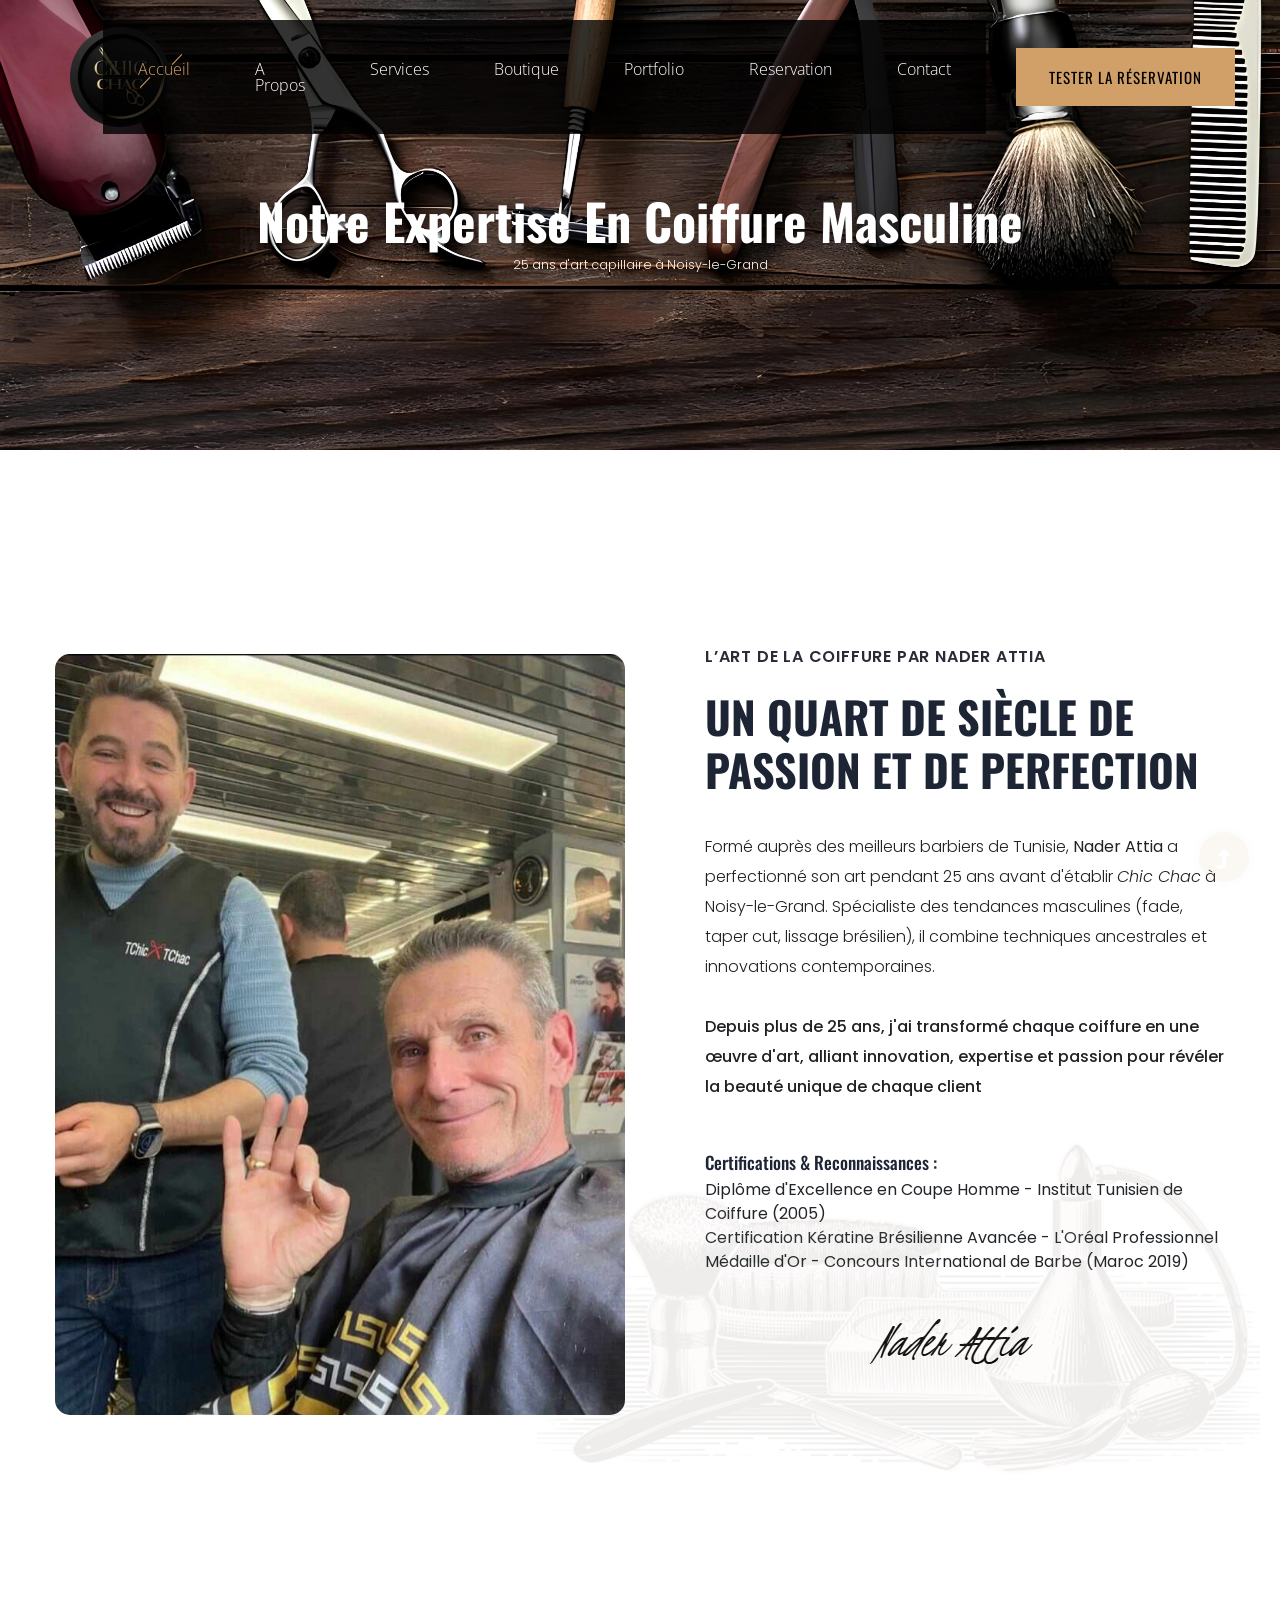
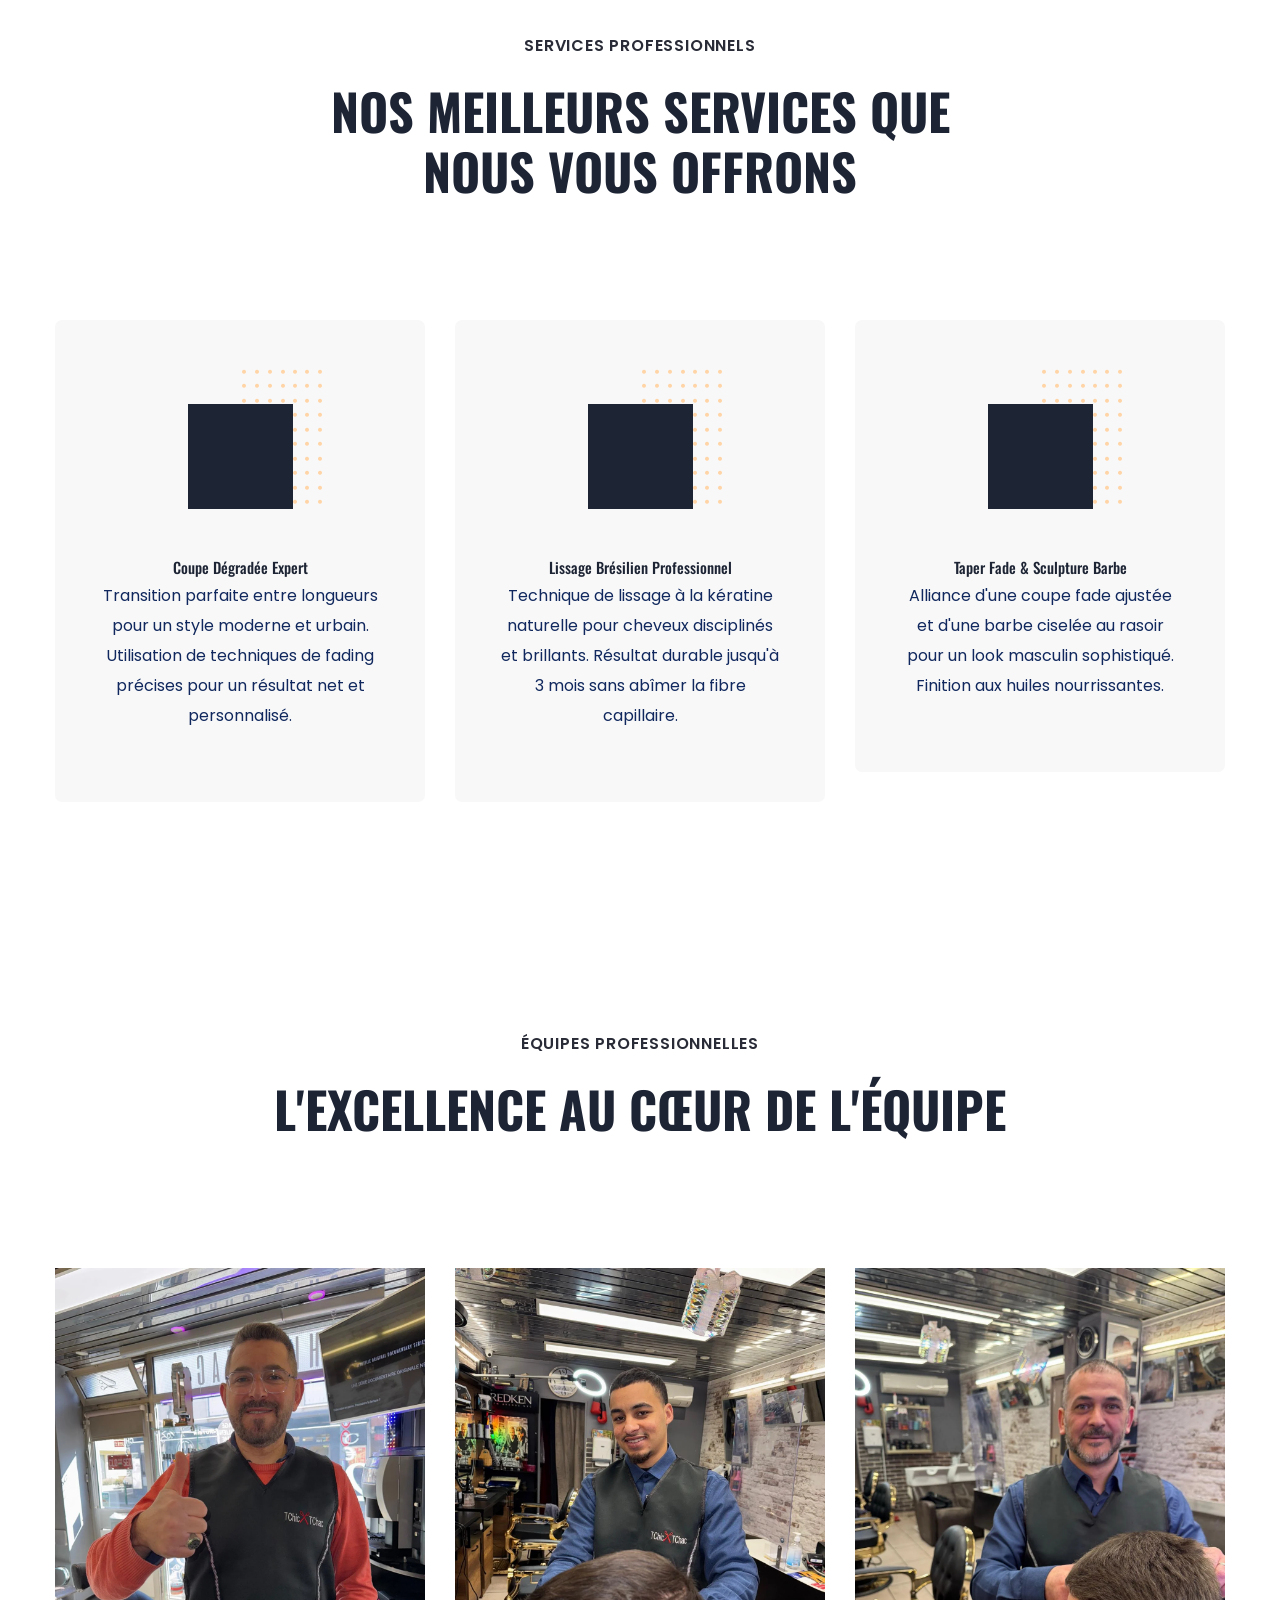
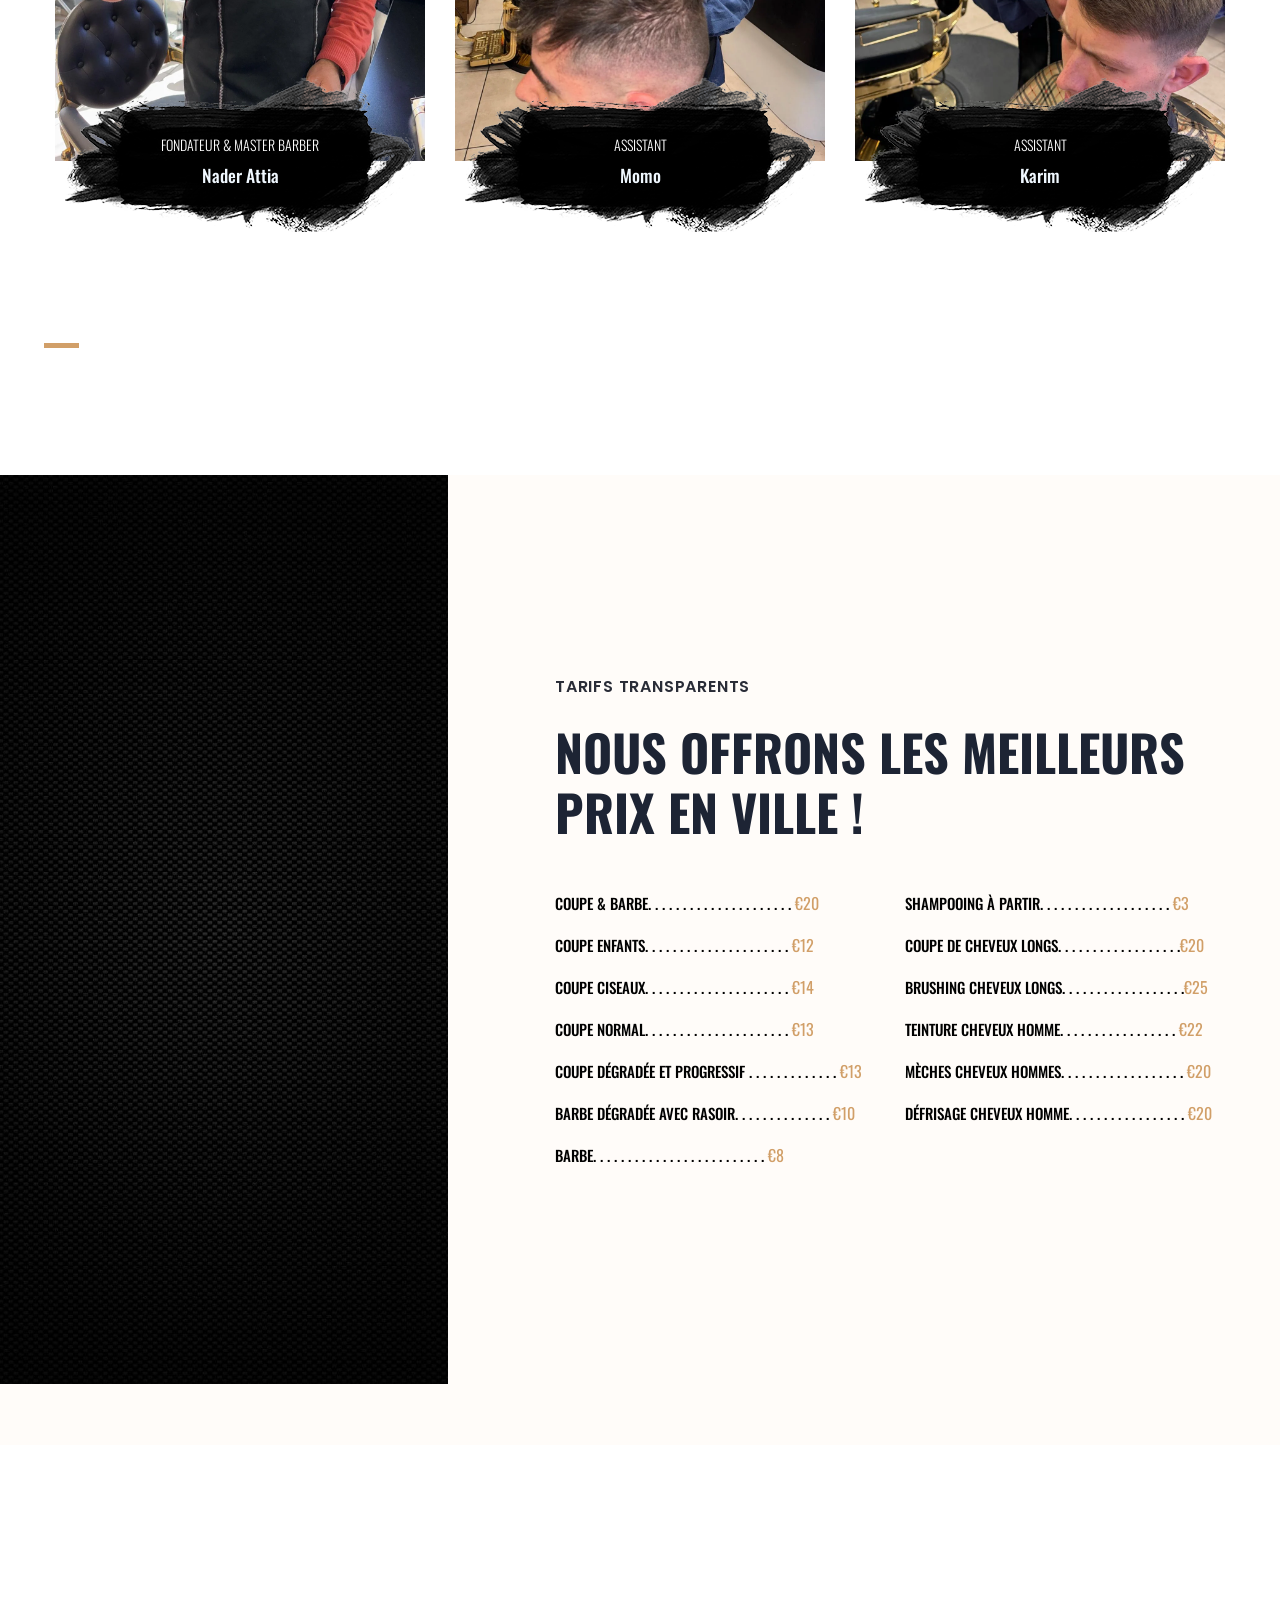
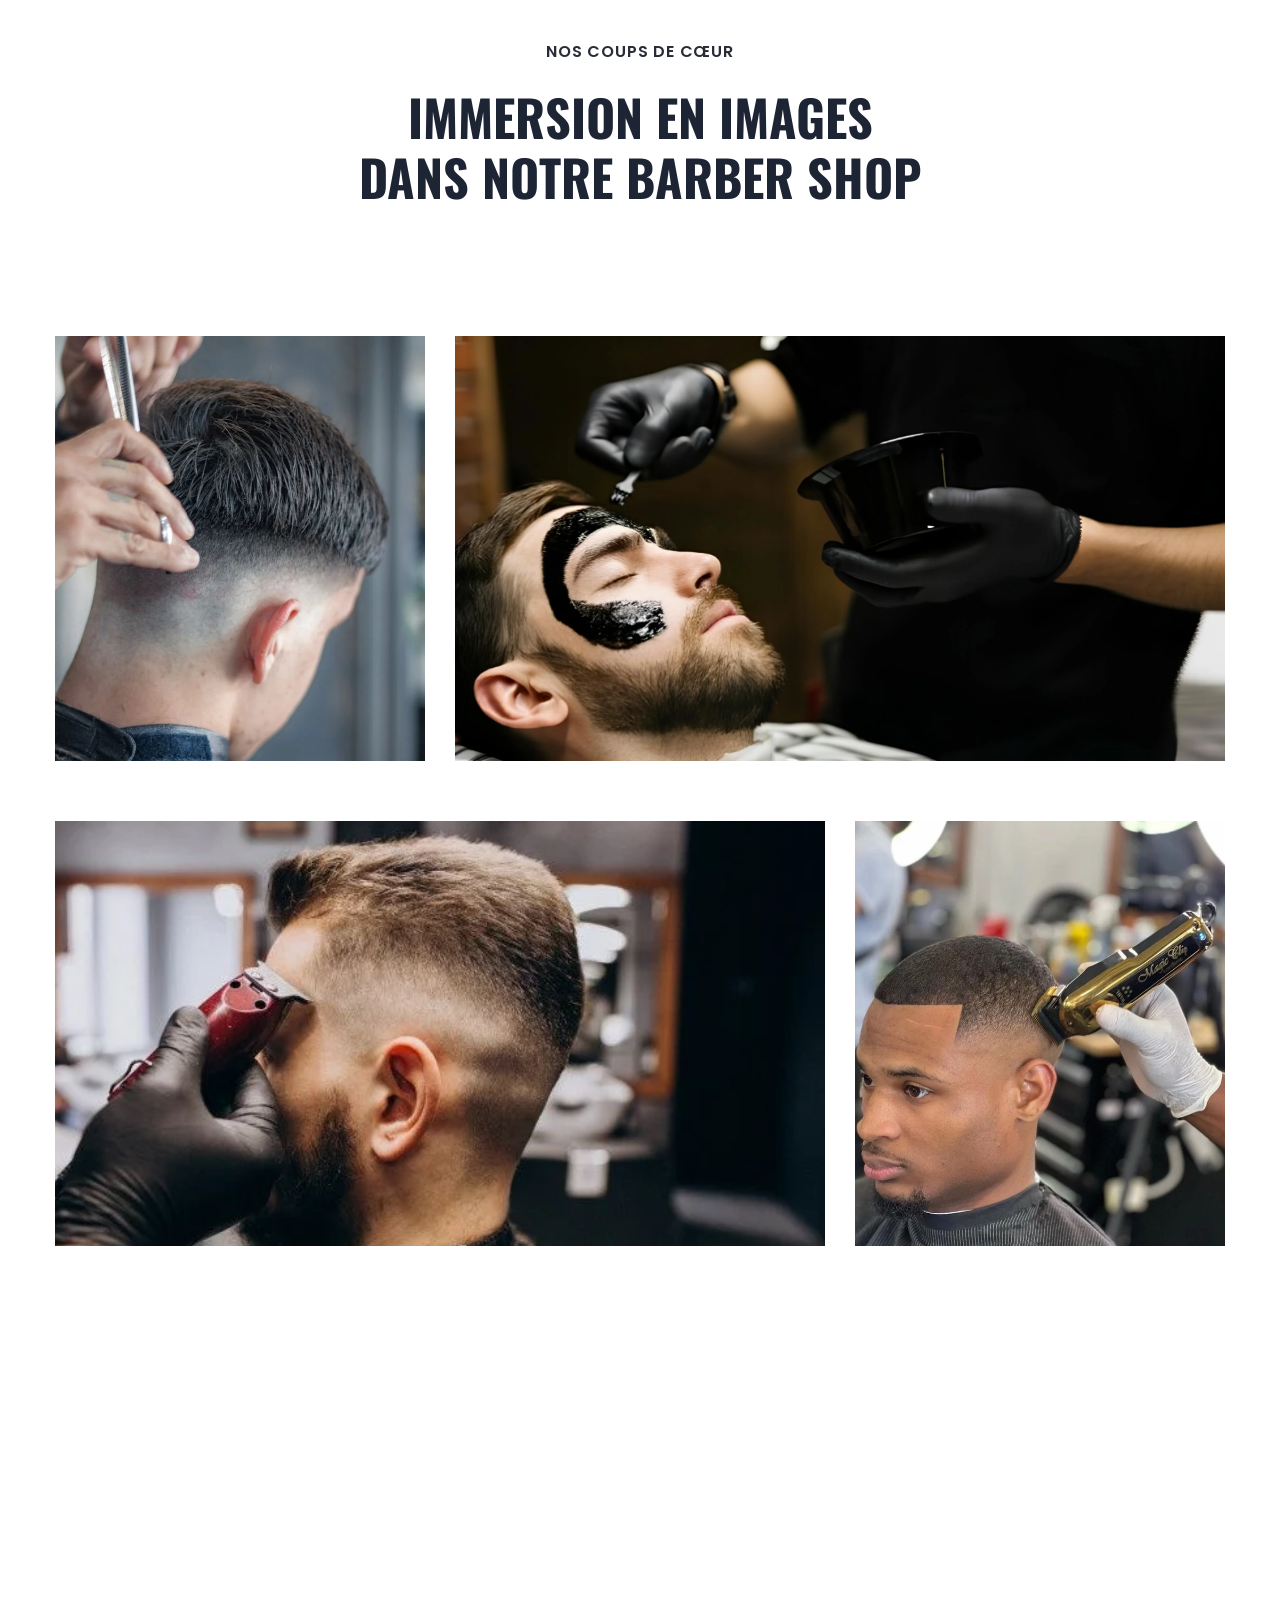
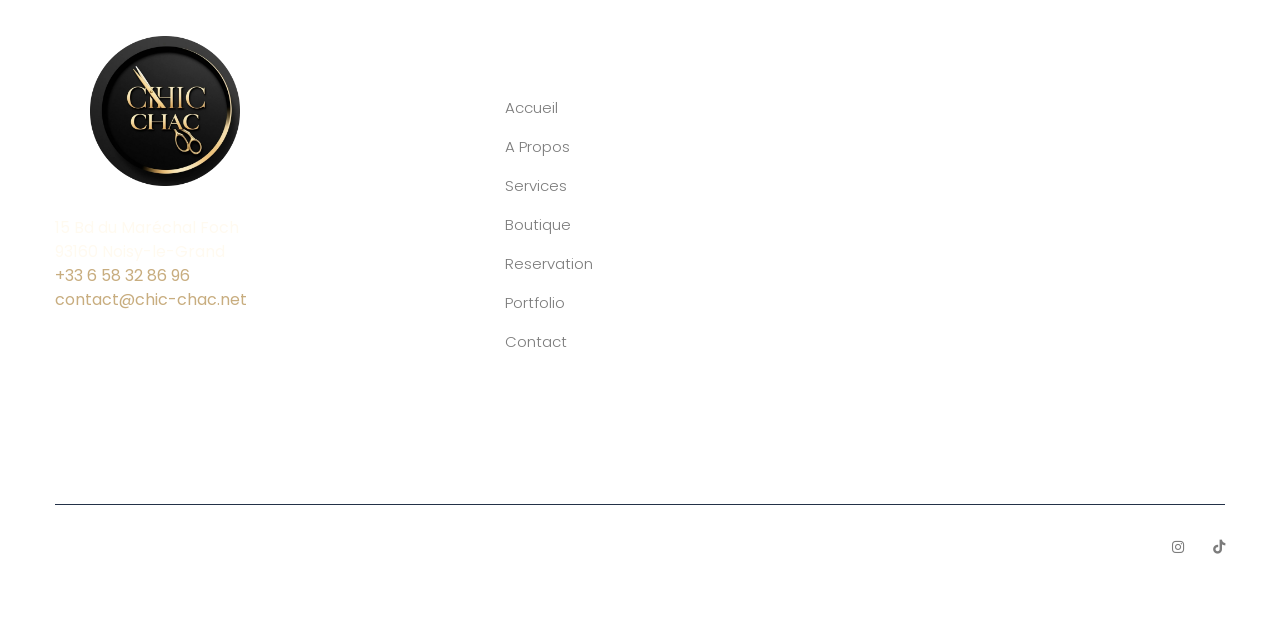
<file: about.html>
<!doctype html>
<html class="no-js" lang="fr" dir="ltr">
<head>
    <script async src="https://www.googletagmanager.com/gtag/js?id=G-BL8CVHNL11"></script>
<script>
  window.dataLayer = window.dataLayer || [];
  function gtag(){dataLayer.push(arguments);}
  gtag('js', new Date());

  gtag('config', 'G-BL8CVHNL11');
</script>
<script>
    const CACHE_VERSION = 1.23; // Incrémentez ce numéro à CHAQUE modification
    document.write(`<link rel="stylesheet" href="assets/css/style.css?v=${CACHE_VERSION}">`);
  </script>
    <meta charset="utf-8">
    <meta http-equiv="x-ua-compatible" content="ie=edge">
    <title>À Propos | Chic Chac - Coiffeur Expert Homme à Noisy-le-Grand (93160)</title>
    <meta name="description" content="Découvrez Nader Attia, coiffeur expert homme à Noisy-le-Grand avec 25 ans d'expérience. Certifications professionnelles, tendances actuelles & savoir-faire artisanal.">
    <meta name="viewport" content="width=device-width, initial-scale=1">
    <meta name="geo.placename" content="Noisy-le-Grand">
    <meta name="geo.position" content="48.8478;2.5526">
    <meta name="ICBM" content="48.8478, 2.5526">
    <meta property="og:type" content="website">
    <meta property="og:title" content="Chic Chac - 25 ans d'expertise en coiffure masculine à Noisy-le-Grand">
    <meta property="og:image" content="https://chic-chac.netlify.app/assets/img/logo/logo-chicchac.webp">
    <link rel="shortcut icon" type="image/x-icon" href="assets/img/logo/logo-chicchac.webp">

	<!-- CSS here -->
	<link rel="stylesheet" href="assets/css/bootstrap.min.css">
	<link rel="stylesheet" href="assets/css/owl.carousel.min.css">
	<link rel="stylesheet" href="assets/css/slicknav.css">
    <link rel="stylesheet" href="assets/css/flaticon.css">
    <link rel="stylesheet" href="assets/css/gijgo.css">
    <link rel="stylesheet" href="assets/css/animate.min.css">
    <link rel="stylesheet" href="assets/css/animated-headline.css">
	<link rel="stylesheet" href="assets/css/magnific-popup.css">
	<link rel="stylesheet" href="assets/css/fontawesome-all.min.css">
	<link rel="stylesheet" href="assets/css/themify-icons.css">
	<link rel="stylesheet" href="assets/css/slick.css">
	<link rel="stylesheet" href="assets/css/nice-select.css">
	<link rel="stylesheet" href="assets/css/style.css">
    <link rel='stylesheet' href='https://cdn-uicons.flaticon.com/2.6.0/uicons-thin-straight/css/uicons-thin-straight.css'>
    <link rel='stylesheet' href='https://cdn-uicons.flaticon.com/2.6.0/uicons-solid-straight/css/uicons-solid-straight.css'>
    <link rel='stylesheet' href='https://cdn-uicons.flaticon.com/2.6.0/uicons-regular-straight/css/uicons-regular-straight.css'>
    <link rel="stylesheet" href="https://cdnjs.cloudflare.com/ajax/libs/font-awesome/6.4.0/css/all.min.css">
</head>
<body>
    <!-- ? Preloader Start -->
    <div id="preloader-active">
        <div class="preloader d-flex align-items-center justify-content-center">
            <div class="preloader-inner position-relative">
                <div class="preloader-circle"></div>
                <div class="preloader-img pere-text">
                    <img src="assets/img/logo/logo-chicchac.webp" alt="Logo Chic Chac - Coiffeur homme Noisy-le-Grand">
                </div>
            </div>
        </div>
    </div>
    <a class="sr-only sr-only-focusable" href="#main-content">Aller au contenu principal</a>
    <!-- Preloader Start -->
    <header>
        <!--? Header Start -->
        <div class="header-area header-transparent pt-20">
            <div class="main-header header-sticky">
                <div class="container-fluid">
                    <div class="row align-items-center justify-content-between">
                        <!-- Logo -->
                        <div class="col-xl-2 col-lg-2 col-md-1">
                            <div class="logo">
                                <a href="index.html"><img src="assets/img/logo/logo-chicchac.webp" alt="Logo Chic Chac - Coiffeur homme Noisy-le-Grand"></a>
                            </div>
                        </div>
                        <div class="col-xl-10 col-lg-10 col-md-10">
                            <div class="menu-main d-flex align-items-center justify-content-end">
                                <!-- Main-menu -->
                                <div class="main-menu f-right d-none d-lg-block">
                                    <nav aria-label="Navigation principale">
                                        <ul id="navigation">
                                            <li class="active"><a href="index.html">Accueil</a></li>
                                            <li><a href="about.html">A Propos</a></li>
                                            <li><a href="services.html">Services</a></li>
                                            <li><a href="shop.html">Boutique</a></li>
                                            <li><a href="portfolio.html">Portfolio</a></li>
                                            <li><a href="reservation.html">Reservation</a></li>
                                            <li><a href="contact.html">Contact</a></li>
                                        </ul>
                                    </nav>
                                </div>
                                <div class="header-right-btn f-right d-none d-lg-block ml-30">
                                    <a href="reservation.html" class="btn header-btn">Tester la réservation</a>
                                </div>
                            </div>
                        </div>   
                        <!-- Mobile Menu -->
                        <div class="col-12 d-block d-lg-none">
                            <button class="mobile-menu-toggle">
                              <i class="fas fa-bars"></i>
                            </button>
                          
                            <!-- Menu Latéral -->
                            <div class="mobile-sidebar">
                              <div class="mobile-menu-overlay"></div>
                              <nav class="mobile-nav">
                                <div class="mobile-nav-header">
                                  <button class="mobile-menu-close">&times;</button>
                                </div>
                                <ul>
                                  <li><a href="index.html">Accueil</a></li>
                                  <li><a href="about.html">À Propos</a></li>
                                  <li><a href="services.html">Services</a></li>
                                  <li><a href="shop.html">Boutique</a></li>
                                  <li><a href="portfolio.html">Portfolio</a></li>
                                  <li><a href="reservation.html">Réservation</a></li>
                                  <li><a href="contact.html">Contact</a></li>
                                </ul>
                              </nav>
                            </div>
                          </div>
                    </div>
                </div>
            </div>
        </div>
        <!-- Header End -->
    </header>
    <main id="main-content">
        
        <!--? Hero Start -->
        <div class="slider-area2">
            <div class="slider-height2 d-flex align-items-center">
                <div class="container">
                    <div class="row">
                        <div class="col-xl-12">
                            <div class="hero-cap hero-cap2 pt-70 text-center">
                                <h2>Notre Expertise en Coiffure Masculine</h2>
                                <p class="lead" style="color: floralwhite;">25 ans d'art capillaire à Noisy-le-Grand</p>
                            </div>
                        </div>
                    </div>
                </div>
            </div>
        </div>
        <!-- Hero End -->
        <!--? About Area Start -->
        <section class="about-area section-padding30 position-relative">
            <div class="container">
                <div class="row align-items-center">
                    <div class="col-lg-6 col-md-11">
                        <!-- about-img -->
                        <div class="about-img ">
                            <img src="assets/img/gallery/neder-et-client.webp" alt="Nader Attia en démonstration de coupe homme - Salon Chic Chac">
                        </div>
                    </div>
                    <div class="col-lg-6 col-md-12">
                        <div class="about-caption">
                            <!-- Section Tittle -->
                            <div class="section-tittle section-tittle3 mb-35">
                                <span>L’Art de la Coiffure par Nader Attia</span>
                                <h2>Un Quart de Siècle de Passion et de Perfection</h2>
                            </div>
                            <p class="mb-30 pera-bottom">Formé auprès des meilleurs barbiers de Tunisie, <strong>Nader Attia</strong> a perfectionné son art pendant 25 ans avant d'établir <em>Chic Chac</em> à Noisy-le-Grand. Spécialiste des tendances masculines (fade, taper cut, lissage brésilien), il combine techniques ancestrales et innovations contemporaines.</p>
                            <p class="pera-top mb-50">Depuis plus de 25 ans, j'ai transformé chaque coiffure en une œuvre d'art, alliant innovation, expertise et passion pour révéler la beauté unique de chaque client</p>
                            <div class="certifications mt-4">
                                <h3>Certifications &amp; Reconnaissances :</h3>
                                <ul>
                                    <li>Diplôme d'Excellence en Coupe Homme - Institut Tunisien de Coiffure (2005)</li>
                                    <li>Certification Kératine Brésilienne Avancée - L'Oréal Professionnel</li>
                                    <li>Médaille d'Or - Concours International de Barbe (Maroc 2019)</li>
                            <img src="assets/img/gallery/signature.png" alt="Signature Nader Attia Chic Chac - Coiffeur homme Noisy-le-Grand">
                        </div>
                    </div>
                </div>
            </div>
            <!-- About Shape -->
            <div class="about-shape">
                <img src="assets/img/gallery/about-shape.png" alt="Chic Chac - Coiffeur homme Noisy-le-Grand">
            </div>
        </section>
        <!-- About-2 Area End -->
        <!--? Services Area Start -->
        <section class="service-area pb-170">
            <div class="container">
                <!-- Section Tittle -->
                <div class="row d-flex justify-content-center">
                    <div class="col-xl-7 col-lg-8 col-md-11 col-sm-11">
                        <div class="section-tittle text-center mb-90">
                            <span>Services Professionnels</span>
                            <h2>Nos Meilleurs Services Que Nous Vous Offrons</h2>
                        </div>
                    </div>
                </div>
                <!-- Section caption -->
                <div class="row">
                    <div class="col-xl-4 col-lg-4 col-md-6" itemscope itemtype="https://schema.org/Service">
                        <div class="services-caption text-center mb-30">
                            <div class="service-icon">
                                <i class="fi fi-ts-barber-shop"></i>
                            </div>
                            <div class="service-cap">
                                <h4 itemprop="name">Coupe Dégradée Expert</h4>
                                <p itemprop="description">Transition parfaite entre longueurs pour un style moderne et urbain. Utilisation de techniques de fading précises pour un résultat net et personnalisé.</p>
                                <meta itemprop="price" content="20 EUR">
                                <meta itemprop="serviceType" content="Coupe homme">
                            </div>
                        </div>
                    </div>
                    <div class="col-xl-4 col-lg-4 col-md-6" itemscope itemtype="https://schema.org/Service">
                        <div class="services-caption active text-center mb-30">
                            <div class="service-icon">
                                <i class="fi fi-ss-soap"></i>
                            </div>
                            <div class="service-cap">
                                <h4 itemprop="name">Lissage Brésilien Professionnel</h4>
                                <p itemprop="description">Technique de lissage à la kératine naturelle pour cheveux disciplinés et brillants. Résultat durable jusqu'à 3 mois sans abîmer la fibre capillaire.</p>
                                <meta itemprop="price" content="25 EUR">
                                <meta itemprop="serviceType" content="Soin capillaire">
                            </div>
                        </div>
                    </div>
                    <div class="col-xl-4 col-lg-4 col-md-6" itemscope itemtype="https://schema.org/Service">
                        <div class="services-caption text-center mb-30">
                            <div class="service-icon">
                                <i class="fi fi-rs-hair-clipper"></i>
                            </div>
                            <div class="service-cap">
                                <h4 itemprop="name">Taper Fade & Sculpture Barbe</h4>
                                <p itemprop="description">Alliance d'une coupe fade ajustée et d'une barbe ciselée au rasoir pour un look masculin sophistiqué. Finition aux huiles nourrissantes.</p>
                                <meta itemprop="price" content="30 EUR">
                                <meta itemprop="serviceType" content="Coupe barbe">
                            </div>
                        </div>
                    </div>
                    

                    <!-- Ajouter les autres services avec la même structure -->
                </div>
                    
                </div>
            </div>
        </section>
        <!-- Services Area End -->
        <!--? Team Start -->
        <div class="team-area pb-180">
            <div class="container">
                <!-- Section Tittle -->
                <div class="row justify-content-center">
                    <div class="col-xl-8 col-lg-8 col-md-11 col-sm-11">
                        <div class="section-tittle text-center mb-100">
                            <span>Équipes Professionnelles</span>
                            <h2>L'excellence au cœur de l'équipe</h2>
                        </div>
                    </div>
                </div>
                <div class="row team-active dot-style">
                    <!-- single Tem -->
                    <div class="col-xl-4 col-lg-4 col-md-6 col-sm-"itemscope itemtype="https://schema.org/Person">
                        <div class="single-team mb-80 text-center">
                            <div class="team-img">
                                <img src="assets/img/Equipe/Nader-Master-Barber.webp" alt="Nader Attia - Fondateur & Master Barber" itemprop="image">
                            </div>
                            <div class="team-caption">
                                <span itemprop="jobTitle">Fondateur & Master Barber</span>
                                <h3 itemprop="name" style="color: aliceblue;">Nader Attia</h3>
                                <meta itemprop="affiliation" content="Chic Chac">
                                <meta itemprop="email" content="contact@chic-chac.net">
                            </div>
                        </div>
                    </div>
                    <div class="col-xl-4 col-lg-4 col-md-6 col-sm-" itemscope itemtype="https://schema.org/Person">
                        <div class="single-team mb-80 text-center">
                            <div class="team-img">
                                <img src="assets/img/Equipe/Momo-Assistant.webp" alt="Momo - Assistant" itemprop="image" >
                            </div>
                            <div class="team-caption">
                                <span itemprop="jobTitle">Assistant</span>
                                <h3 itemprop="name" style="color: aliceblue;">Momo</h3>
                                <meta itemprop="affiliation" content="Chic Chac">
                                <meta itemprop="email" content="contact@chic-chac.net">
                            </div>
                        </div>
                    </div>
                    <div class="col-xl-4 col-lg-4 col-md-6 col-sm-" itemscope itemtype="https://schema.org/Person">
                        <div class="single-team mb-80 text-center">
                            <div class="team-img">
                                <img src="assets/img/Equipe/karim-Assistant.webp" alt="Karim - Assistant " itemprop="image">
                            </div>
                            <div class="team-caption">
                                <span itemprop="jobTitle">Assistant</span>
                                <h3 itemprop="name" style="color: aliceblue;">Karim</h3>
                                <meta itemprop="affiliation" content="Chic Chac">
                                <meta itemprop="email" content="contact@chic-chac.net">
                            </div>
                        </div>
                    </div>
                </div>
            </div>
        </div>
        <!-- Team End -->
        <!-- Best Pricing Area Start -->
        <div class="best-pricing section-padding2 position-relative">
            <div class="container">
                <div class="row justify-content-end">
                    <div class="col-xl-7 col-lg-7">
                        <div class="section-tittle mb-50">
                            <span>Tarifs Transparents</span>
                            <h2>Nous offrons les meilleurs prix en ville !</h2>
                        </div>
                        <!-- Pricing  -->
                        <div class="row">
                            <div class="col-lg-6 col-md-6 col-sm-6">
                                <div class="pricing-list">
                                    <ul>
                                        <li>Coupe & Barbe. . . . . . . . . . . . . . . . . . . . . <span>€20</span></li>
                                        <li>Coupe enfants. . . . . . . . . . . . . . . . . . . . . <span>€12</span></li>
                                        <li>Coupe ciseaux. . . . . . . . . . . . . . . . . . . . . <span>€14</span></li>
                                        <li>Coupe normal. . . . . . . . . . . . . . . . . . . . .  <span>€13</span></li>
                                        <li>Coupe dégradée et progressif . . . . . . . . . . . . . <span>€13</span></li>
                                        <li>Barbe dégradée avec rasoir. . . . . . . . . . . . .  . <span>€10</span></li>
                                        <li>Barbe. . . . . . . . . . . . . . . . . . . . . . . . . <span>€8</span></li>
                                    </ul>
                                </div>
                            </div>
                            <div class="col-lg-6 col-md-6 col-sm-6">
                                <div class="pricing-list">
                                    <ul>
                                        <li>Shampooing à partir. . . . . . . . . . . . . . . . . . . <span>€3</span></li>
                                        <li>Coupe de cheveux longs. . . . . . . . . . . . . . . . . .<span>€20</span></li>
                                        <li>Brushing cheveux longs. . . . . . . . . . . . . . . . . .<span>€25</span></li>
                                        <li>Teinture cheveux homme. . . . . . . . . . . . . . . . .  <span>€22</span></li>
                                        <li>Mèches cheveux hommes. . . . . . . . . . . . . . . . . . <span>€20</span></li>
                                        <li>Défrisage cheveux homme. . . . . . . . . . . . . . . . . <span>€20</span></li>
                                    </ul>
                                </div>
                            </div>
                        </div>
                    </div>
                </div>
            </div>
            <!-- pricing img -->
            <div class="pricing-img">
                <img class="pricing-img1" src="assets/img/gallery/bg.jpg" alt="Prix Chic Chac - Coiffeur homme Noisy-le-Grand">
              <!--   <img class="pricing-img2" src="assets/img/gallery/salon.png" alt="Prix Chic Chac - Coiffeur homme Noisy-le-Grand"> -->
            </div>
        </div>
        <!-- Best Pricing Area End -->
        <!--? Gallery Area Start -->
        <div class="gallery-area section-padding30">
            <div class="container">
                <!-- Section Tittle -->
                <div class="row justify-content-center">
                    <div class="col-xl-6 col-lg-7 col-md-9 col-sm-10">
                        <div class="section-tittle text-center mb-100">
                            <span>Nos coups de cœur</span>
                            <h2>Immersion en images dans notre barber shop</h2>
                        </div>
                    </div>
                </div>
                <div class="row">
                    <div class="col-lg-4 col-md-6 col-sm-6">
                        <div class="box snake mb-30">
                            <div class="gallery-img " style="background-image: url(assets/img/Coupe/Degrade-Progressif.webp);"></div>
                            <div class="overlay"></div>
                        </div>
                    </div>
                    <div class="col-lg-8 col-md-6 col-sm-6">
                        <div class="box snake mb-30">
                            <div class="gallery-img " style="background-image: url(assets/img/Coupe/Soin-De-Visage.webp);"></div>
                            <div class="overlay"></div>
                        </div>
                    </div>
                    <div class="col-lg-8 col-md-6 col-sm-6">
                        <div class="box snake mb-30">
                            <div class="gallery-img " style="background-image: url(assets/img/Coupe/Coupe-Barbe-Degrade.webp);"></div>
                            <div class="overlay"></div>
                        </div>
                    </div>
                    <div class="col-lg-4 col-md-6 col-sm-6">
                        <div class="box snake mb-30">
                            <div class="gallery-img " style="background-image: url(assets/img/Coupe/Buzz-Cut.webp);"></div>
                            <div class="overlay"></div>
                        </div>
                    </div>
                </div>
            </div>
        </div>
        <!-- Gallery Area End -->


    </main>
    <footer>
        <!--? Footer Start-->
        <div class="footer-area section-bg" data-background="assets/img/gallery/footer_bg.png">
            <div class="container">
                <div class="footer-top footer-padding">
                    <div class="row d-flex justify-content-between">
                        <div class="col-xl-3 col-lg-4 col-md-5 col-sm-8">
                            <div class="single-footer-caption mb-50">
                                <!-- logo -->
                                <div class="footer-logo">
                                    <a href="index.html"><img src="assets/img/logo/logo-chicchac.webp" alt="Chic Chac - Coiffeur homme 93160 Noisy-le-Grand"></a>
                                </div>
                                <address class="footer-number" itemprop="address" itemscope itemtype="http://schema.org/PostalAddress"> <!-- SEO: Microdata -->
                                    <span itemprop="streetAddress" style="color: floralwhite;" >15 Bd du Maréchal Foch</span><br>
                                    <span itemprop="postalCode" style="color: floralwhite;">93160</span> 
                                    <span itemprop="addressLocality" style="color: floralwhite;">Noisy-le-Grand</span><br>
                                    <a href="tel:+336583286296" itemprop="telephone" style="color:#c8ad7f;">+33 6 58 32 86 96</a><br> <!-- SEO: Tel cliquable -->
                                    <a href="mailto:contact@chic-chac.net" itemprop="email" style="color:#c8ad7f;">contact@chic-chac.net</a>
                                </address>
                            </div>
                        </div>
                        <div class="col-xl-2 col-lg-2 col-md-3 col-sm-5">
                            <div class="single-footer-caption mb-50">
                                <div class="footer-tittle">
                                    <h4>Liens</h4>
                                    <ul>
                                        <li><a href="index.html">Accueil</a></li>
                                        <li><a href="about.html">A propos</a></li>
                                        <li><a href="services.html">Services</a></li>
                                        <li><a href="shop.html">Boutique</a></li>
                                        <li><a href="reservation.html">Reservation</a></li>
                                        <li><a href="portfolio.html">Portfolio</a></li>
                                        <li><a href="contact.html">Contact</a></li>
                                    </ul>
                                </div>
                            </div>
                        </div>
                       
                        <div class="col-xl-4 col-lg-4 col-md-6 col-sm-8">
                            <div class="single-footer-caption mb-50">
                                <div class="footer-tittle">
                                    <h4>Confidentialité</h4>
                                    <p class="privacy-text">
    Cette version publique est une démonstration frontend B2C.
    Aucune réservation ni donnée produit n'est envoyée à l'ancien backend.
    Le formulaire de contact prépare uniquement un e-mail dans le client de messagerie de l'utilisateur.
</p>
                                    <a href="javascript:void(0)" class="footer-link" onclick="openPrivacyModal()">Politique de confidentialité</a>
                                </div>
                            </div>
                        </div>
                    </div>
                </div>
                <div class="footer-bottom">
                    <div class="row d-flex justify-content-between align-items-center">
                        <div class="col-xl-9 col-lg-8">
                            <div class="footer-copy-right">
                            </div>
                        </div>
                        <div class="col-xl-3 col-lg-4">
                            <!-- Footer Social -->
                            <div class="footer-social f-right">
                                <a href="https://www.instagram.com/chicchac.barber/" aria-label="Instagram Chic Chac" rel="nofollow"><i class="fab fa-instagram"></i></a>
                                <a href="https://www.tiktok.com/@chicchacparis" aria-label="TikTok Chic Chac" rel="nofollow"><i class="fab fa-tiktok"></i></a>
                            </div>
                        </div>
                    </div>
                </div>
            </div>
        </div>
        <!-- Footer End-->
    </footer>
        
    <!-- Scroll Up -->
    <div id="back-top" >
        <a title="Go to Top" href="#"> <i class="fas fa-level-up-alt"></i></a>
    </div>

    <!-- JS here -->

    <script src="./assets/js/vendor/modernizr-3.5.0.min.js"></script>
    <!-- Jquery, Popper, Bootstrap -->
    <script src="./assets/js/vendor/jquery-1.12.4.min.js"></script>
    <script src="./assets/js/popper.min.js"></script>
    <script src="./assets/js/bootstrap.min.js"></script>
    <!-- Jquery Mobile Menu -->
    <script src="./assets/js/jquery.slicknav.min.js"></script>

    <!-- Jquery Slick , Owl-Carousel Plugins -->
    <script src="./assets/js/owl.carousel.min.js"></script>
    <script src="./assets/js/slick.min.js"></script>
    <!-- One Page, Animated-HeadLin -->
    <script src="./assets/js/wow.min.js"></script>
    <script src="./assets/js/animated.headline.js"></script>
    <script src="./assets/js/jquery.magnific-popup.js"></script>

    <!-- Date Picker -->
    <script src="./assets/js/gijgo.min.js"></script>
    <!-- Nice-select, sticky -->
    <script src="./assets/js/jquery.nice-select.min.js"></script>
    <script src="./assets/js/jquery.sticky.js"></script>
    
    <!-- counter , waypoint,Hover Direction -->
    <script src="./assets/js/jquery.counterup.min.js"></script>
    <script src="./assets/js/waypoints.min.js"></script>
    <script src="./assets/js/jquery.countdown.min.js"></script>
    <script src="./assets/js/hover-direction-snake.min.js"></script>

    <!-- contact js -->
    <script src="./assets/js/contact.js"></script>
    <script src="./assets/js/jquery.form.js"></script>
    <script src="./assets/js/jquery.validate.min.js"></script>
    <script src="./assets/js/jquery.ajaxchimp.min.js"></script>
    
    <!-- Jquery Plugins, main Jquery -->	
    <script src="./assets/js/plugins.js"></script>
    <script src="./assets/js/main.js"></script>

    <script>
        window.__ow = window.__ow || {};
        window.__ow.organizationId = "2f47ddd8-2a41-41f1-8153-087cf910a4b9";
        window.__ow.integration_name = "manual_settings";
        window.__ow.product_name = "openwidget";   
        ;(function(n,t,c){function i(n){return e._h?e._h.apply(null,n):e._q.push(n)}var e={_q:[],_h:null,_v:"2.0",on:function(){i(["on",c.call(arguments)])},once:function(){i(["once",c.call(arguments)])},off:function(){i(["off",c.call(arguments)])},get:function(){if(!e._h)throw new Error("[OpenWidget] You can't use getters before load.");return i(["get",c.call(arguments)])},call:function(){i(["call",c.call(arguments)])},init:function(){var n=t.createElement("script");n.async=!0,n.type="text/javascript",n.src="https://cdn.openwidget.com/openwidget.js",t.head.appendChild(n)}};!n.__ow.asyncInit&&e.init(),n.OpenWidget=n.OpenWidget||e}(window,document,[].slice))
      </script>
      <noscript>You need to <a href="https://www.openwidget.com/enable-javascript" rel="noopener nofollow">enable JavaScript</a> to use the communication tool powered by <a href="https://www.openwidget.com/" rel="noopener nofollow" target="_blank">OpenWidget</a></noscript>
      <div id="privacyModal" class="privacy-modal">
        <div class="modal-content">
            <span class="close-modal">&times;</span>
            <h2>Politique de confidentialité complète</h2>
            <div class="policy-text">
                <h3>1. Collecte des données</h3>
                <p>Seul votre numéro de téléphone est collecté lors de la prise de rendez-vous.</p>
    
                <h3>2. Utilisation</h3>
                <p>Utilisé exclusivement pour :</p>
                <ul>
                    <li>Confirmation des rendez-vous</li>
                    <li>Alerte en cas de modification</li>
                </ul>
    
                <h3>3. Conservation</h3>
                <p>Vos données sont supprimées :</p>
                <ul>
                    <li>6 mois après votre dernier rendez-vous</li>
                    <li>Sur simple demande à <a href="mailto:contact@chic-chac.net">contact@chic-chac.net</a></li>
                </ul>
    
                <h3>4. Sécurité</h3>
                <p>Vos informations sont stockées dans un système sécurisé et ne sont jamais partagées avec des tiers.</p>
            </div>
        </div>
    </div>
    
    <style>
    .privacy-modal {
        display: none;
        position: fixed;
        top: 0;
        left: 0;
        width: 100%;
        height: 100%;
        background: rgba(0,0,0,0.8);
        z-index: 10000;
    }
    
    .modal-content {
        background: #1a1a1a;
        margin: 5% auto;
        padding: 30px;
        width: 80%;
        max-width: 700px;
        border-radius: 10px;
        position: relative;
        color: #fff; /* Texte principal en blanc */
    }
    
    .close-modal {
        color: #fff;
        position: absolute;
        top: 15px;
        right: 25px;
        font-size: 28px;
        cursor: pointer;
    }
    
    .policy-text {
        max-height: 70vh;
        overflow-y: auto;
        padding-right: 15px;
    }
    
    .policy-text h3 {
        color: #fff;
        margin-top: 25px;
    }
    .modal-content * {
        color: #fff !important;
    }
    .modal-content a {
        color: #fff !important;
        text-decoration: underline;
    }
    .modal-content a:hover {
        color: #e6e6e6 !important; /* Léger changement au survol */
    }
    .close-modal {
        color: #fff !important;
    }
    </style>
    
    <script>
    // Fonction pour ouvrir la modal
    function openPrivacyModal() {
        document.getElementById('privacyModal').style.display = 'block';
    }
    
    // Fermer en cliquant sur ×
    document.querySelector('.close-modal').onclick = function() {
        document.getElementById('privacyModal').style.display = 'none';
    }
    
    // Fermer en cliquant en dehors
    window.onclick = function(event) {
        if (event.target == document.getElementById('privacyModal')) {
            document.getElementById('privacyModal').style.display = 'none';
        }
    }
    </script> 
    </body>
</html>
</file>
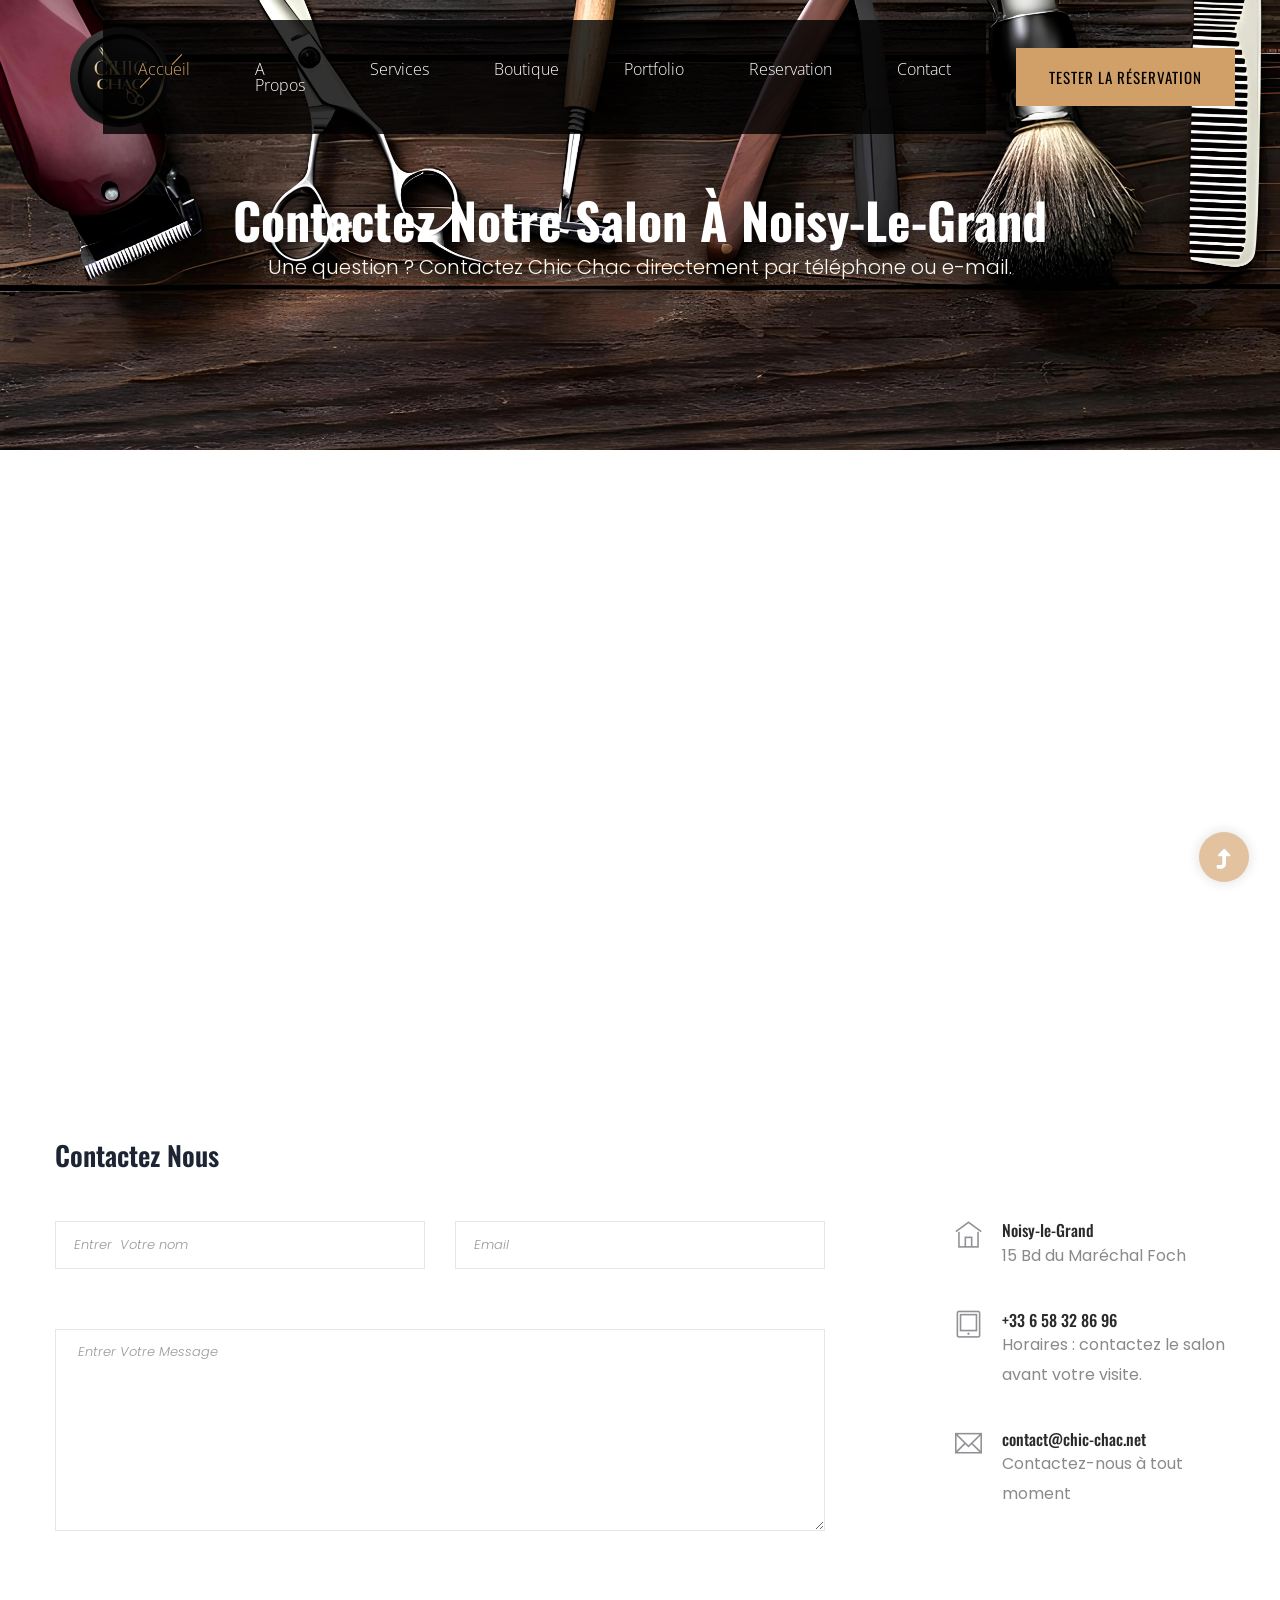
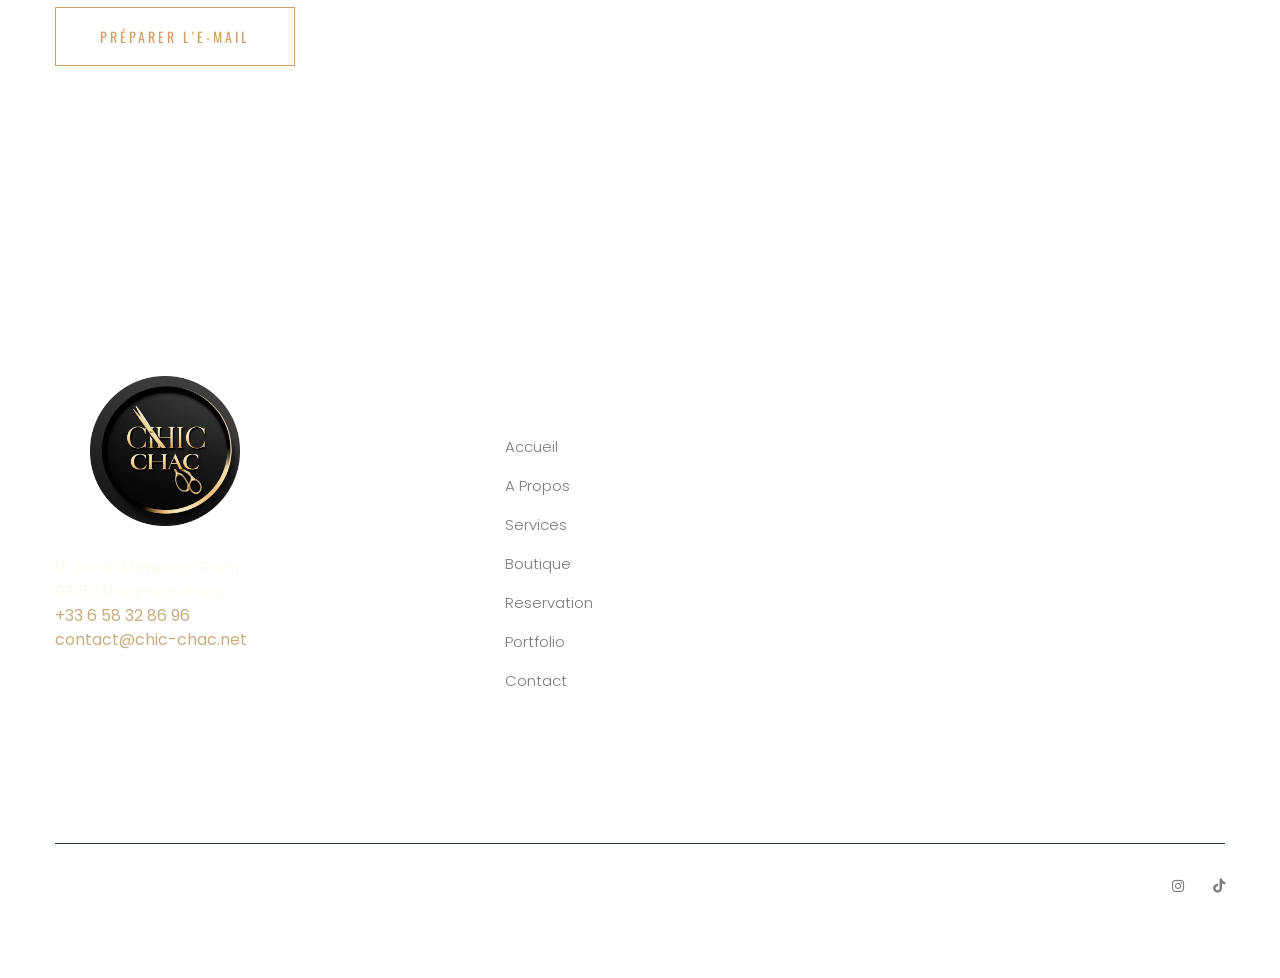
<file: contact.html>
<!doctype html>
<html class="no-js" lang="fr" dir="ltr">
<head>
    <script async src="https://www.googletagmanager.com/gtag/js?id=G-BL8CVHNL11"></script>
<script>
  window.dataLayer = window.dataLayer || [];
  function gtag(){dataLayer.push(arguments);}
  gtag('js', new Date());

  gtag('config', 'G-BL8CVHNL11');
</script>
<script>
    const CACHE_VERSION = 1.23; // Incrémentez ce numéro à CHAQUE modification
    document.write(`<link rel="stylesheet" href="assets/css/style.css?v=${CACHE_VERSION}">`);
  </script>
    <meta charset="utf-8">
    <meta http-equiv="x-ua-compatible" content="ie=edge">
    <title>Contactez Chic Chac | Coiffeur Homme Noisy-le-Grand (93160)</title>
    <meta name="description" content="Prendre rendez-vous ou poser vos questions à Chic Chac, coiffeur expert pour hommes à Noisy-le-Grand. Contact par téléphone, email ou formulaire préparant votre message électronique.">
    <meta name="viewport" content="width=device-width, initial-scale=1">
    <link rel="canonical" href="https://chic-chac.netlify.app/contact.html" />
    <meta name="geo.region" content="FR-IDF">
    <meta name="geo.placename" content="Noisy-le-Grand">
    <meta name="geo.position" content="48.8478;2.5526">
    <meta name="ICBM" content="48.8478, 2.5526">
    <script type="application/ld+json">
        {
            "@context": "https://schema.org",
            "@type": "HairSalon",
            "name": "Chic Chac",
            "image": "https://chic-chac.netlify.app/assets/img/logo/logo-chicchac.webp",
            "priceRange": "€€",
            "address": {
                "@type": "PostalAddress",
                "streetAddress": "15 Bd du Maréchal Foch",
                "addressLocality": "Noisy-le-Grand",
                "postalCode": "93160",
                "addressCountry": "FR"
            },
            "telephone": "+336583286296",
            "email": "contact@chic-chac.net",
            "sameAs": [
                "https://www.instagram.com/chicchac.barber/",
                "https://www.tiktok.com/@chicchacparis"
            ]
        }
        </script>
    <link rel="shortcut icon" type="image/x-icon" href="assets/img/logo/logo-chicchac.webp">

   <!-- CSS here -->
    <link rel="stylesheet" href="assets/css/bootstrap.min.css">
    <link rel="stylesheet" href="assets/css/owl.carousel.min.css">
    <link rel="stylesheet" href="assets/css/slicknav.css">
    <link rel="stylesheet" href="assets/css/animate.min.css">
    <link rel="stylesheet" href="assets/css/magnific-popup.css">
    <link rel="stylesheet" href="assets/css/fontawesome-all.min.css">
    <link rel="stylesheet" href="assets/css/themify-icons.css">
    <link rel="stylesheet" href="assets/css/themify-icons.css">
    <link rel="stylesheet" href="assets/css/slick.css">
    <link rel="stylesheet" href="assets/css/nice-select.css">
    <link rel="stylesheet" href="assets/css/style.css">
    <link rel="stylesheet" href="https://cdnjs.cloudflare.com/ajax/libs/font-awesome/6.4.0/css/all.min.css">
    
</head>
<body>    <!--? Preloader Start -->
    <div id="preloader-active">
        <div class="preloader d-flex align-items-center justify-content-center">
            <div class="preloader-inner position-relative">
                <div class="preloader-circle"></div>
                <div class="preloader-img pere-text">
                    <img src="assets/img/logo/logo-chicchac.webp" alt="Logo Chic Chac - Coiffeur homme Noisy-le-Grand">
                </div>
            </div>
        </div>
    </div>
    <!-- Preloader Start -->
    <a class="sr-only sr-only-focusable" href="#main-contact">Aller au formulaire de contact</a>

    <header>
        <!--? Header Start -->
        <div class="header-area header-transparent pt-20">
            <div class="main-header header-sticky">
                <div class="container-fluid">
                    <div class="row align-items-center justify-content-between">
                        <!-- Logo -->
                        <div class="col-xl-2 col-lg-2 col-md-1">
                            <div class="logo">
                                <a href="index.html"><img src="assets/img/logo/logo-chicchac.webp" alt="Logo Chic Chac - Coiffeur homme Noisy-le-Grand"></a>
                            </div>
                        </div>
                        <div class="col-xl-10 col-lg-10 col-md-10">
                            <div class="menu-main d-flex align-items-center justify-content-end">
                                <!-- Main-menu -->
                                <div class="main-menu f-right d-none d-lg-block">
                                    <nav aria-label="Navigation principale">
                                        <ul id="navigation">
                                            <li class="active"><a href="index.html">Accueil</a></li>
                                            <li><a href="about.html">A Propos</a></li>
                                            <li><a href="services.html">Services</a></li>
                                            <li><a href="shop.html">Boutique</a></li>
                                            <li><a href="portfolio.html">Portfolio</a></li>
                                            <li><a href="reservation.html">Reservation</a></li>
                                            <li><a href="contact.html">Contact</a></li>
                                        </ul>
                                    </nav>
                                </div>
                                <div class="header-right-btn f-right d-none d-lg-block ml-30">
                                    <a href="reservation.html" class="btn header-btn">Tester la réservation</a>
                                </div>
                            </div>
                        </div>   
                        <!-- Mobile Menu -->
                        <div class="col-12 d-block d-lg-none">
                            <button class="mobile-menu-toggle">
                              <i class="fas fa-bars"></i>
                            </button>
                          
                            <!-- Menu Latéral -->
                            <div class="mobile-sidebar">
                              <div class="mobile-menu-overlay"></div>
                              <nav class="mobile-nav">
                                <div class="mobile-nav-header">
                                  <button class="mobile-menu-close">&times;</button>
                                </div>
                                <ul>
                                  <li><a href="index.html">Accueil</a></li>
                                  <li><a href="about.html">À Propos</a></li>
                                  <li><a href="services.html">Services</a></li>
                                  <li><a href="shop.html">Boutique</a></li>
                                  <li><a href="portfolio.html">Portfolio</a></li>
                                  <li><a href="reservation.html">Réservation</a></li>
                                  <li><a href="contact.html">Contact</a></li>
                                </ul>
                              </nav>
                            </div>
                          </div>
                    </div>
                </div>
            </div>
        </div>
        <!-- Header End -->
    </header>
    <main>
        <!--? Hero Start -->
        <div class="slider-area2">
            <div class="slider-height2 d-flex align-items-center">
                <div class="container">
                    <div class="row">
                        <div class="col-xl-12">
                            <div class="hero-cap hero-cap2 pt-70 text-center">
                                <h2>Contactez Notre Salon à Noisy-le-Grand</h2>
<p class="lead" style="color: floralwhite;">
    Une question ? Contactez Chic Chac directement par téléphone ou e-mail.
</p>                            </div>
                        </div>
                    </div>
                </div>
            </div>
        </div>
        <!-- Hero End -->
        <!--?  Contact Area start  -->
        <section class="contact-section" itemscope itemtype="https://schema.org/ContactPage">
            <div class="container">
                <div class="d-none d-sm-block mb-5 pb-4">
<iframe
    src="https://www.google.com/maps/embed?pb=!1m18!1m12!1m3!1d2625.645659455828!2d2.5269151759608808!3d48.84589720158634!2m3!1f0!2f0!3f0!3m2!1i1024!2i768!4f13.1!3m3!1m2!1s0x47e60df1604bffff%3A0x25b44f3280c9f1a0!2sChic%20Chac!5e0!3m2!1sfr!2stn!4v1741309983073!5m2!1sfr!2stn"
    width="100%"
    height="480"
    style="border:0;"
    allowfullscreen
    loading="lazy"
    referrerpolicy="no-referrer-when-downgrade"
    title="Localisation Chic Chac sur Google Maps"
    aria-label="Carte interactive du salon"
>
</iframe>
                </div>
                <div class="row">
                    <div class="col-12">
                        <h2 class="contact-title">Contactez Nous</h2>
                    </div>
                    <div class="col-lg-8">
<form class="form-contact contact_form" id="contactForm" novalidate>                            
    <div class="row">
                                <div class="col-sm-6">
                                    <div class="form-group">
                                        <input class="form-control valid" name="name" id="name" type="text" onfocus="this.placeholder = ''" onblur="this.placeholder = 'Enter your name'" placeholder="Entrer  Votre nom">
                                    </div>
                                </div>
                                <div class="col-sm-6">
                                    <div class="form-group">
                                        <input class="form-control valid" name="email" id="email" type="email" onfocus="this.placeholder = ''" onblur="this.placeholder = 'Enter email address'" placeholder="Email">
                                    </div>
                                </div>
                                <div class="col-12">
                                    <div class="form-group">
                                        <textarea class="form-control w-100" name="message" id="message" cols="30" rows="9" onfocus="this.placeholder = ''" onblur="this.placeholder = 'Enter Message'" placeholder=" Entrer Votre Message"></textarea>
                                    </div>
                                </div>
                               
                            </div>
                            <div class="form-group mt-3">
                                <button type="submit" class="button button-contactForm boxed-btn">Envoyer</button>
                            </div>
                        </form>
                    </div>
                    <div class="col-lg-3 offset-lg-1">
                        <div class="media contact-info" itemprop="address" itemscope itemtype="http://schema.org/PostalAddress">
                            <span class="contact-info__icon"><i class="ti-home"></i></span>
                            <div class="media-body">
                                <h3><span itemprop="addressLocality">Noisy-le-Grand</span></h3>
                                <p itemprop="streetAddress">15 Bd du Maréchal Foch</p>
                                <meta itemprop="postalCode" content="93160">
                            </div>
                        </div>
                        <div class="media contact-info">
                            <span class="contact-info__icon"><i class="ti-tablet"></i></span>
                            <div class="media-body">
                                <h3><a href="tel:+336583286296" itemprop="telephone">+33 6 58 32 86 96</a></h3>
                                <p>Horaires : contactez le salon avant votre visite.</p>
                            </div>
                        </div>
                        <div class="media contact-info">
                            <span class="contact-info__icon"><i class="ti-email"></i></span>
                            <div class="media-body">
                                <h3>contact@chic-chac.net</h3>
                                <p>Contactez-nous à tout moment</p>
                            </div>
                        </div>
                    </div>
                </div>
            </div>
        </section>
        <!-- Contact Area End -->
    </main>
    <footer>
        <!--? Footer Start-->
        <div class="footer-area section-bg" data-background="assets/img/gallery/footer_bg.png">
            <div class="container">
                <div class="footer-top footer-padding">
                    <div class="row d-flex justify-content-between">
                        <div class="col-xl-3 col-lg-4 col-md-5 col-sm-8">
                            <div class="single-footer-caption mb-50">
                                <!-- logo -->
                                <div class="footer-logo">
                                    <a href="index.html"><img src="assets/img/logo/logo-chicchac.webp" alt="Chic Chac - Coiffeur homme 93160 Noisy-le-Grand"></a>
                                </div>
                                <address class="footer-number" itemprop="address" itemscope itemtype="http://schema.org/PostalAddress"> <!-- SEO: Microdata -->
                                    <span itemprop="streetAddress" style="color: floralwhite;" >15 Bd du Maréchal Foch</span><br>
                                    <span itemprop="postalCode" style="color: floralwhite;">93160</span> 
                                    <span itemprop="addressLocality" style="color: floralwhite;">Noisy-le-Grand</span><br>
                                     <a href="tel:+336583286296" itemprop="telephone" style="color:#c8ad7f;">+33 6 58 32 86 96</a><br> <!-- SEO: Tel cliquable -->
                                    <a href="mailto:contact@chic-chac.net" itemprop="email" style="color:#c8ad7f;">contact@chic-chac.net</a>
                                </address>
                            </div>
                        </div>
                        <div class="col-xl-2 col-lg-2 col-md-3 col-sm-5">
                            <div class="single-footer-caption mb-50">
                                <div class="footer-tittle">
                                    <h4>Liens</h4>
                                    <ul>
                                        <li><a href="index.html">Accueil</a></li>
                                        <li><a href="about.html">A propos</a></li>
                                        <li><a href="services.html">Services</a></li>
                                        <li><a href="shop.html">Boutique</a></li>
                                        <li><a href="reservation.html">Reservation</a></li>
                                        <li><a href="portfolio.html">Portfolio</a></li>
                                        <li><a href="contact.html">Contact</a></li>
                                    </ul>
                                </div>
                            </div>
                        </div>
                       
                        <div class="col-xl-4 col-lg-4 col-md-6 col-sm-8">
                            <div class="single-footer-caption mb-50">
                                <div class="footer-tittle">
                                    <h4>Confidentialité</h4>
                                    <p class="privacy-text">
    Cette version publique est une démonstration frontend B2C.
    Aucune réservation ni donnée produit n'est envoyée à l'ancien backend.
    Le formulaire de contact prépare uniquement un e-mail dans le client de messagerie de l'utilisateur.
</p>
                                    <a href="javascript:void(0)" class="footer-link" onclick="openPrivacyModal()">Politique de confidentialité</a>
                                </div>
                            </div>
                        </div>
                    </div>
                </div>
                <div class="footer-bottom">
                    <div class="row d-flex justify-content-between align-items-center">
                        <div class="col-xl-9 col-lg-8">
                            <div class="footer-copy-right">
                            </div>
                        </div>
                        <div class="col-xl-3 col-lg-4">
                            <!-- Footer Social -->
                            <div class="footer-social f-right">
                                <a href="https://www.instagram.com/chicchac.barber/" aria-label="Instagram Chic Chac" rel="nofollow"><i class="fab fa-instagram"></i></a>
                                <a href="https://www.tiktok.com/@chicchacparis" aria-label="TikTok Chic Chac" rel="nofollow"><i class="fab fa-tiktok"></i></a>
                            </div>
                        </div>
                    </div>
                </div>
            </div>
        </div>
        <!-- Footer End-->
    </footer>
    <!-- Scroll Up -->
    <div id="back-top" >
        <a title="Go to Top" href="#"> <i class="fas fa-level-up-alt"></i></a>
    </div>

    <!-- JS here -->

    <script src="./assets/js/vendor/modernizr-3.5.0.min.js"></script>
    
    <!-- Jquery, Popper, Bootstrap -->
    <script src="./assets/js/vendor/jquery-1.12.4.min.js"></script>
    <script src="./assets/js/popper.min.js"></script>
    <script src="./assets/js/bootstrap.min.js"></script>
    <!-- Jquery Mobile Menu -->
    <script src="./assets/js/jquery.slicknav.min.js"></script>

    <!-- Jquery Slick , Owl-Carousel Plugins -->
    <script src="./assets/js/owl.carousel.min.js"></script>
    <script src="./assets/js/slick.min.js"></script>
    <!-- One Page, Animated-HeadLin -->
    <script src="./assets/js/wow.min.js"></script>
    <script src="./assets/js/animated.headline.js"></script>
    
    <!-- Nice-select, sticky -->
    <script src="./assets/js/jquery.nice-select.min.js"></script>
    <script src="./assets/js/jquery.sticky.js"></script>
    <script src="./assets/js/jquery.magnific-popup.js"></script>

    <!-- contact js -->
    <script src="./assets/js/contact.js"></script>
    <script src="./assets/js/jquery.form.js"></script>
    <script src="./assets/js/jquery.validate.min.js"></script>
    <script src="./assets/js/jquery.ajaxchimp.min.js"></script>
    
    <!-- Jquery Plugins, main Jquery -->	
    <script src="./assets/js/plugins.js"></script>
    <script src="./assets/js/main.js"></script>

    <script>
        window.__ow = window.__ow || {};
        window.__ow.organizationId = "2f47ddd8-2a41-41f1-8153-087cf910a4b9";
        window.__ow.integration_name = "manual_settings";
        window.__ow.product_name = "openwidget";   
        ;(function(n,t,c){function i(n){return e._h?e._h.apply(null,n):e._q.push(n)}var e={_q:[],_h:null,_v:"2.0",on:function(){i(["on",c.call(arguments)])},once:function(){i(["once",c.call(arguments)])},off:function(){i(["off",c.call(arguments)])},get:function(){if(!e._h)throw new Error("[OpenWidget] You can't use getters before load.");return i(["get",c.call(arguments)])},call:function(){i(["call",c.call(arguments)])},init:function(){var n=t.createElement("script");n.async=!0,n.type="text/javascript",n.src="https://cdn.openwidget.com/openwidget.js",t.head.appendChild(n)}};!n.__ow.asyncInit&&e.init(),n.OpenWidget=n.OpenWidget||e}(window,document,[].slice))
      </script>
      <noscript>You need to <a href="https://www.openwidget.com/enable-javascript" rel="noopener nofollow">enable JavaScript</a> to use the communication tool powered by <a href="https://www.openwidget.com/" rel="noopener nofollow" target="_blank">OpenWidget</a></noscript>
      <div id="privacyModal" class="privacy-modal">
        <div class="modal-content">
            <span class="close-modal">&times;</span>
            <h2>Politique de confidentialité complète</h2>
            <div class="policy-text">
                <h3>1. Collecte des données</h3>
                <p>Seul votre numéro de téléphone est collecté lors de la prise de rendez-vous.</p>
    
                <h3>2. Utilisation</h3>
                <p>Utilisé exclusivement pour :</p>
                <ul>
                    <li>Confirmation des rendez-vous</li>
                    <li>Alerte en cas de modification</li>
                </ul>
    
                <h3>3. Conservation</h3>
                <p>Vos données sont supprimées :</p>
                <ul>
                    <li>6 mois après votre dernier rendez-vous</li>
                    <li>Sur simple demande à <a href="mailto:contact@chic-chac.net">contact@chic-chac.net</a></li>
                </ul>
    
                <h3>4. Sécurité</h3>
                <p>Vos informations sont stockées dans un système sécurisé et ne sont jamais partagées avec des tiers.</p>
            </div>
        </div>
    </div>
    
    <style>
    .privacy-modal {
        display: none;
        position: fixed;
        top: 0;
        left: 0;
        width: 100%;
        height: 100%;
        background: rgba(0,0,0,0.8);
        z-index: 10000;
    }
    
    .modal-content {
        background: #1a1a1a;
        margin: 5% auto;
        padding: 30px;
        width: 80%;
        max-width: 700px;
        border-radius: 10px;
        position: relative;
        color: #fff; /* Texte principal en blanc */
    }
    
    .close-modal {
        color: #fff;
        position: absolute;
        top: 15px;
        right: 25px;
        font-size: 28px;
        cursor: pointer;
    }
    
    .policy-text {
        max-height: 70vh;
        overflow-y: auto;
        padding-right: 15px;
    }
    
    .policy-text h3 {
        color: #fff;
        margin-top: 25px;
    }
    .modal-content * {
        color: #fff !important;
    }
    .modal-content a {
        color: #fff !important;
        text-decoration: underline;
    }
    .modal-content a:hover {
        color: #e6e6e6 !important; /* Léger changement au survol */
    }
    .close-modal {
        color: #fff !important;
    }
    </style>
    
    <script>
    // Fonction pour ouvrir la modal
    function openPrivacyModal() {
        document.getElementById('privacyModal').style.display = 'block';
    }
    
    // Fermer en cliquant sur ×
    document.querySelector('.close-modal').onclick = function() {
        document.getElementById('privacyModal').style.display = 'none';
    }
    
    // Fermer en cliquant en dehors
    window.onclick = function(event) {
        if (event.target == document.getElementById('privacyModal')) {
            document.getElementById('privacyModal').style.display = 'none';
        }
    }
    </script> 
    </body>
</html>
</file>
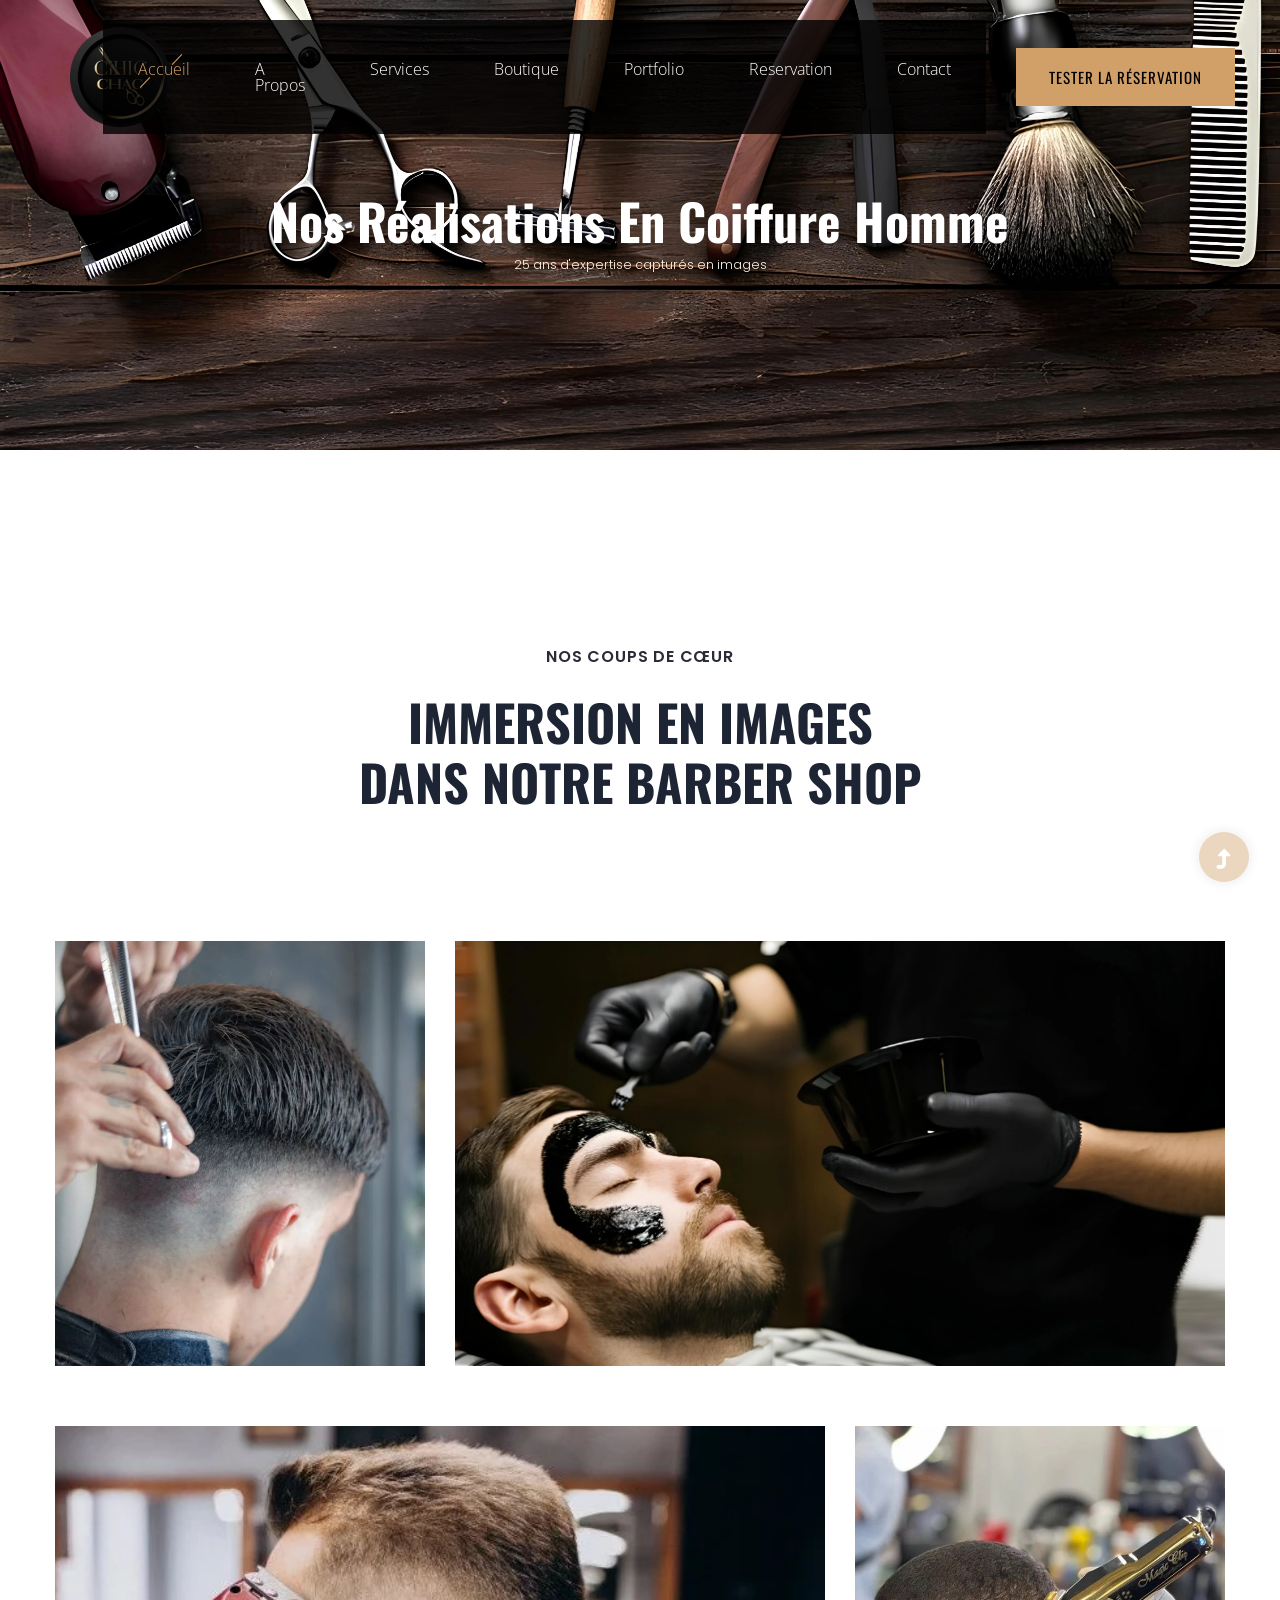
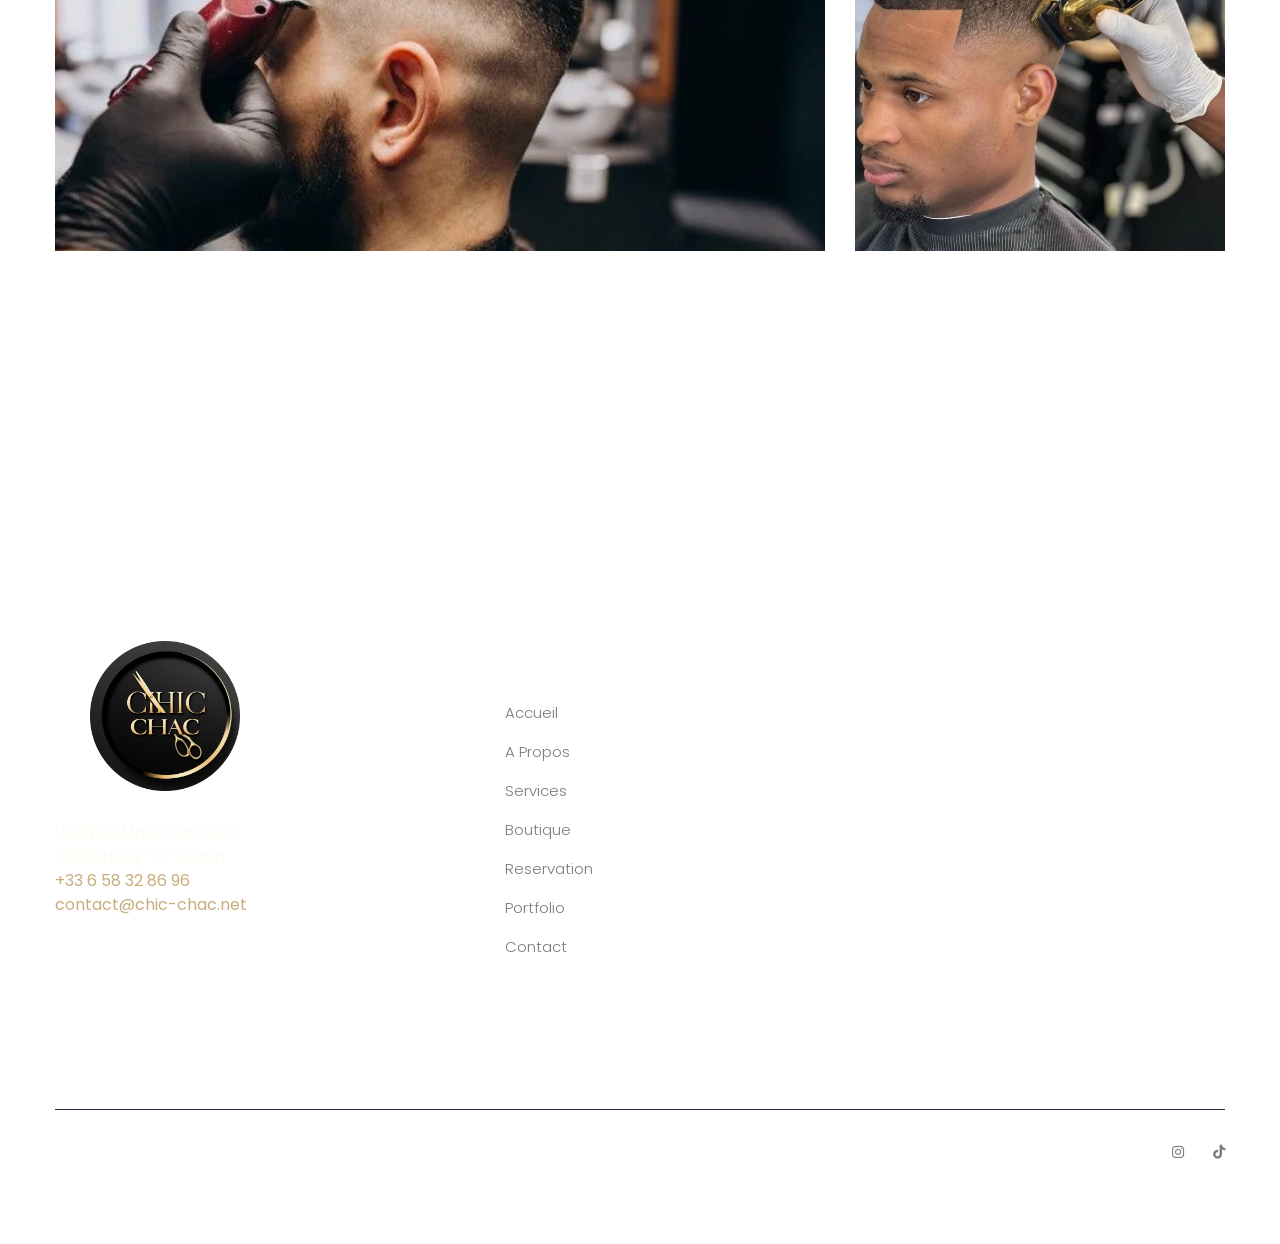
<file: portfolio.html>
<!doctype html>
<html class="no-js" lang="fr" dir="ltr">
<head>
    <script async src="https://www.googletagmanager.com/gtag/js?id=G-BL8CVHNL11"></script>
<script>
  window.dataLayer = window.dataLayer || [];
  function gtag(){dataLayer.push(arguments);}
  gtag('js', new Date());

  gtag('config', 'G-BL8CVHNL11');
</script>
<script>
    const CACHE_VERSION = 1.23; // Incrémentez ce numéro à CHAQUE modification
    document.write(`<link rel="stylesheet" href="assets/css/style.css?v=${CACHE_VERSION}">`);
  </script>
    <meta charset="utf-8">
    <meta http-equiv="x-ua-compatible" content="ie=edge">
    <title>Réalisations Coiffure Homme | Portfolio Chic Chac - Noisy-le-Grand</title>
    <meta name="description" content="Découvrez nos réalisations en coiffure homme à Noisy-le-Grand : coupes dégradées, styles barbe travaillés et lissages brésiliens. Preuve de notre expertise par l'image.">
    <meta name="viewport" content="width=device-width, initial-scale=1">
    <link rel="canonical" href="https://chic-chac.netlify.app/portfolio.html" />
    <meta property="og:type" content="website">
    <meta property="og:image" content="https://chic-chac.netlify.app/assets/img/logo/logo-chicchac.webp">
    <script type="application/ld+json">
        {
            "@context": "https://schema.org",
            "@type": "ImageGallery",
            "name": "Réalisations Chic Chac",
            "description": "Portfolio de coiffures hommes réalisées par Nader Attia",
            "image": [
                {
                    "@type": "ImageObject",
                    "contentUrl": "https://chic-chac.netlify.app/assets/img/Coupe/Degrade-Progressif.webp",
                    "name": "Coupe dégradée homme à Noisy-le-Grand",
                    "description": "Avant/après d'une coupe dégradée avec effet texturé"
                },
                {
                    "@type": "ImageObject",
                    "contentUrl": "https://chic-chac.netlify.app/assets/img/Coupe/Coupe-Barbe-Degrade.webp",
                    "name": "Style barbe travaillée",
                    "description": "Taper fade et sculpture de barbe au rasoir"
                }
            ]
        }
        </script>
    <link rel="shortcut icon" type="image/x-icon" href="assets/img/logo/logo-chicchac.webp">

	<!-- CSS here -->
	<link rel="stylesheet" href="assets/css/bootstrap.min.css">
	<link rel="stylesheet" href="assets/css/owl.carousel.min.css">
	<link rel="stylesheet" href="assets/css/slicknav.css">
    <link rel="stylesheet" href="assets/css/flaticon.css">
    <link rel="stylesheet" href="assets/css/gijgo.css">
    <link rel="stylesheet" href="assets/css/animate.min.css">
    <link rel="stylesheet" href="assets/css/animated-headline.css">
	<link rel="stylesheet" href="assets/css/magnific-popup.css">
	<link rel="stylesheet" href="assets/css/fontawesome-all.min.css">
	<link rel="stylesheet" href="assets/css/themify-icons.css">
	<link rel="stylesheet" href="assets/css/slick.css">
	<link rel="stylesheet" href="assets/css/nice-select.css">
	<link rel="stylesheet" href="assets/css/style.css">
    <link rel="stylesheet" href="https://cdnjs.cloudflare.com/ajax/libs/font-awesome/6.4.0/css/all.min.css">
</head>
<body>
    <!-- ? Preloader Start -->
    <div id="preloader-active">
        <div class="preloader d-flex align-items-center justify-content-center">
            <div class="preloader-inner position-relative">
                <div class="preloader-circle"></div>
                <div class="preloader-img pere-text">
                    <img src="assets/img/logo/logo-chicchac.webp" alt="Logo Chic Chac - Coiffeur homme Noisy-le-Grand">
                </div>
            </div>
        </div>
    </div>
    <!-- Preloader Start -->
    <a class="sr-only sr-only-focusable" href="#main-gallery">Aller à la galerie</a>
    <header>
        <!--? Header Start -->
        <div class="header-area header-transparent pt-20">
            <div class="main-header header-sticky">
                <div class="container-fluid">
                    <div class="row align-items-center justify-content-between">
                        <!-- Logo -->
                        <div class="col-xl-2 col-lg-2 col-md-1">
                            <div class="logo">
                                <a href="index.html"><img src="assets/img/logo/logo-chicchac.webp" alt="Logo Chic Chac - Coiffeur homme Noisy-le-Grand"></a>
                            </div>
                        </div>
                        <div class="col-xl-10 col-lg-10 col-md-10">
                            <div class="menu-main d-flex align-items-center justify-content-end">
                                <!-- Main-menu -->
                                <div class="main-menu f-right d-none d-lg-block">
                                    <nav aria-label="Navigation principale">
                                        <ul id="navigation">
                                            <li class="active"><a href="index.html">Accueil</a></li>
                                            <li><a href="about.html">A Propos</a></li>
                                            <li><a href="services.html">Services</a></li>
                                            <li><a href="shop.html">Boutique</a></li>
                                            <li><a href="portfolio.html">Portfolio</a></li>
                                            <li><a href="reservation.html">Reservation</a></li>
                                            <li><a href="contact.html">Contact</a></li>
                                        </ul>
                                    </nav>
                                </div>
                                <div class="header-right-btn f-right d-none d-lg-block ml-30">
                                    <a href="reservation.html" class="btn header-btn">Tester la réservation</a>
                                </div>
                            </div>
                        </div>   
                        <!-- Mobile Menu -->
                        <div class="col-12 d-block d-lg-none">
                            <button class="mobile-menu-toggle">
                              <i class="fas fa-bars"></i>
                            </button>
                          
                            <!-- Menu Latéral -->
                            <div class="mobile-sidebar">
                              <div class="mobile-menu-overlay"></div>
                              <nav class="mobile-nav">
                                <div class="mobile-nav-header">
                                  <button class="mobile-menu-close">&times;</button>
                                </div>
                                <ul>
                                  <li><a href="index.html">Accueil</a></li>
                                  <li><a href="about.html">À Propos</a></li>
                                  <li><a href="services.html">Services</a></li>
                                  <li><a href="shop.html">Boutique</a></li>
                                  <li><a href="portfolio.html">Portfolio</a></li>
                                  <li><a href="reservation.html">Réservation</a></li>
                                  <li><a href="contact.html">Contact</a></li>
                                </ul>
                              </nav>
                            </div>
                          </div>
                    </div>
                </div>
            </div>
        </div>
        <!-- Header End -->
    </header>
  
    <main>
        <!--? Hero Start -->
        <div class="slider-area2">
            <div class="slider-height2 d-flex align-items-center">
                <div class="container">
                    <div class="row">
                        <div class="col-xl-12">
                            <div class="hero-cap hero-cap2 pt-70 text-center">
                                <h2>Nos Réalisations en Coiffure Homme</h2>
                                <p class="lead" style="color: floralwhite;">25 ans d'expertise capturés en images</p>
                            </div>
                        </div>
                    </div>
                </div>
            </div>
        </div>
        <!-- Hero End -->
        <!--? Gallery Area Start -->
        <div class="gallery-area section-padding30" itemscope itemtype="http://schema.org/ImageGallery">
            <div class="container">
                <!-- Section Tittle -->
                <div class="row justify-content-center">
                    <div class="col-xl-6 col-lg-7 col-md-9 col-sm-10">
                        <div class="section-tittle text-center mb-100">
                            <span>Nos coups de cœur</span>
                            <h2>Immersion en images dans notre barber shop</h2>
                        </div>
                    </div>
                </div>
                <div class="row">
                    <div class="col-lg-4 col-md-6 col-sm-6">
                        <div class="box snake mb-30">
                            <div class="gallery-img " style="background-image: url(assets/img/Coupe/Degrade-Progressif.webp);"></div>
                            <div class="overlay"></div>
                        </div>
                    </div>
                    <div class="col-lg-8 col-md-6 col-sm-6">
                        <div class="box snake mb-30">
                            <div class="gallery-img " style="background-image: url(assets/img/Coupe/Soin-De-Visage.webp);"></div>
                            <div class="overlay"></div>
                        </div>
                    </div>
                    <div class="col-lg-8 col-md-6 col-sm-6">
                        <div class="box snake mb-30">
                            <div class="gallery-img " style="background-image: url(assets/img/Coupe/Coupe-Barbe-Degrade.webp);"></div>
                            <div class="overlay"></div>
                        </div>
                    </div>
                    <div class="col-lg-4 col-md-6 col-sm-6">
                        <div class="box snake mb-30">
                            <div class="gallery-img " style="background-image: url(assets/img/Coupe/Buzz-Cut.webp);"></div>
                            <div class="overlay"></div>
                        </div>
                    </div>
                </div>
            </div>
        </div>
        <!-- Gallery Area End -->
    </main>
    <footer>
        <!--? Footer Start-->
        <div class="footer-area section-bg" data-background="assets/img/gallery/footer_bg.png">
            <div class="container">
                <div class="footer-top footer-padding">
                    <div class="row d-flex justify-content-between">
                        <div class="col-xl-3 col-lg-4 col-md-5 col-sm-8">
                            <div class="single-footer-caption mb-50">
                                <!-- logo -->
                                <div class="footer-logo">
                                    <a href="index.html"><img src="assets/img/logo/logo-chicchac.webp" alt="Chic Chac - Coiffeur homme 93160 Noisy-le-Grand"></a>
                                </div>
                                <address class="footer-number" itemprop="address" itemscope itemtype="http://schema.org/PostalAddress"> <!-- SEO: Microdata -->
                                    <span itemprop="streetAddress" style="color: floralwhite;" >15 Bd du Maréchal Foch</span><br>
                                    <span itemprop="postalCode" style="color: floralwhite;">93160</span> 
                                    <span itemprop="addressLocality" style="color: floralwhite;">Noisy-le-Grand</span><br>
                                    <a href="tel:+336583286296" itemprop="telephone" style="color:#c8ad7f;">+33 6 58 32 86 96</a><br> <!-- SEO: Tel cliquable -->
                                    <a href="mailto:contact@chic-chac.net" itemprop="email" style="color:#c8ad7f;">contact@chic-chac.net</a>
                                </address>
                            </div>
                        </div>
                        <div class="col-xl-2 col-lg-2 col-md-3 col-sm-5">
                            <div class="single-footer-caption mb-50">
                                <div class="footer-tittle">
                                    <h4>Liens</h4>
                                    <ul>
                                        <li><a href="index.html">Accueil</a></li>
                                        <li><a href="about.html">A propos</a></li>
                                        <li><a href="services.html">Services</a></li>
                                        <li><a href="shop.html">Boutique</a></li>
                                        <li><a href="reservation.html">Reservation</a></li>
                                        <li><a href="portfolio.html">Portfolio</a></li>
                                        <li><a href="contact.html">Contact</a></li>
                                    </ul>
                                </div>
                            </div>
                        </div>
                       
                        <div class="col-xl-4 col-lg-4 col-md-6 col-sm-8">
                            <div class="single-footer-caption mb-50">
                                <div class="footer-tittle">
                                    <h4>Confidentialité</h4>
                                    <p class="privacy-text">
    Cette version publique est une démonstration frontend B2C.
    Aucune réservation ni donnée produit n'est envoyée à l'ancien backend.
    Le formulaire de contact prépare uniquement un e-mail dans le client de messagerie de l'utilisateur.
</p>
                                    <a href="javascript:void(0)" class="footer-link" onclick="openPrivacyModal()">Politique de confidentialité</a>
                                </div>
                            </div>
                        </div>
                    </div>
                </div>
                <div class="footer-bottom">
                    <div class="row d-flex justify-content-between align-items-center">
                        <div class="col-xl-9 col-lg-8">
                            <div class="footer-copy-right">
                            </div>
                        </div>
                        <div class="col-xl-3 col-lg-4">
                            <!-- Footer Social -->
                            <div class="footer-social f-right">
                                <a href="https://www.instagram.com/chicchac.barber/" aria-label="Instagram Chic Chac" rel="nofollow"><i class="fab fa-instagram"></i></a>
                                <a href="https://www.tiktok.com/@chicchacparis" aria-label="TikTok Chic Chac" rel="nofollow"><i class="fab fa-tiktok"></i></a>
                            </div>
                        </div>
                    </div>
                </div>
            </div>
        </div>
        <!-- Footer End-->
    </footer>
    <!-- Scroll Up -->
    <div id="back-top" >
        <a title="Go to Top" href="#"> <i class="fas fa-level-up-alt"></i></a>
    </div>

    <!-- JS here -->

    <script src="./assets/js/vendor/modernizr-3.5.0.min.js"></script>
    <!-- Jquery, Popper, Bootstrap -->
    <script src="./assets/js/vendor/jquery-1.12.4.min.js"></script>
    <script src="./assets/js/popper.min.js"></script>
    <script src="./assets/js/bootstrap.min.js"></script>
    <!-- Jquery Mobile Menu -->
    <script src="./assets/js/jquery.slicknav.min.js"></script>

    <!-- Jquery Slick , Owl-Carousel Plugins -->
    <script src="./assets/js/owl.carousel.min.js"></script>
    <script src="./assets/js/slick.min.js"></script>
    <!-- One Page, Animated-HeadLin -->
    <script src="./assets/js/wow.min.js"></script>
    <script src="./assets/js/animated.headline.js"></script>
    <script src="./assets/js/jquery.magnific-popup.js"></script>

    <!-- Date Picker -->
    <script src="./assets/js/gijgo.min.js"></script>
    <!-- Nice-select, sticky -->
    <script src="./assets/js/jquery.nice-select.min.js"></script>
    <script src="./assets/js/jquery.sticky.js"></script>
    
    <!-- counter , waypoint,Hover Direction -->
    <script src="./assets/js/jquery.counterup.min.js"></script>
    <script src="./assets/js/waypoints.min.js"></script>
    <script src="./assets/js/jquery.countdown.min.js"></script>
    <script src="./assets/js/hover-direction-snake.min.js"></script>

    <!-- contact js -->
    <script src="./assets/js/contact.js"></script>
    <script src="./assets/js/jquery.form.js"></script>
    <script src="./assets/js/jquery.validate.min.js"></script>
    <script src="./assets/js/jquery.ajaxchimp.min.js"></script>
    
    <!-- Jquery Plugins, main Jquery -->	
    <script src="./assets/js/plugins.js"></script>
    <script src="./assets/js/main.js"></script>

    <script>
        window.__ow = window.__ow || {};
        window.__ow.organizationId = "2f47ddd8-2a41-41f1-8153-087cf910a4b9";
        window.__ow.integration_name = "manual_settings";
        window.__ow.product_name = "openwidget";   
        ;(function(n,t,c){function i(n){return e._h?e._h.apply(null,n):e._q.push(n)}var e={_q:[],_h:null,_v:"2.0",on:function(){i(["on",c.call(arguments)])},once:function(){i(["once",c.call(arguments)])},off:function(){i(["off",c.call(arguments)])},get:function(){if(!e._h)throw new Error("[OpenWidget] You can't use getters before load.");return i(["get",c.call(arguments)])},call:function(){i(["call",c.call(arguments)])},init:function(){var n=t.createElement("script");n.async=!0,n.type="text/javascript",n.src="https://cdn.openwidget.com/openwidget.js",t.head.appendChild(n)}};!n.__ow.asyncInit&&e.init(),n.OpenWidget=n.OpenWidget||e}(window,document,[].slice))
      </script>
      <noscript>You need to <a href="https://www.openwidget.com/enable-javascript" rel="noopener nofollow">enable JavaScript</a> to use the communication tool powered by <a href="https://www.openwidget.com/" rel="noopener nofollow" target="_blank">OpenWidget</a></noscript>
      <div id="privacyModal" class="privacy-modal">
        <div class="modal-content">
            <span class="close-modal">&times;</span>
            <h2>Politique de confidentialité complète</h2>
            <div class="policy-text">
                <h3>1. Collecte des données</h3>
                <p>Seul votre numéro de téléphone est collecté lors de la prise de rendez-vous.</p>
    
                <h3>2. Utilisation</h3>
                <p>Utilisé exclusivement pour :</p>
                <ul>
                    <li>Confirmation des rendez-vous</li>
                    <li>Alerte en cas de modification</li>
                </ul>
    
                <h3>3. Conservation</h3>
                <p>Vos données sont supprimées :</p>
                <ul>
                    <li>6 mois après votre dernier rendez-vous</li>
                    <li>Sur simple demande à <a href="mailto:contact@chic-chac.net">contact@chic-chac.net</a></li>
                </ul>
    
                <h3>4. Sécurité</h3>
                <p>Vos informations sont stockées dans un système sécurisé et ne sont jamais partagées avec des tiers.</p>
            </div>
        </div>
    </div>
    
    <style>
    .privacy-modal {
        display: none;
        position: fixed;
        top: 0;
        left: 0;
        width: 100%;
        height: 100%;
        background: rgba(0,0,0,0.8);
        z-index: 10000;
    }
    
    .modal-content {
        background: #1a1a1a;
        margin: 5% auto;
        padding: 30px;
        width: 80%;
        max-width: 700px;
        border-radius: 10px;
        position: relative;
        color: #fff; /* Texte principal en blanc */
    }
    
    .close-modal {
        color: #fff;
        position: absolute;
        top: 15px;
        right: 25px;
        font-size: 28px;
        cursor: pointer;
    }
    
    .policy-text {
        max-height: 70vh;
        overflow-y: auto;
        padding-right: 15px;
    }
    
    .policy-text h3 {
        color: #fff;
        margin-top: 25px;
    }
    .modal-content * {
        color: #fff !important;
    }
    .modal-content a {
        color: #fff !important;
        text-decoration: underline;
    }
    .modal-content a:hover {
        color: #e6e6e6 !important; /* Léger changement au survol */
    }
    .close-modal {
        color: #fff !important;
    }
    </style>
    
    <script>
    // Fonction pour ouvrir la modal
    function openPrivacyModal() {
        document.getElementById('privacyModal').style.display = 'block';
    }
    
    // Fermer en cliquant sur ×
    document.querySelector('.close-modal').onclick = function() {
        document.getElementById('privacyModal').style.display = 'none';
    }
    
    // Fermer en cliquant en dehors
    window.onclick = function(event) {
        if (event.target == document.getElementById('privacyModal')) {
            document.getElementById('privacyModal').style.display = 'none';
        }
    }
    </script> 
    </body>
</html>
</file>
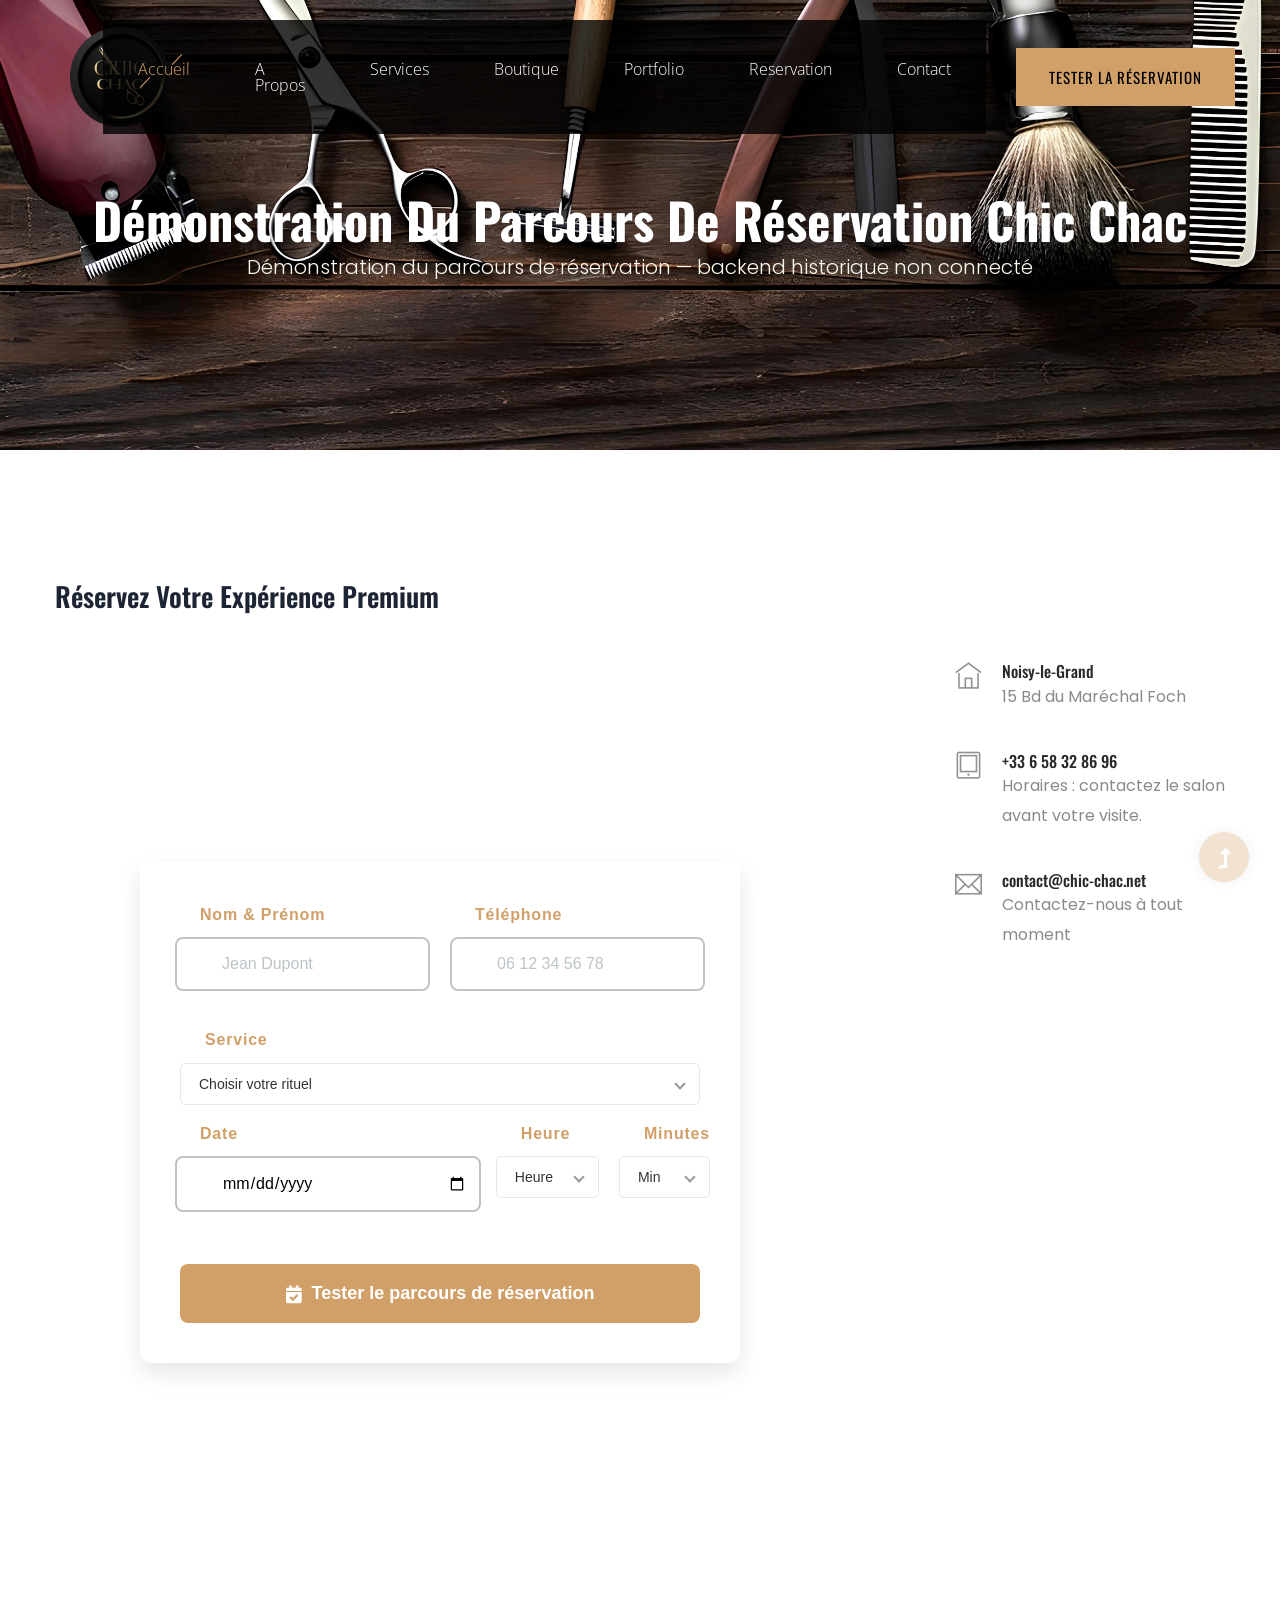
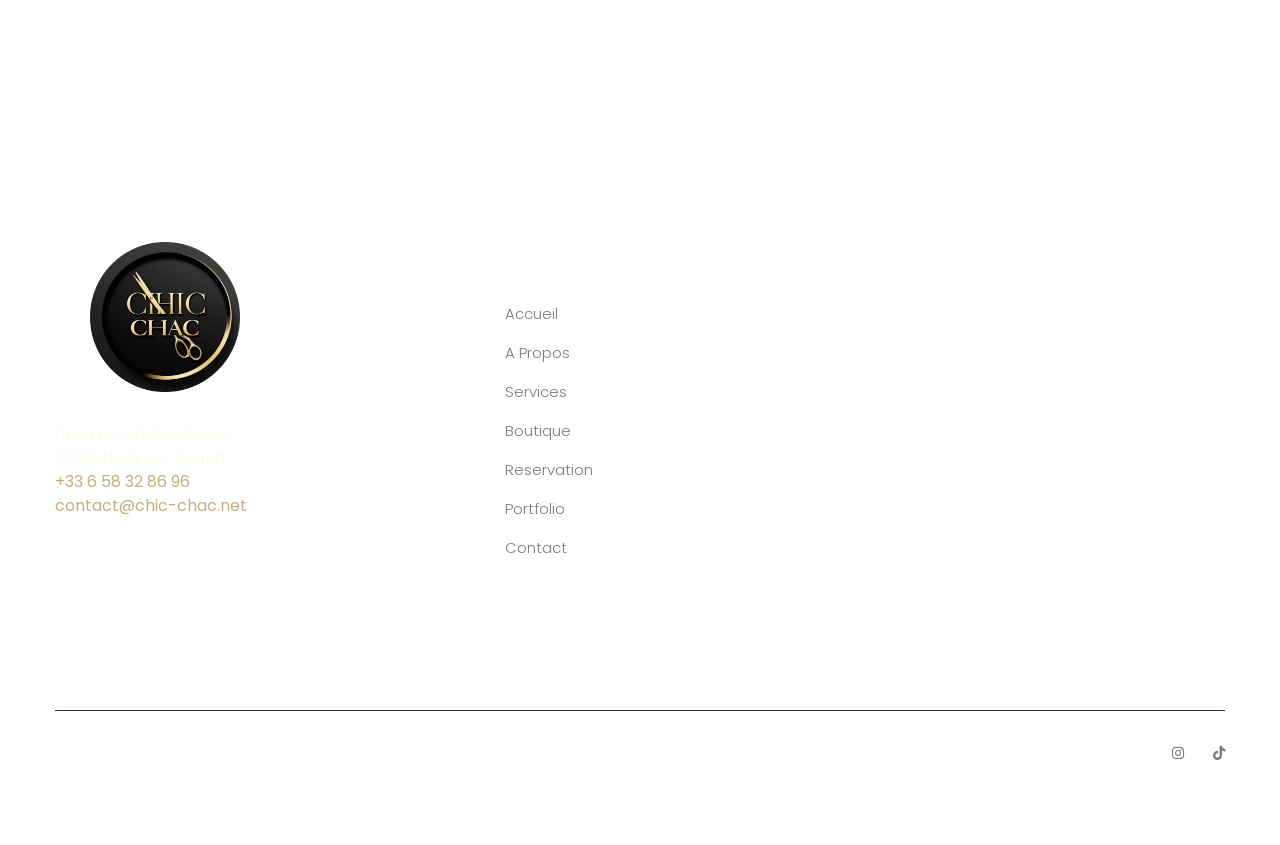
<file: reservation.html>
<!doctype html>
<html class="no-js" lang="fr" dir="ltr">
<head>
    <script async src="https://www.googletagmanager.com/gtag/js?id=G-BL8CVHNL11"></script>
<script>
  window.dataLayer = window.dataLayer || [];
  function gtag(){dataLayer.push(arguments);}
  gtag('js', new Date());

  gtag('config', 'G-BL8CVHNL11');
</script>
<script>
    const CACHE_VERSION = 1.23; // Incrémentez ce numéro à CHAQUE modification
    document.write(`<link rel="stylesheet" href="assets/css/style.css?v=${CACHE_VERSION}">`);
  </script>
    <meta charset="utf-8">
    <meta http-equiv="x-ua-compatible" content="ie=edge">
    <title>Démonstration du Parcours de Réservation | Chic Chac</title>
<meta
    name="description"
    content="Démonstration frontend du parcours de réservation développé pour Chic Chac : sélection de service, date, heure et validation côté navigateur."
>
    <meta name="viewport" content="width=device-width, initial-scale=1">
    <link rel="canonical" href="https://chic-chac.netlify.app/reservation.html" />
    <meta name="geo.region" content="FR-IDF">
    <meta name="geo.placename" content="Noisy-le-Grand">
    <meta name="geo.position" content="48.8478;2.5526">
    <meta name="ICBM" content="48.8478, 2.5526">
    <script type="application/ld+json">
        {
            "@context": "https://schema.org",
            "@type": "HairSalon",
            "name": "Chic Chac",
            "image": "https://chic-chac.netlify.app/assets/img/logo/logo-chicchac.webp",
            "priceRange": "€€",
            "address": {
                "@type": "PostalAddress",
                "streetAddress": "15 Bd du Maréchal Foch",
                "addressLocality": "Noisy-le-Grand",
                "postalCode": "93160",
                "addressCountry": "FR"
            },
            "telephone": "+336583286296",
            "email": "contact@chic-chac.net",
            "sameAs": [
                "https://www.instagram.com/chicchac.barber/",
                "https://www.tiktok.com/@chicchacparis"
            ]
        }
        </script>
    <link rel="shortcut icon" type="image/x-icon" href="assets/img/logo/logo-chicchac.webp">

   <!-- CSS here -->
    <link rel="stylesheet" href="assets/css/bootstrap.min.css">
    <link rel="stylesheet" href="assets/css/owl.carousel.min.css">
    <link rel="stylesheet" href="assets/css/slicknav.css">
    <link rel="stylesheet" href="assets/css/animate.min.css">
    <link rel="stylesheet" href="assets/css/magnific-popup.css">
    <link rel="stylesheet" href="assets/css/fontawesome-all.min.css">
    <link rel="stylesheet" href="assets/css/themify-icons.css">
    <link rel="stylesheet" href="assets/css/themify-icons.css">
    <link rel="stylesheet" href="assets/css/slick.css">
    <link rel="stylesheet" href="assets/css/nice-select.css">
    <link rel="stylesheet" href="assets/css/style.css">
    <link rel="stylesheet" href="assets/css/reservation.css">
    <link rel="stylesheet" href="https://cdnjs.cloudflare.com/ajax/libs/font-awesome/6.4.0/css/all.min.css">
    <link rel="stylesheet" href="https://cdnjs.cloudflare.com/ajax/libs/font-awesome/5.15.3/css/all.min.css">

    
</head>
<body>    <!--? Preloader Start -->
    <div id="preloader-active">
        <div class="preloader d-flex align-items-center justify-content-center">
            <div class="preloader-inner position-relative">
                <div class="preloader-circle"></div>
                <div class="preloader-img pere-text">
                    <img src="assets/img/logo/logo-chicchac.webp" alt="Logo Chic Chac - Coiffeur homme Noisy-le-Grand">
                </div>
            </div>
        </div>
    </div>
    <!-- Preloader Start -->
    <a class="sr-only sr-only-focusable" href="#main-reservation">Aller au formulaire de réservation</a>
    <header>
        <!--? Header Start -->
        <div class="header-area header-transparent pt-20">
            <div class="main-header header-sticky">
                <div class="container-fluid">
                    <div class="row align-items-center justify-content-between">
                        <!-- Logo -->
                        <div class="col-xl-2 col-lg-2 col-md-1">
                            <div class="logo">
                                <a href="index.html"><img src="assets/img/logo/logo-chicchac.webp" alt="Logo Chic Chac - Coiffeur homme Noisy-le-Grand"></a>
                            </div>
                        </div>
                        <div class="col-xl-10 col-lg-10 col-md-10">
                            <div class="menu-main d-flex align-items-center justify-content-end">
                                <!-- Main-menu -->
                                <div class="main-menu f-right d-none d-lg-block">
                                    <nav aria-label="Navigation principale">
                                        <ul id="navigation">
                                            <li class="active"><a href="index.html">Accueil</a></li>
                                            <li><a href="about.html">A Propos</a></li>
                                            <li><a href="services.html">Services</a></li>
                                            <li><a href="shop.html">Boutique</a></li>
                                            <li><a href="portfolio.html">Portfolio</a></li>
                                            <li><a href="reservation.html">Reservation</a></li>
                                            <li><a href="contact.html">Contact</a></li>
                                        </ul>
                                    </nav>
                                </div>
                                <div class="header-right-btn f-right d-none d-lg-block ml-30">
                                    <a href="reservation.html" class="btn header-btn">Tester la réservation</a>
                                </div>
                            </div>
                        </div>   
                        <!-- Mobile Menu -->
                        <div class="col-12 d-block d-lg-none" style="position: absolute; right: 15px; top: 15px;">
                            <button class="mobile-menu-toggle">
                              <i class="fas fa-bars"></i>
                            </button>
                          
                            <!-- Menu Latéral -->
                            <div class="mobile-sidebar">
                              <div class="mobile-menu-overlay"></div>
                              <nav class="mobile-nav">
                                <div class="mobile-nav-header">
                                  <button class="mobile-menu-close">&times;</button>
                                </div>
                                <ul>
                                  <li><a href="index.html">Accueil</a></li>
                                  <li><a href="about.html">À Propos</a></li>
                                  <li><a href="services.html">Services</a></li>
                                  <li><a href="shop.html">Boutique</a></li>
                                  <li><a href="portfolio.html">Portfolio</a></li>
                                  <li><a href="reservation.html">Réservation</a></li>
                                  <li><a href="contact.html">Contact</a></li>
                                </ul>
                              </nav>
                            </div>
                          </div>
                    </div>
                </div>
            </div>
        </div>
        <!-- Header End -->
    </header>
    <main id="main-content">
        <!--? Hero Start -->
        <div class="slider-area2">
            <div class="slider-height2 d-flex align-items-center">
                <div class="container">
                    <div class="row">
                        <div class="col-xl-12">
                            <div class="hero-cap hero-cap2 pt-70 text-center">
<h2>Démonstration du Parcours de Réservation Chic Chac</h2><p class="lead" style="color: floralwhite;">
    Démonstration du parcours de réservation — backend historique non connecté
</p>                            </div>
                        </div>
                    </div>
                </div>
            </div>
        </div>
        <!-- Hero End -->
        <!--?  Reservation Area start  -->
<section class="contact-section">            <div class="container">
                <div class="row">
                    <div class="col-12">
                        <h2 class="contact-title">Réservez Votre Expérience Premium</h2>
                    </div>
                    <div class="col-lg-8">
                        <div class="reservation-container">
<form id="reservation-form">                                <div class="form-row">
                                    <div class="form-group">
                                        <label for="full-name">Nom & Prénom</label>
                                        <div class="input-wrapper">
                                            <input type="text" id="full-name" name="full-name" placeholder="Jean Dupont" required>
                                        </div>
                                    </div>
                        
                                    <div class="form-group">
                                        <label for="phone">Téléphone</label>
                                        <div class="input-wrapper">
                                            <input type="tel" id="phone" name="phone" pattern="[0-9]{10}" placeholder="06 12 34 56 78" required>
                                        </div>
                                    </div>
                                </div>
                        
<div class="form-group full-width">                                    <label for="service">Service</label>
                                    <div class="input-wrapper">
                                        <select id="service" name="service" required>
                                            <option value="">Choisir votre rituel</option>
                                            <option value="coupe" >Coupe cheveux</option>
                                            <option value="enfant" >Coupe enfant</option>
                                            <option value="rasage" >Rasage</option>
                                            <option value="soin" >Soin de visage</option>
                                            <option value="coloration" >Coloration Expert</option>
                                            <option value="meche" >Meche Cheveux</option>
                                            <option value="brushing" >Brushing</option>
                                            <option value="lissage" >Lissage</option>
                                            <option value="shampoing" >Shampooing</option>
                            
                                        </select>
                                    </div>
                                </div>
                        
                                <div class="form-row">
                                    <div class="form-group">
                                        <label for="date">Date</label>
                                        <div class="input-wrapper">
                                            <input type="date" id="date" name="date" required>
                                        </div>
                                    </div>
                        
                                    <div class="form-row time-selection">
                                        <div class="form-group">
                                            <label for="hour">Heure</label>
                                            <div class="input-wrapper">
                                                <select id="hour" name="hour" required>
                                                    <option value="">Heure</option>
                                                    <option value="09">09</option>
                                                    <option value="10">10</option>
                                                    <option value="11">11</option>
                                                    <option value="12">12</option>
                                                    <option value="13">13</option>
                                                    <option value="14">14</option>
                                                    <option value="15">15</option>
                                                    <option value="16">16</option>
                                                    <option value="17">17</option>
                                                    <option value="18">18</option>
                                                    <option value="19">19</option>
                                                </select>
                                        </div>
                                        </div>
                                        <div class="form-group">
                                            <label for="minute">Minutes</label>
                                            <div class="input-wrapper">
                                                <select id="minute" name="minute" required>
                                                    <option value="">Min</option>
                                                    <option value="00">00</option>
                                                    <option value="30">30</option>
                                                </select>
                                            </div>
                                        </div>
                                    </div>
                                </div>
                        
                                <div class="form-submit">
                                    <button type="submit">
    <i class="fas fa-calendar-check"></i> Tester le parcours de réservation
</button>
                                </div>
                            </form>
                        </div>
                    </div>
                    <div class="col-lg-3 offset-lg-1">
                        <div class="media contact-info" itemprop="address" itemscope itemtype="http://schema.org/PostalAddress">
                            <span class="contact-info__icon"><i class="ti-home"></i></span>
                            <div class="media-body">
                                <h3><span itemprop="addressLocality">Noisy-le-Grand</span></h3>
                                <p itemprop="streetAddress">15 Bd du Maréchal Foch</p>
                                <meta itemprop="postalCode" content="93160">
                            </div>
                        </div>
                        <div class="media contact-info">
                            <span class="contact-info__icon"><i class="ti-tablet"></i></span>
                            <div class="media-body">
                                <h3><a href="tel:+336583286296" itemprop="telephone">+33 6 58 32 86 96</a></h3>
                                <p>Horaires : contactez le salon avant votre visite.</p>
                            </div>
                        </div>
                        <div class="media contact-info">
                            <span class="contact-info__icon"><i class="ti-email"></i></span>
                            <div class="media-body">
                                <h3>contact@chic-chac.net</h3>
                                <p>Contactez-nous à tout moment</p>
                            </div>
                        </div>
                    </div>
                </div>
            </div>
        </section>
        <!-- Reservation Area End -->
    <div class="modal fade" id="reservationModal" tabindex="-1" role="dialog" aria-labelledby="reservationModalLabel" aria-hidden="true">
        <div class="modal-dialog" role="document">
            <div class="modal-content">
                <div class="modal-header">
                    <h5 class="modal-title" id="reservationModalLabel">Notification</h5>
                    
                </div>
                <div class="modal-body" id="reservationModalBody">
                </div>
                <div class="modal-footer">
                    <button type="button" class="btn btn-secondary" data-dismiss="modal" onclick="window.location.href='index.html'">Fermer</button>
                </div>
            </div>
        </div>
    </div>
    </main>
    <footer>
        <!--? Footer Start-->
        <div class="footer-area section-bg" data-background="assets/img/gallery/footer_bg.png">
            <div class="container">
                <div class="footer-top footer-padding">
                    <div class="row d-flex justify-content-between">
                        <div class="col-xl-3 col-lg-4 col-md-5 col-sm-8">
                            <div class="single-footer-caption mb-50">
                                <!-- logo -->
                                <div class="footer-logo">
                                    <a href="index.html"><img src="assets/img/logo/logo-chicchac.webp" alt="Chic Chac - Coiffeur homme 93160 Noisy-le-Grand"></a>
                                </div>
                                <address class="footer-number" itemprop="address" itemscope itemtype="http://schema.org/PostalAddress"> <!-- SEO: Microdata -->
                                    <span itemprop="streetAddress" style="color: floralwhite;" >15 Bd du Maréchal Foch</span><br>
                                    <span itemprop="postalCode" style="color: floralwhite;">93160</span> 
                                    <span itemprop="addressLocality" style="color: floralwhite;">Noisy-le-Grand</span><br>
                                    <a href="tel:+336583286296" itemprop="telephone" style="color:#c8ad7f;">+33 6 58 32 86 96</a><br> <!-- SEO: Tel cliquable -->
                                    <a href="mailto:contact@chic-chac.net" itemprop="email" style="color:#c8ad7f;">contact@chic-chac.net</a>
                                </address>
                            </div>
                        </div>
                        <div class="col-xl-2 col-lg-2 col-md-3 col-sm-5">
                            <div class="single-footer-caption mb-50">
                                <div class="footer-tittle">
                                    <h4>Liens</h4>
                                    <ul>
                                        <li><a href="index.html">Accueil</a></li>
                                        <li><a href="about.html">A propos</a></li>
                                        <li><a href="services.html">Services</a></li>
                                        <li><a href="shop.html">Boutique</a></li>
                                        <li><a href="reservation.html">Reservation</a></li>
                                        <li><a href="portfolio.html">Portfolio</a></li>
                                        <li><a href="contact.html">Contact</a></li>
                                    </ul>
                                </div>
                            </div>
                        </div>
                       
                        <div class="col-xl-4 col-lg-4 col-md-6 col-sm-8">
                            <div class="single-footer-caption mb-50">
                                <div class="footer-tittle">
                                    <h4>Confidentialité</h4>
<p class="privacy-text">
    Le formulaire de réservation historique collecte les informations
    nécessaires à la gestion d'un rendez-vous, notamment le nom,
    le téléphone, le service, la date et l'heure sélectionnés.
    Cette version du projet est aujourd'hui présentée comme un frontend B2C archivé.
</p>
                                    <a href="javascript:void(0)" class="footer-link" onclick="openPrivacyModal()">Politique de confidentialité</a>
                                </div>
                            </div>
                        </div>
                    </div>
                </div>
                <div class="footer-bottom">
                    <div class="row d-flex justify-content-between align-items-center">
                        <div class="col-xl-9 col-lg-8">
                            <div class="footer-copy-right">
                            </div>
                        </div>
                        <div class="col-xl-3 col-lg-4">
                            <!-- Footer Social -->
                            <div class="footer-social f-right">
                                <a href="https://www.instagram.com/chicchac.barber/" aria-label="Instagram Chic Chac" rel="nofollow"><i class="fab fa-instagram"></i></a>
                                <a href="https://www.tiktok.com/@chicchacparis" aria-label="TikTok Chic Chac" rel="nofollow"><i class="fab fa-tiktok"></i></a>
                            </div>
                        </div>
                    </div>
                </div>
            </div>
        </div>
        <!-- Footer End-->
    </footer>
    <!-- Scroll Up -->
    <div id="back-top" >
        <a title="Go to Top" href="#"> <i class="fas fa-level-up-alt"></i></a>
    </div>

    <!-- JS here -->

    <script src="./assets/js/vendor/modernizr-3.5.0.min.js"></script>
    
    <!-- Jquery, Popper, Bootstrap -->
    <script src="./assets/js/vendor/jquery-1.12.4.min.js"></script>
    <script src="./assets/js/popper.min.js"></script>
    <script src="./assets/js/bootstrap.min.js"></script>
    <!-- Jquery Mobile Menu -->
    <script src="./assets/js/jquery.slicknav.min.js"></script>

    <!-- Jquery Slick , Owl-Carousel Plugins -->
    <script src="./assets/js/owl.carousel.min.js"></script>
    <script src="./assets/js/slick.min.js"></script>
    <!-- One Page, Animated-HeadLin -->
    <script src="./assets/js/wow.min.js"></script>
    <script src="./assets/js/animated.headline.js"></script>
    
    <!-- Nice-select, sticky -->
    <script src="./assets/js/jquery.nice-select.min.js"></script>
    <script src="./assets/js/jquery.sticky.js"></script>
    <script src="./assets/js/jquery.magnific-popup.js"></script>

    <!-- contact js -->
    <script src="./assets/js/contact.js"></script>
    <script src="./assets/js/jquery.form.js"></script>
    <script src="./assets/js/jquery.validate.min.js"></script>
    <script src="./assets/js/jquery.ajaxchimp.min.js"></script>
    
    <!-- Jquery Plugins, main Jquery -->	
    <script src="./assets/js/plugins.js"></script>
    <script src="./assets/js/main.js"></script>
    <script src="./assets/js/reservation.js"></script>

    <script>
        window.__ow = window.__ow || {};
        window.__ow.organizationId = "2f47ddd8-2a41-41f1-8153-087cf910a4b9";
        window.__ow.integration_name = "manual_settings";
        window.__ow.product_name = "openwidget";   
        ;(function(n,t,c){function i(n){return e._h?e._h.apply(null,n):e._q.push(n)}var e={_q:[],_h:null,_v:"2.0",on:function(){i(["on",c.call(arguments)])},once:function(){i(["once",c.call(arguments)])},off:function(){i(["off",c.call(arguments)])},get:function(){if(!e._h)throw new Error("[OpenWidget] You can't use getters before load.");return i(["get",c.call(arguments)])},call:function(){i(["call",c.call(arguments)])},init:function(){var n=t.createElement("script");n.async=!0,n.type="text/javascript",n.src="https://cdn.openwidget.com/openwidget.js",t.head.appendChild(n)}};!n.__ow.asyncInit&&e.init(),n.OpenWidget=n.OpenWidget||e}(window,document,[].slice))
      </script>
      <noscript>You need to <a href="https://www.openwidget.com/enable-javascript" rel="noopener nofollow">enable JavaScript</a> to use the communication tool powered by <a href="https://www.openwidget.com/" rel="noopener nofollow" target="_blank">OpenWidget</a></noscript>

      <div id="privacyModal" class="privacy-modal">
        <div class="modal-content">
            <span class="close-modal">&times;</span>
            <h2>Politique de confidentialité complète</h2>
<div class="policy-text">
    <h3>1. Données du formulaire de réservation</h3>
    <p>
        Le formulaire de réservation collecte les informations
        nécessaires à la demande de rendez-vous :
    </p>
    <ul>
        <li>nom et prénom ;</li>
        <li>numéro de téléphone ;</li>
        <li>service sélectionné ;</li>
        <li>date souhaitée ;</li>
        <li>heure souhaitée.</li>
    </ul>

    <h3>2. Utilisation</h3>
    <p>
        Ces informations étaient utilisées dans le cadre du
        fonctionnement du système de réservation Chic Chac,
        notamment pour gérer les rendez-vous et contacter le client
        au sujet de sa réservation.
    </p>

    <h3>3. Version archivée</h3>
    <p>
        Cette version du projet correspond au frontend B2C archivé.
        Le backend de réservation historique n'est plus opérationnel
        et n'est pas inclus dans ce dépôt.
    </p>

    <h3>4. Contact</h3>
    <p>
        Pour toute question relative aux données associées au service
        Chic Chac, utilisez l'adresse
        <a href="mailto:contact@chic-chac.net">
            contact@chic-chac.net
        </a>.
    </p>
</div>
        </div>
    </div>
    
    <style>
    .privacy-modal {
        display: none;
        position: fixed;
        top: 0;
        left: 0;
        width: 100%;
        height: 100%;
        background: rgba(0,0,0,0.8);
        z-index: 10000;
    }
    
    .modal-content {
        background: #1a1a1a;
        margin: 5% auto;
        padding: 30px;
        width: 80%;
        max-width: 700px;
        border-radius: 10px;
        position: relative;
        color: #fff; /* Texte principal en blanc */
    }
    
    .close-modal {
        color: #fff;
        position: absolute;
        top: 15px;
        right: 25px;
        font-size: 28px;
        cursor: pointer;
    }
    
    .policy-text {
        max-height: 70vh;
        overflow-y: auto;
        padding-right: 15px;
    }
    
    .policy-text h3 {
        color: #fff;
        margin-top: 25px;
    }
    .modal-content * {
        color: #fff !important;
    }
    .modal-content a {
        color: #fff !important;
        text-decoration: underline;
    }
    .modal-content a:hover {
        color: #e6e6e6 !important; /* Léger changement au survol */
    }
    .close-modal {
        color: #fff !important;
    }
    </style>
    
    <script>
    // Fonction pour ouvrir la modal
    function openPrivacyModal() {
        document.getElementById('privacyModal').style.display = 'block';
    }
    
    // Fermer en cliquant sur ×
    document.querySelector('.close-modal').onclick = function() {
        document.getElementById('privacyModal').style.display = 'none';
    }
    
    // Fermer en cliquant en dehors
    window.onclick = function(event) {
        if (event.target == document.getElementById('privacyModal')) {
            document.getElementById('privacyModal').style.display = 'none';
        }
    }
    </script> 
    </body>
</html>
</file>
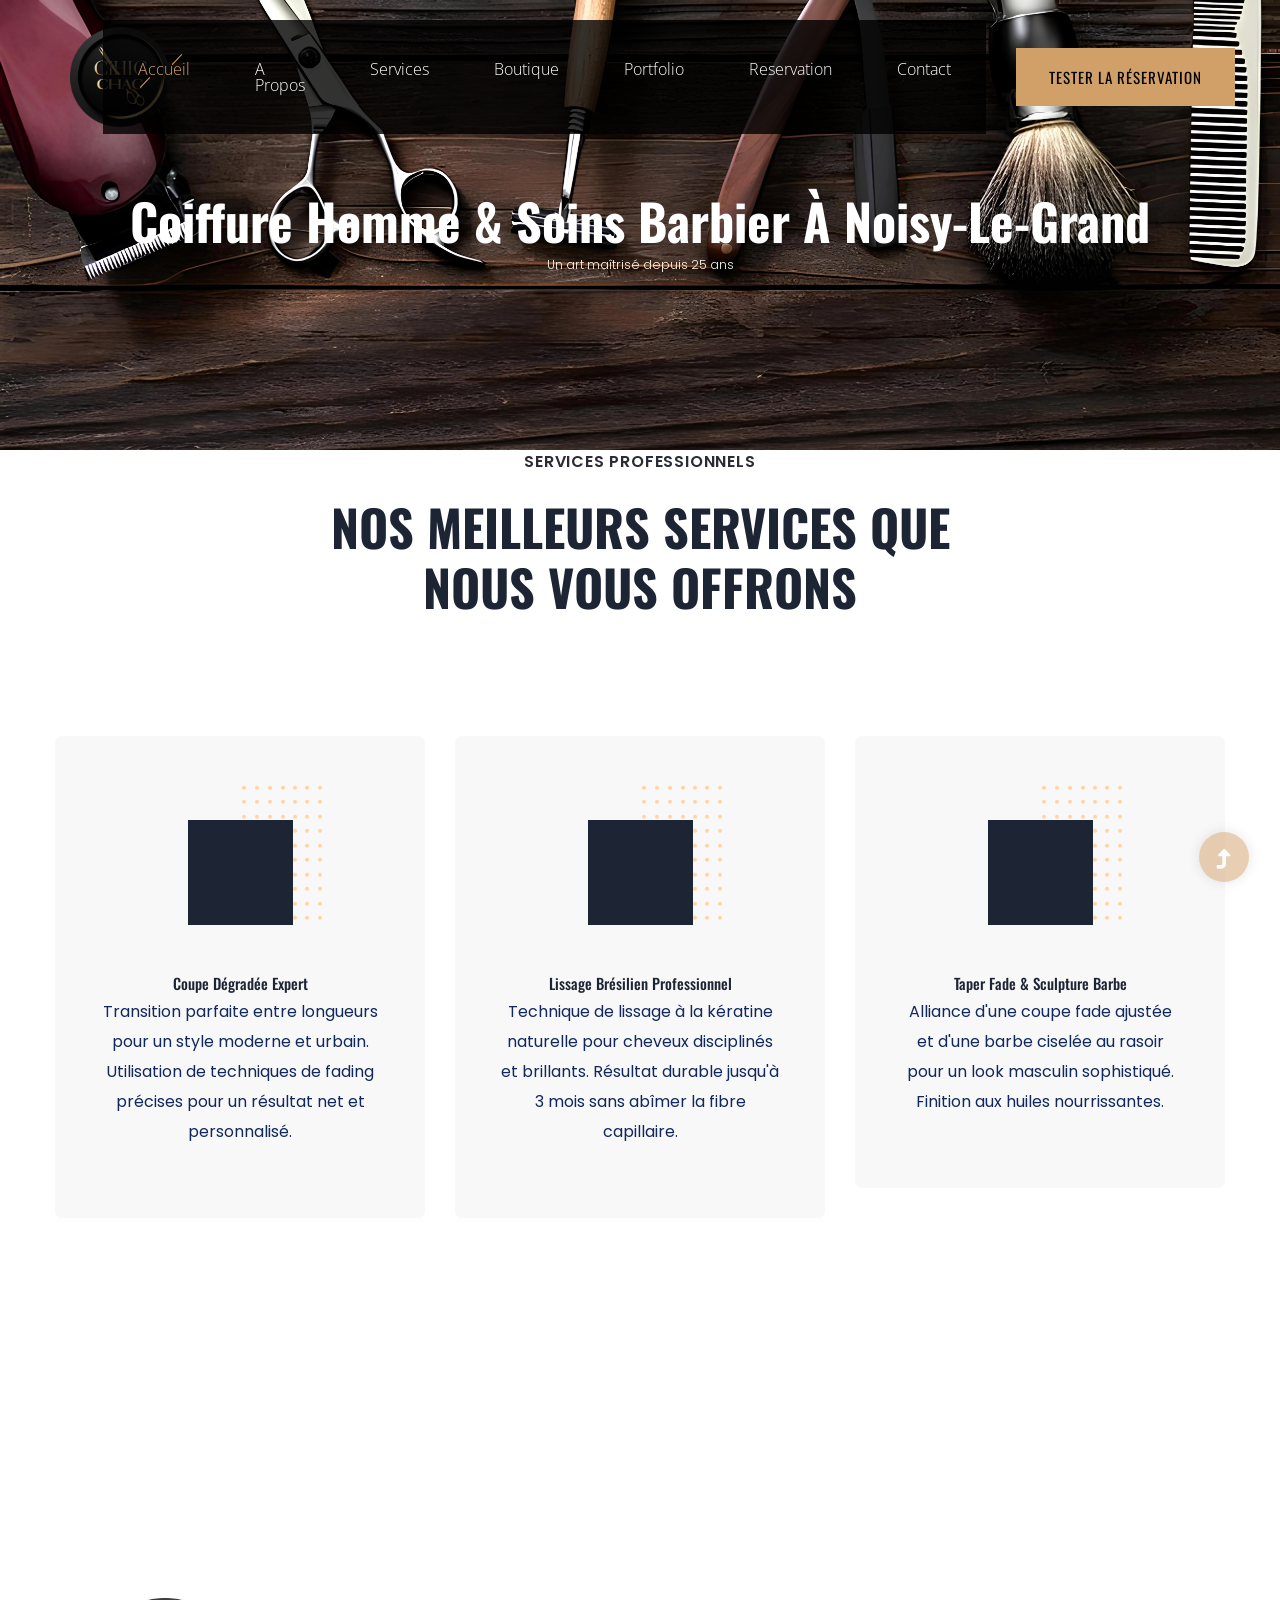
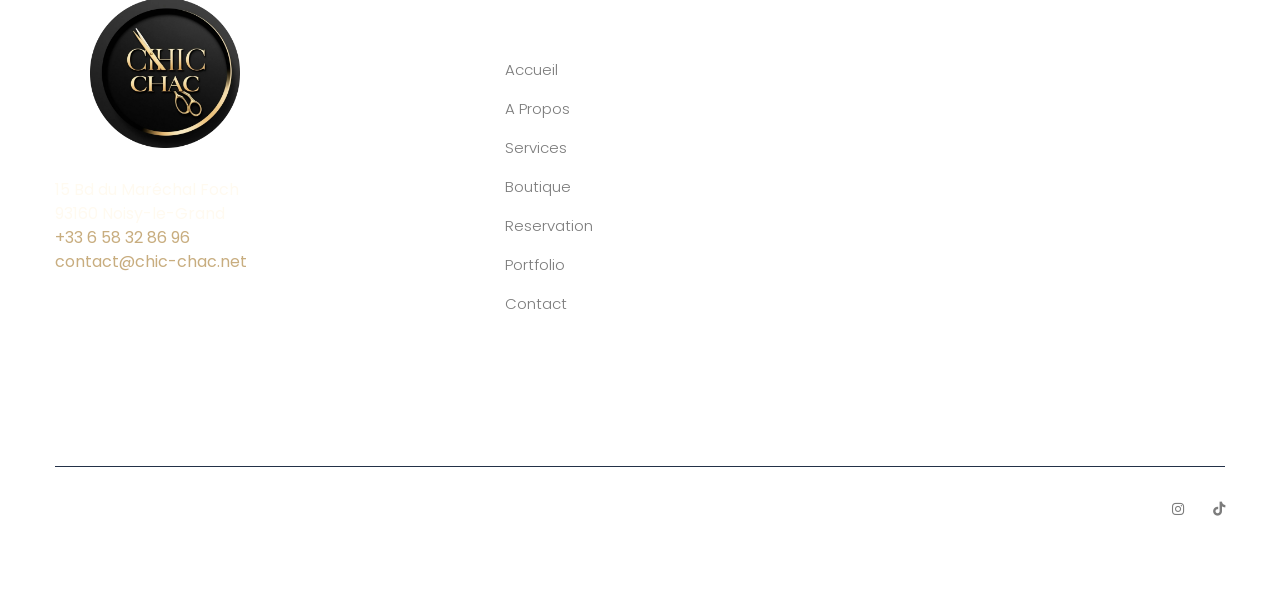
<file: services.html>
<!doctype html>
<html class="no-js" lang="fr" dir="ltr">
<head>
    <script async src="https://www.googletagmanager.com/gtag/js?id=G-BL8CVHNL11"></script>
<script>
  window.dataLayer = window.dataLayer || [];
  function gtag(){dataLayer.push(arguments);}
  gtag('js', new Date());

  gtag('config', 'G-BL8CVHNL11');
</script>
<script>
    const CACHE_VERSION = 1.23; // Incrémentez ce numéro à CHAQUE modification
    document.write(`<link rel="stylesheet" href="assets/css/style.css?v=${CACHE_VERSION}">`);
  </script>
    <meta charset="utf-8">
    <meta http-equiv="x-ua-compatible" content="ie=edge">
    <title>Services Coiffure Homme | Chic Chac - Noisy-le-Grand (93160) </title>
    <meta name="description" content="Découvrez nos services premium de coiffure homme à Noisy-le-Grand : coupe dégradée, lissage brésilien, barbe travaillée. Expertise de 25 ans avec Nader Attia.">
    <meta name="viewport" content="width=device-width, initial-scale=1">
    <meta name="geo.region" content="FR-IDF">
    <meta name="geo.placename" content="Noisy-le-Grand">
    <meta name="geo.position" content="48.8478;2.5526">
    <meta name="ICBM" content="48.8478, 2.5526">
    <link rel="shortcut icon" type="image/x-icon" href="assets/img/logo/logo-chicchac.webp">

	<!-- CSS here -->
	<link rel="stylesheet" href="assets/css/bootstrap.min.css">
	<link rel="stylesheet" href="assets/css/owl.carousel.min.css">
	<link rel="stylesheet" href="assets/css/slicknav.css">
    <link rel="stylesheet" href="assets/css/flaticon.css">
    <link rel="stylesheet" href="assets/css/gijgo.css">
    <link rel="stylesheet" href="assets/css/animate.min.css">
    <link rel="stylesheet" href="assets/css/animated-headline.css">
	<link rel="stylesheet" href="assets/css/magnific-popup.css">
	<link rel="stylesheet" href="assets/css/fontawesome-all.min.css">
	<link rel="stylesheet" href="assets/css/themify-icons.css">
	<link rel="stylesheet" href="assets/css/slick.css">
	<link rel="stylesheet" href="assets/css/nice-select.css">
	<link rel="stylesheet" href="assets/css/style.css">
    <link rel='stylesheet' href='https://cdn-uicons.flaticon.com/2.6.0/uicons-thin-straight/css/uicons-thin-straight.css'>
    <link rel='stylesheet' href='https://cdn-uicons.flaticon.com/2.6.0/uicons-solid-straight/css/uicons-solid-straight.css'>
    <link rel='stylesheet' href='https://cdn-uicons.flaticon.com/2.6.0/uicons-regular-straight/css/uicons-regular-straight.css'>
    <link rel="stylesheet" href="https://cdnjs.cloudflare.com/ajax/libs/font-awesome/6.4.0/css/all.min.css">
</head>
<body>
    <!-- ? Preloader Start -->
    <div id="preloader-active">
        <div class="preloader d-flex align-items-center justify-content-center">
            <div class="preloader-inner position-relative">
                <div class="preloader-circle"></div>
                <div class="preloader-img pere-text">
                    <img src="assets/img/logo/logo-chicchac.webp" alt="Logo Chic Chac - Coiffeur homme Noisy-le-Grand">
                </div>
            </div>
        </div>
    </div>
    <!-- Preloader Start -->
    <a class="sr-only sr-only-focusable" href="#main-content">Aller au contenu principal</a>

    <header>
        <!--? Header Start -->
        <div class="header-area header-transparent pt-20">
            <div class="main-header header-sticky">
                <div class="container-fluid">
                    <div class="row align-items-center justify-content-between">
                        <!-- Logo -->
                        <div class="col-xl-2 col-lg-2 col-md-1">
                            <div class="logo">
                                <a href="index.html"><img src="assets/img/logo/logo-chicchac.webp" alt="Logo Chic Chac - Coiffeur homme Noisy-le-Grand"></a>
                            </div>
                        </div>
                        <div class="col-xl-10 col-lg-10 col-md-10">
                            <div class="menu-main d-flex align-items-center justify-content-end">
                                <!-- Main-menu -->
                                <div class="main-menu f-right d-none d-lg-block">
                                    <nav aria-label="Navigation principale">
                                        <ul id="navigation">
                                            <li class="active"><a href="index.html">Accueil</a></li>
                                            <li><a href="about.html">A Propos</a></li>
                                            <li><a href="services.html">Services</a></li>
                                            <li><a href="shop.html">Boutique</a></li>
                                            <li><a href="portfolio.html">Portfolio</a></li>
                                            <li><a href="reservation.html">Reservation</a></li>
                                            <li><a href="contact.html">Contact</a></li>
                                        </ul>
                                    </nav>
                                </div>
                                <div class="header-right-btn f-right d-none d-lg-block ml-30">
                                    <a href="reservation.html" class="btn header-btn">Tester la réservation</a>
                                </div>
                            </div>
                        </div>   
                        <!-- Mobile Menu -->
                        <div class="col-12 d-block d-lg-none">
                            <button class="mobile-menu-toggle">
                              <i class="fas fa-bars"></i>
                            </button>
                          
                            <!-- Menu Latéral -->
                            <div class="mobile-sidebar">
                              <div class="mobile-menu-overlay"></div>
                              <nav class="mobile-nav">
                                <div class="mobile-nav-header">
                                  <button class="mobile-menu-close">&times;</button>
                                </div>
                                <ul>
                                  <li><a href="index.html">Accueil</a></li>
                                  <li><a href="about.html">À Propos</a></li>
                                  <li><a href="services.html">Services</a></li>
                                  <li><a href="shop.html">Boutique</a></li>
                                  <li><a href="portfolio.html">Portfolio</a></li>
                                  <li><a href="reservation.html">Réservation</a></li>
                                  <li><a href="contact.html">Contact</a></li>
                                </ul>
                              </nav>
                            </div>
                          </div>
                    </div>
                </div>
            </div>
        </div>
        <!-- Header End -->
    </header>
   
    <main id="main-content">
        <!--? Hero Start -->
        <div class="slider-area2">
            <div class="slider-height2 d-flex align-items-center">
                <div class="container">
                    <div class="row">
                        <div class="col-xl-12">
                            <div class="hero-cap hero-cap2 pt-70 text-center">
                                <h2>Coiffure Homme & Soins Barbier à Noisy-le-Grand</h2>
                                <p class="lead" style="color: floralwhite;">Un art maîtrisé depuis 25 ans</p>
                            </div>
                        </div>
                    </div>
                </div>
            </div>
        </div>
        <!-- Hero End -->
        <!--? Services Area Start -->
        <section class="service-area pb-170">
            <div class="container">
                <!-- Section Tittle -->
                <div class="row d-flex justify-content-center">
                    <div class="col-xl-7 col-lg-8 col-md-11 col-sm-11">
                        <div class="section-tittle text-center mb-90">
                            <span>Services Professionnels</span>
                            <h2>Nos Meilleurs Services Que Nous Vous Offrons</h2>
                        </div>
                    </div>
                </div>
                <!-- Section caption -->
                <div class="row">
                    <div class="col-xl-4 col-lg-4 col-md-6" itemscope itemtype="https://schema.org/Service">
                        <div class="services-caption text-center mb-30">
                            <div class="service-icon">
                                <i class="fi fi-ts-barber-shop"></i>
                            </div>
                            <div class="service-cap">
                                <h4 itemprop="name">Coupe Dégradée Expert</h4>
                                <p itemprop="description">Transition parfaite entre longueurs pour un style moderne et urbain. Utilisation de techniques de fading précises pour un résultat net et personnalisé.</p>
                                <meta itemprop="price" content="20 EUR">
                                <meta itemprop="serviceType" content="Coupe homme">
                            </div>
                        </div>
                    </div>
                    <div class="col-xl-4 col-lg-4 col-md-6" itemscope itemtype="https://schema.org/Service">
                        <div class="services-caption active text-center mb-30">
                            <div class="service-icon">
                                <i class="fi fi-ss-soap"></i>
                            </div>
                            <div class="service-cap">
                                <h4 itemprop="name">Lissage Brésilien Professionnel</h4>
                                <p itemprop="description">Technique de lissage à la kératine naturelle pour cheveux disciplinés et brillants. Résultat durable jusqu'à 3 mois sans abîmer la fibre capillaire.</p>
                                <meta itemprop="price" content="25 EUR">
                                <meta itemprop="serviceType" content="Soin capillaire">
                            </div>
                        </div>
                    </div>
                    <div class="col-xl-4 col-lg-4 col-md-6" itemscope itemtype="https://schema.org/Service">
                        <div class="services-caption text-center mb-30">
                            <div class="service-icon">
                                <i class="fi fi-rs-hair-clipper"></i>
                            </div>
                            <div class="service-cap">
                                <h4 itemprop="name">Taper Fade & Sculpture Barbe</h4>
                                <p itemprop="description">Alliance d'une coupe fade ajustée et d'une barbe ciselée au rasoir pour un look masculin sophistiqué. Finition aux huiles nourrissantes.</p>
                                <meta itemprop="price" content="30 EUR">
                                <meta itemprop="serviceType" content="Coupe barbe">
                            </div>
                        </div>
                    </div>
                    

                    <!-- Ajouter les autres services avec la même structure -->
                </div>
                    
                </div>
            </div>
        </section>
        <!-- Services Area End -->
    </main>
    <footer>
        <!--? Footer Start-->
        <div class="footer-area section-bg" data-background="assets/img/gallery/footer_bg.png">
            <div class="container">
                <div class="footer-top footer-padding">
                    <div class="row d-flex justify-content-between">
                        <div class="col-xl-3 col-lg-4 col-md-5 col-sm-8">
                            <div class="single-footer-caption mb-50">
                                <!-- logo -->
                                <div class="footer-logo">
                                    <a href="index.html"><img src="assets/img/logo/logo-chicchac.webp" alt="Chic Chac - Coiffeur homme 93160 Noisy-le-Grand"></a>
                                </div>
                                <address class="footer-number" itemprop="address" itemscope itemtype="http://schema.org/PostalAddress"> <!-- SEO: Microdata -->
                                    <span itemprop="streetAddress" style="color: floralwhite;" >15 Bd du Maréchal Foch</span><br>
                                    <span itemprop="postalCode" style="color: floralwhite;">93160</span> 
                                    <span itemprop="addressLocality" style="color: floralwhite;">Noisy-le-Grand</span><br>
                                    <a href="tel:+336583286296" itemprop="telephone" style="color:#c8ad7f;">+33 6 58 32 86 96</a><br> <!-- SEO: Tel cliquable -->
                                    <a href="mailto:contact@chic-chac.net" itemprop="email" style="color:#c8ad7f;">contact@chic-chac.net</a>
                                </address>
                            </div>
                        </div>
                        <div class="col-xl-2 col-lg-2 col-md-3 col-sm-5">
                            <div class="single-footer-caption mb-50">
                                <div class="footer-tittle">
                                    <h4>Liens</h4>
                                    <ul>
                                        <li><a href="index.html">Accueil</a></li>
                                        <li><a href="about.html">A propos</a></li>
                                        <li><a href="services.html">Services</a></li>
                                        <li><a href="shop.html">Boutique</a></li>
                                        <li><a href="reservation.html">Reservation</a></li>
                                        <li><a href="portfolio.html">Portfolio</a></li>
                                        <li><a href="contact.html">Contact</a></li>
                                    </ul>
                                </div>
                            </div>
                        </div>
                       
                        <div class="col-xl-4 col-lg-4 col-md-6 col-sm-8">
                            <div class="single-footer-caption mb-50">
                                <div class="footer-tittle">
                                    <h4>Confidentialité</h4>
                                    <p class="privacy-text">
    Cette version publique est une démonstration frontend B2C.
    Aucune réservation ni donnée produit n'est envoyée à l'ancien backend.
    Le formulaire de contact prépare uniquement un e-mail dans le client de messagerie de l'utilisateur.
</p>
                                    <a href="javascript:void(0)" class="footer-link" onclick="openPrivacyModal()">Politique de confidentialité</a>
                                </div>
                            </div>
                        </div>
                    </div>
                </div>
                <div class="footer-bottom">
                    <div class="row d-flex justify-content-between align-items-center">
                        <div class="col-xl-9 col-lg-8">
                            <div class="footer-copy-right">
                            </div>
                        </div>
                        <div class="col-xl-3 col-lg-4">
                            <!-- Footer Social -->
                            <div class="footer-social f-right">
                                <a href="https://www.instagram.com/chicchac.barber/" aria-label="Instagram Chic Chac" rel="nofollow"><i class="fab fa-instagram"></i></a>
                                <a href="https://www.tiktok.com/@chicchacparis" aria-label="TikTok Chic Chac" rel="nofollow"><i class="fab fa-tiktok"></i></a>
                            </div>
                        </div>
                    </div>
                </div>
            </div>
        </div>
        <!-- Footer End-->
    </footer>
    <!-- Scroll Up -->
    <div id="back-top" >
        <a title="Go to Top" href="#"> <i class="fas fa-level-up-alt"></i></a>
    </div>

    <!-- JS here -->

    <script src="./assets/js/vendor/modernizr-3.5.0.min.js"></script>
    <!-- Jquery, Popper, Bootstrap -->
    <script src="./assets/js/vendor/jquery-1.12.4.min.js"></script>
    <script src="./assets/js/popper.min.js"></script>
    <script src="./assets/js/bootstrap.min.js"></script>
    <!-- Jquery Mobile Menu -->
    <script src="./assets/js/jquery.slicknav.min.js"></script>

    <!-- Jquery Slick , Owl-Carousel Plugins -->
    <script src="./assets/js/owl.carousel.min.js"></script>
    <script src="./assets/js/slick.min.js"></script>
    <!-- One Page, Animated-HeadLin -->
    <script src="./assets/js/wow.min.js"></script>
    <script src="./assets/js/animated.headline.js"></script>
    <script src="./assets/js/jquery.magnific-popup.js"></script>

    <!-- Date Picker -->
    <script src="./assets/js/gijgo.min.js"></script>
    <!-- Nice-select, sticky -->
    <script src="./assets/js/jquery.nice-select.min.js"></script>
    <script src="./assets/js/jquery.sticky.js"></script>
    
    <!-- counter , waypoint,Hover Direction -->
    <script src="./assets/js/jquery.counterup.min.js"></script>
    <script src="./assets/js/waypoints.min.js"></script>
    <script src="./assets/js/jquery.countdown.min.js"></script>
    <script src="./assets/js/hover-direction-snake.min.js"></script>

    <!-- contact js -->
    <script src="./assets/js/contact.js"></script>
    <script src="./assets/js/jquery.form.js"></script>
    <script src="./assets/js/jquery.validate.min.js"></script>
    <script src="./assets/js/jquery.ajaxchimp.min.js"></script>
    
    <!-- Jquery Plugins, main Jquery -->	
    <script src="./assets/js/plugins.js"></script>
    <script src="./assets/js/main.js"></script>
    
    <script>
        window.__ow = window.__ow || {};
        window.__ow.organizationId = "2f47ddd8-2a41-41f1-8153-087cf910a4b9";
        window.__ow.integration_name = "manual_settings";
        window.__ow.product_name = "openwidget";   
        ;(function(n,t,c){function i(n){return e._h?e._h.apply(null,n):e._q.push(n)}var e={_q:[],_h:null,_v:"2.0",on:function(){i(["on",c.call(arguments)])},once:function(){i(["once",c.call(arguments)])},off:function(){i(["off",c.call(arguments)])},get:function(){if(!e._h)throw new Error("[OpenWidget] You can't use getters before load.");return i(["get",c.call(arguments)])},call:function(){i(["call",c.call(arguments)])},init:function(){var n=t.createElement("script");n.async=!0,n.type="text/javascript",n.src="https://cdn.openwidget.com/openwidget.js",t.head.appendChild(n)}};!n.__ow.asyncInit&&e.init(),n.OpenWidget=n.OpenWidget||e}(window,document,[].slice))
      </script>
      <noscript>You need to <a href="https://www.openwidget.com/enable-javascript" rel="noopener nofollow">enable JavaScript</a> to use the communication tool powered by <a href="https://www.openwidget.com/" rel="noopener nofollow" target="_blank">OpenWidget</a></noscript>
      <div id="privacyModal" class="privacy-modal">
        <div class="modal-content">
            <span class="close-modal">&times;</span>
            <h2>Politique de confidentialité complète</h2>
            <div class="policy-text">
                <h3>1. Collecte des données</h3>
                <p>Seul votre numéro de téléphone est collecté lors de la prise de rendez-vous.</p>
    
                <h3>2. Utilisation</h3>
                <p>Utilisé exclusivement pour :</p>
                <ul>
                    <li>Confirmation des rendez-vous</li>
                    <li>Alerte en cas de modification</li>
                </ul>
    
                <h3>3. Conservation</h3>
                <p>Vos données sont supprimées :</p>
                <ul>
                    <li>6 mois après votre dernier rendez-vous</li>
                    <li>Sur simple demande à <a href="mailto:contact@chic-chac.net">contact@chic-chac.net</a></li>
                </ul>
    
                <h3>4. Sécurité</h3>
                <p>Vos informations sont stockées dans un système sécurisé et ne sont jamais partagées avec des tiers.</p>
            </div>
        </div>
    </div>
    
    <style>
    .privacy-modal {
        display: none;
        position: fixed;
        top: 0;
        left: 0;
        width: 100%;
        height: 100%;
        background: rgba(0,0,0,0.8);
        z-index: 10000;
    }
    
    .modal-content {
        background: #1a1a1a;
        margin: 5% auto;
        padding: 30px;
        width: 80%;
        max-width: 700px;
        border-radius: 10px;
        position: relative;
        color: #fff; /* Texte principal en blanc */
    }
    
    .close-modal {
        color: #fff;
        position: absolute;
        top: 15px;
        right: 25px;
        font-size: 28px;
        cursor: pointer;
    }
    
    .policy-text {
        max-height: 70vh;
        overflow-y: auto;
        padding-right: 15px;
    }
    
    .policy-text h3 {
        color: #fff;
        margin-top: 25px;
    }
    .modal-content * {
        color: #fff !important;
    }
    .modal-content a {
        color: #fff !important;
        text-decoration: underline;
    }
    .modal-content a:hover {
        color: #e6e6e6 !important; /* Léger changement au survol */
    }
    .close-modal {
        color: #fff !important;
    }
    </style>
    
    <script>
    // Fonction pour ouvrir la modal
    function openPrivacyModal() {
        document.getElementById('privacyModal').style.display = 'block';
    }
    
    // Fermer en cliquant sur ×
    document.querySelector('.close-modal').onclick = function() {
        document.getElementById('privacyModal').style.display = 'none';
    }
    
    // Fermer en cliquant en dehors
    window.onclick = function(event) {
        if (event.target == document.getElementById('privacyModal')) {
            document.getElementById('privacyModal').style.display = 'none';
        }
    }
    </script> 
    </body>
</html>
</file>
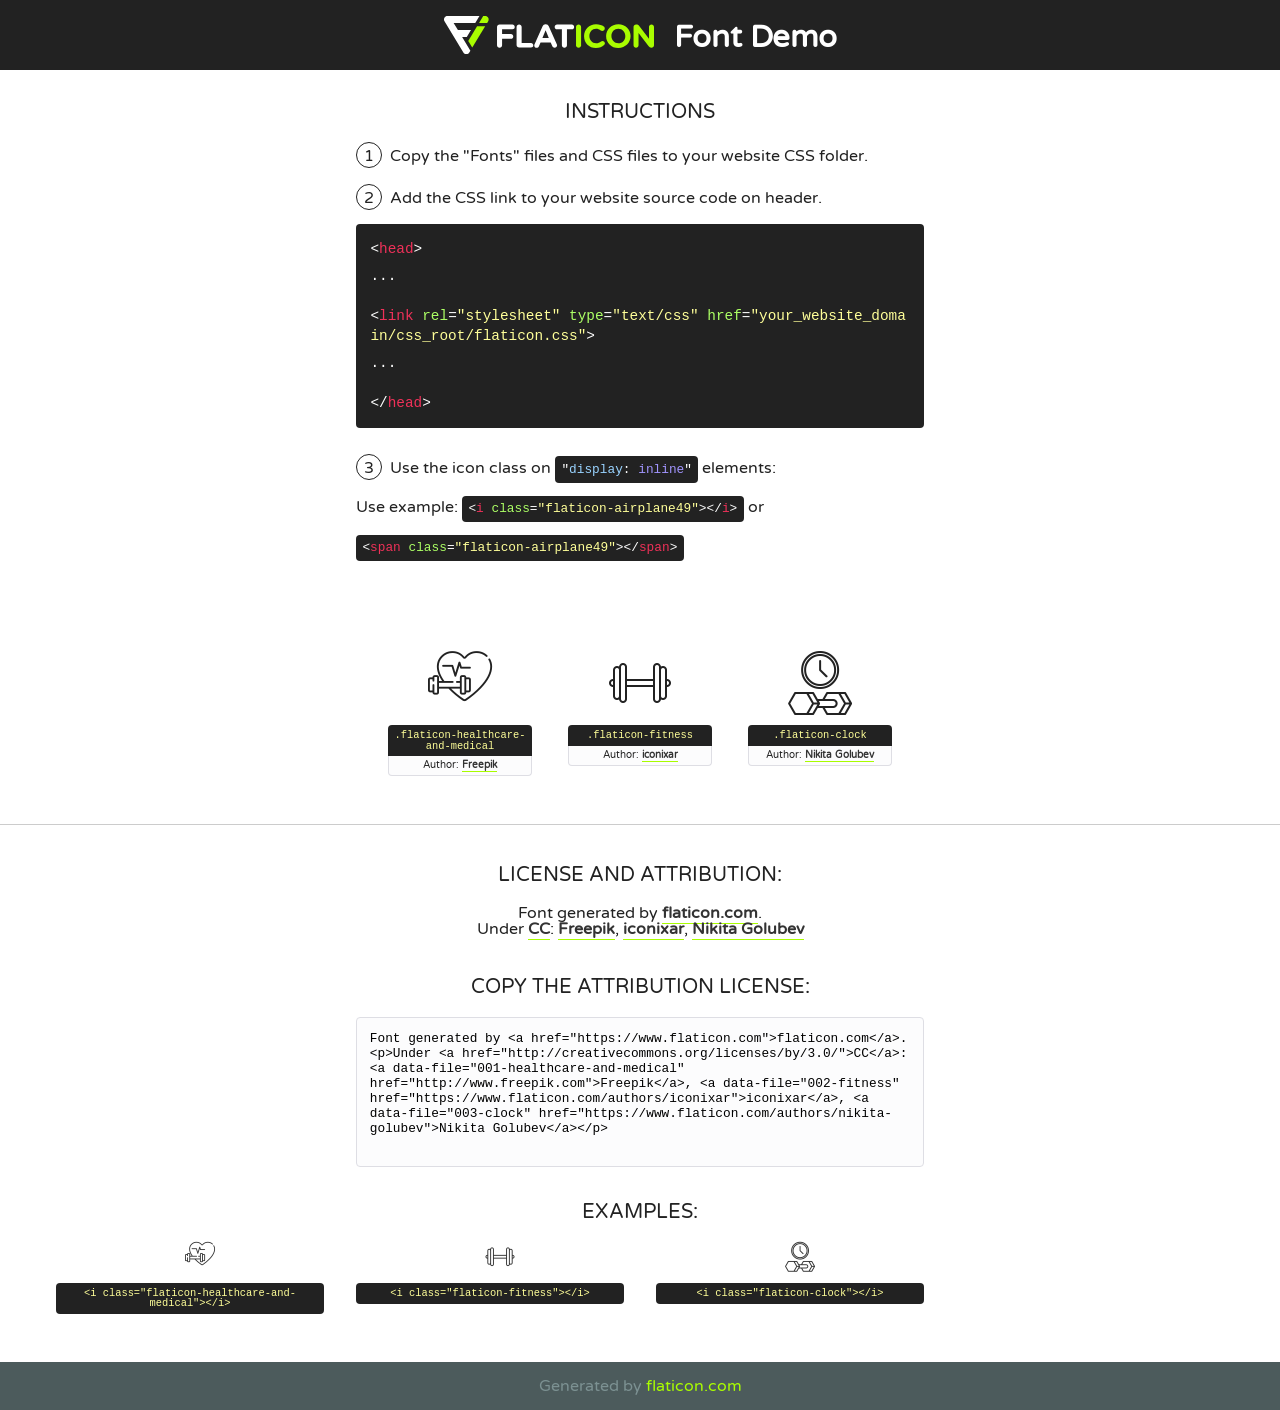
<file: assets/fonts/flaticon.html>
<!DOCTYPE html>
<!--
  Flaticon icon font: Flaticon
  Creation date: 16/05/2020 07:37
-->
<html>
<!DOCTYPE html>
<html>

<head>
    <title>Flaticon WebFont</title>
    <link href="http://fonts.googleapis.com/css?family=Varela+Round" rel="stylesheet" type="text/css" />
    <link rel="stylesheet" type="text/css" href="flaticon.css">
    <meta charset="UTF-8">
    <style>
    html, body, div, span, applet, object, iframe,
    h1, h2, h3, h4, h5, h6, p, blockquote, pre,
    a, abbr, acronym, address, big, cite, code,
    del, dfn, em, img, ins, kbd, q, s, samp,
    small, strike, strong, sub, sup, tt, var,
    b, u, i, center,
    dl, dt, dd, ol, ul, li,
    fieldset, form, label, legend,
    table, caption, tbody, tfoot, thead, tr, th, td,
    article, aside, canvas, details, embed, 
    figure, figcaption, footer, header, hgroup, 
    menu, nav, output, ruby, section, summary,
    time, mark, audio, video {
        margin: 0;
        padding: 0;
        border: 0;
        font-size: 100%;
        font: inherit;
        vertical-align: baseline;
    }
    /* HTML5 display-role reset for older browsers */
    article, aside, details, figcaption, figure, 
    footer, header, hgroup, menu, nav, section {
        display: block;
    }
    body {
        line-height: 1;
    }
    ol, ul {
        list-style: none;
    }
    blockquote, q {
        quotes: none;
    }
    blockquote:before, blockquote:after,
    q:before, q:after {
        content: '';
        content: none;
    }
    table {
        border-collapse: collapse;
        border-spacing: 0;
    }
    body {
        font-family: 'Varela Round', Helvetica, Arial, sans-serif;
        font-size: 16px;
        color: #222;
    }
    a {
        color: #333;
        border-bottom: 1px solid #a9fd00;
        font-weight: bold;
        text-decoration: none;
    }
    * {
        -moz-box-sizing: border-box;
        -webkit-box-sizing: border-box;
        box-sizing: border-box;
        margin: 0;
        padding: 0;
    }
    [class^="flaticon-"]:before, [class*=" flaticon-"]:before, [class^="flaticon-"]:after, [class*=" flaticon-"]:after {
        font-family: Flaticon;
        font-size: 30px;
        font-style: normal;
        margin-left: 20px;
        color: #333;
    }
    .wrapper {
        max-width: 600px;
        margin: auto;
        padding: 0 1em;
    }
    .title {
        font-size: 1.25em;
        text-align: center;
        margin-bottom: 1em;
        text-transform: uppercase;
    }
    header {
        text-align: center;
        background-color: #222;
        color: #fff;
        padding: 1em;
    }
    header .logo {
        width: 210px;
        height: 38px;
        display: inline-block;
        vertical-align: middle;
        margin-right: 1em;
        border: none;
    }
    header strong {
        font-size: 1.95em;
        font-weight: bold;
        vertical-align: middle;
        margin-top: 5px;
        display: inline-block;
    }
    .demo {
        margin: 2em auto;
        line-height: 1.25em;
    }
    .demo ul li {
        margin-bottom: 1em;
    }
    .demo ul li .num {
        color: #222;
        border-radius: 20px;
        display: inline-block;
        width: 26px;
        padding: 3px;
        height: 26px;
        text-align: center;
        margin-right: 0.5em;
        border: 1px solid #222;
    }
    .demo ul li code {
        background-color: #222;
        border-radius: 4px;
        padding: 0.25em 0.5em;
        display: inline-block;
        color: #fff;
        font-family: Consolas,Monaco,Lucida Console,Liberation Mono,DejaVu Sans Mono,Bitstream Vera Sans Mono,Courier New, monospace;
        font-weight: lighter;
        margin-top: 1em;
        font-size: 0.8em;
        word-break: break-all;
    }
    .demo ul li code.big {
        padding: 1em;
        font-size: 0.9em;
    }
    .demo ul li code .red {
        color: #EF3159;
    }
    .demo ul li code .green {
        color: #ACFF65;
    }
    .demo ul li code .yellow {
        color: #FFFF99;
    }
    .demo ul li code .blue {
        color: #99D3FF;
    }
    .demo ul li code .purple {
        color: #A295FF;
    }
    .demo ul li code .dots {
        margin-top: 0.5em;
        display: block;
    }
    #glyphs {
        border-bottom: 1px solid #ccc;
        padding: 2em 0;
        text-align: center;
    }
    .glyph {
        display: inline-block;
        width: 9em;
        margin: 1em;
        text-align: center;
        vertical-align: top;
        background: #FFF;
    }
    .glyph .glyph-icon {
        padding: 10px;
        display: block;
        font-family:"Flaticon";
        font-size: 64px;
        line-height: 1;
    }
    .glyph .glyph-icon:before {
        font-size: 64px;
        color: #222;
        margin-left: 0;
    }
    .class-name {
        font-size: 0.65em;
        background-color: #222;
        color: #fff;
        border-radius: 4px 4px 0 0;
        padding: 0.5em;
        color: #FFFF99;
        font-family: Consolas,Monaco,Lucida Console,Liberation Mono,DejaVu Sans Mono,Bitstream Vera Sans Mono,Courier New, monospace;
    }
    .author-name {
        font-size: 0.6em;
        background-color: #fcfcfd;
        border: 1px solid #DEDEE4;
        border-top: 0;
        border-radius: 0 0 4px 4px;
        padding: 0.5em;
    }
    .class-name:last-child {
        font-size: 10px;
        color:#888;
    }
    .class-name:last-child a {
        font-size: 10px;
        color:#555;
    }
    .class-name:last-child a:hover {
        color:#a9fd00;
    }
    .glyph > input {
        display: block;
        width: 100px;
        margin: 5px auto;
        text-align: center;
        font-size: 12px;
        cursor: text;
    }
    .glyph > input.icon-input {
        font-family:"Flaticon";
        font-size: 16px;
        margin-bottom: 10px;
    }
    .attribution .title {
        margin-top: 2em;
    }
    .attribution textarea {
        background-color: #fcfcfd;
        padding: 1em;
        border: none;
        box-shadow: none;
        border: 1px solid #DEDEE4;
        border-radius: 4px;
        resize: none;
        width: 100%;
        height: 150px;
        font-size: 0.8em;
        font-family: Consolas,Monaco,Lucida Console,Liberation Mono,DejaVu Sans Mono,Bitstream Vera Sans Mono,Courier New, monospace;
        -webkit-appearance: none;
    }
    .iconsuse {
        margin: 2em auto;
        text-align: center;
        max-width: 1200px;
    }
    .iconsuse:after {
        content: '';
        display: table;
        clear: both;
    }
    .iconsuse .image {
        float: left;
        width: 25%;
        padding: 0 1em;
    }
    .iconsuse .image p {
        margin-bottom: 1em;
    }
    .iconsuse .image span {
        display: block;
        font-size: 0.65em;
        background-color: #222;
        color: #fff;
        border-radius: 4px;
        padding: 0.5em;
        color: #FFFF99;
        margin-top: 1em;
        font-family: Consolas,Monaco,Lucida Console,Liberation Mono,DejaVu Sans Mono,Bitstream Vera Sans Mono,Courier New, monospace;
    }
    #footer {
        text-align: center;
        background-color: #4C5B5C;
        color: #7c9192;
        padding: 1em;
    }
    #footer a {
        border: none;
        color: #a9fd00;
        font-weight: normal;
    }
    @media (max-width: 960px) {
        .iconsuse .image {
            width: 50%;
        }
    }
    @media (max-width: 560px) {
        .iconsuse .image {
            width: 100%;
        }
    }
    </style>
</head>

<body class="characters-off">

    <header>
        <a href="https://www.flaticon.com" target="_blank" class="logo">
            <svg version="1.1" xmlns="http://www.w3.org/2000/svg" xmlns:xlink="http://www.w3.org/1999/xlink" xmlns:a="http://ns.adobe.com/AdobeSVGViewerExtensions/3.0/" viewBox="0 0 560.875 102.036" enable-background="new 0 0 560.875 102.036" xml:space="preserve">
                <defs>
                </defs>
                <g>
                    <g class="letters">
                        <path fill="#ffffff" d="M141.596,29.675c0-3.777,2.985-6.767,6.764-6.767h34.438c3.426,0,6.15,2.728,6.15,6.15
                        c0,3.43-2.724,6.149-6.15,6.149h-27.674v13.091h23.719c3.429,0,6.151,2.724,6.151,6.15c0,3.43-2.723,6.149-6.151,6.149h-23.719
                        v17.574c0,3.773-2.986,6.761-6.764,6.761c-3.779,0-6.764-2.989-6.764-6.761V29.675z"></path>
                        <path fill="#ffffff" d="M193.844,29.149c0-3.781,2.985-6.767,6.764-6.767c3.776,0,6.763,2.985,6.763,6.767v42.957h25.039
                        c3.426,0,6.149,2.726,6.149,6.153c0,3.425-2.723,6.15-6.149,6.15h-31.802c-3.779,0-6.764-2.986-6.764-6.768V29.149z"></path>
                        <path fill="#ffffff" d="M241.891,75.71l21.438-48.407c1.492-3.341,4.215-5.357,7.906-5.357h0.792
                        c3.686,0,6.323,2.017,7.815,5.357l21.439,48.407c0.436,0.967,0.701,1.845,0.701,2.723c0,3.602-2.809,6.501-6.414,6.501
                        c-3.161,0-5.269-1.845-6.499-4.655l-4.132-9.661h-27.059l-4.301,10.102c-1.144,2.631-3.426,4.214-6.237,4.214
                        c-3.517,0-6.24-2.81-6.24-6.325C241.1,77.64,241.451,76.677,241.891,75.71z M279.932,58.666l-8.521-20.297l-8.526,20.297H279.932
                        z"></path>
                        <path fill="#ffffff" d="M314.864,35.387H301.86c-3.429,0-6.239-2.813-6.239-6.238c0-3.429,2.811-6.24,6.239-6.24h39.533
                        c3.426,0,6.237,2.811,6.237,6.24c0,3.425-2.811,6.238-6.237,6.238h-13.001v42.785c0,3.773-2.99,6.761-6.764,6.761
                        c-3.779,0-6.764-2.989-6.764-6.761V35.387z"></path>
                        <path fill="#A9FD00" d="M352.615,29.149c0-3.781,2.985-6.767,6.767-6.767c3.774,0,6.761,2.985,6.761,6.767v49.024
                        c0,3.773-2.987,6.761-6.761,6.761c-3.781,0-6.767-2.989-6.767-6.761V29.149z"></path>
                        <path fill="#A9FD00" d="M374.132,53.836v-0.179c0-17.481,13.178-31.801,32.065-31.801c9.22,0,15.459,2.458,20.557,6.238
                        c1.402,1.054,2.637,2.985,2.637,5.357c0,3.692-2.985,6.59-6.681,6.59c-1.845,0-3.071-0.702-4.044-1.319
                        c-3.776-2.813-7.729-4.393-12.562-4.393c-10.364,0-17.831,8.611-17.831,19.154v0.173c0,10.542,7.291,19.329,17.831,19.329
                        c5.715,0,9.492-1.756,13.359-4.834c1.049-0.874,2.458-1.491,4.039-1.491c3.429,0,6.325,2.813,6.325,6.236
                        c0,2.106-1.056,3.78-2.282,4.834c-5.539,4.834-12.036,7.733-21.878,7.733C387.572,85.464,374.132,71.493,374.132,53.836z"></path>
                        <path fill="#A9FD00" d="M433.009,53.836v-0.179c0-17.481,13.79-31.801,32.766-31.801c18.981,0,32.592,14.143,32.592,31.628v0.173
                        c0,17.483-13.785,31.807-32.769,31.807C446.625,85.464,433.009,71.32,433.009,53.836z M484.224,53.836v-0.179
                        c0-10.539-7.725-19.326-18.626-19.326c-10.893,0-18.449,8.611-18.449,19.154v0.173c0,10.542,7.73,19.329,18.626,19.329
                        C476.676,72.986,484.224,64.378,484.224,53.836z"></path>
                        <path fill="#A9FD00" d="M506.233,29.321c0-3.774,2.99-6.763,6.767-6.763h1.401c3.252,0,5.183,1.583,7.029,3.953l26.093,34.265
                        V29.059c0-3.692,2.99-6.677,6.681-6.677c3.683,0,6.671,2.985,6.671,6.677v48.934c0,3.78-2.987,6.765-6.764,6.765h-0.436
                        c-3.257,0-5.188-1.581-7.034-3.953l-27.056-35.492v32.944c0,3.687-2.985,6.676-6.678,6.676c-3.683,0-6.673-2.989-6.673-6.676
                        V29.321z"></path>
                    </g>
                    <g class="insignia">
                        <path fill="#ffffff" d="M48.372,56.137h12.517l11.156-18.537H37.186L25.688,18.539h57.825L94.668,0H9.271
                        C5.925,0,2.842,1.801,1.198,4.716c-1.644,2.907-1.593,6.482,0.134,9.343l50.38,83.501c1.678,2.781,4.689,4.476,7.938,4.476
                        c3.246,0,6.257-1.695,7.935-4.476l2.898-4.804L48.372,56.137z"></path>
                        <g class="i">
                            <path fill="#A9FD00" d="M93.575,18.539h0.031v0.004l21.652,0.004l2.705-4.488c1.727-2.861,1.778-6.436,0.133-9.343
                            C116.454,1.801,113.371,0,110.026,0h-5.294L93.575,18.539z"></path>
                            <polygon fill="#A9FD00" points="88.291,27.356 64.725,66.486 75.519,84.404 109.942,27.356"></polygon>
                        </g>
                    </g>
                </g>
            </svg>
        </a>
        <strong>Font Demo</strong>
    </header>


    <section class="demo wrapper">

        <p class="title">Instructions</p>

        <ul>
            <li>
                <span class="num">1</span>Copy the "Fonts" files and CSS files to your website CSS folder.
            </li>
            <li>
                <span class="num">2</span>Add the CSS link to your website source code on header.
                <code class="big">
                    &lt;<span class="red">head</span>&gt;
                    <br/><span class="dots">...</span>
                    <br/>&lt;<span class="red">link</span> <span class="green">rel</span>=<span class="yellow">"stylesheet"</span> <span class="green">type</span>=<span class="yellow">"text/css"</span> <span class="green">href</span>=<span class="yellow">"your_website_domain/css_root/flaticon.css"</span>&gt;
                    <br/><span class="dots">...</span>
                    <br/>&lt;/<span class="red">head</span>&gt;
                </code>
            </li>

            <li>
                <p>
                    <span class="num">3</span>Use the icon class on <code>"<span class="blue">display</span>:<span class="purple"> inline</span>"</code> elements:
                    <br />
                    Use example: <code>&lt;<span class="red">i</span> <span class="green">class</span>=<span class="yellow">&quot;flaticon-airplane49&quot;</span>&gt;&lt;/<span class="red">i</span>&gt;</code> or <code>&lt;<span class="red">span</span> <span class="green">class</span>=<span class="yellow">&quot;flaticon-airplane49&quot;</span>&gt;&lt;/<span class="red">span</span>&gt;</code>
            </li>
        </ul>

    </section>




   <section id="glyphs">          
    
      
        <div class="glyph"><div class="glyph-icon flaticon-healthcare-and-medical"></div>
            <div class="class-name">.flaticon-healthcare-and-medical</div>
            <div class="author-name">Author: <a data-file="001-healthcare-and-medical" href="http://www.freepik.com">Freepik</a> </div> 
        </div>        
        
        <div class="glyph"><div class="glyph-icon flaticon-fitness"></div>
            <div class="class-name">.flaticon-fitness</div>
            <div class="author-name">Author: <a data-file="002-fitness" href="https://www.flaticon.com/authors/iconixar">iconixar</a> </div> 
        </div>        
        
        <div class="glyph"><div class="glyph-icon flaticon-clock"></div>
            <div class="class-name">.flaticon-clock</div>
            <div class="author-name">Author: <a data-file="003-clock" href="https://www.flaticon.com/authors/nikita-golubev">Nikita Golubev</a> </div> 
        </div>        
        

    </section>



    <section class="attribution wrapper"   style="text-align:center;">

      <div class="title">License and attribution:</div><div class="attrDiv">Font generated by <a href="https://www.flaticon.com">flaticon.com</a>. <div><p>Under <a href="http://creativecommons.org/licenses/by/3.0/">CC</a>: <a data-file="001-healthcare-and-medical" href="http://www.freepik.com">Freepik</a>, <a data-file="002-fitness" href="https://www.flaticon.com/authors/iconixar">iconixar</a>, <a data-file="003-clock" href="https://www.flaticon.com/authors/nikita-golubev">Nikita Golubev</a></p>  </div>
      </div>
      <div class="title">Copy the Attribution License:</div>

    <textarea onclick="this.focus();this.select();">Font generated by &lt;a href=&quot;https://www.flaticon.com&quot;&gt;flaticon.com&lt;/a&gt;. <p>Under <a href="http://creativecommons.org/licenses/by/3.0/">CC</a>: <a data-file="001-healthcare-and-medical" href="http://www.freepik.com">Freepik</a>, <a data-file="002-fitness" href="https://www.flaticon.com/authors/iconixar">iconixar</a>, <a data-file="003-clock" href="https://www.flaticon.com/authors/nikita-golubev">Nikita Golubev</a></p>  
     </textarea>

    </section>

    <section class="iconsuse">

          <div class="title">Examples:</div>            
             
            <div class="image">
                <p>
                    <i class="glyph-icon flaticon-healthcare-and-medical"></i> 
                    <span>&lt;i class=&quot;flaticon-healthcare-and-medical&quot;&gt;&lt;/i&gt;</span>
                </p>
            </div>
            
            <div class="image">
                <p>
                    <i class="glyph-icon flaticon-fitness"></i> 
                    <span>&lt;i class=&quot;flaticon-fitness&quot;&gt;&lt;/i&gt;</span>
                </p>
            </div>
            
            <div class="image">
                <p>
                    <i class="glyph-icon flaticon-clock"></i> 
                    <span>&lt;i class=&quot;flaticon-clock&quot;&gt;&lt;/i&gt;</span>
                </p>
            </div>
                       
        </div>
                            
    </section>

<div id="footer">
    <div>Generated by <a href="https://www.flaticon.com">flaticon.com</a>
    </div>
</div>



</body>
</html>
</file>
<file: assets/css/style.css>
@import url(https://fonts.googleapis.com/css2?family=Open+Sans:wght@400;600;700&family=Oswald:wght@300;400;500;600;700&family=Poppins:wght@300;400;500;600&display=swap);.boxed-btn,.btn,body,p{font-weight:400}.single-post-area .blog-author h4,body,p{font-size:16px}.boxed-btn,.uppercase{text-transform:uppercase}hr,ul{padding:0}.categories_post img,.img,img{max-width:100%}.boxed-btn{background:#fff;color:#d19f68!important;display:inline-block;padding:18px 44px;font-family:Oswald,sans-serif;font-size:14px;border:1px solid #d19f68;letter-spacing:3px;text-align:center;cursor:pointer}.boxed-btn:hover{background:#d19f68;color:#fff!important;border:1px solid #d19f68}.boxed-btn:focus,.genric-btn:focus,.single-input:focus,.single-textarea:focus,.slick-initialized .slick-slide,a,button,button:focus,input:focus,textarea,textarea:focus{outline:0}.boxed-btn.large-width{width:220px}[data-overlay]{position:relative;background-size:cover;background-repeat:no-repeat;background-position:center center}[data-overlay]::before{position:absolute;left:0;top:0;right:0;bottom:0;content:""}.about-img,.blog_item_img,.border-btn,.box,.btn,.btn-primary,.causes_item .causes_img,.footer-area .footer-top .single-footer-caption .footer-form form,.form-group,.full_image.single-blog,.gallery-area .box,.input-group-icon,.modal-title,.team-area .single-team,.theme-overlay,label{position:relative}[data-opacity="1"]::before{opacity:.1}[data-opacity="2"]::before{opacity:.2}[data-opacity="3"]::before{opacity:.3}[data-opacity="4"]::before{opacity:.4}.single-post-area .navigation-area .nav-left:hover .thumb img,.single-post-area .navigation-area .nav-right:hover .thumb img,[data-opacity="5"]::before{opacity:.5}[data-opacity="6"]::before{opacity:.6}[data-opacity="7"]::before{opacity:.7}[data-opacity="8"]::before{opacity:.8}.logo a:hover img,[data-opacity="9"]::before{opacity:.9}body{font-family:Poppins,sans-serif;font-style:normal}.btn,h1,h2,h3,h4,h5,h6{font-family:Oswald,sans-serif}h1,h2,h3,h4,h5,h6{color:#1d2434;margin-top:0;font-style:normal;font-weight:500;text-transform:normal}.popup_box .nice-select,.slider-area .hero__caption p,p{font-family:Poppins,sans-serif}p{color:#10285d;line-height:30px;margin-bottom:15px}#scrollUp:hover,.blog_right_sidebar .popular_post_widget .post_item .media-body a:hover,.blog_right_sidebar .search_widget .input-group button i,.footer-area .footer-bottom .footer-copy-right p a:hover,.footer-area .footer-social a:hover,.footer-area .footer-top .single-footer-caption .footer-number h4 span,.full_image.single-blog .date,.main-menu nav ul li a:hover,.section-tittle2 h2,.white-color,a,a:hover,button{color:#fff}.bg-img-1{background-image:url(../img/slider/slider-img-1.jpg)}.bg-img-2{background-image:url(../img/background-img/bg-img-2.jpg)}.cta-bg-1{background-image:url(../img/background-img/bg-img-3.jpg)}.button,.img,.single-post-area .navigation-area .nav-left .thumb img,.single-post-area .navigation-area .nav-right .thumb img,a{-webkit-transition:.3s;-moz-transition:.3s;-o-transition:.3s;transition:.3s}.f-left{float:left}.f-right{float:right}.fix,.pricing-area,.single-blog,.single-recent-blog-post .thumb,.slider-area .hero__caption,.team-area .single-team .team-img{overflow:hidden}.clear{clear:both}.button:focus,a:focus{text-decoration:none;outline:0}.genric-btn.link,.genric-btn.link-border{text-decoration:underline}.footer -menu li a:hover,.portfolio-cat a:hover,a:focus,a:hover{text-decoration:none}input:focus::-moz-placeholder{opacity:0;-webkit-transition:.4s;-o-transition:.4s;transition:.4s}.header-area .main-header .main-menu ul li.active>a::after,.header-area .main-header .main-menu ul li.active>a::before,.header-area .main-header .main-menu ul li:hover>a::after,.header-area .main-header .main-menu ul li:hover>a::before,.owl-carousel .owl-nav div,.owl-carousel:hover .owl-nav div,.team-area .single-team:hover .team-caption::before{opacity:1;visibility:visible}.border-btn,.btn{letter-spacing:1px;transition:color .4s linear;display:inline-block;-moz-user-select:none;overflow:hidden;cursor:pointer}.capitalize{text-transform:capitalize}h1 a,h2 a,h3 a,h4 a,h5 a,h6 a{color:inherit}.single-post-area .navigation-top .social-icons li:last-child,.slicknav_btn,ul{margin:0}li{list-style:none}hr{border-bottom:1px solid #eceff8;border-top:0;margin:30px 0}.overlay2::before,.theme-overlay::before{position:absolute;content:"";top:0;left:0;height:100%;width:100%}.theme-overlay::before{background:#1696e7;opacity:.6}.overlay2::before{background-color:#2e2200;z-index:-1;opacity:.5}.border-btn::before,.btn::before{position:absolute;width:101%;height:101%;transition:transform .5s cubic-bezier(.5,1.6,.4,.7);left:0;content:""}.overlay2{position:relative;z-index:0}.section-padding{padding-top:120px;padding-bottom:120px}.separator{border-top:1px solid #f2f2f2}@media (max-width:767px){.mb-90,.single-post-area .navigation-area .nav-left{margin-bottom:30px}}@media (min-width:768px) and (max-width:991px){.mb-90{margin-bottom:45px}}.owl-carousel .owl-nav div{background:rgba(255,255,255,.8);height:40px;left:20px;line-height:40px;font-size:22px;color:#646464;position:absolute;text-align:center;top:50%;transform:translateY(-50%);transition:.3s;width:40px}.owl-carousel .owl-nav div.owl-next{left:auto;right:-30px}.owl-carousel .owl-nav div.owl-next i{position:relative;right:0;top:1px}.owl-carousel .owl-nav div.owl-prev i{position:relative;right:1px;top:0}.owl-carousel:hover .owl-nav div:hover{color:#fff;background:#ff3500}.btn{background:#d19f68;text-transform:uppercase;padding:27px 44px;color:#000;font-size:15px;border-radius:0;line-height:0;margin:0;z-index:1;border:0}.btn::before{top:0;background:#af804d;z-index:1;border-radius:0;transform-origin:0 0;transform:scaleX(0)}.btn:hover::before{transform:scaleX(1);color:#fff!important;z-index:-1}.btn:hover{background-position:right}.btn.focus,.btn:focus,.comment-form .form-control:focus,.form-contact .form-control:focus{outline:0;box-shadow:none}.about-btn{padding:19px 97px 19px 20px}.header-btn{padding:29px 33px}.hero-btn{padding:32px 41px}.white-btn{padding:30px 39px;color:#331391!important}.black-btn{padding:14px 35px;background:#000}.black-btn::before{background:#331391}.submit-btn2{background:#ec5b53;width:100%;height:60px;padding:10px 20px;border:0;color:#fff;text-transform:capitalize;cursor:pointer;font-size:16px;border-radius:0}.button-area,.causes_item,.white-bg,.white-btn{background:#fff}.white-btn::before{background:#000;color:#fff}.border-btn{border:1px solid #ff5600;color:#464d65;background:0 0;border-radius:5px;text-transform:capitalize;padding:19px 47px;font-size:14px;font-weight:500;margin:0}.btn-primary,.modal-title,.section-tittle span,label{letter-spacing:.05em}.border-btn::before{border:1px solid transparent;top:0;background:#d19f68;z-index:-1;transform-origin:0 0;transform:scaleY(0);border-radius:0}.preloader,.preloader .preloader-circle{-webkit-transition:.6s;-o-transition:.6s}.border-btn:hover::before{transform:scaleY(1);border:1px solid transparent}.breadcrumb>.active{color:#888}#back-top,#scrollUp{background:#d19f68;height:50px;width:50px;right:31px;bottom:18px;position:fixed;color:#fff;font-size:20px;text-align:center;border-radius:50%;line-height:48px;border:2px solid transparent;box-shadow:0 0 10px 3px rgba(108,98,98,.2)}#back-top a i,#scrollUp a i{display:block;line-height:50px}.sticky-bar{left:0;margin:auto;position:fixed;top:0;width:100%;box-shadow:0 10px 15px rgba(25,25,25,.1);z-index:9999;-webkit-animation:.3s ease-in-out fadeInDown;animation:.3s ease-in-out fadeInDown;-webkit-box-shadow:0 10px 15px rgba(25,25,25,.1);background:#fff}.mt-5{margin-top:5px}.mt-15{margin-top:15px}.blog_right_sidebar .popular_post_widget .post_item+.post_item,.mt-20{margin-top:20px}.mt-25{margin-top:25px}.mt-35{margin-top:35px}.mt-40{margin-top:40px}.mt-45{margin-top:45px}.mt-50{margin-top:50px}.mt-55{margin-top:55px}.mt-60{margin-top:60px}.mt-65{margin-top:65px}.mt-70{margin-top:70px}.mt-75{margin-top:75px}.blog-pagination,.mt-80{margin-top:80px}.mt-85{margin-top:85px}.mt-90{margin-top:90px}.mt-95{margin-top:95px}.mt-100{margin-top:100px}.mt-105{margin-top:105px}.mt-110{margin-top:110px}.mt-115{margin-top:115px}.mt-120{margin-top:120px}.mt-125{margin-top:125px}.mt-130{margin-top:130px}.mt-135{margin-top:135px}.mt-140{margin-top:140px}.mt-145{margin-top:145px}.mt-150{margin-top:150px}.mt-155{margin-top:155px}.mt-160{margin-top:160px}.mt-165{margin-top:165px}.mt-170{margin-top:170px}.mt-175{margin-top:175px}.mt-180{margin-top:180px}.mt-185{margin-top:185px}.mt-190{margin-top:190px}.mt-195{margin-top:195px}.mt-200{margin-top:200px}.mb-5{margin-bottom:5px}.mb-10,.switch-wrap{margin-bottom:10px}.mb-15{margin-bottom:15px}.mb-20{margin-bottom:20px}.contact-info,.mb-25{margin-bottom:25px}.mb-35{margin-bottom:35px}.mb-40{margin-bottom:40px}.mb-45{margin-bottom:45px}.blog_item,.mb-50{margin-bottom:50px}.mb-55{margin-bottom:55px}.mb-60{margin-bottom:60px}.mb-65{margin-bottom:65px}.latest-blog-area .area-heading,.mb-70{margin-bottom:70px}.mb-75{margin-bottom:75px}.mb-80{margin-bottom:80px}.mb-85{margin-bottom:85px}.mb-90{margin-bottom:90px}.mb-95{margin-bottom:95px}.mb-100{margin-bottom:100px}.mb-105{margin-bottom:105px}.mb-110{margin-bottom:110px}.mb-115{margin-bottom:115px}.mb-120{margin-bottom:120px}.mb-125{margin-bottom:125px}.mb-130{margin-bottom:130px}.mb-135{margin-bottom:135px}.mb-140{margin-bottom:140px}.mb-145{margin-bottom:145px}.mb-150{margin-bottom:150px}.mb-155{margin-bottom:155px}.mb-160{margin-bottom:160px}.mb-165{margin-bottom:165px}.mb-170{margin-bottom:170px}.mb-175{margin-bottom:175px}.mb-180{margin-bottom:180px}.mb-185{margin-bottom:185px}.mb-190{margin-bottom:190px}.mb-195{margin-bottom:195px}.mb-200{margin-bottom:200px}.ml-5{margin-left:5px}.genric-btn.arrow span,.ml-10{margin-left:10px}.ml-15{margin-left:15px}.ml-20{margin-left:20px}.ml-25{margin-left:25px}.ml-30,.ordered-list{margin-left:30px}.ml-35{margin-left:35px}.ml-40{margin-left:40px}.ml-45{margin-left:45px}.ml-50{margin-left:50px}.ml-55{margin-left:55px}.ml-60{margin-left:60px}.ml-65{margin-left:65px}.ml-70{margin-left:70px}.ml-75{margin-left:75px}.ml-80{margin-left:80px}.ml-85{margin-left:85px}.ml-90{margin-left:90px}.ml-95{margin-left:95px}.ml-100{margin-left:100px}.ml-105{margin-left:105px}.ml-110{margin-left:110px}.ml-115{margin-left:115px}.ml-120{margin-left:120px}.ml-125{margin-left:125px}.ml-130{margin-left:130px}.ml-135{margin-left:135px}.ml-140{margin-left:140px}.ml-145{margin-left:145px}.ml-150{margin-left:150px}.ml-155{margin-left:155px}.ml-160{margin-left:160px}.ml-165{margin-left:165px}.ml-170{margin-left:170px}.ml-175{margin-left:175px}.ml-180{margin-left:180px}.ml-185{margin-left:185px}.ml-190{margin-left:190px}.ml-195{margin-left:195px}.ml-200{margin-left:200px}.mr-5{margin-right:5px}.mr-10{margin-right:10px}.mr-15,.progress-table .table-row .country img{margin-right:15px}.comments-area .thumb,.contact-info__icon,.mr-20{margin-right:20px}.mr-25{margin-right:25px}.mr-30{margin-right:30px}.mr-35{margin-right:35px}.mr-40{margin-right:40px}.mr-45{margin-right:45px}.mr-50{margin-right:50px}.mr-55{margin-right:55px}.mr-60{margin-right:60px}.mr-65{margin-right:65px}.mr-70{margin-right:70px}.mr-75{margin-right:75px}.mr-80{margin-right:80px}.mr-85{margin-right:85px}.mr-90{margin-right:90px}.mr-95{margin-right:95px}.mr-100{margin-right:100px}.mr-105{margin-right:105px}.mr-110{margin-right:110px}.mr-115{margin-right:115px}.mr-120{margin-right:120px}.mr-125{margin-right:125px}.mr-130{margin-right:130px}.mr-135{margin-right:135px}.mr-140{margin-right:140px}.mr-145{margin-right:145px}.mr-150{margin-right:150px}.mr-155{margin-right:155px}.mr-160{margin-right:160px}.mr-165{margin-right:165px}.mr-170{margin-right:170px}.mr-175{margin-right:175px}.mr-180{margin-right:180px}.mr-185{margin-right:185px}.mr-190{margin-right:190px}.mr-195{margin-right:195px}.mr-200{margin-right:200px}.pt-5{padding-top:5px}.pt-10,.single-post-area .social-links{padding-top:10px}.blog_right_sidebar .post_category_widget .cat-list li+li,.pt-15{padding-top:15px}.pt-20{padding-top:20px}.pt-25{padding-top:25px}.pt-30,.single-recent-blog-post .details{padding-top:30px}.pt-35{padding-top:35px}.pt-40{padding-top:40px}.pt-45{padding-top:45px}.pt-50{padding-top:50px}.pt-55{padding-top:55px}.pt-60{padding-top:60px}.pt-65{padding-top:65px}.pt-70{padding-top:70px}.pt-75{padding-top:75px}.pt-80{padding-top:80px}.pt-85{padding-top:85px}.pt-90{padding-top:90px}.pt-95{padding-top:95px}.pt-100{padding-top:100px}.pt-105{padding-top:105px}.pt-110{padding-top:110px}.pt-115{padding-top:115px}.pt-120{padding-top:120px}.pt-125{padding-top:125px}.pt-130{padding-top:130px}.pt-135{padding-top:135px}.pt-140{padding-top:140px}.pt-145{padding-top:145px}.pt-150{padding-top:150px}.pt-155{padding-top:155px}.pt-160{padding-top:160px}.pt-165{padding-top:165px}.pt-170{padding-top:170px}.pt-175{padding-top:175px}.pt-180{padding-top:180px}.pt-185{padding-top:185px}.pt-190{padding-top:190px}.pt-195{padding-top:195px}.pb-top,.pt-200,.section-padding2{padding-top:200px}.pt-260{padding-top:260px}.pb-5{padding-bottom:5px}.pb-10{padding-bottom:10px}.pb-15{padding-bottom:15px}.pb-20{padding-bottom:20px}.pb-25{padding-bottom:25px}.pb-30{padding-bottom:30px}.pb-35{padding-bottom:35px}.pb-40{padding-bottom:40px}.pb-45{padding-bottom:45px}.pb-50{padding-bottom:50px}.pb-55{padding-bottom:55px}.pb-60{padding-bottom:60px}.pb-65{padding-bottom:65px}.pb-70{padding-bottom:70px}.pb-75{padding-bottom:75px}.pb-80{padding-bottom:80px}.pb-85{padding-bottom:85px}.pb-90{padding-bottom:90px}.pb-95{padding-bottom:95px}.pb-100{padding-bottom:100px}.pb-105{padding-bottom:105px}.pb-110{padding-bottom:110px}.pb-115{padding-bottom:115px}.pb-120{padding-bottom:120px}.pb-125{padding-bottom:125px}.pb-130{padding-bottom:130px}.pb-135{padding-bottom:135px}.pb-140{padding-bottom:140px}.pb-145{padding-bottom:145px}.pb-150{padding-bottom:150px}.pb-155{padding-bottom:155px}.pb-160{padding-bottom:160px}.pb-165{padding-bottom:165px}.pb-170{padding-bottom:170px}.pb-175{padding-bottom:175px}.pb-180{padding-bottom:180px}.pb-185{padding-bottom:185px}.pb-190{padding-bottom:190px}.pb-195{padding-bottom:195px}.pb-200,.pb-bottom,.section-padding2{padding-bottom:200px}.pl-5{padding-left:5px}.pl-10{padding-left:10px}.pl-15{padding-left:15px}.pl-20{padding-left:20px}.comments-area .comment-list.left-padding,.pl-25,label{padding-left:25px}.pl-30{padding-left:30px}.pl-35{padding-left:35px}.pl-40{padding-left:40px}.input-group-icon .single-input,.pl-45{padding-left:45px}.about-area .about-caption,.pl-50{padding-left:50px}.pl-55{padding-left:55px}.pl-60{padding-left:60px}.pl-65{padding-left:65px}.pl-70{padding-left:70px}.pl-75{padding-left:75px}.pl-80{padding-left:80px}.pl-85{padding-left:85px}.pl-90{padding-left:90px}.pl-95{padding-left:95px}.pl-100{padding-left:100px}.pl-105{padding-left:105px}.pl-110{padding-left:110px}.pl-115{padding-left:115px}.pl-120{padding-left:120px}.pl-125{padding-left:125px}.pl-130{padding-left:130px}.pl-135{padding-left:135px}.pl-140{padding-left:140px}.pl-145{padding-left:145px}.pl-150{padding-left:150px}.pl-155{padding-left:155px}.pl-160{padding-left:160px}.pl-165{padding-left:165px}.pl-170{padding-left:170px}.pl-175{padding-left:175px}.pl-180{padding-left:180px}.pl-185{padding-left:185px}.pl-190{padding-left:190px}.pl-195{padding-left:195px}.pl-200{padding-left:200px}.pr-5{padding-right:5px}.pr-10{padding-right:10px}.pr-15{padding-right:15px}.pr-20{padding-right:20px}.pr-25{padding-right:25px}.pr-30{padding-right:30px}.pr-35{padding-right:35px}.pr-40{padding-right:40px}.pr-45{padding-right:45px}.pr-50{padding-right:50px}.pr-55{padding-right:55px}.pr-60{padding-right:60px}.pr-65{padding-right:65px}.pr-70{padding-right:70px}.pr-75{padding-right:75px}.pr-80{padding-right:80px}.pr-85{padding-right:85px}.pr-90{padding-right:90px}.pr-95{padding-right:95px}.pr-100{padding-right:100px}.pr-105{padding-right:105px}.pr-110{padding-right:110px}.pr-115{padding-right:115px}.pr-120{padding-right:120px}.pr-125{padding-right:125px}.pr-130{padding-right:130px}.pr-135{padding-right:135px}.pr-140{padding-right:140px}.pr-145{padding-right:145px}.pr-150{padding-right:150px}.pr-155{padding-right:155px}.pr-160{padding-right:160px}.pr-165{padding-right:165px}.pr-170{padding-right:170px}.pr-175{padding-right:175px}.pr-180{padding-right:180px}.pr-185{padding-right:185px}.pr-190{padding-right:190px}.pr-195{padding-right:195px}.pr-200{padding-right:200px}.bounce-animate{animation-name:float-bob;animation-duration:2s;animation-iteration-count:infinite;-moz-animation-name:float-bob;-moz-animation-duration:2s;-moz-animation-iteration-count:infinite;-moz-animation-timing-function:linear;-ms-animation-name:float-bob;-ms-animation-duration:2s;-ms-animation-iteration-count:infinite;-ms-animation-timing-function:linear;-o-animation-name:float-bob;-o-animation-duration:2s;-o-animation-iteration-count:infinite;-o-animation-timing-function:linear}@-webkit-keyframes float-bob{0%,100%{-webkit-transform:translateY(-20px);transform:translateY(-20px)}50%{-webkit-transform:translateY(-10px);transform:translateY(-10px)}}.heartbeat{animation:1s infinite alternate heartbeat}@-webkit-keyframes heartbeat{to{-webkit-transform:scale(1.03);transform:scale(1.03)}}.rotateme{-webkit-animation-name:rotateme;animation-name:rotateme;-webkit-animation-duration:30s;animation-duration:30s;-webkit-animation-iteration-count:infinite;animation-iteration-count:infinite;-webkit-animation-timing-function:linear;animation-timing-function:linear}@keyframes rotateme{from{-webkit-transform:rotate(0);transform:rotate(0)}to{-webkit-transform:rotate(360deg);transform:rotate(360deg)}}@-webkit-keyframes rotateme{from{-webkit-transform:rotate(0)}to{-webkit-transform:rotate(360deg)}}.preloader{background-color:#f7f7f7;width:100%;height:100%;position:fixed;top:0;left:0;right:0;bottom:0;z-index:999999;transition:.6s;margin:0 auto}.preloader .preloader-circle{width:100px;height:100px;position:relative;border-style:solid;border-width:1px;border-color:#d19f68 transparent transparent;z-index:10;border-radius:50%;-webkit-box-shadow:0 1px 5px 0 rgba(35,181,185,.15);box-shadow:0 1px 5px 0 rgba(35,181,185,.15);background-color:#fff;-webkit-animation:2s infinite zoom;animation:2s infinite zoom;transition:.6s}.preloader .preloader-circle2{border-top-color:#0078ff}.preloader .preloader-img{position:absolute;top:50%;z-index:200;left:0;right:0;margin:0 auto;text-align:center;display:inline-block;-webkit-transform:translateY(-50%);-ms-transform:translateY(-50%);transform:translateY(-50%);padding-top:6px;-webkit-transition:.6s;-o-transition:.6s;transition:.6s}.preloader .preloader-img img{max-width:55px}.preloader .pere-text strong{font-weight:800;color:#dca73a;text-transform:uppercase}@-webkit-keyframes zoom{0%{-webkit-transform:rotate(0);transform:rotate(0);-webkit-transition:.6s;-o-transition:.6s;transition:.6s}100%{-webkit-transform:rotate(360deg);transform:rotate(360deg);-webkit-transition:.6s;-o-transition:.6s;transition:.6s}}@keyframes zoom{0%{-webkit-transform:rotate(0);transform:rotate(0);-webkit-transition:.6s;-o-transition:.6s;transition:.6s}100%{-webkit-transform:rotate(360deg);transform:rotate(360deg);-webkit-transition:.6s;-o-transition:.6s;transition:.6s}}.testimonial-padding{padding-top:190px;padding-bottom:170px}.w-padding{padding-top:100px;padding-bottom:95px}.section-padding30{padding-top:195px;padding-bottom:180px}.services-padding{padding-top:145px;padding-bottom:170px}.section-paddingt30{padding-top:195px;padding-bottom:90px}.section-padding3{padding-top:150px;padding-bottom:0}.footer-padding{padding-top:150px;padding-bottom:70px}.section-tittle span{font-size:16px;font-weight:600;margin-bottom:22px;color:#292c37;text-transform:uppercase;display:inline-block}.section-tittle h2{font-size:50px;display:block;color:#1d2434;font-weight:700;text-transform:uppercase}.section-tittle3 h2{font-size:44px}.section-bg{background-size:cover;background-repeat:no-repeat;background-position:center center;background-attachment:fixed}.gray-bg{background:#f7f7fd}.black-bg{background:#16161a}.home-blog-single:hover .blog-img-cap .blog-img .blog-date,.services-caption:hover .service-icon i,.theme-bg{background:#d19f68}.brand-bg{background:#f1f4fa}.testimonial-bg{background:#f9fafc}.slider-area,.slider-area2{background-repeat:no-repeat}.slider-area,.slider-area2,.slider-height2{background-size:cover}.black-color{color:#16161a}.blog_details a:hover,.footer-area .footer-bottom .footer-copy-right p a,.footer-area .footer-bottom .footer-copy-right p i,.header-area .main-header .main-menu ul li.active>a,.header-area .main-header .main-menu ul li:hover>a,.home-blog-area .home-blog-single .blog-img-cap .blog-cap h3 a:hover,.service-area .services-caption .service-cap h4 a:hover,.single-post-area .blog-author a:hover,.theme-color{color:#d19f68}.header-area .main-header{padding:0 130px}.header-area .main-header .main-menu ul li{display:inline-block;position:relative;z-index:1}.header-area .main-header .main-menu ul li a{color:#fff;font-weight:300;padding:39px 25px;display:block;font-size:16px;-webkit-transition:.3s;-moz-transition:.3s;-o-transition:.3s;transition:.3s;text-transform:capitalize;font-family:"Open Sans",sans-serif;position:relative}.header-area .main-header .main-menu ul li a::before{position:absolute;content:"";width:14px;height:1px;background:#d19f68;left:25px;bottom:33px;transform:rotate(-46deg);opacity:0;visibility:hidden;-webkit-transition:.4s;-moz-transition:.4s;-o-transition:.4s;transition:.4s}.header-area .main-header .main-menu ul li a::after{position:absolute;content:"";width:14px;height:1px;background:#d19f68;left:57px;top:37px;transform:rotate(-46deg);opacity:0;visibility:hidden;-webkit-transition:.4s;-moz-transition:.4s;-o-transition:.4s;transition:.4s}.header-area .main-header .main-menu ul ul.submenu{position:absolute;width:170px;background:rgba(43,43,43,.7);left:0;top:80%;visibility:hidden;opacity:0;box-shadow:0 0 10px 3px rgba(0,0,0,.05);padding:17px 0;-webkit-transition:.3s;-moz-transition:.3s;-o-transition:.3s;transition:.3s}.header-area .main-header .main-menu ul ul.submenu>li{margin-left:7px;display:block}.header-area .main-header .main-menu ul ul.submenu>li>a{padding:6px 10px!important;font-size:16px;text-transform:capitalize;margin:0}.header-area .main-header .main-menu ul ul.submenu>li>a:hover{color:#d19f68;background:0 0}.header-area .main-header .main-menu ul ul.submenu>li>a::after,.header-area .main-header .main-menu ul ul.submenu>li>a::before{position:unset}.header-area .main-menu ul ul.submenu>li>a:hover{padding-left:13px!important}.header-area .main-menu ul>li:hover>ul.submenu{visibility:visible;opacity:1;top:100%}.header-sticky.sticky-bar{background:#000}.header-sticky.sticky-bar.sticky .main-menu ul li a{padding:20px!important}.mobile_menu{position:absolute;right:0;width:100%;z-index:99}.mobile_menu .slicknav_menu{background:0 0;margin-top:0!important}.mobile_menu .slicknav_menu .slicknav_btn{top:-36px}.mobile_menu .slicknav_menu .slicknav_btn .slicknav_icon-bar{background-color:#d19f68!important}.mobile_menu .slicknav_menu .slicknav_nav{margin-top:16px!important}.mobile_menu .slicknav_menu .slicknav_nav a:hover{background:0 0;color:#d19f68}.mobile_menu .slicknav_menu .slicknav_nav a{font-size:15px;padding:7px 10px}.mobile_menu .slicknav_menu .slicknav_nav .slicknav_item a{padding:0!important}.slider-height{height:1000px}.slider-height2{height:450px}.slider-area2{background-image:url(../img/Carrousel/Deuxieme-Slider-Chic-Chac-Noisy-Le-Grand.webp)}.slider-area{margin-top:-1px;background-image:url(../img/Carrousel/Deuxieme-Slider-Chic-Chac-Noisy-Le-Grand.webp);background-position:top center;background-attachment:fixed}.slider-area .hero__caption span{overflow:hidden;font-size:20px;color:#d19f68;font-weight:500;margin-bottom:26px;display:block;text-transform:uppercase;letter-spacing:.08em}.slider-area .hero__caption h1{overflow:hidden;font-size:60px;font-weight:700;margin-bottom:14px;color:#fff;line-height:1.4;text-transform:uppercase}.slider-area .hero__caption p{font-size:18px;color:#fff;margin-bottom:50px;padding-right:35px}.slider-area .stock-text{position:absolute;left:22px;bottom:345px;width:100%}.slider-area .stock-text h2{font-size:122px;font-weight:700;font-family:Oswald,sans-serif;color:#fff;margin:0;line-height:1;text-transform:uppercase;position:absolute}.slider-area .stock-text h2:first-child{color:transparent;-webkit-text-stroke:1px rgba(255,255,255,0.1);-webkit-text-fill-color:transparent}.slider-area .stock-text h2:nth-child(2){color:rgba(0,0,0,.2);-webkit-animation:4s ease-in-out infinite animate;animation:4s ease-in-out infinite animate}@keyframes animate{0%,100%{clip-path:polygon(0% 45%,15% 44%,32% 50%,54% 60%,70% 61%,84% 69%,100% 52%,100% 100%,0% 100%)}50%{clip-path:polygon(0% 60%,16% 65%,34% 66%,51% 62%,67% 50%,84% 45%,100% 46%,100% 100%,0% 100%)}}.slider-area .thumb-content-box{position:absolute;bottom:0;right:0;z-index:2;width:35%}.slider-area .thumb-content-box .thumb-content{-webkit-box-align:end;-ms-flex-align:end;align-items:end;display:-webkit-box;display:-ms-flexbox;display:flex;-webkit-box-pack:justify;-ms-flex-pack:justify;justify-content:space-between;padding:50px 143px 45px 80px;width:100%;line-height:1;background:rgba(209,159,104,.7)}.slider-area .thumb-content-box .thumb-content h3{color:#000;font-weight:600;font-size:20px;margin:0;text-transform:uppercase}.slider-area .thumb-content-box .thumb-content a{color:#000;display:block;position:relative;right:-34px;top:6px;font-size:30px}.hero-overly{position:relative;z-index:1}.hero-overly::before{position:absolute;content:"";background-color:rgba(1,10,28,.3);width:100%;height:100%;left:0;top:0;bottom:0;right:0;z-index:-1;background-repeat:no-repeat}.header-transparent{position:absolute;top:0;right:0;left:0;z-index:9}.slider-area2 .hero-cap h2{color:#fff;font-size:50px;font-weight:800;text-transform:capitalize;line-height:1}@media only screen and (min-width:1200px) and (max-width:1600px){.section-padding2{padding-top:200px;padding-bottom:200px}.header-area .main-header{padding:0 30px}.slider-area .thumb-content-box .thumb-content{padding:50px 69px 45px 61px}.about-area .about-caption{padding-left:50px}}.about-area .about-caption .pera-top{font-size:16px;font-weight:500;color:#212025}.about-area .about-caption .pera-bottom{font-size:16px;color:#212025;font-weight:300}.about-area .about-img img,.box img,.main-menu nav ul li:hover::after{width:100%}.about-area .about-shape{position:absolute;right:20px;bottom:160px}.service-area .services-caption{background:#f8f8f8;padding:84px 45px 56px;border-radius:7px;-webkit-transition:.5s;-moz-transition:.5s;-o-transition:.5s;transition:.5s}.service-area .services-caption .service-icon{display:inline-block;position:relative}.service-area .services-caption .service-icon::before{background-image:url(../img/gallery/dot.png);content:"";width:80px;height:135px;position:absolute;right:-29px;top:-35px;z-index:0;-webkit-transition:.5s;-moz-transition:.5s;-o-transition:.5s;transition:.5s}.service-area .services-caption .service-icon i{position:relative;color:#fff;font-size:40px;height:105px;width:105px;display:block;line-height:105px;text-align:center;background:#1d2434;margin-bottom:42px;-webkit-transition:.5s;-moz-transition:.5s;-o-transition:.5s;transition:.5s}.service-area .services-caption .service-cap h4 a{font-size:24px;font-weight:700;line-height:1.2;margin-bottom:27px;display:inline-block}.services-caption:hover .service-icon::before{right:-32px}.best-pricing{background:#fffcf9}.best-pricing .pricing-list ul li{font-family:Oswald,sans-serif;text-transform:uppercase;font-size:15px;font-weight:500;color:#010101;margin-bottom:18px}.best-pricing .pricing-list ul li span{color:#d19f68!important;font-weight:400;font-size:16px}.best-pricing .pricing-img .pricing-img1{position:absolute;left:0;top:0;height:909px;width:36%}.best-pricing .pricing-img .pricing-img2{position:absolute;bottom:10%;left:17%}@media only screen and (min-width:1200px) and (max-width:1400px){.best-pricing .pricing-img .pricing-img1{width:35%}.best-pricing .pricing-img .pricing-img2{left:8%;width:33%}}@media (min-width:1401px) and (max-width:1600px){.best-pricing .pricing-img .pricing-img1{width:35%}.best-pricing .pricing-img .pricing-img2{left:9%;width:33%}}@media only screen and (min-width:1601px) and (max-width:1800px){.best-pricing .pricing-img .pricing-img1{width:33%}.best-pricing .pricing-img .pricing-img2{left:13%}}.cut-details .single-cut{margin-right:50px;padding-right:50px}.cut-details .single-cut .cut-descriptions p{color:#fff;margin-bottom:20px;padding-bottom:30px;border-bottom:1px solid #fff}.cut-details .single-cut .cut-descriptions span{color:#d19f68;font-size:12px}.cut-details .dot-style .slick-dots{text-align:center;bottom:-105px;position:relative}.blog_right_sidebar .tag_cloud_widget ul li,.cut-details .dot-style .slick-dots li,.single-post-area .blog-author a,.team-area .dot-style .slick-dots li{display:inline-block}.cut-details .dot-style .slick-dots li button,.team-area .dot-style .slick-dots li button{text-indent:-999999px;padding:0;height:5px;width:20px;margin:0 4px;border:0;background:#bfbfbf;transition:.3s;cursor:pointer}.cut-details .dot-style .slick-dots li.slick-active button,.team-area .dot-style .slick-dots li.slick-active button{background:#d19f68;width:35px}.gallery-area .box .gallery-img{height:425px;background-size:cover;background-repeat:no-repeat;transform:scale(1.06);-webkit-transition:.4s;-moz-transition:.4s;-o-transition:.4s;transition:.4s}.gallery-area .box .big-img{height:900px}.gallery-area .box .small-img{height:435px}.gallery-area .box .overlay,.overlay{position:absolute;text-align:center;width:100%;height:100%;background-color:rgba(0,0,0,.3);top:0;left:0}.gallery-area .box .overlay .overlay-content{position:absolute;top:50%;transform:translateY(-50%);left:0;right:0;margin:0 auto}.box.snake,.gallery-area .box.snake{position:relative;overflow:hidden}.team-area .single-team .team-caption,.team-area .single-team .team-caption::before{position:absolute;width:350px;height:155px;background-repeat:no-repeat;margin:0 auto;background-size:contain}.box:hover .gallery-img{transform:scale(1)}.team-area .single-team .team-img img{width:100%;transform:scale(1);transition:.6s ease-out}.team-area .single-team .team-caption{background-image:url(../img/gallery/team_bg.png);padding-top:57px;left:0;right:0;z-index:1;bottom:-71px;-webkit-transition:.4s;-moz-transition:.4s;-o-transition:.4s;transition:.4s}.team-area .single-team .team-caption::before{background-image:url(../img/gallery/team_bg2.png);content:"";transform:translateY(-53%);left:1px;bottom:-84px;z-index:-1;opacity:0;visibility:hidden;-webkit-transition:.4s;-moz-transition:.4s;-o-transition:.4s;transition:.4s}.blog_details p,.comment-form .form-group,.footer-area .footer-top .single-footer-caption .footer-cap,.footer-area .footer-top .single-footer-caption .footer-form,.footer-area .footer-top .single-footer-caption .footer-logo,.form-contact .form-group,.mb-30,.single-blog,.single-recent-blog-post{margin-bottom:30px}.team-area .single-team .team-caption span{color:#fff;font-size:14px;font-weight:300;font-family:Oswald,sans-serif;text-transform:uppercase;display:block;margin-bottom:10px}.team-area .single-team .team-caption h3 a{color:#ffff;font-weight:600;font-size:18px;margin-bottom:10px;display:block;text-transform:uppercase}.team-area .dot-style .slick-dots{text-align:center;bottom:-72px;position:relative}.about-img:hover img,.single-team:hover .team-img img{transform:scale(1.05)}.footer-area .footer-top{border-bottom:1px solid #233148}.footer-area .footer-top .single-footer-caption .footer-pera .info1{line-height:1.8;margin-bottom:35px;color:#7c7c7c}.footer-area .footer-top .single-footer-caption .footer-number h4{color:#d19f68;font-size:30px;font-weight:500;text-transform:capitalize}.footer-area .footer-top .single-footer-caption .footer-number p{color:#bdbdbd}.footer-area .footer-top .single-footer-caption .footer-tittle h4{color:#fff;font-family:Poppins,sans-serif;font-size:18px;margin-bottom:38px;font-weight:500;text-transform:uppercase}.footer-area .footer-top .single-footer-caption .footer-tittle ul li{color:#7c7c7c;margin-bottom:15px;text-transform:capitalize}.footer-area .footer-top .single-footer-caption .footer-tittle ul li a{color:#7c7c7c;font-weight:300;font-size:15px}.footer-area .footer-top .single-footer-caption .footer-tittle ul li a:hover{color:#fff;padding-left:5px}.footer-area .footer-top .single-footer-caption .footer-form form input{width:100%;height:43px;padding:10px 20px;border:0;background:#101720;color:#fff}.footer-area .footer-top .single-footer-caption .footer-form form input::placeholder{color:#9fa6bd;font-weight:300;font-size:14px}.footer-area .footer-top .single-footer-caption .footer-form form .form-icon button{position:absolute;top:0;right:0;background:#0a0f17;border:0;cursor:pointer;padding:14px 22px;line-height:1;color:#d19f68;font-size:14px;font-weight:300}.footer-area .footer-top .single-footer-caption .info.error{color:red}.footer-area .footer-top .single-footer-caption .footer-cap span{color:#d19f68;font-size:16px;font-weight:300;margin-bottom:10px;display:block}.footer-area .footer-top .single-footer-caption .footer-cap p{color:#7c7c7c;font-size:16px}.footer-area .footer-bottom{padding-bottom:50px;padding-top:30px}.footer-area .footer-bottom .footer-copy-right p{color:#7c7c7c;font-weight:300;font-size:16px;line-height:2;margin-bottom:12px}.footer-area .footer-social span{color:#fff;position:relative;margin-right:57px}.footer-area .footer-social span::before{position:absolute;content:"";width:43px;height:2px;background:#3b3647;top:50%;transform:translateY(-50%);right:-56px}.footer-area .footer-social a{color:#7c7c7c;font-size:14px;padding-left:25px}.footer-area .footer-social a i{-webkit-transition:.4s;-moz-transition:.4s;-o-transition:.4s;transition:.4s;transform:rotateY(0)}.footer-area .footer-social a:hover i{transform:rotateY(180deg)}.home-blog-area .home-blog-single{-webkit-transition:.4s;-moz-transition:.4s;-o-transition:.4s;transition:.4s}.home-blog-area .home-blog-single .blog-img-cap .blog-img,.single-blog .thumb{overflow:hidden;position:relative}.home-blog-area .home-blog-single .blog-img-cap .blog-img img{width:100%;-webkit-transform:scale 1;-moz-transform:scale 1;-ms-transform:scale 1;transform:scale 1;transition:.5s ease-out}.home-blog-area .home-blog-single .blog-img-cap .blog-img .blog-date{background:#070b11;padding:15px 34px;display:inline-block;position:absolute;bottom:0;left:0;-webkit-transition:.4s;-moz-transition:.4s;-o-transition:.4s;transition:.4s}.home-blog-area .home-blog-single .blog-img-cap .blog-img .blog-date span{color:#fff;font-size:25px;font-weight:600;line-height:1;margin:0}.home-blog-area .home-blog-single .blog-img-cap .blog-img .blog-date p{color:#fff;margin:0}.home-blog-area .home-blog-single .blog-img-cap .blog-cap{background:#fff;padding:37px 129px 37px 50px;border:1px solid #f7f7f7;border-top:0;-webkit-transition:.4s;-moz-transition:.4s;-o-transition:.4s;transition:.4s}@media only screen and (min-width:992px) and (max-width:1199px){.pb-bottom,.section-padding2{padding-bottom:200px}.section-padding2{padding-top:200px}.testimonial-padding{padding-top:190px;padding-bottom:170px}.section-padding30{padding-top:150px;padding-bottom:140px}.services-padding{padding-top:145px;padding-bottom:170px}.section-paddingt30{padding-top:150px;padding-bottom:90px}.section-padding3{padding-top:150px;padding-bottom:0}.footer-padding{padding-top:150px;padding-bottom:70px}.section-tittle h2{font-size:48px}.section-tittle2 h2{font-size:39px}.section-tittle3 h2{font-size:38px}.header-area .main-header{padding:0 15px}.header-area .main-header .main-menu ul li a{padding:39px 15px}.header-area .main-header .main-menu ul li a::before{left:17px}.header-area .main-header .main-menu ul li a::after{left:45px}.slider-height{height:800px}.slider-area .hero__caption h1{font-size:54px}.slider-area .stock-text{bottom:235px}.slider-area .stock-text h2{font-size:90px}.slider-area .thumb-content-box{width:40%}.slider-area .thumb-content-box .thumb-content{padding:28px 69px 31px 45px}.about-area .about-caption{padding-left:0}.about-area .about-shape{right:48px}.service-area .services-caption{padding:84px 25px 56px}.best-pricing .pricing-list ul li{font-size:14px}.best-pricing .pricing-img .pricing-img1{width:39%;height:905px}.best-pricing .pricing-img .pricing-img2{display:none}.team-area .single-team .team-caption{width:256px;padding-top:32px;bottom:-92px}.team-area .single-team .team-caption::before{width:256px}.footer-area .footer-top .single-footer-caption .footer-pera .info1{padding-right:0}.home-blog-area .home-blog-single .blog-img-cap .blog-cap{padding:37px 23px 37px 45px}}.home-blog-area .home-blog-single .blog-img-cap .blog-cap p{color:#707b8e}.home-blog-area .home-blog-single .blog-img-cap .blog-cap h3 a{color:#191d34;font-size:24px;font-weight:700;line-height:1.4;margin-bottom:20px;display:block;text-transform:uppercase}@media only screen and (min-width:768px) and (max-width:991px){.section-padding2{padding-top:100px;padding-bottom:100px}.pb-bottom{padding-bottom:50px}.pb-top{padding-top:70px}.testimonial-padding{padding-top:70px;padding-bottom:60px}.section-padding30,.services-padding{padding-top:100px;padding-bottom:70px}.section-paddingt30{padding-top:100px;padding-bottom:40px}.section-padding3{padding-top:60px;padding-bottom:0}.footer-padding{padding-top:100px;padding-bottom:50px}.header-area .main-header{padding:22px 50px}.header-sticky.sticky-bar.sticky{padding:15px 0}.slider-height{height:650px}.slider-height2{height:350px}.slider-area .hero__caption h1{font-size:50px}.slider-area .hero__caption p{padding-right:13px}.slider-area .stock-text{bottom:178px}.slider-area .stock-text h2{font-size:60px}.slider-area .thumb-content-box{width:45%}.slider-area .thumb-content-box .thumb-content{padding:21px 56px 25px 29px}.slider-area .thumb-content-box .thumb-content h3{font-size:16px}.about-area .about-caption{padding-top:50px;padding-left:0}.about-area .about-shape{right:63px}.service-area,.team-area{padding-bottom:100px}.best-pricing .pricing-img{padding-top:80px}.best-pricing .pricing-img .pricing-img1{position:unset;width:70%}.best-pricing .pricing-img .pricing-img2{bottom:9%}.cut-details .dot-style .slick-dots{bottom:-50px}.gallery-area .box .big-img{height:435px}.team-area .single-team .team-caption{width:260px;padding-top:32px;bottom:-92px}.team-area .single-team .team-caption::before{width:260px}.team-area .dot-style .slick-dots{bottom:-36px}.footer-area .footer-top .single-footer-caption .footer-pera .info1{padding-right:0}.footer-area .footer-social{float:left;padding-top:10px}.home-blog-area .home-blog-single .blog-img-cap .blog-img .blog-date{padding:8px 20px}.home-blog-area .home-blog-single .blog-img-cap .blog-img .blog-date span{font-size:22px}.home-blog-area .home-blog-single .blog-img-cap .blog-cap{padding:19px 8px 17px 18px}.home-blog-area .home-blog-single .blog-img-cap .blog-cap h3 a{font-size:19px}}@media only screen and (min-width:576px) and (max-width:767px){.section-padding2,.w-padding{padding-top:70px;padding-bottom:70px}.pb-bottom{padding-bottom:10px}.pb-top{padding-top:70px}.testimonial-padding{padding-top:60px;padding-bottom:40px}.section-padding30,.services-padding{padding-top:65px;padding-bottom:70px}.section-paddingt30{padding-top:65px;padding-bottom:10px}.section-padding3{padding-top:60px;padding-bottom:0}.footer-padding{padding-top:80px;padding-bottom:50px}.section-tittle{margin-bottom:50px}.section-tittle h2{font-size:31px}.header-area .main-header{padding:22px 20px}.header-sticky.sticky-bar.sticky{padding:15px 0}.slider-height{height:600px}.slider-height2{height:260px}.slider-area .hero__caption h1{font-size:35px}.footer-area .footer-top .single-footer-caption .footer-pera .info1,.slider-area .hero__caption p{padding-right:0}.slider-area .stock-text{bottom:178px}.slider-area .stock-text h2{font-size:52px}.slider-area .thumb-content-box{width:58%}.slider-area .thumb-content-box .thumb-content{padding:11px 49px 14px 26px}.slider-area .thumb-content-box .thumb-content a{top:4px}.slider-area2 .hero-cap h2{font-size:50px}.about-area .about-caption{padding-top:50px;padding-left:0}.about-area .about-shape{right:82px;bottom:61px}.service-area{padding-bottom:70px}.best-pricing .pricing-list ul li{font-size:13px}.best-pricing .pricing-img{padding-top:60px}.best-pricing .pricing-img .pricing-img1{position:unset;width:80%;height:450px}.best-pricing .pricing-img .pricing-img2{display:none}.cut-details .dot-style .slick-dots{bottom:-30px}.gallery-area .box .big-img{height:435px}.team-area{padding-bottom:50px}.team-area .single-team .team-caption{width:220px;padding-top:25px;bottom:-92px}.team-area .single-team .team-caption::before{width:220px}.team-area .dot-style .slick-dots{bottom:0}.footer-area .footer-social{float:left;padding-top:10px}.home-blog-area .home-blog-single .blog-img-cap .blog-img .blog-date{padding:8px 20px}.home-blog-area .home-blog-single .blog-img-cap .blog-img .blog-date span{font-size:22px}.home-blog-area .home-blog-single .blog-img-cap .blog-cap{padding:19px 8px 17px 18px}.home-blog-area .home-blog-single .blog-img-cap .blog-cap h3 a{font-size:19px}}.home-blog-area .home-blog-single .blog-img-cap .blog-cap .more-btn{text-transform:uppercase;font-size:14px;font-family:Oswald,sans-serif;color:#3a3a3a}.home-blog-area .home-blog-single .blog-img-cap .blog-cap .more-btn:hover{color:#014b85}.home-blog-single:hover .blog-img-cap .blog-img img{-webkit-transform:scale(1.04);-moz-transform:scale(1.04);-ms-transform:scale(1.04);transform:scale(1.04)}.home-blog-single:hover .blog-img-cap .blog-cap{border:1px solid #d19f68;border-top:0}.blog_area a{color:"Oswald",sans-serif!important;text-decoration:none;transition:.4s}.blog_area a :hover,.blog_area a:hover{background:-webkit-linear-gradient(131deg,#d19f68 0,#d19f68 99%);-webkit-background-clip:text;-webkit-text-fill-color:transparent;text-decoration:none;transition:.4s}.single-blog:hover{box-shadow:0 10px 20px 0 rgba(42,34,123,.1)}.single-blog .thumb:after{content:'';position:absolute;left:0;top:0;width:100%;height:100%;background:#000;opacity:0;-webkit-transition:.3s;-moz-transition:.3s;-o-transition:.3s;transition:.3s}.single-blog h4{border-bottom:1px solid #dfdfdf;padding-bottom:34px;margin-bottom:25px}.full_image.single-blog a,.single-blog a,.single-post-area .arrow .lnr{font-size:20px;font-weight:600}.single-blog .date{color:#666;text-align:left;display:inline-block;font-size:13px;font-weight:300}.single-blog .tag{text-align:left;display:inline-block;float:left;font-size:13px;font-weight:300;margin-right:22px;position:relative}.single-blog .tag:after{content:'';position:absolute;width:1px;height:10px;background:#acacac;right:-12px;top:7px}.single-blog .likes{margin-right:16px}@media (max-width:800px){.single-blog{margin-bottom:30px}}.single-blog .single-blog-content{padding:30px}.single-blog .single-blog-content .meta-bottom p{font-size:13px;font-weight:300}.single-blog .single-blog-content .meta-bottom i{color:#fdcb9e;font-size:13px;margin-right:7px}.single-blog:hover .thumb:after{opacity:.7;-webkit-transition:.3s;-moz-transition:.3s;-o-transition:.3s;transition:.3s}.full_image.single-blog .single-blog-content{position:absolute;left:35px;bottom:0;opacity:0;visibility:hidden;-webkit-transition:.3s;-moz-transition:.3s;-o-transition:.3s;transition:.3s}@media (min-width:992px){.full_image.single-blog .single-blog-content{bottom:100px}}.full_image.single-blog h4{-webkit-transition:.3s;-moz-transition:.3s;-o-transition:.3s;transition:.3s;border-bottom:none;padding-bottom:5px}.full_image.single-blog:hover .single-blog-content{opacity:1;visibility:visible;-webkit-transition:.3s;-moz-transition:.3s;-o-transition:.3s;transition:.3s}.l_blog_item .l_blog_text .date{margin-top:24px;margin-bottom:15px}.l_blog_item .l_blog_text .date a{font-size:12px}.l_blog_item .l_blog_text h4{font-size:18px;border-bottom:1px solid #eee;margin-bottom:0;padding-bottom:20px;-webkit-transition:.3s;-moz-transition:.3s;-o-transition:.3s;transition:.3s}.l_blog_item .l_blog_text p{margin-bottom:0;padding-top:20px}.causes_slider .owl-dots{text-align:center;margin-top:80px}.causes_slider .owl-dots .owl-dot{height:14px;width:14px;background:#eee;display:inline-block;margin-right:7px}.blog-pagination .page-item:last-child .page-link,.button-group-area .genric-btn:last-child,.causes_slider .owl-dots .owl-dot:last-child{margin-right:0}.causes_item .causes_img .c_parcent{position:absolute;bottom:0;width:100%;left:0;height:3px;background:rgba(255,255,255,.5)}.causes_item .causes_img .c_parcent span{width:70%;height:3px;position:absolute;left:0;bottom:0}.causes_item .causes_img .c_parcent span:before{content:"75%";position:absolute;right:-10px;bottom:0;color:#fff;padding:0 5px}.causes_item .causes_text{padding:30px 35px 40px 30px}.causes_item .causes_text h4{font-size:18px;font-weight:600;margin-bottom:15px;cursor:pointer}.causes_item .causes_text p{font-size:14px;line-height:24px;font-weight:300;margin-bottom:0}.causes_item .causes_bottom a{width:50%;border:1px solid;text-align:center;float:left;line-height:50px;color:#fff;font-size:14px;font-weight:500}.causes_item .causes_bottom a+a{border-color:#eee;background:#fff;font-size:14px}.latest_blog_area{background:#f9f9ff}.single-recent-blog-post .thumb img{transition:.7s linear}.single-recent-blog-post .details .sec_h4{line-height:24px;padding:10px 0 13px;transition:.3s linear}.single-recent-blog-post .date{font-size:14px;line-height:24px;font-weight:400}.single-recent-blog-post:hover img{transform:scale(1.23) rotate(10deg)}.tags .tag_btn{font-size:12px;font-weight:500;line-height:20px;border:1px solid #eee;display:inline-block;padding:1px 18px;text-align:center}.tags .tag_btn+.tag_btn{margin-left:2px}.blog_categorie_area{padding-top:30px;padding-bottom:30px}@media (min-width:900px){.blog_categorie_area{padding-top:80px;padding-bottom:80px}}@media (min-width:1100px){.blog_categorie_area{padding-top:120px;padding-bottom:120px}}.categories_post{position:relative;text-align:center;cursor:pointer}.categories_post .categories_details{position:absolute;top:20px;left:20px;right:20px;bottom:20px;background:rgba(34,34,34,.75);color:#fff;transition:.3s linear;display:flex;align-items:center;justify-content:center}.categories_post .categories_details h5{margin-bottom:0;font-size:18px;line-height:26px;text-transform:uppercase;color:#fff;position:relative}.categories_post .categories_details p{font-weight:300;font-size:14px;line-height:26px;margin-bottom:0}.categories_post .categories_details .border_line{margin:10px 0;background:#fff;width:100%;height:1px}.categories_post:hover .categories_details{background:rgba(222,99,32,.85)}.blog_details{padding:30px 0 20px 10px;box-shadow:0 10px 20px 0 rgba(221,221,221,.3)}.blog_details a{color:#242b5e}.blog_details h2{font-size:18px;font-weight:600;margin-bottom:8px}.blog-info-link li{float:left;font-size:14px}.blog-info-link li a{color:#999}.blog-info-link li i,.blog-info-link li span{font-size:13px;margin-right:5px}.blog-info-link li::after{content:"|";padding-left:10px;padding-right:10px}.blog-info-link li:last-child::after{display:none}.blog-info-link::after{content:"";clear:both;display:table}.blog_item_img .blog_item_date{position:absolute;bottom:-10px;left:10px;display:block;color:#fff;background-color:#d19f68;padding:8px 15px;border-radius:5px}.blog_item_img .blog_item_date h3{font-size:22px;font-weight:600;color:#fff;margin-bottom:0;line-height:1.2}.blog_item_img .blog_item_date p{font-size:18px;margin-bottom:0;color:#fff}.blog_right_sidebar .widget_title{font-size:20px;margin-bottom:40px}.blog_right_sidebar .widget_title::after{content:"";display:block;padding-top:15px;border-bottom:1px solid #f0e9ff}.blog_right_sidebar .single_sidebar_widget{background:#fbf9ff;padding:30px;margin-bottom:30px}.blog_right_sidebar .single_sidebar_widget .btn_1{margin-top:0}.blog_right_sidebar .search_widget .form-control{height:50px;border-color:#f0e9ff;font-size:13px;color:#999;padding-left:20px;border-radius:0;border-right:0}.blog_right_sidebar .search_widget .form-control::placeholder{color:#999}.blog_right_sidebar .newsletter_widget .form-control:focus,.blog_right_sidebar .search_widget .form-control:focus{border-color:#f0e9ff;outline:0;box-shadow:none}.blog_right_sidebar .search_widget .input-group button{background:#d19f68;border-left:0;border:1px solid #f0e9ff;padding:4px 15px;cursor:pointer}.blog_right_sidebar .search_widget .input-group button span,.single-post-area .navigation-top .social-icons li i,.single-post-area .navigation-top .social-icons li span{font-size:14px;color:#999}.blog_right_sidebar .newsletter_widget .form-control{height:50px;border-color:#f0e9ff;font-size:13px;color:#999;padding-left:20px;border-radius:0}.blog_right_sidebar .newsletter_widget .form-control::placeholder{color:#999}.blog_right_sidebar .newsletter_widget .input-group button{background:#fff;border-left:0;border:1px solid #f0e9ff;padding:4px 15px}.blog_right_sidebar .newsletter_widget .input-group button i,.blog_right_sidebar .newsletter_widget .input-group button span{font-size:14px;color:#fff}.blog_right_sidebar .post_category_widget .cat-list li{border-bottom:1px solid #f0e9ff;transition:.3s;padding-bottom:12px}.blog_right_sidebar .post_category_widget .cat-list li:last-child{border-bottom:0}.blog_right_sidebar .post_category_widget .cat-list li a{font-size:14px;line-height:20px;color:#888}.blog_right_sidebar .post_category_widget .cat-list li a p,.single-post-area .navigation-area p,.single-post-area .navigation-top p{margin-bottom:0}.blog_right_sidebar .popular_post_widget .post_item .media-body{justify-content:center;align-self:center;padding-left:20px}.blog_right_sidebar .popular_post_widget .post_item .media-body h3{font-size:16px;line-height:20px;margin-bottom:6px;transition:.3s linear}.blog_right_sidebar .popular_post_widget .post_item .media-body p{font-size:14px;line-height:21px;margin-bottom:0}.blog_right_sidebar .tag_cloud_widget ul li a{display:inline-block;border:1px solid #eee;background:#fff;padding:4px 20px;margin-bottom:8px;margin-right:3px;transition:.3s;color:#888;font-size:13px}.blog_right_sidebar .tag_cloud_widget ul li a:hover{background:#d19f68;color:#fff!important;-webkit-text-fill-color:#fff;text-decoration:none;-webkit-transition:.5s;transition:.5s}.blog_right_sidebar .instagram_feeds .instagram_row{display:flex;margin-right:-6px;margin-left:-6px}.blog_right_sidebar .instagram_feeds .instagram_row li{width:33.33%;float:left;padding-right:6px;padding-left:6px;margin-bottom:15px}.blog_right_sidebar .br{width:100%;height:1px;background:#eee;margin:30px 0}.blog-pagination .page-link{font-size:14px;position:relative;display:block;padding:0;text-align:center;margin-left:-1px;line-height:45px;width:45px;height:45px;border-radius:0!important;color:#8a8a8a;border:1px solid #f0e9ff;margin-right:10px}.blog-pagination .page-link i,.blog-pagination .page-link span{font-size:13px}.blog-pagination .page-item.active .page-link{background-color:#fbf9ff;border-color:#f0e9ff;color:#888}.comment-form,.comments-area{border-top:1px solid #eee;margin-top:50px}.single-post-area .blog_details{box-shadow:none;padding:26px 0 0}.single-post-area .social-links li{display:inline-block;margin-bottom:10px}.single-post-area .social-links li a{color:#ccc;padding:7px;font-size:14px;transition:.2s linear}.single-post-area .blog_details p{margin-bottom:20px;font-size:15px}.single-post-area .quote-wrapper{background:rgba(130,139,178,.1);padding:15px;line-height:1.733;color:#888;font-style:italic;margin-top:25px;margin-bottom:25px}.single-post-area .quotes{background:#fff;padding:15px 15px 15px 20px;border-left:2px solid}@media (min-width:768px){.blog_details{padding:60px 30px 35px 35px}.blog_details h2{font-size:24px;margin-bottom:15px}.blog_item_img .blog_item_date{bottom:-20px;left:40px;padding:13px 30px}.blog_item_img .blog_item_date h3{font-size:30px}.blog_item_img .blog_item_date p{font-size:18px}.single-post-area .quote-wrapper{padding:30px}.single-post-area .quotes{padding:25px 25px 25px 30px}}.single-post-area .arrow{position:absolute}.single-post-area .thumb .overlay-bg{background:rgba(0,0,0,.8)}.single-post-area .navigation-top{padding-top:15px;border-top:1px solid #f0e9ff}.form-contact label,.single-post-area .navigation-top .comment-count,.single-post-area .navigation-top .like-info{font-size:14px}.single-post-area .navigation-top .comment-count i,.single-post-area .navigation-top .comment-count span,.single-post-area .navigation-top .like-info i,.single-post-area .navigation-top .like-info span{font-size:16px;margin-right:5px}.single-post-area .navigation-top .social-icons li{display:inline-block;margin-right:15px}.single-post-area .blog-author{padding:40px 30px;background:#fbf9ff;margin-top:50px}.single-post-area .blog-author img{width:90px;height:90px;border-radius:50%;margin-right:30px}@media (max-width:600px){.single-post-area .blog-author{padding:20px 8px}.single-post-area .blog-author img{margin-right:15px;width:45px;height:45px}}.single-post-area .blog-author p{margin-bottom:0;font-size:15px}.single-post-area .navigation-area{border-bottom:1px solid #eee;padding-bottom:30px;margin-top:55px}.single-post-area .navigation-area h4{font-size:18px;line-height:25px}.single-post-area .navigation-area .nav-left{text-align:left}.single-post-area .navigation-area .nav-left .thumb{margin-right:20px;background:#000}.single-post-area .navigation-area .nav-left .lnr{margin-left:20px;opacity:0;-webkit-transition:.3s;-moz-transition:.3s;-o-transition:.3s;transition:.3s}.about-img:hover::before,.single-post-area .navigation-area .nav-left:hover .lnr,.single-post-area .navigation-area .nav-right:hover .lnr{opacity:1}.single-post-area .navigation-area .nav-right{text-align:right}.single-post-area .navigation-area .nav-right .thumb{margin-left:20px;background:#000}.single-post-area .navigation-area .nav-right .lnr{margin-right:20px;opacity:0;-webkit-transition:.3s;-moz-transition:.3s;-o-transition:.3s;transition:.3s}.comments-area{background:0 0;padding:45px 0}@media (max-width:414px){.comments-area{padding:50px 8px}}.comments-area h4{margin-bottom:35px;font-size:18px}.comments-area h5{font-size:16px;margin-bottom:0}.comments-area .comment-list{padding-bottom:48px}.comments-area .comment-list:last-child{padding-bottom:0}@media (max-width:413px){.comments-area .comment-list .single-comment h5{font-size:12px}.comments-area .comment-list .single-comment .date{font-size:11px}.comments-area .comment-list .single-comment .comment{font-size:10px}}.comments-area .thumb img{width:70px;border-radius:50%}.comments-area .date{font-size:14px;color:#999;margin-bottom:0;margin-left:20px}.comments-area .comment{margin-bottom:10px;color:#777;font-size:15px}.comments-area .btn-reply{background-color:transparent;color:#888;padding:5px 18px;font-size:14px;display:block;font-weight:400}.comment-form{padding-top:45px;margin-bottom:20px}.comment-form h4{margin-bottom:40px;font-size:18px;line-height:22px}.ordered-list li,.ordered-list-alpha li,.ordered-list-roman li,.unordered-list li{line-height:1.82em!important}.comment-form .name{padding-left:0}.comment-form .email{padding-right:0}.comment-form .form-control,.form-contact .form-control{height:48px;padding-left:18px;font-size:13px;background:0 0}.comment-form .form-control{border:1px solid #f0e9ff;border-radius:5px}.comment-form .form-control::placeholder{font-weight:300;color:#777}.comment-form textarea{padding-top:18px;border-radius:12px;height:100%!important}.comment-form ::-webkit-input-placeholder{font-size:13px;color:#777}.comment-form ::-moz-placeholder{font-size:13px;color:#777}.comment-form :-ms-input-placeholder{font-size:13px;color:#777}.comment-form :-moz-placeholder{font-size:13px;color:#777}.dropdown .dropdown-menu{-webkit-transition:.3s;-moz-transition:.3s;-ms-transition:.3s;-o-transition:.3s;transition:.3s}.contact-info__icon i,.contact-info__icon span{color:#8f9195;font-size:27px}.contact-info .media-body h3{margin-bottom:0;font-size:16px;color:#2a2a2a}.contact-info .media-body h3 a:hover,b,del,sub,sup,u{color:#1f2b7b}.contact-info .media-body p{color:#8a8a8a}.contact-title{font-size:27px;font-weight:600;margin-bottom:20px}.form-contact .form-control{border:1px solid #e5e6e9;border-radius:0}.form-contact .form-control::placeholder{font-weight:300;color:#999}.form-contact textarea{border-radius:0;height:100%!important}.modal-message .modal-dialog{position:absolute;top:36%;left:50%;transform:translateX(-50%) translateY(-50%)!important;margin:0;max-width:500px;width:100%}.modal-message .modal-dialog .modal-content .modal-header{text-align:center;display:block;border-bottom:none;padding-top:50px;padding-bottom:50px}.modal-message .modal-dialog .modal-content .modal-header .close{position:absolute;right:-15px;top:-15px;padding:0;color:#fff;opacity:1;cursor:pointer}.modal-message .modal-dialog .modal-content .modal-header h2{display:block;text-align:center;padding-bottom:10px}.modal-message .modal-dialog .modal-content .modal-header p{display:block}.contact-section{padding:130px 0 100px}@media (max-width:991px){.single-post-area .sidebar-widgets{padding-bottom:0}.comment-form .email{padding-left:0}.contact-section{padding:70px 0 40px}}@media only screen and (min-width:992px) and (max-width:1200px){.contact-section{padding:80px 0 50px}}.contact-section .btn_2{background-color:#191d34;padding:18px 60px;border-radius:50px;margin-top:0}.contact-section .btn_2:hover{background-color:#1f2b7b}.breadcam_bg{background-image:url(../img/banner/bradcam.png)}.breadcam_bg_1{background-image:url(../img/banner/bradcam2.png)}.breadcam_bg_2{background-image:url(../img/banner/bradcam3.png)}.bradcam_area{background-size:cover;padding:160px 0;background-position:bottom;background-repeat:no-repeat}.bradcam_area h3{font-size:50px;color:#fff;font-weight:900;margin-bottom:0;font-family:Oswald,sans-serif;text-transform:capitalize}@media (max-width:767px){.comment-form .name{padding-right:0;margin-bottom:1rem}.bradcam_area{padding:150px 0}.bradcam_area h3{font-size:30px}}@media (min-width:768px) and (max-width:991px){.bradcam_area{padding:150px 0}.bradcam_area h3{font-size:40px}}.popup_box{background:#fff;display:inline-block;z-index:9;width:681px;padding:60px 40px}@media (max-width:767px){.popup_box{width:320px;padding:45px 30px}}@media only screen and (min-width:480px) and (max-width:767px){.popup_box{width:420px!important;padding:45px 30px}}.popup_box h3{text-align:center;font-size:22px;color:#1f1f1f;margin-bottom:46px}.popup_box .boxed-btn3{width:100%;text-transform:capitalize}.popup_box .nice-select{-webkit-tap-highlight-color:transparent;background-color:#fff;border:1px solid #e2e2e2;box-sizing:border-box;clear:both;cursor:pointer;display:block;float:left;width:100%!important;line-height:50px;outline:0;padding-left:18px;padding-right:30px;position:relative;text-align:left!important;-webkit-transition:.2s ease-in-out;transition:.2s ease-in-out;-webkit-user-select:none;-moz-user-select:none;-ms-user-select:none;user-select:none;white-space:nowrap;border-radius:0;margin-bottom:30px;height:50px!important;font-size:16px;font-weight:400;color:#919191}.popup_box .nice-select::after{content:"\f0d7";display:block;height:5px;margin-top:-5px;pointer-events:none;position:absolute;right:17px;top:3px;transition:.15s ease-in-out;width:5px;font-family:fontawesome;color:#919191;font-size:15px}.default-select .nice-select .list .option,.genric-btn{-webkit-transition:.3s;-moz-transition:.3s;-o-transition:.3s}.popup_box .nice-select.open .list{opacity:1;pointer-events:auto;-webkit-transform:scale(1) translateY(0);-ms-transform:scale(1) translateY(0);transform:scale(1) translateY(0);height:200px;overflow-y:scroll}.popup_box .nice-select.list{height:200px;overflow-y:scroll}#test-form{display:inline-block;margin:auto;text-align:center;position:absolute;left:50%;top:50%;-webkit-transform:translate(-50%,-50%);-moz-transform:translate(-50%,-50%);-ms-transform:translate(-50%,-50%);transform:translate(-50%,-50%)}#test-form .mfp-close-btn-in .mfp-close{color:#333;display:none!important}#test-form button.mfp-close{display:none!important}@media (max-width:767px){#test-form{top:0;left:0;width:100%;height:100%;-webkit-transform:none;-moz-transform:none;-ms-transform:none;transform:none}#test-form button.mfp-close{display:block!important;position:absolute;left:0;right:0;margin:auto}.gj-picker.gj-picker-md.timepicker{width:310px;left:6px!important}}#test-form button.mfp-close{overflow:visible;cursor:pointer;background:#4a3600;border:0;-webkit-appearance:none;outline:0;padding:0;z-index:1046;box-shadow:none;touch-action:manipulation;width:40px;height:40px;text-align:center;line-height:20px;border-bottom-right-radius:20px;border-bottom-left-radius:20px;position:absolute;right:-6px;color:#fff!important}.mfp-bg{top:0;left:0;width:100%;height:100%;z-index:1042;overflow:hidden;position:fixed;background:#4a3600;opacity:.6}.flex-center-start{display:-webkit-box;display:-ms-flexbox;display:flex;-webkit-box-align:center;-ms-flex-align:center;align-items:center;-webkit-box-pack:start;-ms-flex-pack:start;justify-content:start}.overlay2::before{background-image:-moz-linear-gradient(170deg,rgba(34,34,34,0) 0,#000 100%);background-image:-webkit-linear-gradient(170deg,rgba(34,34,34,0) 0,#000 100%);background-image:-ms-linear-gradient(170deg,rgba(34,34,34,0) 0,#000 100%)}.sample-text-area{background:#fff;padding:100px 0 70px}.text-heading{margin-bottom:30px;font-size:24px}.typography h1,.typography h2,.typography h3,.typography h4,.typography h5,.typography h6{color:#828bb2}.button-area .border-top-generic{padding:70px 15px;border-top:1px dotted #eee}.button-group-area .genric-btn{margin-right:10px;margin-top:10px}.genric-btn{display:inline-block;outline:0;line-height:40px;padding:0 30px;font-size:.8em;text-align:center;text-decoration:none;font-weight:500;cursor:pointer;transition:.3s}.genric-btn.e-large{padding:0 40px;line-height:50px}.genric-btn.large{line-height:45px}.genric-btn.medium{line-height:30px}.genric-btn.small{line-height:25px}.genric-btn.radius{border-radius:3px}.genric-btn.circle{border-radius:20px}.genric-btn.arrow{display:-webkit-inline-box;display:-ms-inline-flexbox;display:inline-flex;-webkit-box-align:center;-ms-flex-align:center;align-items:center}.genric-btn.default,.genric-btn.default-border:hover,.genric-btn.link,.genric-btn.link-border:hover{color:#415094;background:#f9f9ff;border:1px solid transparent}.genric-btn.default-border,.genric-btn.default:hover{border:1px solid #f9f9ff;background:#fff}.genric-btn.primary,.genric-btn.primary-border:hover{color:#fff;background:#1f2b7b;border:1px solid transparent}.genric-btn.primary-border,.genric-btn.primary:hover{color:#1f2b7b;border:1px solid #1f2b7b;background:#fff}.genric-btn.success,.genric-btn.success-border:hover{color:#fff;background:#4cd3e3;border:1px solid transparent}.genric-btn.success-border,.genric-btn.success:hover{color:#4cd3e3;border:1px solid #4cd3e3;background:#fff}.genric-btn.info,.genric-btn.info-border:hover{color:#fff;background:#38a4ff;border:1px solid transparent}.genric-btn.info-border,.genric-btn.info:hover{color:#38a4ff;border:1px solid #38a4ff;background:#fff}.genric-btn.warning,.genric-btn.warning-border:hover{color:#fff;background:#f4e700;border:1px solid transparent}.genric-btn.warning-border,.genric-btn.warning:hover{color:#f4e700;border:1px solid #f4e700;background:#fff}.genric-btn.danger,.genric-btn.danger-border:hover{color:#fff;background:#f44a40;border:1px solid transparent}.genric-btn.danger-border,.genric-btn.danger:hover{color:#f44a40;border:1px solid #f44a40;background:#fff}.genric-btn.link-border,.genric-btn.link:hover{border:1px solid #f9f9ff;color:#415094;background:#fff}.genric-btn.disable{color:#222,.3;background:#f9f9ff;border:1px solid transparent;cursor:not-allowed}.generic-blockquote{padding:30px 50px 30px 30px;background:#f9f9ff;border-left:2px solid #1f2b7b}.progress-table-wrap{overflow-x:scroll}.progress-table{background:#f9f9ff;padding:15px 0 30px;min-width:800px}.progress-table .serial{width:11.83%;padding-left:30px}.progress-table .country{width:28.07%}.progress-table .visit{width:19.74%}.progress-table .percentage{width:40.36%;padding-right:50px}.progress-table .table-head{display:flex}.progress-table .table-head .country,.progress-table .table-head .percentage,.progress-table .table-head .serial,.progress-table .table-head .visit{color:#415094;line-height:40px;text-transform:uppercase;font-weight:500}.progress-table .table-row{padding:15px 0;border-top:1px solid #edf3fd;display:flex}.progress-table .table-row .country,.progress-table .table-row .percentage,.progress-table .table-row .serial,.progress-table .table-row .visit{display:flex;align-items:center}.progress-table .table-row .percentage .progress{width:80%;border-radius:0;background:0 0}.progress-table .table-row .percentage .progress .progress-bar{height:5px;line-height:5px}.progress-table .table-row .percentage .progress .progress-bar.color-1,.progress-table .table-row .percentage .progress .progress-bar.color-6{background-color:#6382e6}.progress-table .table-row .percentage .progress .progress-bar.color-2,.progress-table .table-row .percentage .progress .progress-bar.color-8{background-color:#e66686}.progress-table .table-row .percentage .progress .progress-bar.color-3{background-color:#f09359}.progress-table .table-row .percentage .progress .progress-bar.color-4,.progress-table .table-row .percentage .progress .progress-bar.color-5{background-color:#73fbaf}.progress-table .table-row .percentage .progress .progress-bar.color-7{background-color:#a367e7}.single-gallery-image{margin-top:30px;background-repeat:no-repeat!important;background-position:center center!important;background-size:cover!important;height:200px}.list-style{width:14px;height:14px}.unordered-list li{position:relative;padding-left:30px}.unordered-list li:before{content:"";position:absolute;width:14px;height:14px;border:3px solid #1f2b7b;background:#fff;top:4px;left:0;border-radius:50%}.single-input,.single-textarea{border:none;line-height:40px;padding:0 20px;outline:0;width:100%;background:#f9f9ff;display:block}.ordered-list li{list-style-type:decimal-leading-zero;color:#1f2b7b;font-weight:500}.ordered-list li span,.ordered-list-alpha li span,.ordered-list-roman li span{font-weight:300;color:#828bb2}.ordered-list-alpha li{margin-left:30px;list-style-type:lower-alpha;color:#1f2b7b;font-weight:500}.ordered-list-roman li{margin-left:30px;list-style-type:lower-roman;color:#1f2b7b;font-weight:500}.input-group-icon .icon{position:absolute;left:20px;top:0;line-height:40px;z-index:3}.input-group-icon .icon i{color:#797979}.single-textarea{height:100px;resize:none}.single-input-accent,.single-input-primary,.single-input-secondary{display:block;width:100%;line-height:40px;border:1px solid transparent;outline:0;background:#f9f9ff;padding:0 20px}.single-input-primary:focus{outline:0;border:1px solid #1f2b7b}.single-input-accent:focus{outline:0;border:1px solid #eb6b55}.single-input-secondary:focus{outline:0;border:1px solid #f09359}.confirm-switch,.default-switch,.primary-switch{width:35px;height:17px;border-radius:8.5px;background:#f9f9ff;position:relative;cursor:pointer}.default-switch input{position:absolute;left:0;top:0;right:0;bottom:0;width:100%;height:100%;opacity:0;cursor:pointer}.default-switch input+label{position:absolute;top:1px;left:1px;width:15px;height:15px;border-radius:50%;background:#1f2b7b;-webkit-transition:.2s;-moz-transition:.2s;-o-transition:.2s;transition:.2s;box-shadow:0 4px 5px 0 rgba(0,0,0,.2);cursor:pointer}.confirm-switch input:checked+label:after,.default-switch input:checked+label,.primary-switch input:checked+label:after{left:19px}.confirm-switch input+label,.primary-switch input+label,.primary-switch input+label:before{left:0;top:0;width:100%;height:100%;right:0;bottom:0;position:absolute}.confirm-checkbox input,.confirm-radio input,.confirm-switch input,.disabled-checkbox input,.disabled-radio input,.primary-checkbox input,.primary-radio input,.primary-switch input{position:absolute;left:0;top:0;right:0;bottom:0;width:100%;height:100%;opacity:0}.primary-switch input+label:before{content:"";background:0 0;border-radius:8.5px;cursor:pointer;-webkit-transition:.2s;-moz-transition:.2s;-o-transition:.2s;transition:.2s}.confirm-switch input+label:after,.primary-switch input+label:after{content:"";position:absolute;top:1px;left:1px;width:15px;height:15px;border-radius:50%;background:#fff;-webkit-transition:.2s;-moz-transition:.2s;-o-transition:.2s;transition:.2s;box-shadow:0 4px 5px 0 rgba(0,0,0,.2);cursor:pointer}.primary-switch input:checked+label:before{background:#1f2b7b}.confirm-switch input+label:before{content:"";position:absolute;left:0;top:0;right:0;bottom:0;width:100%;height:100%;background:0 0;border-radius:8.5px;-webkit-transition:.2s;-moz-transition:.2s;-o-transition:.2s;transition:.2s;cursor:pointer}.confirm-switch input:checked+label:before{background:#4cd3e3}.confirm-checkbox,.disabled-checkbox,.primary-checkbox{width:16px;height:16px;border-radius:3px;background:#f9f9ff;position:relative;cursor:pointer}.confirm-checkbox input+label,.disabled-checkbox input+label,.primary-checkbox input+label{position:absolute;left:0;top:0;right:0;bottom:0;width:100%;height:100%;border-radius:3px;cursor:pointer;border:1px solid #f1f1f1}.primary-checkbox input:checked+label{background:url(../img/elements/primary-check.png) center center/cover no-repeat;border:none}.confirm-checkbox input:checked+label{background:url(../img/elements/success-check.png) center center/cover no-repeat;border:none}.disabled-checkbox input:disabled,.disabled-radio input:disabled{cursor:not-allowed;z-index:3}.disabled-checkbox input:checked+label{background:url(../img/elements/disabled-check.png) center center/cover no-repeat;border:none}.confirm-radio,.disabled-radio,.primary-radio{width:16px;height:16px;border-radius:8px;background:#f9f9ff;position:relative;cursor:pointer}.confirm-radio input+label,.disabled-radio input+label,.primary-radio input+label{position:absolute;left:0;top:0;right:0;bottom:0;width:100%;height:100%;border-radius:8px;cursor:pointer;border:1px solid #f1f1f1}.primary-radio input:checked+label{background:url(../img/elements/primary-radio.png) center center/cover no-repeat;border:none}.confirm-radio input:checked+label{background:url(../img/elements/success-radio.png) center center/cover no-repeat;border:none}.disabled-radio input:checked+label{background:url(../img/elements/disabled-radio.png) center center/cover no-repeat;border:none}.default-select{height:40px}.default-select .nice-select{border:none;border-radius:0;height:40px;background:#f9f9ff;padding-left:20px;padding-right:40px}.default-select .nice-select .list,.form-select .nice-select .list{margin-top:0;border:none;border-radius:0;box-shadow:none;width:100%;padding:10px 0}.default-select .nice-select .list .option{font-weight:300;transition:.3s;line-height:28px;min-height:28px;font-size:12px;padding-left:20px}.default-select .nice-select .list .option.selected,.default-select .nice-select .list .option:hover,.form-select .nice-select .list .option.selected,.form-select .nice-select .list .option:hover{color:#1f2b7b;background:0 0}.default-select .current,.form-select .current{margin-right:50px;font-weight:300}.default-select .nice-select::after,.form-select .nice-select::after{right:20px}.form-select{height:40px;width:100%}.form-select .nice-select{border:none;border-radius:0;height:40px;background:#f9f9ff;padding-left:45px;padding-right:40px;width:100%}.form-select .nice-select .list .option{font-weight:300;-webkit-transition:.3s;-moz-transition:.3s;-o-transition:.3s;transition:.3s;line-height:28px;min-height:28px;font-size:12px;padding-left:45px}.mt-10{margin-top:10px}.section-top-border{padding:50px 0;border-top:1px dotted #eee}.mt-30{margin-top:30px}.main-header{max-height:30%}.is-invalid{border-color:red;box-shadow:0 0 0 .2rem rgba(255,0,0,.25)}.logo img{width:150px!important;height:100px!important;object-fit:contain;transition:opacity .3s}.main-menu{background:rgba(0,0,0,.8);padding:2px 0;animation:.8s ease-in-out slideDown}.main-menu nav ul{list-style:none;display:flex;gap:15px;margin:0;padding:0 10px}.main-menu nav ul li{position:relative;line-height:1}.main-menu nav ul li a{color:#d4af37;font-size:16px;font-weight:700;text-transform:uppercase;transition:color .3s ease-in-out;padding:4px 0;display:block}.main-menu nav ul li::after{content:"";position:absolute;width:0%;height:2px;background:#d4af37;left:50%;bottom:-2px;transition:.3s ease-in-out;transform:translateX(-50%)}@keyframes slideDown{from{opacity:0;transform:translateY(-20px)}to{opacity:1;transform:translateY(0)}}.hero__caption h1{position:relative;padding:10px;background:linear-gradient(to right,transparent 20%,rgba(0,0,0,.4) 50%,transparent 80%)}.product-area{background:#f8f9fa}.product-card{background:#fff;border-radius:8px;overflow:hidden;transition:.3s;margin-bottom:30px;box-shadow:0 5px 15px rgba(0,0,0,.08)}.product-card:hover{transform:translateY(-5px);box-shadow:0 10px 25px rgba(0,0,0,.12)}.product-img{height:250px;background-size:cover;background-position:center;position:relative}.modal-title::after,.product-badge{position:absolute;background:#d4af37}.product-badge{top:15px;right:15px;color:#fff;padding:5px 15px;border-radius:20px;font-size:12px}.product-content{padding:25px}.product-price{color:#d4af37;font-size:24px;font-weight:700;margin:10px 0}.product-description{color:#666;margin-bottom:20px}.add-to-cart,.thumb-content-box:hover a i{color:#fff;transition:.3s}.add-to-cart{background:#2a2a2a;border:none;padding:12px 30px;border-radius:25px;cursor:pointer}.add-to-cart:hover{background:#d4af37;transform:scale(1.05)}.modal-content{border:none;border-radius:15px;box-shadow:0 10px 30px rgba(0,0,0,.3);overflow:hidden;animation:.4s cubic-bezier(.23,1,.32,1) slideIn}.modal-header{border-bottom:2px solid #d4af37;background:linear-gradient(45deg,#2b1d13 0,#3d2b1f 100%);padding:1.5rem 2rem}.modal-title{color:#f5e6d3;font-family:'Playfair Display',serif;font-size:2rem}.modal-title::after{content:'';bottom:-10px;left:0;width:50px;height:2px}.about-img::before,.btn-primary::before{top:0;height:100%;width:100%;position:absolute;content:''}.close{color:#f5e6d3;opacity:.8;transition:.3s}.close:hover{opacity:1;transform:rotate(90deg)}.form-control{background:rgba(245,230,211,.1);border:1px solid #3d2b1f;color:#f5e6d3;border-radius:4px;padding:12px 20px;transition:.3s}.form-control:focus{background:rgba(245,230,211,.05);border-color:#d4af37;box-shadow:0 0 0 3px rgba(212,175,55,.1)}.form-control::placeholder{color:#7a6855;font-style:italic}label{color:beige;font-weight:500;margin-bottom:8px;display:block}label::before{position:absolute;left:0;top:50%;transform:translateY(-50%);width:15px;height:15px;border:2px solid beige;border-radius:3px}select.form-control{appearance:none;background-image:url("data:image/svg+xml;charset=UTF-8,%3csvg xmlns='http://www.w3.org/2000/svg' viewBox='0 0 24 24' fill='%23D4AF37'%3e%3cpath d='M7 10l5 5 5-5z'/%3e%3c/svg%3e");background-repeat:no-repeat;background-position:right 1rem center;background-size:1em}.btn-primary{background:linear-gradient(45deg,#3d2b1f 0,#2b1d13 100%);border:none;border-radius:30px;padding:15px 30px;font-weight:600;text-transform:uppercase;overflow:hidden;transition:.4s cubic-bezier(.23, 1, .32, 1)}.btn-primary::before{left:-100%;background:linear-gradient(120deg,transparent,rgba(212,175,55,.2),transparent);transition:.6s}.btn-primary:hover{transform:translateY(-2px);box-shadow:0 5px 15px rgba(61,43,31,.4)}.btn-primary:hover::before{left:100%}@keyframes slideIn{from{transform:translateY(-20px);opacity:0}to{transform:translateY(0);opacity:1}}.form-group i{position:absolute;right:20px;top:38px;color:beige;font-size:1.1em}.thumb-content-box:hover a{transform:translateX(5px)}.about-img{overflow:hidden;border-radius:15px;transform:translateZ(0)}.about-img img{display:block;width:100%;height:auto;transition:.6s cubic-bezier(.25, .46, .45, .94);transform:scale(1);animation:1.2s cubic-bezier(.25,.46,.45,.94) forwards fadeInZoom}.about-img::before{left:0;background:linear-gradient(45deg,rgba(212,175,55,.1) 0,rgba(0,0,0,.4) 100%);opacity:0;transition:opacity .5s;z-index:1}.about-img::after{content:'';position:absolute;top:50%;left:50%;width:300%;height:300%;background:radial-gradient(circle,rgba(255,255,255,.3) 10%,transparent 70%);transform:translate(-50%,-50%) scale(0);transition:transform .8s cubic-bezier(.25, .46, .45, .94);z-index:2}.about-img:hover::after{transform:translate(-50%,-50%) scale(1);opacity:0}@keyframes fadeInZoom{0%{opacity:0;transform:scale(.95)}100%{opacity:1;transform:scale(1)}}@media (max-width:1199px){.single-blog .tag{margin-right:8px}.single-blog .tag:after{display:none}.single-blog .single-blog-content{padding:15px}.single-blog h4{transition:.3s linear;border-bottom:1px solid #dfdfdf;padding-bottom:14px;margin-bottom:12px}.single-blog h4 a{font-size:18px}.hero__caption h1{font-size:45px}.about-caption{padding-left:20px}.services-caption{padding:25px}}@media (max-width:991px){.main-menu{display:none}.mobile_menu{display:block!important}.hero__caption h1{font-size:38px;line-height:1.3}.about-img img{margin:0 auto 30px}.about-caption{padding-left:0;text-align:center}.team-single{margin-bottom:30px}.logo img{max-width:180px;height:auto;transition:.3s}.header-area .logo{max-width:200px;padding:10px 0}.pricing-img,.pricing-img1,.pricing-img2{position:relative!important;width:100%!important}.pricing-img{height:auto!important}.pricing-img1,.pricing-img2{height:400px!important;object-fit:cover;margin-bottom:30px}.pricing-img2{margin-top:-80px}}.container,[class*=col-]{padding:0 15px}@media (max-width:767px){.gj-picker.gj-picker-md.datepicker.gj-unselectable{width:320px;left:0!important}.footer-tittle,.pricing-list ul,.services-caption{margin-bottom:30px}.hero__caption h1{font-size:32px}.stock-text h2{font-size:60px}.gallery-img{height:250px}.footer-tittle{text-align:center}.modal-dialog{max-width:95%;margin:10px auto}}img{height:auto}[class*=col-]{width:100%;margin-bottom:30px}.row{display:flex;flex-wrap:wrap;margin:0 -15px}.slicknav_menu{background:0 0;position:absolute;right:15px;top:50%;transform:translateY(-50%)}@media (max-width:575px){.best-pricing .pricing-img .pricing-img2,.border-btn{display:none}#back-top,#scrollUp{right:16px}.section-padding2,.w-padding{padding-top:70px;padding-bottom:70px}.pb-bottom{padding-bottom:10px}.pb-top{padding-top:70px}.testimonial-padding{padding-top:60px;padding-bottom:40px}.section-padding30,.services-padding{padding-top:65px;padding-bottom:70px}.section-paddingt30{padding-top:65px;padding-bottom:10px}.section-padding3{padding-top:60px;padding-bottom:0}.footer-padding{padding-top:80px;padding-bottom:0}.section-tittle{margin-bottom:50px}.section-tittle span,.slider-area .thumb-content-box .thumb-content h3{font-size:14px}.section-tittle2 h2{font-size:25px}.hero__caption h1,.section-tittle3 h2{font-size:26px}.header-area .main-header{padding:22px 14px}.header-sticky.sticky-bar.sticky{padding:15px 0}.slider-height{height:460px}.slider-height2{height:260px}.slider-area .hero__caption h1{font-size:29px;line-height:1.5}.slider-area .hero__caption p{padding-right:0;font-size:15px}.slider-area .stock-text{bottom:135px}.slider-area .stock-text h2{font-size:27px;margin-bottom:25px}.slider-area .thumb-content-box{width:86%}.slider-area .thumb-content-box .thumb-content{padding:10px 66px 12px 10px}.slider-area .thumb-content-box .thumb-content a{top:7px}.slider-area2 .hero-cap h2{font-size:35px}.about-area .about-caption{padding-top:40px;padding-left:0}.about-area .about-shape{right:27px;bottom:27px}.service-area{padding-bottom:70px}.best-pricing .pricing-img{padding-top:60px}.best-pricing .pricing-img .pricing-img1{position:unset;width:90%;height:320px}.cut-details .dot-style .slick-dots{bottom:-40px}.team-area{padding-bottom:50px}.team-area .single-team .team-caption{width:235px;padding-top:25px;bottom:-92px}.team-area .single-team .team-caption::before{width:235px}.team-area .dot-style .slick-dots{bottom:-10px}.footer-area .footer-social{float:left;padding-top:10px}.home-blog-area .home-blog-single .blog-img-cap .blog-img .blog-date{padding:8px 20px}.home-blog-area .home-blog-single .blog-img-cap .blog-img .blog-date span{font-size:22px}.home-blog-area .home-blog-single .blog-img-cap .blog-cap{padding:19px 8px 17px 18px}.home-blog-area .home-blog-single .blog-img-cap .blog-cap h3 a{font-size:19px}.stock-text h2{font-size:40px}.section-tittle h2{font-size:24px}.services-caption h4{font-size:18px}.thumb-content-box{right:10px;bottom:10px}.footer-form input{width:100%}.product-card{max-width:300px;margin:0 auto 30px}.cut-details .single-cut{margin-right:15px;padding:15px}.logo img{max-width:150px}}@media (max-width:767px){.pricing-img1,.pricing-img2{height:300px!important}.pricing-img2{margin-top:-40px}}@media (max-width:480px){.pricing-img1,.pricing-img2{height:250px!important;margin-top:0}.pricing-img{display:flex;flex-direction:column}}.slider-area .single-slider{height:80vh!important;min-height:500px}.slider-area .single-slider::before{content:'';position:absolute;width:100%;height:100%;background:rgba(0,0,0,.3);z-index:1}.slider-area .slider-active .single-slider{background-size:cover!important;background-position:center center!important}@media (max-width:991px){.slider-area .single-slider{height:70vh!important;min-height:400px}.hero__caption{padding-top:100px!important}.stock-text h2{font-size:80px!important;top:60%!important}}@media (max-width:767px){.slider-area .single-slider{height:60vh!important;min-height:350px}.hero__caption h1{font-size:34px!important;line-height:1.2!important}.stock-text h2{font-size:60px!important;top:55%!important}}@media (max-width:575px){.slider-area .single-slider{height:50vh!important;min-height:300px}.hero__caption h1{font-size:28px!important;max-width:90%!important}.stock-text h2{font-size:40px!important;top:50%!important}.thumb-content-box{bottom:20px!important;right:20px!important}}.single-cut{position:relative;padding:25px;margin:20px 0;border-radius:8px;background:rgba(0,0,0,.05);border:1px solid rgba(0,0,0,.2);backdrop-filter:blur(2px);transition:.3s cubic-bezier(.4, 0, .2, 1)}.single-cut::before{content:'';position:absolute;top:-1px;left:-1px;right:-1px;bottom:-1px;border-radius:8px;border:1px solid rgba(0,0,0,.1);pointer-events:none}.single-cut:hover{background:rgba(0,0,0,.08);border-color:rgba(0,0,0,.3);box-shadow:0 4px 6px rgba(0,0,0,.1)}.cut-descriptions p{color:#333}.cut-descriptions span{color:#666;font-weight:500}.cut-icon svg image{filter:invert(15%)}.footer-logo img{width:250px!important;height:150px!important;object-fit:contain;transition:.3s;margin:0 auto;display:block}@media (max-width:768px){.footer-logo img{width:180px!important;height:108px!important}}.footer-logo img:hover{transform:scale(1.03);opacity:.9}
/* ======================== */
/* VARIABLES & BASE STYLES */
/* ======================== */
:root {
  --primary-color: #d19f68;
  --text-light: #ffffff;
  --bg-dark: #1a1a1a;
}

/* ======================== */
/* HEADER MOBILE */
/* ======================== */
@media (max-width: 991px) {
  .header-area {
    padding: 15px 0;
    height: 60px; /* Hauteur fixe */
    display: flex;
    align-items: center;
    box-shadow: none !important; /* Suppression ombre */
  }

  .header-area.hidden {
    transform: translateY(-100%);
  }

  .logo,
  .logo img {
    display: none !important; /* Suppression de tous les logos */
  }

  .mobile-menu-toggle {
    display: block !important;
    position: fixed !important;
    top: 20px !important;
    right: 20px !important;
    z-index: 1001 !important;
    background: rgba(0,0,0,0.5) !important;
    border: none !important;
    padding: 12px !important;
    border-radius: 50%;
  }

  .mobile-menu-toggle i {
    color: var(--text-light) !important;
    font-size: 1.5em !important;
  }

  .mobile-sidebar {
    top: 60px;
    height: calc(100vh - 60px);
    position: fixed;
    right: -100%;
    width: 85%;
    max-width: 300px;
    background: var(--bg-dark);
    z-index: 1002;
    transition: right 0.3s ease;
    padding: 30px 20px;
    overflow-y: auto;
    box-shadow: -5px 0 15px rgba(0,0,0,0.2);
  }

  .mobile-sidebar.active {
    right: 0;
  }

  .mobile-nav ul {
    margin-top: 60px;
    padding: 0;
  }

  .mobile-nav li {
    margin: 20px 0;
    text-align: center;
  }

  .mobile-nav a {
    color: var(--text-light) !important;
    font-size: 1.1rem !important;
    padding: 12px 0 !important;
    display: block !important;
    transition: opacity 0.3s ease;
  }

  .mobile-nav a:hover {
    opacity: 0.8;
  }

  .mobile-menu-close {
    position: absolute;
    top: 25px;
    right: 25px;
    color: var(--text-light) !important;
    font-size: 1.8rem !important;
    background: none !important;
  }

  .mobile-menu-overlay {
    display: block;
    opacity: 0;
    transition: opacity 0.3s;
  }

  .mobile-menu-overlay.active {
    opacity: 1;
  }
}

/* ======================== */
/* FOOTER MOBILE */
/* ======================== */
@media (max-width: 767px) {
  .footer-number {
    text-align: center !important;
    margin-top: 25px;
  }

  .footer-logo {
    margin: 0 auto 30px !important;
  }

  .privacy-text {
    font-size: 13px !important;
    text-align: center;
  }
}

/* ======================== */
/* STYLES GLOBAUX */
/* ======================== */
.privacy-text {
  color: var(--text-light) !important;
}

@media (min-width: 992px) {
  .footer-logo {
    margin-right: 50px !important;
  }
}
</file>
<file: assets/css/flaticon.css>
/*
  	Flaticon icon font: Flaticon
  	Creation date: 16/05/2020 07:37
  	*/
 
@font-face {
  font-family: "Flaticon";
  src: url("../fonts/Flaticon.eot");
  src: url("../fonts/Flaticon.eot?#iefix") format("embedded-opentype"),
       url("../fonts/Flaticon.woff2") format("woff2"),
       url("../fonts/Flaticon.woff") format("woff"),
       url("../fonts/Flaticon.ttf") format("truetype"),
       url("../fonts/Flaticon.svg#Flaticon") format("svg");
  font-weight: normal;
  font-style: normal;
}

@media screen and (-webkit-min-device-pixel-ratio:0) {
  @font-face {
    font-family: "Flaticon";
    src: url("../fonts/Flaticon.svg#Flaticon") format("svg");
  }
}

[class^="flaticon-"]:before, [class*=" flaticon-"]:before,
[class^="flaticon-"]:after, [class*=" flaticon-"]:after {   
  font-family: Flaticon;
font-style: normal;
}

.flaticon-healthcare-and-medical:before { content: "\f100"; }
.flaticon-fitness:before { content: "\f101"; }
.flaticon-clock:before { content: "\f102"; }
</file>
<file: assets/css/gijgo.css>
.gj-button {
    background-color: #f5f5f5;
    border: 1px solid #ddd;
    color: #000;
    border-radius: 3px;
    padding: 6px 10px;
    cursor: pointer;
}

.gj-unselectable {
    -webkit-touch-callout: none;
    -webkit-user-select: none;
    -khtml-user-select: none;
    -moz-user-select: none;
    -ms-user-select: none;
    user-select: none;
}

.gj-row {
    display: -webkit-box;
    display: -ms-flexbox;
    display: flex;
    -ms-flex-wrap: wrap;
    flex-wrap: wrap;
}

.gj-margin-left-5 {
    margin-left: 5px;
}

.gj-margin-left-10 {
    margin-left: 10px;
}

.gj-width-full {
    width: 100%;
}

.gj-cursor-pointer {
    cursor: pointer;
}

.gj-text-align-center {
    text-align: center;
}

.gj-font-size-16 {
    font-size: 16px;
}

.gj-hidden {
    display: none;
}

/** Material Design */
.gj-button-md {
    background: 0 0;
    border: none;
    border-radius: 2px;
    color: rgba(0, 0, 0, 0.87);
    position: relative;
    height: 36px;
    margin: 0;
    min-width: 64px;
    padding: 0 16px;
    display: inline-block;
    font-family: "Roboto","Helvetica","Arial",sans-serif;
    font-size: 1rem;
    font-weight: 500;
    text-transform: uppercase;
    letter-spacing: 0;
    overflow: hidden;
    will-change: box-shadow;
    transition: box-shadow .2s cubic-bezier(.4,0,1,1),background-color .2s cubic-bezier(.4,0,.2,1),color .2s cubic-bezier(.4,0,.2,1);
    outline: none;
    cursor: pointer;
    text-decoration: none;
    text-align: center;
    line-height: 36px;
    vertical-align: middle;
    overflow: hidden;
    -webkit-user-select: none;
    -moz-user-select: none;
    -ms-user-select: none;
    user-select: none;
}

.gj-button-md:hover {
    background-color: rgba(158,158,158,.2);
}

.gj-button-md:disabled {
    color: rgba(0,0,0,.26);
    background: 0 0;
}

.gj-button-md .material-icons,
.gj-button-md .gj-icon {
    vertical-align: middle;
    /*font-size: 1.3rem;
    margin-right: 4px;*/
}

.gj-button-md.gj-button-md-icon {
    width: 24px;
    height: 31px;
    min-width: 24px;
    padding: 0px;
    display: table;
}

.gj-button-md.gj-button-md-icon .material-icons,
.gj-button-md.gj-button-md-icon .gj-icon {
    display: table-cell;
    margin-right: 0px;
    width: 24px;
    height: 24px;
}

.gj-button-md.active {
    background-color: rgba(158,158,158,.4);
}

.gj-button-md-group {
    position: relative;
    display: inline-block;
    vertical-align: middle;
}
.gj-textbox-md {
	/* border: none; */
	/* border-bottom: 1px solid rgba(0,0,0,.42); */
	display: block;
	font-family: "Helvetica","Arial",sans-serif;
	font-size: 16px;
	line-height: 16px;
	/* padding: 4px 0px; */
	margin: 0;
	/* width: 100%; */
	background: 0 0;
	/* text-align: ; */
	color: rgba(0,0,0,.87);
	padding-left: 44px;
	border: 1px solid #dca73a;
	/* padding: 15px 15px; */
	/* text-align: center; */
	width: 177px;
	height: 55px;
	border-radius: 5px;
}
.gj-textbox-md:focus,
.gj-textbox-md:active {
    /* border-bottom: 2px solid rgba(0,0,0,.42); */
    outline: none;
}

.gj-textbox-md::placeholder {
    color: #8e8e8e;
}

.gj-textbox-md:-ms-input-placeholder {
    color: #8e8e8e;
}

.gj-textbox-md::-ms-input-placeholder {
    color: #8e8e8e;
}

.gj-md-spacer-24 {
    min-width: 24px;
    width: 24px;
    display: inline-block;
}

.gj-md-spacer-32 {
    min-width: 32px;
    width: 32px;
    display: inline-block;
}

.gj-modal {
    position: fixed;
    top: 0;
    right: 0;
    bottom: 0;
    left: 0;
    z-index: 1203;
    display: none;
    overflow: hidden;
    -webkit-overflow-scrolling: touch;
    outline: 0;
    background-color: rgba(0, 0, 0, 0.54118);
    transition: 200ms ease opacity;
    will-change: opacity;
}

/* List */
ul.gj-list li [data-role="wrapper"] {
    display: table;
    width: 100%;
}

ul.gj-list li [data-role="checkbox"] {
    display: table-cell;
    vertical-align:middle;
    text-align:center;
}

ul.gj-list li [data-role="image"] {
    display: table-cell;
    vertical-align:middle;
    text-align:center;
}

ul.gj-list li [data-role="display"] {
    display: table-cell;
    vertical-align:middle;
    cursor: pointer;
}

ul.gj-list li [data-role="display"]:empty:before {
  content: "\200b"; /* unicode zero width space character */
}

/* List - Bootstrap */
ul.gj-list-bootstrap {
    padding-left: 0px;
    margin-bottom: 0px;
}

ul.gj-list-bootstrap li {
    padding: 0px;
}

ul.gj-list-bootstrap li [data-role="wrapper"] {
    padding: 0px 10px;
}

ul.gj-list-bootstrap li [data-role="checkbox"] {
    width: 24px;
    padding: 3px;
}

ul.gj-list-bootstrap li [data-role="image"] {
    width: 24px;
    height: 24px;
}

ul.gj-list-bootstrap li [data-role="display"] {
    padding: 8px 0px 8px 4px;
}

.list-group-item.active ul li, .list-group-item.active:focus ul li, .list-group-item.active:hover ul li {
    text-shadow: none;
    color:initial;
}

/* List - Material Design */
ul.gj-list-md {
    padding: 0px;
    list-style: none;
    list-style-type: none;
    line-height: 24px;
    letter-spacing: 0;
    color: #616161; /* Gray 700 */
}

ul.gj-list-md li {
    display: list-item;
    list-style-type: none;
    padding: 0px;
    min-height: unset;
    box-sizing: border-box;
    align-items: center;
    cursor: default;
    overflow: hidden;

    font-family: "Roboto","Helvetica","Arial",sans-serif;
    font-size: 16px;
    font-weight: 400;
    letter-spacing: .04em;
    line-height: 1;
    
    -webkit-flex-direction: row;
    -ms-flex-direction: row;
    flex-direction: row;
    -webkit-flex-wrap: nowrap;
    -ms-flex-wrap: nowrap;
    flex-wrap: nowrap;
}

ul.gj-list-md li [data-role="checkbox"] {
    height: 24px;
    width: 24px;
}

ul.gj-list-md li [data-role="image"] {
    height: 24px;
    width: 24px;
}

ul.gj-list-md li [data-role="display"] {
    padding: 8px 0px 8px 5px;
    order: 0;
    flex-grow: 2;
    text-decoration: none;
    box-sizing: border-box;
    align-items: center;
    text-align: left;
    color: rgba(0,0,0,.87);
}

ul.gj-list-md li.disabled>[data-role="wrapper"]>[data-role="display"] {
    color: #9E9E9E; /* Gray 500 */
}

.gj-list-md-active {
    background: #e0e0e0;
    color: #3f51b5;
}


/* Picker */
.gj-picker {
    position: absolute;
    z-index: 1203;
    background-color: #fff;
}

.gj-picker .selected {
    color: #fff;
}

/* Material Design */
.gj-picker-md {
    font-family: "Roboto","Helvetica","Arial",sans-serif;
    font-size: 16px;
    font-weight: 400;
    letter-spacing: .04em;
    line-height: 1;
    color: rgba(0,0,0,.87);
    border: 1px solid #E0E0E0;
}

.gj-modal .gj-picker-md {
    border: 0px;
}

.gj-picker-md [role="header"] {
    color: rgba(255, 255, 255, 0.54);
    display: flex;
    background: #2196f3;
    align-items: baseline;
    user-select: none;
    justify-content: center;
}

.gj-picker-md [role="footer"] {
    float: right;
    padding: 10px;
}

.gj-picker-md [role="footer"] button.gj-button-md {
    color: #2196f3;
    font-weight: bold;
    font-size: 13px;
}

/* Bootstrap */
.gj-picker-bootstrap {
    border-radius: 4px;
    border: 1px solid #E0E0E0;
}

.gj-picker-bootstrap .selected {
    color: #888;
}

.gj-picker-bootstrap [role="header"] {
    background: #eee;
    color: #AAA;
}
@font-face {
    font-family: 'gijgo-material';
    src: url('../fonts/gijgo-material.eot?235541');
    src: url('../fonts/gijgo-material.eot?235541#iefix') format('embedded-opentype'), url('../fonts/gijgo-material.ttf?235541') format('truetype'), url('../fonts/gijgo-material.woff?235541') format('woff'), url('../fonts/gijgo-material.svg?235541#gijgo-material') format('svg');
    font-weight: normal;
    font-style: normal;
}

.gj-icon {
    /* use !important to prevent issues with browser extensions that change fonts */
    font-family: 'gijgo-material' !important;
    font-size: 24px;
    speak: none;
    font-style: normal;
    font-weight: normal;
    font-variant: normal;
    text-transform: none;
    line-height: 1;
    /* Enable Ligatures ================ */
    letter-spacing: 0;
    -webkit-font-feature-settings: "liga";
    -moz-font-feature-settings: "liga=1";
    -moz-font-feature-settings: "liga";
    -ms-font-feature-settings: "liga" 1;
    font-feature-settings: "liga";
    -webkit-font-variant-ligatures: discretionary-ligatures;
    font-variant-ligatures: discretionary-ligatures;
    /* Better Font Rendering =========== */
    -webkit-font-smoothing: antialiased;
    -moz-osx-font-smoothing: grayscale;
}

.gj-icon.undo:before {
    content: "\e900";
}

.gj-icon.vertical-align-top:before {
    content: "\e901";
}

.gj-icon.vertical-align-center:before {
    content: "\e902";
}

.gj-icon.vertical-align-bottom:before {
    content: "\e903";
}

.gj-icon.arrow-dropup:before {
    content: "\e904";
}

.gj-icon.clock:before {
    content: "\e905";
}

.gj-icon.refresh:before {
    content: "\e906";
}

.gj-icon.last-page:before {
    content: "\e907";
}

.gj-icon.first-page:before {
    content: "\e908";
}

.gj-icon.cancel:before {
    content: "\e909";
}

.gj-icon.clear:before {
    content: "\e90a";
}

.gj-icon.check-circle:before {
    content: "\e90b";
}

.gj-icon.delete:before {
    content: "\e90c";
}

.gj-icon.arrow-upward:before {
    content: "\e90d";
}

.gj-icon.arrow-forward:before {
    content: "\e90e";
}

.gj-icon.arrow-downward:before {
    content: "\e90f";
}

.gj-icon.arrow-back:before {
    content: "\e910";
}

.gj-icon.list-numbered:before {
    content: "\e911";
}

.gj-icon.list-bulleted:before {
    content: "\e912";
}

.gj-icon.indent-increase:before {
    content: "\e913";
}

.gj-icon.indent-decrease:before {
    content: "\e914";
}

.gj-icon.redo:before {
    content: "\e915";
}

.gj-icon.align-right:before {
    content: "\e916";
}

.gj-icon.align-left:before {
    content: "\e917";
}

.gj-icon.align-justify:before {
    content: "\e918";
}

.gj-icon.align-center:before {
    content: "\e919";
}

.gj-icon.strikethrough:before {
    content: "\e91a";
}

.gj-icon.italic:before {
    content: "\e91b";
}

.gj-icon.underlined:before {
    content: "\e91c";
}

.gj-icon.bold:before {
    content: "\e91d";
}

.gj-icon.arrow-dropdown:before {
    content: "\e91e";
}

.gj-icon.done:before {
    content: "\e91f";
}

.gj-icon.pencil:before {
    content: "\e920";
}

.gj-icon.minus:before {
    content: "\e921";
}

.gj-icon.plus:before {
    content: "\e922";
}

.gj-icon.chevron-up:before {
    content: "\e923";
}

.gj-icon.chevron-right:before {
    content: "\e924";
}

.gj-icon.chevron-down:before {
    content: "\e925";
}

.gj-icon.chevron-left:before {
    content: "\e926";
}

.gj-icon.event:before {
    content: "\e927";
}
.gj-draggable {
    cursor: move;
}
.gj-resizable-handle {
    position: absolute;
    font-size: 0.1px;
    display: block;
    -ms-touch-action: none;
    touch-action: none;
    z-index: 1203;
}

.gj-resizable-n {
    cursor: n-resize;
    height: 7px;
    width: 100%;
    top: -5px;
    left: 0;
}
.gj-resizable-e {
    cursor: e-resize;
    width: 7px;
    right: -5px;
    top: 0;
    height: 100%;
}
.gj-resizable-s {
    cursor: s-resize;
    height: 7px;
    width: 100%;
    bottom: -5px;
    left: 0;
}
.gj-resizable-w {
	cursor: w-resize;
	width: 7px;
	left: -5px;
	top: 0;
	height: 100%;
}
.gj-resizable-se {
	cursor: se-resize;
	width: 12px;
	height: 12px;
	right: 1px;
	bottom: 1px;
}
.gj-resizable-sw {
	cursor: sw-resize;
	width: 9px;
	height: 9px;
	left: -5px;
	bottom: -5px;
}
.gj-resizable-nw {
	cursor: nw-resize;
	width: 9px;
	height: 9px;
	left: -5px;
	top: -5px;
}
.gj-resizable-ne {
	cursor: ne-resize;
	width: 9px;
	height: 9px;
	right: -5px;
	top: -5px;
}

.gj-dialog-footer {
    position: absolute;
    bottom: 0px;
    width: 100%;
    margin-top: 0px;
}

.gj-dialog-scrollable [data-role="body"] {
    overflow-x: hidden;
    overflow-y: scroll;
}

/** Bootstrap 3 **/
.gj-dialog-bootstrap {
    overflow: hidden;
    z-index: 1202;
}

.gj-dialog-bootstrap [data-role="title"] {
    display: inline;
}
.gj-dialog-bootstrap [data-role="close"] {
    line-height: 1.42857143;
}

/** Bootstrap 4 **/
.gj-dialog-bootstrap4 {
    overflow: hidden;
    z-index: 1202;
}

.gj-dialog-bootstrap4 [data-role="title"] {
    display: inline;
}
.gj-dialog-bootstrap4 [data-role="close"] {
    line-height: 1.5;
}

/** Material Design **/
.gj-dialog-md {
    background-color: #FFF;
    overflow: hidden;
    border: none;
    box-shadow: 0 11px 15px -7px rgba(0,0,0,.2), 0 24px 38px 3px rgba(0,0,0,.14), 0 9px 46px 8px rgba(0,0,0,.12);
    box-sizing: border-box;
    position: relative;
    display: -webkit-box;
    display: -webkit-flex;
    display: -ms-flexbox;
    display: flex;
    -webkit-box-orient: vertical;
    -webkit-box-direction: normal;
    -webkit-flex-direction: column;
    -ms-flex-direction: column;
    flex-direction: column;
    -webkit-background-clip: padding-box;
    background-clip: padding-box;
    outline: 0;
    z-index: 1202;
}

.gj-dialog-md-header {
    padding: 24px 24px 0px 24px;
    font-family: "Roboto","Helvetica","Arial",sans-serif;
}

.gj-dialog-md-title {
    margin: 0;
    font-weight: 400;
    display: inline;
    line-height: 28px;
    font-size: 20px;
}

.gj-dialog-md-close {
    -webkit-appearance: none;
    padding: 0;
    cursor: pointer;
    background: 0 0;
    border: 0;
    float: right;
    line-height: 28px;
    font-size: 28px;
}

.gj-dialog-md-body {
    padding: 20px 24px 24px 24px;
    color: rgba(0,0,0,.54);
    font-family: "Helvetica","Arial",sans-serif;
    font-size: 14px;
    font-weight: 400;
    line-height: 20px;
}

.gj-dialog-md-footer {
    padding: 8px 8px 8px 24px;
    display: -webkit-flex;
    display: -ms-flexbox;
    display: flex;
    -webkit-flex-direction: row-reverse;
    -ms-flex-direction: row-reverse;
    flex-direction: row-reverse;
    -webkit-flex-wrap: wrap;
    -ms-flex-wrap: wrap;
    flex-wrap: wrap;

    box-sizing: border-box;
}

.gj-dialog-md-footer>*:first-child {
    margin-right: 0;
}

.gj-dialog-md-footer>* {
    margin-right: 8px;
    height: 36px;
}
DIV.gj-grid-wrapper {
    margin: auto;
    position: relative;
    clear:both;
    z-index: 1;
}

TABLE.gj-grid {
    margin: auto;    
    border-collapse: collapse;
    width: 100%;
    table-layout: fixed;
}

TABLE.gj-grid THEAD TH [data-role="selectAll"] {
    margin: auto;
}

TABLE.gj-grid THEAD TH [data-role="title"] {
    display: inline-block;
}

TABLE.gj-grid THEAD TH [data-role="sorticon"] {
    display: inline-block;
}

TABLE.gj-grid THEAD TH {
    overflow: hidden;
    text-overflow: ellipsis;
}

TABLE.gj-grid.autogrow-header-row THEAD TH {
    overflow: auto;
    text-overflow: initial;
    white-space: pre-wrap;
    -ms-word-break: break-word;
    word-break: break-word;
}

TABLE.gj-grid > tbody > tr > td {
    overflow: hidden;
    position: relative;
}

table.gj-grid tbody div[data-role="display"] {
    vertical-align: middle;
    text-indent: 0;
    white-space: pre-wrap;
    -ms-word-break: break-word;
    word-break: break-word;
}

table.gj-grid.fixed-body-rows tbody div[data-role="display"] {
    overflow: hidden;
    text-overflow: ellipsis;
    white-space: nowrap;
    -ms-word-break: initial;
    word-break: initial;
}

table.gj-grid tfoot DIV[data-role="display"] {
    vertical-align: middle;
    text-indent: 0;
    display: flex;
}

TABLE.gj-grid .fa {
    padding: 2px;
}

TABLE.gj-grid > tbody > tr > td > div {
    padding: 2px;
    overflow: hidden;
}

DIV.gj-grid-wrapper DIV.gj-grid-loading-cover
{
    background: #BBBBBB;
    opacity: 0.5;
    position: absolute;
    vertical-align: middle;
}

DIV.gj-grid-wrapper DIV.gj-grid-loading-text
{
    position: absolute;
    font-weight: bold;
}

/* Bootstrap Theme */
table.gj-grid-bootstrap thead th {
    background-color: #f5f5f5;
    vertical-align:middle;
}

table.gj-grid-bootstrap thead th [data-role="sorticon"] {
    margin-left: 5px;
}

table.gj-grid-bootstrap thead th [data-role="sorticon"] i.gj-icon,
table.gj-grid-bootstrap thead th [data-role="sorticon"] i.material-icons {
    position: absolute;
    font-size: 20px;
    top: 15px;
}

table.gj-grid-bootstrap tbody tr td div[data-role="display"] {
    padding: 0px;
}

.gj-grid-bootstrap-4 .gj-checkbox-bootstrap {
    display: inline-block;
    padding-top: 2px;
}

.gj-grid-bootstrap-4 tbody tr.active {
    background-color: rgba(0,0,0,.075);
}

/* Material Design Theme */
.gj-grid-md {
    position: relative;
    border: 1px solid #e0e0e0;
    border-collapse: collapse;
    white-space: nowrap;
    font-size: 13px;
    font-family: "Roboto","Helvetica","Arial",sans-serif;
    background-color: #fff;
}

.gj-grid-md td:first-of-type, .gj-grid-md th:first-of-type {
    padding-left: 24px;
}

.gj-grid-md th {
    position: relative;
    vertical-align: bottom;
    font-weight: 700;
    line-height: 31px;
    letter-spacing: 0;
    height: 56px;
    font-size: 12px;
    color: rgba(0,0,0,.54);
    padding-bottom: 8px;
    box-sizing: border-box;
    padding: 12px 18px;
    text-align: right;
}

.gj-grid-md td {
    position: relative;
    height: 48px;
    border-top: 1px solid #e0e0e0;
    border-bottom: 1px solid #e0e0e0;
    padding: 12px 18px;
    box-sizing: border-box;
    text-align: left;
    color: rgba(0,0,0,.87);
}

.gj-grid-md tbody tr {
    position: relative;
    height: 48px;
    transition-duration: .28s;
    transition-timing-function: cubic-bezier(.4,0,.2,1);
    transition-property: background-color;
}

.gj-grid-md tbody tr:hover {
    background-color: #EEEEEE; /* Gray 200 */
}

.gj-grid-md tbody tr.gj-grid-md-select {
    background-color: #F5F5F5; /* Grey 100 */
}


table.gj-grid-md thead th [data-role="sorticon"] {
    margin-left: 5px;
}

table.gj-grid-md thead th [data-role="sorticon"] i.gj-icon,
table.gj-grid-md thead th [data-role="sorticon"] i.material-icons {
    position: absolute;
    font-size: 16px;
    top: 19px;
}

table.gj-grid-md thead th.gj-grid-select-all {
    padding-bottom: 3px;
}
/* Hide all prioritized columns by default */
@media only all {
	th.display-1120,
	td.display-1120,
	th.display-960,
	td.display-960,
	th.display-800,
	td.display-800,
	th.display-640,
	td.display-640,
	th.display-480,
	td.display-480,
	th.display-320,
	td.display-320 {
		display: none;
	}
}

/* Show at 320px (20em x 16px) */
@media screen and (min-width: 20em) {
	TABLE.gj-grid-bootstrap th.display-320,
	TABLE.gj-grid-bootstrap td.display-320 {
		display: table-cell;
	}
}
/* Show at 480px (30em x 16px) */
@media screen and (min-width: 30em) {
	TABLE.gj-grid-bootstrap th.display-480,
	TABLE.gj-grid-bootstrap td.display-480 {
		display: table-cell;
	}
}
/* Show at 640px (40em x 16px) */
@media screen and (min-width: 40em) {
	TABLE.gj-grid-bootstrap th.display-640,
	TABLE.gj-grid-bootstrap td.display-640 {
		display: table-cell;
	}
}
/* Show at 800px (50em x 16px) */
@media screen and (min-width: 50em) {
	TABLE.gj-grid-bootstrap th.display-800,
	TABLE.gj-grid-bootstrap td.display-800 {
		display: table-cell;
	}
}
/* Show at 960px (60em x 16px) */
@media screen and (min-width: 60em) {
	TABLE.gj-grid-bootstrap th.display-960,
	TABLE.gj-grid-bootstrap td.display-960 {
		display: table-cell;
	}
}
/* Show at 1,120px (70em x 16px) */
@media screen and (min-width: 70em) {
	TABLE.gj-grid-bootstrap th.display-1120,
	TABLE.gj-grid-bootstrap td.display-1120 {
		display: table-cell;
	}
}

/* Material Design Theme */
.gj-grid-md tfoot tr th {
    padding-right: 14px;
}

.gj-grid-md tfoot tr[data-role="pager"] .gj-grid-mdl-pager-label {
    padding-left: 5px;
    padding-right: 5px;
}

.gj-grid-md tfoot tr[data-role="pager"] .gj-dropdown-md {
    margin-left: 12px;
}

.gj-grid-md tfoot tr[data-role="pager"] .gj-dropdown-md [role="presenter"] {
    font-size: 12px;
    font-weight: bold;
    color: rgba(0,0,0,.54);
}

.gj-grid-md tfoot tr[data-role="pager"] .gj-dropdown-md [role="presenter"] [role="display"] {
    text-align: right;
}

.gj-grid-md tfoot tr[data-role="pager"] .gj-grid-md-limit-select {
    margin-left: 10px;
    font-size: 12px;
    font-weight: bold;
    color: rgba(0,0,0,.54);
}

/* Bootstrap */
.gj-grid-bootstrap tfoot tr[data-role="pager"] th {
    line-height: 30px;
    background-color: #f5f5f5;
}

.gj-grid-bootstrap tfoot tr[data-role="pager"] th > div > div {
    margin-right: 5px;
}

.gj-grid-bootstrap tfoot tr[data-role="pager"] th > div > button {
    margin-right: 5px;
}

.gj-grid-bootstrap-4 tfoot tr[data-role="pager"] th > div button {
    height: 34px;
}

.gj-grid-bootstrap-4 tfoot tr[data-role="pager"] th div .gj-dropdown-bootstrap-4 .gj-dropdown-expander-mi .gj-icon {
    top: 5px;
}

.gj-grid-bootstrap-3 tfoot tr[data-role="pager"] th > div > input {
    margin-right: 5px;
    width: 40px;
    text-align: right;
    display: inline-block;
    font-weight: bold;
}

.gj-grid-bootstrap-4 tfoot tr[data-role="pager"] th > div > div.input-group {
    width: 40px;
}

.gj-grid-bootstrap-4 tfoot tr[data-role="pager"] th > div > div.input-group input {
    text-align: right;
    font-weight: bold;
    height: 34px;
    padding-top: 2px;
    padding-bottom: 6px;
}

.gj-grid-bootstrap tfoot tr[data-role="pager"] th > div > select {
    display: inline-block;
    margin-right: 5px;
    width: 60px;
}

.gj-grid-bootstrap tfoot tr[data-role="pager"] th .gj-dropdown-bootstrap .gj-list-bootstrap [data-role="display"] {
    line-height: 14px;
}

.gj-grid-bootstrap tfoot tr[data-role="pager"] th .gj-dropdown-bootstrap [role="presenter"] [role="display"] {
    font-weight: bold;
}

.gj-grid-bootstrap tfoot tr[data-role="pager"] th .gj-dropdown-bootstrap-3 [role="presenter"] {
    padding: 2px 8px;
}

.gj-grid-bootstrap tfoot tr[data-role="pager"] th .gj-dropdown-bootstrap-4 [role="presenter"] {
    padding: 1px 8px;
}
.gj-grid thead tr th div.gj-grid-column-resizer-wrapper {
    position: relative;
    width: 100%;
    height: 0px; 
    top: 0px; 
    left: 0px; 
    padding: 0px;
}

span.gj-grid-column-resizer {
    position: absolute;
    right: 0px;
    width: 10px;
    top: -100px;
    height: 300px;
    z-index: 1203;
    cursor: e-resize;
}

.gj-grid-resize-cursor {
    cursor: e-resize;
}
.gj-grid-md tbody tr.gj-grid-top-border td {
  border-top: 2px solid #777;
}
.gj-grid-md tbody tr.gj-grid-bottom-border td {
  border-bottom: 2px solid #777;
}

.gj-grid-bootstrap tbody tr.gj-grid-top-border td {
  border-top: 2px solid #777;
}
.gj-grid-bootstrap tbody tr.gj-grid-bottom-border td {
  border-bottom: 2px solid #777;
}
.gj-grid-md thead tr th.gj-grid-left-border,
.gj-grid-md tbody tr td.gj-grid-left-border
{
    border-left: 3px solid #777;
}
.gj-grid-md thead tr th.gj-grid-right-border,
.gj-grid-md tbody tr td.gj-grid-right-border
{
    border-right: 3px solid #777;
}

.gj-grid-bootstrap thead tr th.gj-grid-left-border,
.gj-grid-bootstrap tbody tr td.gj-grid-left-border
{
    border-left: 5px solid #ddd;
}
.gj-grid-bootstrap thead tr th.gj-grid-right-border,
.gj-grid-bootstrap tbody tr td.gj-grid-right-border
{
    border-right: 5px solid #ddd;
}
.gj-dirty {
    position: absolute;
    top: 0px;
    left: 0px;
    border-style: solid;
    border-width: 3px;
    border-color: #f00 transparent transparent #f00;
    padding: 0;
    overflow: hidden;
    vertical-align: top;
}

/* Material Design */
.gj-grid-md tbody tr td.gj-grid-management-column {
    padding: 3px;
}

.gj-grid-md tbody tr td[data-mode="edit"] {
    padding: 0px 18px;
}

.gj-grid-md tbody .gj-dropdown-md [role="presenter"] [role="display"] {
    padding: 0px;
}

/* Bootstrap */
.gj-grid-bootstrap tbody tr td[data-mode="edit"] {
    padding: 0px;
}

.gj-grid-bootstrap tbody tr td[data-mode="edit"] [data-role="edit"] {
    padding: 0px;
}

/* Bootstrap 3 */
.gj-grid-bootstrap-3 tbody tr td.gj-grid-management-column {
    padding: 3px;
}

.gj-grid-bootstrap-3 tbody tr td[data-mode="edit"] {
    height: 38px;
}

.gj-grid-bootstrap-3 tbody tr td[data-mode="edit"] [data-role="edit"] input[type="text"] {
    height: 37px;
    padding: 8px;
}

.gj-grid-bootstrap-3 tbody tr td[data-mode="edit"] .gj-dropdown-bootstrap [role="presenter"] {
    border: 0px;
    border-radius: 0px;
    height: 37px;
    padding-left: 8px;
}

.gj-grid-bootstrap-3 tbody tr td[data-mode="edit"] .gj-datepicker-bootstrap {
    height: 37px;
}

.gj-grid-bootstrap-3 tbody tr td[data-mode="edit"] .gj-datepicker-bootstrap [role="input"] {
    height: 37px;
    border:0px;
    border-radius: 0px;
}

.gj-grid-bootstrap-3 tbody tr td[data-mode="edit"] .gj-datepicker-bootstrap [role="right-icon"] {
    border:0px;
    border-radius: 0px;
}

.gj-grid-bootstrap-3 tbody tr td[data-mode="edit"] .gj-checkbox-bootstrap {
    display: inline-block;
    padding-top: 10px;
    height: 32px;
}

/* Bootstrap 4 */
.gj-grid-bootstrap-4 tbody tr td.gj-grid-management-column {
    padding: 6px;
}

.gj-grid-bootstrap-4 tbody tr td[data-mode="edit"] [data-role="edit"] input[type="text"] {
    height: 48px;
    padding-left: 12px;
}

.gj-grid-bootstrap-4 tbody tr td[data-mode="edit"] .gj-dropdown-bootstrap [role="presenter"] {
    border: 0px;
    border-radius: 0px;
    height: 48px;
    padding-left: 12px;
    font-family: -apple-system,system-ui,BlinkMacSystemFont,"Segoe UI",Roboto,"Helvetica Neue",Arial,sans-serif;
}

.gj-grid-bootstrap-4 tbody tr td[data-mode="edit"] .gj-dropdown-bootstrap-4 [role="expander"].gj-dropdown-expander-mi .gj-icon,
.gj-grid-bootstrap-4 tbody tr td[data-mode="edit"] .gj-dropdown-bootstrap-4 [role="expander"].gj-dropdown-expander-mi .material-icons {
    top: 13px;
}

.gj-grid-bootstrap-4 tbody tr td[data-mode="edit"] .gj-datepicker-bootstrap {
    height: 48px;
}

.gj-grid-bootstrap-4 tbody tr td[data-mode="edit"] .gj-datepicker-bootstrap [role="input"] {
    height: 48px;
    border:0px;
    border-radius: 0px;
}

.gj-grid-bootstrap-4 tbody tr td[data-mode="edit"] .gj-datepicker-bootstrap [role="right-icon"] {
    background-color: #fff;
}

.gj-grid-bootstrap-4 tbody tr td[data-mode="edit"] .gj-datepicker-bootstrap [role="right-icon"] button {
    border: 0px;
    border-radius: 0px;
    width: 43px;
    position: relative;
}

.gj-grid-bootstrap-4 tbody tr td[data-mode="edit"] .gj-datepicker-bootstrap [role="right-icon"] .gj-icon,
.gj-grid-bootstrap-4 tbody tr td[data-mode="edit"] .gj-datepicker-bootstrap [role="right-icon"] .material-icons {
    top: 13px;
    left: 10px;
    font-size: 24px;
}

.gj-grid-bootstrap-4 tbody tr td[data-mode="edit"] .gj-checkbox-bootstrap {
    display: inline-block;
    padding-top: 15px;
    height: 42px;
}
.gj-grid-md thead tr[data-role="filter"] th {
    border-top: 1px solid #e0e0e0;
}

div.gj-grid-wrapper div.gj-grid-bootstrap-toolbar {
    background-color: #f5f5f5;
    padding: 8px;
    font-weight: bold;
    border: 1px solid #ddd;
}

div.gj-grid-wrapper div.gj-grid-bootstrap-4-toolbar {
    background-color: #f5f5f5;
    padding: 12px;
    font-weight: bold;
    border: 1px solid #ddd;
}

div.gj-grid-wrapper div.gj-grid-md-toolbar {
    font-weight: bold;
    font-size: 24px;
    font-family: "Helvetica","Arial",sans-serif;
    background-color: rgb(255, 255, 255);
    
    border-top: 1px solid #e0e0e0;
    border-left: 1px solid #e0e0e0;
    border-right: 1px solid #e0e0e0;
    border-bottom: 0px;
    border-collapse: collapse;

    padding: 0 18px 0px 18px;
    line-height: 56px;
}
table.gj-grid-scrollable tbody {
    overflow-y: auto;
    overflow-x: hidden;
    display: block;
}

/* Material Design */
table.gj-grid-md.gj-grid-scrollable {
    border-bottom: 0px;
}

table.gj-grid-md.gj-grid-scrollable tbody {
    border-right: 1px solid #e0e0e0;
    border-bottom: 1px solid #e0e0e0;
}

table.gj-grid-md.gj-grid-scrollable tfoot {
    border-bottom: 1px solid #e0e0e0;
}

/* Bootstrap 3 */
table.gj-grid-bootstrap.gj-grid-scrollable {
    border-bottom: 0px;
}

table.gj-grid-bootstrap.gj-grid-scrollable tbody {
    border-right: 1px solid #ddd;
    border-bottom: 1px solid #ddd;
}

table.gj-grid-bootstrap.gj-grid-scrollable tbody tr[data-role="row"]:first-child td {
    border-top: 0px;
}

table.gj-grid-bootstrap.gj-grid-scrollable tbody tr[data-role="row"] td:first-child {
    border-left: 0px;
}

table.gj-grid-bootstrap.gj-grid-scrollable tbody tr[data-role="row"] td:last-child {
    border-right: 0px;
}

table.gj-grid-bootstrap.gj-grid-scrollable tfoot {
    border-bottom: 1px solid #ddd;
}

ul.gj-list li [data-role="spacer"] {
    display: table-cell;
}

ul.gj-list li [data-role="expander"] {
    display: table-cell;
    vertical-align:middle;
    text-align:center;
    cursor: pointer;
}

[data-type="tree"] ul li [data-role="expander"].gj-tree-material-icons-expander {
    width: 24px;
}

[data-type="tree"] ul li [data-role="expander"].gj-tree-font-awesome-expander {
    width: 24px;
}

[data-type="tree"] ul li [data-role="expander"].gj-tree-glyphicons-expander {
    width: 24px;
}

[data-type="tree"] ul li [data-role="expander"].gj-tree-glyphicons-expander .glyphicon {
    top: 4px;
    height: 24px;
}

/* Bootstrap Theme */
.gj-tree-bootstrap-3 ul.gj-list-bootstrap li {
    border: 0px;
    border-radius: 0px;
    color: #333;
}

.gj-tree-bootstrap-3 ul.gj-list-bootstrap li.active {
    color: #fff;
}

.gj-tree-bootstrap-3 ul.gj-list-bootstrap li.disabled {
    color: #777;
    background-color: #eee;
}

.gj-tree-bootstrap-4 ul.gj-list-bootstrap li {
    border: 0px;
    border-radius: 0px;
    color: #212529;
}

.gj-tree-bootstrap-4 ul.gj-list-bootstrap li.active {
    color: #fff;
}

.gj-tree-bootstrap-4 ul.gj-list-bootstrap li.disabled {
    color: #868e96;
}

.gj-tree-bootstrap-4 ul.gj-list-bootstrap li ul.gj-list-bootstrap {
    width: 100%;
}

.gj-tree-bootstrap-border ul.gj-list-bootstrap li {
    border: 1px solid #ddd;
}

.gj-tree-bootstrap-border ul.gj-list-bootstrap li ul.gj-list-bootstrap li {
    border-left: 0px;
    border-right: 0px;
}

.gj-tree-bootstrap-border ul.gj-list-bootstrap li:first-child {
    border-top-left-radius: 4px;
    border-top-right-radius: 4px;
}

.gj-tree-bootstrap-border ul.gj-list-bootstrap li:last-child {
    border-bottom-left-radius: 4px;
    border-bottom-right-radius: 4px;
}

.gj-tree-bootstrap-border ul.gj-list-bootstrap li ul.gj-list-bootstrap li:first-child {
    border-top-left-radius: 0px;
    border-top-right-radius: 0px;
}

.gj-tree-bootstrap-border ul.gj-list-bootstrap li ul.gj-list-bootstrap li:last-child {
    border-bottom: 0px;
    border-bottom-left-radius: 0px;
    border-bottom-right-radius: 0px;
}

ul.gj-list-bootstrap li [data-role="expander"].gj-tree-material-icons-expander {
    padding-top: 8px;
    padding-bottom: 4px;
}

ul.gj-list-bootstrap li [data-role="expander"].gj-tree-material-icons-expander .gj-icon {
    width: 24px;
    height: 24px;
}

/* Material Design Theme */
ul.gj-list-md li.disabled > [data-role="wrapper"] > [data-role="expander"] {
    color: #9E9E9E; /* Gray 500 */
}

.gj-tree-md-border ul.gj-list-md li {
    border: 1px solid #616161; /* Gray 700 */
    margin-bottom: -1px;
}

.gj-tree-md-border ul.gj-list-md li ul.gj-list-md li {
    border-left: 0px;
    border-right: 0px;
}

.gj-tree-md-border ul.gj-list-md li ul.gj-list-md li:last-child {
    border-bottom: 0px;
}
.gj-tree-drop-above {    
    border-top: 1px solid #000;
}

.gj-tree-drop-below {
    border-bottom: 1px solid #000;
}

.gj-tree-bootstrap-3 ul.gj-list-bootstrap li [data-role="wrapper"].drop-above {
    border-top: 2px solid #000;
}

.gj-tree-bootstrap-3 ul.gj-list-bootstrap li [data-role="wrapper"].drop-below {
    border-bottom: 2px solid #000;
}

.gj-tree-bootstrap-4 ul.gj-list-bootstrap li [data-role="wrapper"].drop-above {
    border-top: 2px solid #000;
}

.gj-tree-bootstrap-4 ul.gj-list-bootstrap li [data-role="wrapper"].drop-below {
    border-bottom: 2px solid #000;
}

.gj-tree-drag-el {
    padding: 0px;
    margin: 0px;
    z-index: 1203;
}

.gj-tree-drag-el li {
    padding: 0px;
    margin: 0px;
}

.gj-tree-drag-el [data-role="wrapper"] {
    cursor: move;
    display: table;
}

.gj-tree-drag-el [data-role="indicator"] {
    width: 14px;
    padding: 0px 3px;
    display: table-cell;
    vertical-align: middle;
    text-align: center;
}

.gj-tree-bootstrap-drag-el li.list-group-item {
    border: 0px;
    background: unset;
}

.gj-tree-bootstrap-drag-el [data-role="indicator"] {
    width: 24px;
    height: 24px;
    padding: 0px;
}

.gj-tree-md-drag-el [data-role="indicator"] {
    width: 24px;
    height: 24px;
    padding: 0px;
}
/* Bootstrap */
.gj-checkbox-bootstrap {
    min-width: 0;
    font-size: 0;
    font-weight: normal;
    margin: 0px;
    text-align: center;
    width: 18px;
    height: 18px;
    position: relative;
    display: inline;
}

.gj-checkbox-bootstrap input[type="checkbox"] {
    display: none;
    margin-bottom: -12px;
}

.gj-checkbox-bootstrap span {
    background: #fff;
    display: block;
    content: " ";
    width: 18px;
    height: 18px;
    line-height: 11px;
    font-size: 11px;
    padding: 2px;
    color: #555555;
    border: 1px solid #CCCCCC;
    border-radius: 3px;
    transition: box-shadow 0.2s linear, border-color 0.2s linear;
    cursor: pointer;
    margin: auto;
}

.gj-checkbox-bootstrap input[type="checkbox"]:focus + span:before {
    outline: 0;
    box-shadow: 0 0 0 0 #66afe9, 0 0 6px rgba(102, 175, 233, .6);
    border-color: #66afe9;
}

.gj-checkbox-bootstrap input[type="checkbox"][disabled] + span {
    opacity: 0.6;
    cursor: not-allowed;
}

/* Bootstrap 4 */
.gj-checkbox-bootstrap.gj-checkbox-bootstrap-4 span {
    line-height: 16px;
    padding: 0px;
}

.gj-checkbox-bootstrap-4.gj-checkbox-material-icons input[type="checkbox"]:checked + span:after {
    font-size: 16px;
}

.gj-checkbox-bootstrap-4.gj-checkbox-material-icons input[type="checkbox"]:indeterminate + span:after {
    font-size: 16px;
}

/* Material Design */
.gj-checkbox-md {
    min-width: 0;
    font-size: 0;
    font-weight: normal;
    margin: 0px;
    text-align: center;
    width: 16px;
    height: 16px;
    position: relative;
}

.gj-checkbox-md input[type="checkbox"] {
    display: none;
    margin-bottom: -12px;
}

.gj-checkbox-md span {
    display: inline-block;
    box-sizing: border-box;
    width: 16px;
    height: 16px;
    margin: 0;
    cursor: pointer;
    overflow: hidden;
    border: 2px solid #616161; /* Gray 700 */
    border-radius: 2px;
    z-index: 2;
}

.gj-checkbox-md input[type="checkbox"]:checked + span {
    border: 2px solid #536DFE; /* Indigo A200 */
}

.gj-checkbox-md input[type="checkbox"]:checked + span:after {
    color: #FFF;
    background-color: #536DFE; /* Indigo A200 */
    position: absolute;
    left: 1px;
    top: -15px;
}

.gj-checkbox-md input[type="checkbox"]:indeterminate + span {
    border: 2px solid #616161; /* Gray 700 */
}

.gj-checkbox-md input[type="checkbox"]:indeterminate + span:after {    
    color: #616161;/*color: rgba(0, 0, 0, 1);*/
    position: absolute;
    left: 1px;
    top: -15px;
}

.gj-checkbox-md input[type="checkbox"][disabled] + span {
    border: 2px solid #9E9E9E;
}

.gj-checkbox-md input[type="checkbox"][disabled] + span:after {
    background-color: #9E9E9E;
}

.gj-checkbox-md input[type="checkbox"][disabled]:indeterminate + span:after {
    color: #FFFFFF;
}

/* Material Icons */
.gj-checkbox-material-icons input[type="checkbox"]:checked + span:after {
    content: "\e91f";
    font-size: 14px;
    font-weight: bold;
    white-space: pre;
}

.gj-checkbox-material-icons input[type="checkbox"]:indeterminate + span:after {
    content: "\e921";
    font-size: 14px;
    font-weight: bold;
    white-space: pre;
}

/* Glyphicons */
.gj-checkbox-glyphicons input[type="checkbox"]:checked + span:after {
    display: inline-block;
    font-family: 'Glyphicons Halflings';
    content: "\e013 ";
}

.gj-checkbox-glyphicons input[type="checkbox"]:indeterminate + span:after {
    display: inline-block;
    font-family: 'Glyphicons Halflings';
    content: "\2212 ";
    padding-right: 1px;
}

/* fontawesome */
.gj-checkbox-fontawesome .fa {
    font-size: 14px;
}
.gj-checkbox-bootstrap.gj-checkbox-fontawesome .fa {
    line-height: 18px;
}

.gj-checkbox-fontawesome input[type="checkbox"]:checked + span:before {
    content: "\f00c ";
}

.gj-checkbox-fontawesome input[type="checkbox"]:indeterminate + span:before {
    content: "\f068 ";
}
.gj-editor [role="body"] {
    overflow: auto;
    outline: 0px solid transparent;
    box-sizing: border-box;
}

/* Material Design */
.gj-editor-md {
    padding: 7px;
    font-family: "Roboto","Helvetica","Arial",sans-serif;
    font-size: 14px;
    font-weight: 500;
    letter-spacing: 0;
    border: 1px solid rgba(158,158,158,.2);
}

.gj-editor-md [role="toolbar"] {
    margin-bottom: 7px;
}

.gj-editor-md [role="toolbar"] .gj-button-md {
    min-width: 54px;
    margin-right: 5px;
}

.gj-editor-md [role="toolbar"] .gj-button-md .gj-icon {
    width: 24px;
    height: 24px;
}

.gj-editor-md [role="body"] {
    border: 1px solid rgba(158,158,158,.2);
}

.gj-editor-md p {
    margin: 0;
    padding: 0;
}

.gj-editor-md blockquote {
    font-size: 14px;
}

/* Bootstrap */
.gj-editor-bootstrap {
    padding: 7px;
    border: 1px solid #eceeef;
}

.gj-editor-bootstrap [role="toolbar"] {
    margin-bottom: 7px;
}

.gj-editor-bootstrap [role="toolbar"] .btn-group {
    margin-right: 10px;
}

.gj-editor-bootstrap [role="toolbar"] button {
    height: 36px;
}

.gj-editor-bootstrap [role="body"] {
    border: 1px solid #eceeef;
}

.gj-editor-bootstrap p {
    margin: 0;
    padding: 0;
}

.gj-editor-bootstrap blockquote {
    font-size: 14px;
}
.gj-dropdown {
    position: relative;
    border-collapse: separate;
}

.gj-dropdown [role="presenter"] {
    display: table;
    cursor: pointer;
    outline: none;
    position: relative;
}

.gj-dropdown [role="presenter"] [role="display"] {
    display: table-cell;
    text-align: left;
    width: 100%;
}

.gj-dropdown [role="presenter"] [role="expander"] {
    display: table-cell;
    vertical-align:middle;
    text-align:center;
    width: 24px;
    height: 24px;
}

/* Material Design */
.gj-dropdown-md [role="presenter"] {
    font-family: "Roboto","Helvetica","Arial",sans-serif;
    font-size: 16px;
    font-weight: 400;
    letter-spacing: .04em;
    line-height: 1;
    color: rgba(0,0,0,.87);
    padding: 0px;
    border: 0px;
    border-bottom: 1px solid rgba(0,0,0,.42);
    background: transparent;
}

.gj-dropdown-md [role="presenter"]:focus,
.gj-dropdown-md [role="presenter"]:active {
    border-bottom: 2px solid rgba(0,0,0,.42);
}

.gj-dropdown-md [role="presenter"] [role="display"] {
    padding: 4px 0px;
    line-height: 18px;
}

.gj-dropdown-md [role="presenter"] [role="display"] .placeholder {
    color: #8e8e8e;
}

.gj-dropdown-list-md {
    position: absolute;
    top: 0px;
    left: 0px;
    background-color: #f5f5f5;
    color: #000;
    margin: 0px;
    z-index: 1203;
}

.gj-dropdown-list-md li:hover, .gj-dropdown-list-md li.active {
    background-color: #eee;
}

/* Bootstrap */
.gj-dropdown-bootstrap [role="presenter"] [role="display"] {
    padding-right: 5px;
}

.gj-dropdown-bootstrap [role="presenter"] [role="expander"] {
    padding-left: 5px;
}

.gj-dropdown-bootstrap [role="presenter"] [role="expander"].gj-dropdown-expander-mi {
    width: 24px;
}

.gj-dropdown-bootstrap-3 [role="presenter"] [role="display"] {
    line-height: 20px;
}

.gj-dropdown-bootstrap-3 [role="presenter"] [role="display"] .placeholder {
    color: #9999b3;
}

.gj-dropdown-bootstrap-3 [role="presenter"] [role="expander"] {
    width: 20px;
    height: 20px;
}

.gj-dropdown-bootstrap-3 [role="presenter"] [role="expander"].gj-dropdown-expander-mi .gj-icon,
.gj-dropdown-bootstrap-3 [role="presenter"] [role="expander"].gj-dropdown-expander-mi .material-icons {
    top: 5px;
    right: 10px;
    position: absolute;
}

.gj-dropdown-bootstrap-4 [role="presenter"] {
    border: 1px solid #ced4da;
}

.gj-dropdown-bootstrap-4 [role="presenter"] [role="display"] {
    line-height: 24px;
}

.gj-dropdown-bootstrap-4 [role="presenter"] [role="expander"].gj-dropdown-expander-mi .gj-icon,
.gj-dropdown-bootstrap-4 [role="presenter"] [role="expander"].gj-dropdown-expander-mi .material-icons {
    top: 7px;
    right: 10px;
    position: absolute;
}

.gj-dropdown-list-bootstrap {
    position: absolute;
    top: 32px;
    left: 0px;
    margin: 0px;
    z-index: 1203;
}
.gj-datepicker [role="input"]::-ms-clear {
    display: none;
}

.gj-datepicker [role="right-icon"] {
    cursor: pointer;
}

.gj-picker div[role="navigator"] {
    display: -webkit-box;
    display: -ms-flexbox;
    display: flex;
    -ms-flex-wrap: wrap;
    flex-wrap: wrap;
}

.gj-picker div[role="navigator"] div {
    cursor: pointer;
    position: relative;
    flex-basis: 0;
    -webkit-box-flex: 1;
    -ms-flex-positive: 1;
    flex-grow: 1;
    max-width: 100%;
}

.gj-picker div[role="navigator"] div[role="period"] {
    width: 100%;
    text-align: center;
}

/* Material Design */
.gj-datepicker-md {
	font-family: "Roboto","Helvetica","Arial",sans-serif;
	font-size: 16px;
	font-weight: 400;
	letter-spacing: .04em;
	line-height: 1;
	color: #9d9d9d;
    position: relative;
    /* background-image: url(../img/logo/date-picker-icon.png); */
}
.gj-datepicker-md [role="right-icon"] {
	position: absolute;
	left: 13px;
	top: 16px;
	font-size: 24px;
}

.gj-datepicker-md.small .gj-textbox-md {
    font-size: 14px;
}

.gj-datepicker-md.small .gj-icon {
    font-size: 22px;
}

.gj-datepicker-md.large .gj-textbox-md {
    font-size: 18px;
}

.gj-datepicker-md.large .gj-icon {
    font-size: 28px;
}

.gj-picker-md.datepicker [role="header"] {
    padding: 20px 20px;
    display: block;
}

.gj-picker-md.datepicker [role="header"] [role="year"] {
    font-size: 17px;
    padding-bottom: 5px;
    cursor: pointer;
}

.gj-picker-md.datepicker [role="header"] [role="date"] {
    font-size: 36px;
    cursor: pointer;
}

.gj-picker-md div[role="navigator"] {
    height: 42px;
    line-height: 42px;
}

.gj-picker div[role="navigator"] div[role="period"] {
    font-weight: bold;
    font-size: 15px;
}

.gj-picker-md div[role="navigator"] div:first-child {
    max-width: 42px;
}

.gj-picker-md div[role="navigator"] div:last-child {
    max-width: 42px;
}

.gj-picker-md div[role="navigator"] div i.gj-icon,
.gj-picker-md div[role="navigator"] div i.material-icons {
    position: absolute;
    top: 8px;
}

.gj-picker-md div[role="navigator"] div:first-child i.gj-icon,
.gj-picker-md div[role="navigator"] div:first-child i.material-icons {
    left: 10px;
}

.gj-picker-md div[role="navigator"] div:last-child i.gj-icon,
.gj-picker-md div[role="navigator"] div:last-child i.material-icons {
    right: 11px;
}

.gj-picker-md table thead {
    color: #9E9E9E; /* Gray 500 */
}

.gj-picker-md table tr th div,
.gj-picker-md table tr td div {
    display: block;
    width: 40px;
    height: 40px;
    line-height: 40px;
    font-size: 13px;
    text-align: center;
    vertical-align: middle;
}

[type="year"].gj-picker-md table tr td div,
[type="decade"].gj-picker-md table tr td div,
[type="century"].gj-picker-md table tr td div {
    width: 73px;
    height: 73px;
    line-height: 73px;
    cursor: pointer;
}

.gj-picker-md table tr td.gj-cursor-pointer div:hover {
    background: #EEEEEE;
    border-radius: 50%;
    color: rgba(0,0,0,.87);
}

.gj-picker-md table tr td.other-month div,
.gj-picker-md table tr td.disabled div {
    color: #BDBDBD; /* Gray 400 */
}

.gj-picker-md table tr td.focused div {
    background: #E0E0E0; /* Gray 300 */
    border-radius: 50%;
}

.gj-picker-md table tr td.today div {
    color: #1976D2;
}

.gj-picker-md table tr td.selected.gj-cursor-pointer div {
    color: #FFFFFF;
    background: #1976D2; /* Blue 700 */
    border-radius: 50%;
}

.gj-picker-md table tr td.calendar-week div {
    font-weight: bold;
}

/* Bootstrap */
.gj-datepicker-bootstrap :focus,
.gj-datepicker-bootstrap :active {
    box-shadow: none;
}

.gj-picker-bootstrap {
    border: 1px solid rgba(0,0,0,0.15);
    border-radius: 4px;
    padding: 4px;
}

.gj-modal .gj-picker-bootstrap {
    padding: 0px;
}

.gj-picker-bootstrap.datepicker [role="header"] {
    padding: 10px 20px;
    display: block;
}

.gj-picker-bootstrap.datepicker [role="header"] [role="year"] {
    font-size: 15px;
    cursor: pointer;
}

.gj-picker-bootstrap [role="header"] [role="date"] {
    font-size: 24px;
    cursor: pointer;
}

.gj-modal .gj-picker-bootstrap.datepicker [role="body"] {
    padding: 15px;
}

.gj-picker-bootstrap div[role="navigator"] {
    height: 30px;
    line-height: 30px;
    text-align: center;
}

.gj-picker-bootstrap div[role="navigator"] div:first-child {
    max-width: 30px;
}

.gj-picker-bootstrap div[role="navigator"] div:last-child {
    max-width: 30px;
}

.gj-picker-bootstrap table tr td div,
.gj-picker-bootstrap table tr th div {
    display: block;
    width: 30px;
    height: 30px;
    line-height: 30px;
    text-align: center;
    vertical-align: middle;
}

[type="year"].gj-picker-bootstrap table tr td div,
[type="decade"].gj-picker-bootstrap table tr td div,
[type="century"].gj-picker-bootstrap table tr td div {
    width: 53px;
    height: 53px;
    line-height: 53px;
    cursor: pointer;
}

.gj-picker-bootstrap table tr th div i,
.gj-picker-bootstrap table tr th div span {
    line-height: 30px;
}

.gj-picker-bootstrap div[role="navigator"] .gj-icon,
.gj-picker-bootstrap div[role="navigator"] .material-icons {
    margin: 3px;
}

.gj-picker-bootstrap table tr td.focused div,
.gj-picker-bootstrap table tr td.gj-cursor-pointer div:hover {
    background: #EEEEEE;
    border-radius: 4px;
    color: #212529;
}

.gj-picker-bootstrap table tr td.today div {
    color: #204d74;
    font-weight: bold;
}

.gj-picker-bootstrap table tr td.selected.gj-cursor-pointer div {
    color: #fff;
    background-color: #204d74;
    border-color: #122b40;
    border-radius: 4px;
}

.gj-picker-bootstrap table tr td.other-month div,
.gj-picker-bootstrap table tr td.disabled div {
    color: #777;
}

/* Bootstrap 3 */
.gj-datepicker-bootstrap span[role="right-icon"].input-group-addon {
    border-top-left-radius: 0px;
    border-bottom-left-radius: 0px;
    border-top-right-radius: 4px;
    border-bottom-right-radius: 4px;
    border-left: 0px;
    position: relative;
    /*width: 38px;*/
}

.gj-datepicker-bootstrap span[role="right-icon"].input-group-addon .gj-icon,
.gj-datepicker-bootstrap span[role="right-icon"].input-group-addon .material-icons {
    position: absolute;
    top: 7px;
    left: 7px;
}

/* Bootstrap 4 */
.gj-datepicker-bootstrap [role="right-icon"] button {
    width: 38px;
    position: relative;
    border: 1px solid #ced4da;
}

.gj-datepicker-bootstrap [role="right-icon"] button:hover {
    color: #6c757d;
    background-color: transparent;
}

.gj-datepicker-bootstrap.input-group-sm [role="right-icon"] button {
    width: 30px;
}

.gj-datepicker-bootstrap.input-group-lg [role="right-icon"] button {
    width: 48px;
}

.gj-datepicker-bootstrap [role="right-icon"] button .gj-icon,
.gj-datepicker-bootstrap [role="right-icon"] button .material-icons {
    position: absolute;
    font-size: 21px;
    top: 9px;
    left: 9px;
}

.gj-datepicker-bootstrap.input-group-sm [role="right-icon"] button .gj-icon,
.gj-datepicker-bootstrap.input-group-sm [role="right-icon"] button .material-icons {
    top: 6px;
    left: 6px;
    font-size: 19px;
}

.gj-datepicker-bootstrap.input-group-lg [role="right-icon"] button .gj-icon,
.gj-datepicker-bootstrap.input-group-lg [role="right-icon"] button .material-icons {
    font-size: 27px;
    top: 10px;
    left: 10px;
}
.gj-timepicker [role="input"]::-ms-clear {
    display: none;
}

.gj-timepicker [role="right-icon"] {
    cursor: pointer;
}

.gj-picker.timepicker [role="header"] {
    font-size: 58px;
    padding: 20px 0;
    line-height: 58px;

    display: flex;
    align-items: baseline;
    user-select: none;
    justify-content: center;
}

.gj-picker.timepicker [role="header"] div {
    cursor: pointer;
    width: 66px;
    text-align: right;
}

.gj-picker [role="header"] [role="mode"] {
    position: relative;
    width: 0px;
}

.gj-picker [role="header"] [role="mode"] span {
    position: absolute;
    left: 7px;
    line-height: 18px;
    font-size: 18px;
}

.gj-picker [role="header"] [role="mode"] span[role="am"] {
    top: 7px;
}

.gj-picker [role="header"] [role="mode"] span[role="pm"] {
    bottom: 7px;
}

.gj-picker [role="body"] [role="dial"] {
    width: 256px;
    color: rgba(0, 0, 0, 0.87);
    height: 256px;
    position: relative;
    background: #eeeeee;
    border-radius: 50%;
    margin: 10px;
}

.gj-picker [role="body"] [role="hour"] {
    top: calc(50% - 16px);
    left: calc(50% - 16px);
    width: 32px;
    height: 32px;
    cursor: pointer;
    position: absolute;
    font-size: 14px;
    text-align: center;
    line-height: 32px;
    user-select: none;
    pointer-events: none;
}

.gj-picker [role="body"] [role="hour"].selected {
    color: rgba(255, 255, 255, 1);
}

.gj-picker [role="body"] [role="arrow"] {
    top: calc(50% - 1px);
    left: 50%;
    width: calc(50% - 20px);
    height: 2px;
    position: absolute;
    pointer-events: none;
    transform-origin: left center;
    transition: all 250ms cubic-bezier(0.4, 0, 0.2, 1);
    width: calc(50% - 52px);
}

.gj-picker .arrow-begin {
    top: -3px;
    left: -4px;
    width: 8px;
    height: 8px;
    position: absolute;
    border-radius: 50%;
}

.gj-picker .arrow-end {
    top: -15px;
    right: -16px;
    width: 0;
    height: 0;
    position: absolute;
    box-sizing: content-box;
    border-width: 16px;
    border-radius: 50%;
}

/* Material Design */
.gj-timepicker-md {
    font-family: "Roboto","Helvetica","Arial",sans-serif;
    font-size: 16px;
    font-weight: 400;
    letter-spacing: .04em;
    line-height: 1;
    color: rgba(0,0,0,.87);
    position: relative;
}

.gj-timepicker-md.small .gj-textbox-md {
    font-size: 14px;
}

.gj-timepicker-md.small .gj-icon {
    font-size: 22px;
}

.gj-timepicker-md.large .gj-textbox-md {
    font-size: 18px;
}

.gj-timepicker-md.large .gj-icon {
    font-size: 28px;
}

.gj-timepicker-md [role="right-icon"] {
    cursor: pointer;
    position: absolute;
    right: 0px;
    top: 0px;
    font-size: 24px;
}

.gj-picker-md .arrow-begin {
    background-color: #2196f3;
}
.gj-picker-md .arrow-end {
    border: 16px solid #2196f3;
}

.gj-picker-md [role="body"] [role="arrow"] {
    background-color: #2196f3;
}

/* Bootstrap */
.gj-timepicker-bootstrap :focus,
.gj-timepicker-bootstrap :active {
    box-shadow: none;
}

.gj-picker-bootstrap [role="body"] [role="arrow"] {
    background-color: #888;
}

.gj-picker-bootstrap .arrow-begin {
    background-color: #888;
}

.gj-picker-bootstrap .arrow-end {
    border: 16px solid #888;
}

/* Bootstrap 3 */
.gj-timepicker-bootstrap .input-group-addon {
    border-top-left-radius: 0px;
    border-bottom-left-radius: 0px;
    border-top-right-radius: 4px;
    border-bottom-right-radius: 4px;
    border-left: 0px;
    position: relative;
    width: 38px;
}

.gj-timepicker-bootstrap.input-group-sm .input-group-addon {
    width: 30px;
}

.gj-timepicker-bootstrap.input-group-lg .input-group-addon {
    width: 46px;
}

.gj-timepicker-bootstrap .input-group-addon .gj-icon,
.gj-timepicker-bootstrap .input-group-addon .material-icons {
    position: absolute;
    font-size: 21px;
    top: 6px;
    left: 8px;
}

.gj-timepicker-bootstrap.input-group-sm .input-group-addon .gj-icon,
.gj-timepicker-bootstrap.input-group-sm .input-group-addon .material-icons {
    font-size: 19px;
    top: 5px;
    left: 5px;
}

.gj-timepicker-bootstrap.input-group-lg .input-group-addon .gj-icon,
.gj-timepicker-bootstrap.input-group-lg .input-group-addon .material-icons {
    font-size: 27px;
    top: 10px;
    left: 10px;
}

/* Bootstrap 4 */
.gj-timepicker-bootstrap [role="right-icon"] button {
    width: 38px;
    position: relative;
}

.gj-timepicker-bootstrap.input-group-sm [role="right-icon"] button {
    width: 30px;
}

.gj-timepicker-bootstrap.input-group-lg [role="right-icon"] button {
    width: 48px;
}

.gj-timepicker-bootstrap [role="right-icon"] button .gj-icon,
.gj-timepicker-bootstrap [role="right-icon"] button .material-icons {
    position: absolute;
    font-size: 21px;
    top: 7px;
    left: 9px;
}

.gj-timepicker-bootstrap.input-group-sm [role="right-icon"] button .gj-icon,
.gj-timepicker-bootstrap.input-group-sm [role="right-icon"] button .material-icons {
    top: 4px;
    left: 6px;
    font-size: 19px;
}

.gj-timepicker-bootstrap.input-group-lg [role="right-icon"] button .gj-icon,
.gj-timepicker-bootstrap.input-group-lg [role="right-icon"] button .material-icons {
    font-size: 27px;
    top: 8px;
    left: 10px;
}
.gj-picker.datetimepicker [role="header"] [role="date"] {
    padding-bottom: 5px;
    text-align: center;
    cursor: pointer;
}

.gj-picker [role="switch"] {
    align-items: baseline;
    user-select: none;
    position: relative;
}

.gj-picker [role="switch"] [role="calendarMode"] {
    cursor: pointer;
    position: absolute;
    bottom: 2px;
    left: 0px;
}

.gj-picker [role="switch"] [role="time"] {
    width: 100%;
    text-align: center;
}

.gj-picker [role="switch"] [role="time"] div {
    display: inline;
    cursor: pointer;
}

.gj-picker [role="switch"] [role="calendarMode"] {
    cursor: pointer;
}

.gj-picker [role="switch"] [role="clockMode"] {
    position: absolute;
    right: 0px;
    bottom: 3px;
    cursor: pointer;
}

/* Material Design */
.gj-picker-md.datetimepicker [role="header"] {
    font-size: 36px;
    padding: 10px 20px;
    display: block;
}

.gj-picker-md [role="switch"] {
    color: rgba(255, 255, 255, 0.54);
    background: #2196f3;
    font-size: 32px;
}

/* Bootstrap */
.gj-picker-bootstrap.datetimepicker [role="header"] {
    font-size: 36px;
    padding: 10px 20px;
    display: block;
}

.gj-picker-bootstrap.datetimepicker [role="header"] [role="time"] {
    font-size: 22px;
}

.gj-slider {
    position: relative;
    padding: 8px 6px;
}

.gj-slider [role="track"] {
    width: 100%;
}

.gj-slider [role="progress"] {
    position: absolute;
    z-index: 1203;
}

.gj-slider [role="handle"] {
    position: absolute;
}

.gj-slider-md [role="track"] {
    display: -webkit-box;
    display: -ms-flexbox;
    display: flex;
    -webkit-box-orient: vertical;
    -webkit-box-direction: normal;
    -ms-flex-direction: column;
    flex-direction: column;
    -webkit-box-pack: center;
    -ms-flex-pack: center;
    justify-content: center;
    color: #fff;
    text-align: center;
    background-color: #e9ecef;
    height: 2px;
    background-color: rgba(0,0,0,.26);
}

.gj-slider-md [role="progress"] {
    display: -webkit-box;
    display: -ms-flexbox;
    display: flex;
    -webkit-box-orient: vertical;
    -webkit-box-direction: normal;
    -ms-flex-direction: column;
    flex-direction: column;
    -webkit-box-pack: center;
    -ms-flex-pack: center;
    justify-content: center;
    color: #fff;
    text-align: center;
    height: 2px;
    background-color: #536DFE; /* Indigo A200 */
    top: 8px;
    left: 6px;
}

.gj-slider-md [role="handle"] {
    top: 3px;
    left: 0px;
    width: 12px;
    height: 12px;
    background-color: #536DFE; /* Indigo A200 */
    filter: progid:DXImageTransform.Microsoft.gradient(startColorstr='#ff337ab7', endColorstr='#ff2e6da4', GradientType=0);
    filter: none;
    -webkit-box-shadow: inset 0 1px 0 rgba(255,255,255,.2), 0 1px 2px rgba(0,0,0,.05);
    box-shadow: inset 0 1px 0 rgba(255,255,255,.2), 0 1px 2px rgba(0,0,0,.05);
    border: 0px solid transparent;
    border-radius: 50%;
    cursor: pointer;
    z-index: 1204;
}

/* Bootstrap */
.gj-slider-bootstrap [role="track"] {
    border-radius: 4px;
    height: 10px;
}

.gj-slider-bootstrap [role="progress"] {
    height: 10px;
    border-radius: 4px;
    top: 8px;
    left: 6px;
    transition: none;
}

.gj-slider-bootstrap [role="handle"] {
    top: 2px;
    left: 0px;
    width: 20px;
    height: 20px;
    filter: progid:DXImageTransform.Microsoft.gradient(startColorstr='#ff337ab7', endColorstr='#ff2e6da4', GradientType=0);
    filter: none;
    -webkit-box-shadow: inset 0 1px 0 rgba(255,255,255,.2), 0 1px 2px rgba(0,0,0,.05);
    box-shadow: inset 0 1px 0 rgba(255,255,255,.2), 0 1px 2px rgba(0,0,0,.05);
    border: 0px solid transparent;
    border-radius: 50%;
    cursor: pointer;
    z-index: 1204;
}

.gj-slider-bootstrap-3 [role="handle"] {
    background-color: #337ab7;
    background-image: -webkit-linear-gradient(top, #337ab7 0%, #2e6da4 100%);
    background-image: -o-linear-gradient(top, #337ab7 0%, #2e6da4 100%);
    background-image: linear-gradient(to bottom, #337ab7 0%, #2e6da4 100%);
    background-repeat: repeat-x;
}

.gj-slider-bootstrap-4 [role="handle"] {
    background-color: #007bff;
    background-image: -webkit-linear-gradient(top, #007bff 0%, #2e6da4 100%);
    background-image: -o-linear-gradient(top, #007bff 0%, #2e6da4 100%);
    background-image: linear-gradient(to bottom, #007bff 0%, #2e6da4 100%);
    background-repeat: repeat-x;
}


.gj-colorpicker [role="right-icon"] {
    cursor: pointer;
}


/* Material Design */
.gj-colorpicker-md {
    font-family: "Roboto","Helvetica","Arial",sans-serif;
    font-size: 16px;
    font-weight: 400;
    letter-spacing: .04em;
    line-height: 1;
    color: rgba(0,0,0,.87);
    position: relative;
}

.gj-colorpicker-md [role="right-icon"] {
    position: absolute;
    right: 0px;
    top: 0px;
    font-size: 24px;
}
</file>
<file: assets/css/themify-icons.css>
@font-face {
	font-family: 'themify';
	src:url('../fonts/themify.eot?-fvbane');


	src:url('../fonts/themify.eot?#iefix-fvbane') format('embedded-opentype'),
		url('../fonts/themify.woff?-fvbane') format('woff'),
		url('../fonts/themify.ttf?-fvbane') format('truetype'),
		url('../fonts/themify.svg?-fvbane#themify') format('svg');
	font-weight: normal;
	font-style: normal;
}

[class^="ti-"], [class*=" ti-"] {
	font-family: 'themify';
	speak: none;
	font-style: normal;
	font-weight: normal;
	font-variant: normal;
	text-transform: none;
	line-height: 1;

	/* Better Font Rendering =========== */
	-webkit-font-smoothing: antialiased;
	-moz-osx-font-smoothing: grayscale;
}

.ti-wand:before {
	content: "\e600";
}
.ti-volume:before {
	content: "\e601";
}
.ti-user:before {
	content: "\e602";
}
.ti-unlock:before {
	content: "\e603";
}
.ti-unlink:before {
	content: "\e604";
}
.ti-trash:before {
	content: "\e605";
}
.ti-thought:before {
	content: "\e606";
}
.ti-target:before {
	content: "\e607";
}
.ti-tag:before {
	content: "\e608";
}
.ti-tablet:before {
	content: "\e609";
}
.ti-star:before {
	content: "\e60a";
}
.ti-spray:before {
	content: "\e60b";
}
.ti-signal:before {
	content: "\e60c";
}
.ti-shopping-cart:before {
	content: "\e60d";
}
.ti-shopping-cart-full:before {
	content: "\e60e";
}
.ti-settings:before {
	content: "\e60f";
}
.ti-search:before {
	content: "\e610";
}
.ti-zoom-in:before {
	content: "\e611";
}
.ti-zoom-out:before {
	content: "\e612";
}
.ti-cut:before {
	content: "\e613";
}
.ti-ruler:before {
	content: "\e614";
}
.ti-ruler-pencil:before {
	content: "\e615";
}
.ti-ruler-alt:before {
	content: "\e616";
}
.ti-bookmark:before {
	content: "\e617";
}
.ti-bookmark-alt:before {
	content: "\e618";
}
.ti-reload:before {
	content: "\e619";
}
.ti-plus:before {
	content: "\e61a";
}
.ti-pin:before {
	content: "\e61b";
}
.ti-pencil:before {
	content: "\e61c";
}
.ti-pencil-alt:before {
	content: "\e61d";
}
.ti-paint-roller:before {
	content: "\e61e";
}
.ti-paint-bucket:before {
	content: "\e61f";
}
.ti-na:before {
	content: "\e620";
}
.ti-mobile:before {
	content: "\e621";
}
.ti-minus:before {
	content: "\e622";
}
.ti-medall:before {
	content: "\e623";
}
.ti-medall-alt:before {
	content: "\e624";
}
.ti-marker:before {
	content: "\e625";
}
.ti-marker-alt:before {
	content: "\e626";
}
.ti-arrow-up:before {
	content: "\e627";
}
.ti-arrow-right:before {
	content: "\e628";
}
.ti-arrow-left:before {
	content: "\e629";
}
.ti-arrow-down:before {
	content: "\e62a";
}
.ti-lock:before {
	content: "\e62b";
}
.ti-location-arrow:before {
	content: "\e62c";
}
.ti-link:before {
	content: "\e62d";
}
.ti-layout:before {
	content: "\e62e";
}
.ti-layers:before {
	content: "\e62f";
}
.ti-layers-alt:before {
	content: "\e630";
}
.ti-key:before {
	content: "\e631";
}
.ti-import:before {
	content: "\e632";
}
.ti-image:before {
	content: "\e633";
}
.ti-heart:before {
	content: "\e634";
}
.ti-heart-broken:before {
	content: "\e635";
}
.ti-hand-stop:before {
	content: "\e636";
}
.ti-hand-open:before {
	content: "\e637";
}
.ti-hand-drag:before {
	content: "\e638";
}
.ti-folder:before {
	content: "\e639";
}
.ti-flag:before {
	content: "\e63a";
}
.ti-flag-alt:before {
	content: "\e63b";
}
.ti-flag-alt-2:before {
	content: "\e63c";
}
.ti-eye:before {
	content: "\e63d";
}
.ti-export:before {
	content: "\e63e";
}
.ti-exchange-vertical:before {
	content: "\e63f";
}
.ti-desktop:before {
	content: "\e640";
}
.ti-cup:before {
	content: "\e641";
}
.ti-crown:before {
	content: "\e642";
}
.ti-comments:before {
	content: "\e643";
}
.ti-comment:before {
	content: "\e644";
}
.ti-comment-alt:before {
	content: "\e645";
}
.ti-close:before {
	content: "\e646";
}
.ti-clip:before {
	content: "\e647";
}
.ti-angle-up:before {
	content: "\e648";
}
.ti-angle-right:before {
	content: "\e649";
}
.ti-angle-left:before {
	content: "\e64a";
}
.ti-angle-down:before {
	content: "\e64b";
}
.ti-check:before {
	content: "\e64c";
}
.ti-check-box:before {
	content: "\e64d";
}
.ti-camera:before {
	content: "\e64e";
}
.ti-announcement:before {
	content: "\e64f";
}
.ti-brush:before {
	content: "\e650";
}
.ti-briefcase:before {
	content: "\e651";
}
.ti-bolt:before {
	content: "\e652";
}
.ti-bolt-alt:before {
	content: "\e653";
}
.ti-blackboard:before {
	content: "\e654";
}
.ti-bag:before {
	content: "\e655";
}
.ti-move:before {
	content: "\e656";
}
.ti-arrows-vertical:before {
	content: "\e657";
}
.ti-arrows-horizontal:before {
	content: "\e658";
}
.ti-fullscreen:before {
	content: "\e659";
}
.ti-arrow-top-right:before {
	content: "\e65a";
}
.ti-arrow-top-left:before {
	content: "\e65b";
}
.ti-arrow-circle-up:before {
	content: "\e65c";
}
.ti-arrow-circle-right:before {
	content: "\e65d";
}
.ti-arrow-circle-left:before {
	content: "\e65e";
}
.ti-arrow-circle-down:before {
	content: "\e65f";
}
.ti-angle-double-up:before {
	content: "\e660";
}
.ti-angle-double-right:before {
	content: "\e661";
}
.ti-angle-double-left:before {
	content: "\e662";
}
.ti-angle-double-down:before {
	content: "\e663";
}
.ti-zip:before {
	content: "\e664";
}
.ti-world:before {
	content: "\e665";
}
.ti-wheelchair:before {
	content: "\e666";
}
.ti-view-list:before {
	content: "\e667";
}
.ti-view-list-alt:before {
	content: "\e668";
}
.ti-view-grid:before {
	content: "\e669";
}
.ti-uppercase:before {
	content: "\e66a";
}
.ti-upload:before {
	content: "\e66b";
}
.ti-underline:before {
	content: "\e66c";
}
.ti-truck:before {
	content: "\e66d";
}
.ti-timer:before {
	content: "\e66e";
}
.ti-ticket:before {
	content: "\e66f";
}
.ti-thumb-up:before {
	content: "\e670";
}
.ti-thumb-down:before {
	content: "\e671";
}
.ti-text:before {
	content: "\e672";
}
.ti-stats-up:before {
	content: "\e673";
}
.ti-stats-down:before {
	content: "\e674";
}
.ti-split-v:before {
	content: "\e675";
}
.ti-split-h:before {
	content: "\e676";
}
.ti-smallcap:before {
	content: "\e677";
}
.ti-shine:before {
	content: "\e678";
}
.ti-shift-right:before {
	content: "\e679";
}
.ti-shift-left:before {
	content: "\e67a";
}
.ti-shield:before {
	content: "\e67b";
}
.ti-notepad:before {
	content: "\e67c";
}
.ti-server:before {
	content: "\e67d";
}
.ti-quote-right:before {
	content: "\e67e";
}
.ti-quote-left:before {
	content: "\e67f";
}
.ti-pulse:before {
	content: "\e680";
}
.ti-printer:before {
	content: "\e681";
}
.ti-power-off:before {
	content: "\e682";
}
.ti-plug:before {
	content: "\e683";
}
.ti-pie-chart:before {
	content: "\e684";
}
.ti-paragraph:before {
	content: "\e685";
}
.ti-panel:before {
	content: "\e686";
}
.ti-package:before {
	content: "\e687";
}
.ti-music:before {
	content: "\e688";
}
.ti-music-alt:before {
	content: "\e689";
}
.ti-mouse:before {
	content: "\e68a";
}
.ti-mouse-alt:before {
	content: "\e68b";
}
.ti-money:before {
	content: "\e68c";
}
.ti-microphone:before {
	content: "\e68d";
}
.ti-menu:before {
	content: "\e68e";
}
.ti-menu-alt:before {
	content: "\e68f";
}
.ti-map:before {
	content: "\e690";
}
.ti-map-alt:before {
	content: "\e691";
}
.ti-loop:before {
	content: "\e692";
}
.ti-location-pin:before {
	content: "\e693";
}
.ti-list:before {
	content: "\e694";
}
.ti-light-bulb:before {
	content: "\e695";
}
.ti-Italic:before {
	content: "\e696";
}
.ti-info:before {
	content: "\e697";
}
.ti-infinite:before {
	content: "\e698";
}
.ti-id-badge:before {
	content: "\e699";
}
.ti-hummer:before {
	content: "\e69a";
}
.ti-home:before {
	content: "\e69b";
}
.ti-help:before {
	content: "\e69c";
}
.ti-headphone:before {
	content: "\e69d";
}
.ti-harddrives:before {
	content: "\e69e";
}
.ti-harddrive:before {
	content: "\e69f";
}
.ti-gift:before {
	content: "\e6a0";
}
.ti-game:before {
	content: "\e6a1";
}
.ti-filter:before {
	content: "\e6a2";
}
.ti-files:before {
	content: "\e6a3";
}
.ti-file:before {
	content: "\e6a4";
}
.ti-eraser:before {
	content: "\e6a5";
}
.ti-envelope:before {
	content: "\e6a6";
}
.ti-download:before {
	content: "\e6a7";
}
.ti-direction:before {
	content: "\e6a8";
}
.ti-direction-alt:before {
	content: "\e6a9";
}
.ti-dashboard:before {
	content: "\e6aa";
}
.ti-control-stop:before {
	content: "\e6ab";
}
.ti-control-shuffle:before {
	content: "\e6ac";
}
.ti-control-play:before {
	content: "\e6ad";
}
.ti-control-pause:before {
	content: "\e6ae";
}
.ti-control-forward:before {
	content: "\e6af";
}
.ti-control-backward:before {
	content: "\e6b0";
}
.ti-cloud:before {
	content: "\e6b1";
}
.ti-cloud-up:before {
	content: "\e6b2";
}
.ti-cloud-down:before {
	content: "\e6b3";
}
.ti-clipboard:before {
	content: "\e6b4";
}
.ti-car:before {
	content: "\e6b5";
}
.ti-calendar:before {
	content: "\e6b6";
}
.ti-book:before {
	content: "\e6b7";
}
.ti-bell:before {
	content: "\e6b8";
}
.ti-basketball:before {
	content: "\e6b9";
}
.ti-bar-chart:before {
	content: "\e6ba";
}
.ti-bar-chart-alt:before {
	content: "\e6bb";
}
.ti-back-right:before {
	content: "\e6bc";
}
.ti-back-left:before {
	content: "\e6bd";
}
.ti-arrows-corner:before {
	content: "\e6be";
}
.ti-archive:before {
	content: "\e6bf";
}
.ti-anchor:before {
	content: "\e6c0";
}
.ti-align-right:before {
	content: "\e6c1";
}
.ti-align-left:before {
	content: "\e6c2";
}
.ti-align-justify:before {
	content: "\e6c3";
}
.ti-align-center:before {
	content: "\e6c4";
}
.ti-alert:before {
	content: "\e6c5";
}
.ti-alarm-clock:before {
	content: "\e6c6";
}
.ti-agenda:before {
	content: "\e6c7";
}
.ti-write:before {
	content: "\e6c8";
}
.ti-window:before {
	content: "\e6c9";
}
.ti-widgetized:before {
	content: "\e6ca";
}
.ti-widget:before {
	content: "\e6cb";
}
.ti-widget-alt:before {
	content: "\e6cc";
}
.ti-wallet:before {
	content: "\e6cd";
}
.ti-video-clapper:before {
	content: "\e6ce";
}
.ti-video-camera:before {
	content: "\e6cf";
}
.ti-vector:before {
	content: "\e6d0";
}
.ti-themify-logo:before {
	content: "\e6d1";
}
.ti-themify-favicon:before {
	content: "\e6d2";
}
.ti-themify-favicon-alt:before {
	content: "\e6d3";
}
.ti-support:before {
	content: "\e6d4";
}
.ti-stamp:before {
	content: "\e6d5";
}
.ti-split-v-alt:before {
	content: "\e6d6";
}
.ti-slice:before {
	content: "\e6d7";
}
.ti-shortcode:before {
	content: "\e6d8";
}
.ti-shift-right-alt:before {
	content: "\e6d9";
}
.ti-shift-left-alt:before {
	content: "\e6da";
}
.ti-ruler-alt-2:before {
	content: "\e6db";
}
.ti-receipt:before {
	content: "\e6dc";
}
.ti-pin2:before {
	content: "\e6dd";
}
.ti-pin-alt:before {
	content: "\e6de";
}
.ti-pencil-alt2:before {
	content: "\e6df";
}
.ti-palette:before {
	content: "\e6e0";
}
.ti-more:before {
	content: "\e6e1";
}
.ti-more-alt:before {
	content: "\e6e2";
}
.ti-microphone-alt:before {
	content: "\e6e3";
}
.ti-magnet:before {
	content: "\e6e4";
}
.ti-line-double:before {
	content: "\e6e5";
}
.ti-line-dotted:before {
	content: "\e6e6";
}
.ti-line-dashed:before {
	content: "\e6e7";
}
.ti-layout-width-full:before {
	content: "\e6e8";
}
.ti-layout-width-default:before {
	content: "\e6e9";
}
.ti-layout-width-default-alt:before {
	content: "\e6ea";
}
.ti-layout-tab:before {
	content: "\e6eb";
}
.ti-layout-tab-window:before {
	content: "\e6ec";
}
.ti-layout-tab-v:before {
	content: "\e6ed";
}
.ti-layout-tab-min:before {
	content: "\e6ee";
}
.ti-layout-slider:before {
	content: "\e6ef";
}
.ti-layout-slider-alt:before {
	content: "\e6f0";
}
.ti-layout-sidebar-right:before {
	content: "\e6f1";
}
.ti-layout-sidebar-none:before {
	content: "\e6f2";
}
.ti-layout-sidebar-left:before {
	content: "\e6f3";
}
.ti-layout-placeholder:before {
	content: "\e6f4";
}
.ti-layout-menu:before {
	content: "\e6f5";
}
.ti-layout-menu-v:before {
	content: "\e6f6";
}
.ti-layout-menu-separated:before {
	content: "\e6f7";
}
.ti-layout-menu-full:before {
	content: "\e6f8";
}
.ti-layout-media-right-alt:before {
	content: "\e6f9";
}
.ti-layout-media-right:before {
	content: "\e6fa";
}
.ti-layout-media-overlay:before {
	content: "\e6fb";
}
.ti-layout-media-overlay-alt:before {
	content: "\e6fc";
}
.ti-layout-media-overlay-alt-2:before {
	content: "\e6fd";
}
.ti-layout-media-left-alt:before {
	content: "\e6fe";
}
.ti-layout-media-left:before {
	content: "\e6ff";
}
.ti-layout-media-center-alt:before {
	content: "\e700";
}
.ti-layout-media-center:before {
	content: "\e701";
}
.ti-layout-list-thumb:before {
	content: "\e702";
}
.ti-layout-list-thumb-alt:before {
	content: "\e703";
}
.ti-layout-list-post:before {
	content: "\e704";
}
.ti-layout-list-large-image:before {
	content: "\e705";
}
.ti-layout-line-solid:before {
	content: "\e706";
}
.ti-layout-grid4:before {
	content: "\e707";
}
.ti-layout-grid3:before {
	content: "\e708";
}
.ti-layout-grid2:before {
	content: "\e709";
}
.ti-layout-grid2-thumb:before {
	content: "\e70a";
}
.ti-layout-cta-right:before {
	content: "\e70b";
}
.ti-layout-cta-left:before {
	content: "\e70c";
}
.ti-layout-cta-center:before {
	content: "\e70d";
}
.ti-layout-cta-btn-right:before {
	content: "\e70e";
}
.ti-layout-cta-btn-left:before {
	content: "\e70f";
}
.ti-layout-column4:before {
	content: "\e710";
}
.ti-layout-column3:before {
	content: "\e711";
}
.ti-layout-column2:before {
	content: "\e712";
}
.ti-layout-accordion-separated:before {
	content: "\e713";
}
.ti-layout-accordion-merged:before {
	content: "\e714";
}
.ti-layout-accordion-list:before {
	content: "\e715";
}
.ti-ink-pen:before {
	content: "\e716";
}
.ti-info-alt:before {
	content: "\e717";
}
.ti-help-alt:before {
	content: "\e718";
}
.ti-headphone-alt:before {
	content: "\e719";
}
.ti-hand-point-up:before {
	content: "\e71a";
}
.ti-hand-point-right:before {
	content: "\e71b";
}
.ti-hand-point-left:before {
	content: "\e71c";
}
.ti-hand-point-down:before {
	content: "\e71d";
}
.ti-gallery:before {
	content: "\e71e";
}
.ti-face-smile:before {
	content: "\e71f";
}
.ti-face-sad:before {
	content: "\e720";
}
.ti-credit-card:before {
	content: "\e721";
}
.ti-control-skip-forward:before {
	content: "\e722";
}
.ti-control-skip-backward:before {
	content: "\e723";
}
.ti-control-record:before {
	content: "\e724";
}
.ti-control-eject:before {
	content: "\e725";
}
.ti-comments-smiley:before {
	content: "\e726";
}
.ti-brush-alt:before {
	content: "\e727";
}
.ti-youtube:before {
	content: "\e728";
}
.ti-vimeo:before {
	content: "\e729";
}
.ti-twitter:before {
	content: "\e72a";
}
.ti-time:before {
	content: "\e72b";
}
.ti-tumblr:before {
	content: "\e72c";
}
.ti-skype:before {
	content: "\e72d";
}
.ti-share:before {
	content: "\e72e";
}
.ti-share-alt:before {
	content: "\e72f";
}
.ti-rocket:before {
	content: "\e730";
}
.ti-pinterest:before {
	content: "\e731";
}
.ti-new-window:before {
	content: "\e732";
}
.ti-microsoft:before {
	content: "\e733";
}
.ti-list-ol:before {
	content: "\e734";
}
.ti-linkedin:before {
	content: "\e735";
}
.ti-layout-sidebar-2:before {
	content: "\e736";
}
.ti-layout-grid4-alt:before {
	content: "\e737";
}
.ti-layout-grid3-alt:before {
	content: "\e738";
}
.ti-layout-grid2-alt:before {
	content: "\e739";
}
.ti-layout-column4-alt:before {
	content: "\e73a";
}
.ti-layout-column3-alt:before {
	content: "\e73b";
}
.ti-layout-column2-alt:before {
	content: "\e73c";
}
.ti-instagram:before {
	content: "\e73d";
}
.ti-google:before {
	content: "\e73e";
}
.ti-github:before {
	content: "\e73f";
}
.ti-flickr:before {
	content: "\e740";
}
.ti-facebook:before {
	content: "\e741";
}
.ti-dropbox:before {
	content: "\e742";
}
.ti-dribbble:before {
	content: "\e743";
}
.ti-apple:before {
	content: "\e744";
}
.ti-android:before {
	content: "\e745";
}
.ti-save:before {
	content: "\e746";
}
.ti-save-alt:before {
	content: "\e747";
}
.ti-yahoo:before {
	content: "\e748";
}
.ti-wordpress:before {
	content: "\e749";
}
.ti-vimeo-alt:before {
	content: "\e74a";
}
.ti-twitter-alt:before {
	content: "\e74b";
}
.ti-tumblr-alt:before {
	content: "\e74c";
}
.ti-trello:before {
	content: "\e74d";
}
.ti-stack-overflow:before {
	content: "\e74e";
}
.ti-soundcloud:before {
	content: "\e74f";
}
.ti-sharethis:before {
	content: "\e750";
}
.ti-sharethis-alt:before {
	content: "\e751";
}
.ti-reddit:before {
	content: "\e752";
}
.ti-pinterest-alt:before {
	content: "\e753";
}
.ti-microsoft-alt:before {
	content: "\e754";
}
.ti-linux:before {
	content: "\e755";
}
.ti-jsfiddle:before {
	content: "\e756";
}
.ti-joomla:before {
	content: "\e757";
}
.ti-html5:before {
	content: "\e758";
}
.ti-flickr-alt:before {
	content: "\e759";
}
.ti-email:before {
	content: "\e75a";
}
.ti-drupal:before {
	content: "\e75b";
}
.ti-dropbox-alt:before {
	content: "\e75c";
}
.ti-css3:before {
	content: "\e75d";
}
.ti-rss:before {
	content: "\e75e";
}
.ti-rss-alt:before {
	content: "\e75f";
}
</file>
<file: assets/css/nice-select.css>
:root {
  --nice-select-border-color: #e8e8e8;
  --nice-select-hover-border-color: #dbdbdb;
  --nice-select-active-border-color: #999;
  --nice-select-text-color: #333;
  --nice-select-arrow-color: #999;
  --nice-select-bg-color: #fff;
  --nice-select-hover-bg-color: #f6f6f6;
}

.nice-select {
  position: relative;
  display: block;
  width: 100%;
  height: 42px;
  line-height: 40px;
  background-color: var(--nice-select-bg-color);
  border: 1px solid var(--nice-select-border-color);
  border-radius: 5px;
  cursor: pointer;
  outline: none;
  user-select: none;
  padding: 0 45px 0 18px;
  font-size: 14px;
  color: var(--nice-select-text-color);
  transition: all 0.2s ease-in-out;
  box-sizing: border-box;
}

.nice-select:hover {
  border-color: var(--nice-select-hover-border-color);
}

.nice-select:after {
  content: '';
  position: absolute;
  right: 15px;
  top: 50%;
  transform: translateY(-50%) rotate(45deg);
  width: 8px;
  height: 8px;
  border-right: 2px solid var(--nice-select-arrow-color);
  border-bottom: 2px solid var(--nice-select-arrow-color);
  transition: all 0.15s ease-in-out;
  pointer-events: none;
}

.nice-select.open:after {
  transform: translateY(-50%) rotate(-135deg);
}

.nice-select .list {
  position: absolute;
  top: 100%;
  left: 0;
  width: 100%;
  background-color: var(--nice-select-bg-color);
  border: 1px solid var(--nice-select-border-color);
  border-radius: 5px;
  box-shadow: 0 2px 5px rgba(0,0,0,0.1);
  z-index: 10;
  max-height: 200px;
  overflow-y: auto;
  opacity: 0;
  visibility: hidden;
  transform: scale(0.9) translateY(-20px);
  transition: all 0.2s cubic-bezier(0.5, 0, 0, 1.25);
}

.nice-select.open .list {
  opacity: 1;
  visibility: visible;
  transform: scale(1) translateY(0);
}

.nice-select .list .option {
  padding: 0 18px;
  line-height: 40px;
  cursor: pointer;
  white-space: nowrap;
  transition: all 0.2s;
}

.nice-select .list .option:hover {
  background-color: var(--nice-select-hover-bg-color);
}

.nice-select .list .option.selected {
  font-weight: bold;
  background-color: var(--nice-select-hover-bg-color);
}

.nice-select .list .option.disabled {
  color: #999;
  cursor: default;
  background-color: transparent;
}

/* Responsive Adjustments */
@media (max-width: 600px) {
  .nice-select {
      width: 100%;
  }
}
</file>
<file: assets/css/reservation.css>
.form-row,.time-selection{gap:20px;display:flex}.form-group,.input-wrapper{position:relative}button,input,select{transition:.3s}.form-group.full-width,button,input,select{width:100%}button,label{font-weight:600}*{margin:0;padding:0;box-sizing:border-box}:root{--primary-color:#4A3600;--secondary-color:#d19f68;--text-color:#333;--background-color:#f4f7f6;--input-border-color:#bdc3c7;--white:#ffffff}.reservation-container{font-family:Arial,sans-serif;color:var(--text-color);line-height:1.6;display:flex;justify-content:center;align-items:center;min-height:100vh;padding:20px}#reservation-form{background-color:var(--white);width:100%;max-width:600px;padding:40px;border-radius:12px;box-shadow:0 10px 25px rgba(0,0,0,.1);margin:auto}.form-row{margin-bottom:20px}.form-group,.time-selection .form-group{flex:1}label{display:block;margin-bottom:10px;color:var(--primary-color)}.input-wrapper i{position:absolute;left:15px;top:50%;transform:translateY(-50%);color:var(--secondary-color);z-index:10;width:20px;text-align:center}input,select{padding:12px 12px 12px 45px;border:2px solid var(--input-border-color);border-radius:8px;font-size:16px;appearance:none;background-color:var(--white)}#hour,#minute{padding:12px}select{background-image:url("data:image/svg+xml,%3Csvg xmlns='http://www.w3.org/2000/svg' width='12' height='12' viewBox='0 0 12 12'%3E%3Cpath d='M1 4l5 5 5-5' fill='none' stroke='%23888' stroke-width='2'/%3E%3C/svg%3E");background-repeat:no-repeat;background-position:right 15px center}input:focus,select:focus{outline:0;border-color:var(--secondary-color);box-shadow:0 0 0 3px rgba(52,152,219,.2)}.form-submit{text-align:center;margin-top:30px}button{background-color:var(--primary-color);color:var(--white);border:none;padding:15px 30px;border-radius:8px;font-size:18px;cursor:pointer;display:flex;align-items:center;justify-content:center}button:hover{background-color:var(--secondary-color);transform:translateY(-3px);box-shadow:0 4px 15px rgba(0,0,0,.2)}button i{margin-right:10px}@media screen and (max-width:600px){.form-row,.time-selection{flex-direction:column;gap:20px}#reservation-form{padding:20px;width:100%}}::placeholder{color:var(--input-border-color)}input:focus::placeholder,select:focus::placeholder{color:var(--secondary-color)}
:root {
    --primary-color: #d19f68;
    --text-light: #ffffff;
    --bg-dark: #1a1a1a;
  }
  
  /* ======================== */
  /* HEADER MOBILE UNIFIE */
  /* ======================== */
  @media (max-width: 991px) {
    .mobile-menu-toggle {
      position: fixed !important;
      top: 20px !important;
      right: 20px !important;
      z-index: 1001 !important;
      background: rgba(0,0,0,0.5) !important;
      border: none !important;
      padding: 12px !important;
      border-radius: 50%;
      width: 45px !important;
      height: 45px !important;
      display: flex !important;
      align-items: center;
      justify-content: center;
      transition: all 0.3s ease !important;
    }
  
    .mobile-menu-toggle i {
      color: var(--text-light) !important;
      font-size: 1.5em !important;
      background: transparent !important;
      padding: 0 !important;
    }
  
    .mobile-sidebar {
      top: 60px;
      height: calc(100vh - 60px);
      position: fixed;
      right: -100%;
      width: 85%;
      max-width: 300px;
      background: var(--bg-dark);
      z-index: 1002;
      transition: right 0.3s ease;
      padding: 30px 20px;
      overflow-y: auto;
      box-shadow: -5px 0 15px rgba(0,0,0,0.2);
    }
  
    .mobile-sidebar.active {
      right: 0;
    }
  
    .mobile-sidebar.active ~ .mobile-menu-toggle {
      opacity: 0 !important;
      pointer-events: none !important;
    }
  
    .mobile-nav ul {
      margin-top: 60px;
      padding: 0;
    }
  
    .mobile-nav li {
      margin: 20px 0;
      text-align: center;
    }
  
    .mobile-nav a {
      color: var(--text-light) !important;
      font-size: 1.1rem !important;
      padding: 12px 0 !important;
      display: block !important;
      transition: opacity 0.3s ease;
    }
  
    .mobile-nav a:hover {
      opacity: 0.8;
    }
  
    .mobile-menu-close {
      position: absolute;
      top: 25px;
      right: 25px;
      color: var(--text-light) !important;
      font-size: 1.8rem !important;
      background: none !important;
    }
  }
  
  /* ======================== */
  /* TRANSITIONS UNIFIEES */
  /* ======================== */
  .mobile-menu-toggle,
  .mobile-sidebar {
    transition: all 0.3s cubic-bezier(0.4, 0, 0.2, 1) !important;
  }
  
  /* ======================== */
  /* CORRECTIONS SPECIFIQUES */
  /* ======================== */
  body[class] .mobile-menu-toggle {
    box-shadow: none !important; /* Suppression ombre */
    top: 20px !important; /* Alignement avec autres pages */
  }
  
  .header-area.hidden .mobile-menu-toggle {
    transform: scale(0.9);
    top: 15px !important;
  }
</file>
<file: assets/fonts/flaticon.css>
/*
  	Flaticon icon font: Flaticon
  	Creation date: 16/05/2020 07:37
  	*/

@font-face {
  font-family: "Flaticon";
  src: url("./Flaticon.eot");
  src: url("./Flaticon.eot?#iefix") format("embedded-opentype"),
       url("./Flaticon.woff2") format("woff2"),
       url("./Flaticon.woff") format("woff"),
       url("./Flaticon.ttf") format("truetype"),
       url("./Flaticon.svg#Flaticon") format("svg");
  font-weight: normal;
  font-style: normal;
}

@media screen and (-webkit-min-device-pixel-ratio:0) {
  @font-face {
    font-family: "Flaticon";
    src: url("./Flaticon.svg#Flaticon") format("svg");
  }
}

[class^="flaticon-"]:before, [class*=" flaticon-"]:before,
[class^="flaticon-"]:after, [class*=" flaticon-"]:after {   
  font-family: Flaticon;
        font-size: 20px;
font-style: normal;
margin-left: 20px;
}

.flaticon-healthcare-and-medical:before { content: "\f100"; }
.flaticon-fitness:before { content: "\f101"; }
.flaticon-clock:before { content: "\f102"; }
</file>
<file: assets/css/animated-headline.css>
/* -------------------------------- 

Primary style

-------------------------------- */
*, *::after, *::before {
  -webkit-box-sizing: border-box;
  -moz-box-sizing: border-box;
  box-sizing: border-box;
}

html * {
  -webkit-font-smoothing: antialiased;
  -moz-osx-font-smoothing: grayscale;
}

html {
  font-size: 62.5%;
}


a {
  text-decoration: none;
}

.cd-title {
  position: relative;
  height: 160px;
  line-height: 230px;
  text-align: center;
}
.cd-title h1 {
  font-size: 2.4rem;
  font-weight: 700;
}
@media only screen and (min-width: 768px) {
  .cd-title {
    line-height: 250px;
  }
}
@media only screen and (min-width: 1170px) {
  .cd-title {
    height: 200px;
    line-height: 300px;
  }
  .cd-title h1 {
    font-size: 3rem;
  }
}

.cd-intro {
  width: 90%;
  max-width: 768px;
  text-align: center;
}

.cd-intro {
  margin: 4em auto;
}
@media only screen and (min-width: 768px) {
  .cd-intro {
    margin: 5em auto;
  }
}
@media only screen and (min-width: 1170px) {
  .cd-intro {
    margin: 6em auto;
  }
}

.cd-headline {
  font-size: 3rem;
  line-height: 1.2;
}
@media only screen and (min-width: 768px) {
  .cd-headline {
    font-size: 4.4rem;
    font-weight: 300;
  }
}
@media only screen and (min-width: 1170px) {
  .cd-headline {
    font-size: 6rem;
  }
}

.cd-words-wrapper {
  display: inline-block;
  position: relative;
  text-align: left;
}
.cd-words-wrapper b {
  display: inline-block;
  position: absolute;
  white-space: nowrap;
  left: 0;
  top: 0;
}
.cd-words-wrapper b.is-visible {
  position: relative;
}
.no-js .cd-words-wrapper b {
  opacity: 0;
}
.no-js .cd-words-wrapper b.is-visible {
  opacity: 1;
}

/* -------------------------------- 

xrotate-1 

-------------------------------- */
.cd-headline.rotate-1 .cd-words-wrapper {
  -webkit-perspective: 300px;
  -moz-perspective: 300px;
  perspective: 300px;
}
.cd-headline.rotate-1 b {
  opacity: 0;
  -webkit-transform-origin: 50% 100%;
  -moz-transform-origin: 50% 100%;
  -ms-transform-origin: 50% 100%;
  -o-transform-origin: 50% 100%;
  transform-origin: 50% 100%;
  -webkit-transform: rotateX(180deg);
  -moz-transform: rotateX(180deg);
  -ms-transform: rotateX(180deg);
  -o-transform: rotateX(180deg);
  transform: rotateX(180deg);
}
.cd-headline.rotate-1 b.is-visible {
  opacity: 1;
  -webkit-transform: rotateX(0deg);
  -moz-transform: rotateX(0deg);
  -ms-transform: rotateX(0deg);
  -o-transform: rotateX(0deg);
  transform: rotateX(0deg);
  -webkit-animation: cd-rotate-1-in 1.2s;
  -moz-animation: cd-rotate-1-in 1.2s;
  animation: cd-rotate-1-in 1.2s;
}
.cd-headline.rotate-1 b.is-hidden {
  -webkit-transform: rotateX(180deg);
  -moz-transform: rotateX(180deg);
  -ms-transform: rotateX(180deg);
  -o-transform: rotateX(180deg);
  transform: rotateX(180deg);
  -webkit-animation: cd-rotate-1-out 1.2s;
  -moz-animation: cd-rotate-1-out 1.2s;
  animation: cd-rotate-1-out 1.2s;
}

@-webkit-keyframes cd-rotate-1-in {
  0% {
    -webkit-transform: rotateX(180deg);
    opacity: 0;
  }
  35% {
    -webkit-transform: rotateX(120deg);
    opacity: 0;
  }
  65% {
    opacity: 0;
  }
  100% {
    -webkit-transform: rotateX(360deg);
    opacity: 1;
  }
}
@-moz-keyframes cd-rotate-1-in {
  0% {
    -moz-transform: rotateX(180deg);
    opacity: 0;
  }
  35% {
    -moz-transform: rotateX(120deg);
    opacity: 0;
  }
  65% {
    opacity: 0;
  }
  100% {
    -moz-transform: rotateX(360deg);
    opacity: 1;
  }
}
@keyframes cd-rotate-1-in {
  0% {
    -webkit-transform: rotateX(180deg);
    -moz-transform: rotateX(180deg);
    -ms-transform: rotateX(180deg);
    -o-transform: rotateX(180deg);
    transform: rotateX(180deg);
    opacity: 0;
  }
  35% {
    -webkit-transform: rotateX(120deg);
    -moz-transform: rotateX(120deg);
    -ms-transform: rotateX(120deg);
    -o-transform: rotateX(120deg);
    transform: rotateX(120deg);
    opacity: 0;
  }
  65% {
    opacity: 0;
  }
  100% {
    -webkit-transform: rotateX(360deg);
    -moz-transform: rotateX(360deg);
    -ms-transform: rotateX(360deg);
    -o-transform: rotateX(360deg);
    transform: rotateX(360deg);
    opacity: 1;
  }
}
@-webkit-keyframes cd-rotate-1-out {
  0% {
    -webkit-transform: rotateX(0deg);
    opacity: 1;
  }
  35% {
    -webkit-transform: rotateX(-40deg);
    opacity: 1;
  }
  65% {
    opacity: 0;
  }
  100% {
    -webkit-transform: rotateX(180deg);
    opacity: 0;
  }
}
@-moz-keyframes cd-rotate-1-out {
  0% {
    -moz-transform: rotateX(0deg);
    opacity: 1;
  }
  35% {
    -moz-transform: rotateX(-40deg);
    opacity: 1;
  }
  65% {
    opacity: 0;
  }
  100% {
    -moz-transform: rotateX(180deg);
    opacity: 0;
  }
}
@keyframes cd-rotate-1-out {
  0% {
    -webkit-transform: rotateX(0deg);
    -moz-transform: rotateX(0deg);
    -ms-transform: rotateX(0deg);
    -o-transform: rotateX(0deg);
    transform: rotateX(0deg);
    opacity: 1;
  }
  35% {
    -webkit-transform: rotateX(-40deg);
    -moz-transform: rotateX(-40deg);
    -ms-transform: rotateX(-40deg);
    -o-transform: rotateX(-40deg);
    transform: rotateX(-40deg);
    opacity: 1;
  }
  65% {
    opacity: 0;
  }
  100% {
    -webkit-transform: rotateX(180deg);
    -moz-transform: rotateX(180deg);
    -ms-transform: rotateX(180deg);
    -o-transform: rotateX(180deg);
    transform: rotateX(180deg);
    opacity: 0;
  }
}
/* -------------------------------- 

xtype 

-------------------------------- */
.cd-headline.type .cd-words-wrapper {
  vertical-align: top;
  overflow: hidden;
}
.cd-headline.type .cd-words-wrapper::after {
  /* vertical bar */
  content: '';
  position: absolute;
  right: 0;
  top: 50%;
  bottom: auto;
  -webkit-transform: translateY(-50%);
  -moz-transform: translateY(-50%);
  -ms-transform: translateY(-50%);
  -o-transform: translateY(-50%);
  transform: translateY(-50%);
  height: 90%;
  width: 1px;
  background-color: #aebcb9;
}
.cd-headline.type .cd-words-wrapper.waiting::after {
  -webkit-animation: cd-pulse 1s infinite;
  -moz-animation: cd-pulse 1s infinite;
  animation: cd-pulse 1s infinite;
}
.cd-headline.type .cd-words-wrapper.selected {
  background-color: #aebcb9;
}
.cd-headline.type .cd-words-wrapper.selected::after {
  visibility: hidden;
}
.cd-headline.type .cd-words-wrapper.selected b {
  color: #0d0d0d;
}
.cd-headline.type b {
  visibility: hidden;
}
.cd-headline.type b.is-visible {
  visibility: visible;
}
.cd-headline.type i {
  position: absolute;
  visibility: hidden;
}
.cd-headline.type i.in {
  position: relative;
  visibility: visible;
}

@-webkit-keyframes cd-pulse {
  0% {
    -webkit-transform: translateY(-50%) scale(1);
    opacity: 1;
  }
  40% {
    -webkit-transform: translateY(-50%) scale(0.9);
    opacity: 0;
  }
  100% {
    -webkit-transform: translateY(-50%) scale(0);
    opacity: 0;
  }
}
@-moz-keyframes cd-pulse {
  0% {
    -moz-transform: translateY(-50%) scale(1);
    opacity: 1;
  }
  40% {
    -moz-transform: translateY(-50%) scale(0.9);
    opacity: 0;
  }
  100% {
    -moz-transform: translateY(-50%) scale(0);
    opacity: 0;
  }
}
@keyframes cd-pulse {
  0% {
    -webkit-transform: translateY(-50%) scale(1);
    -moz-transform: translateY(-50%) scale(1);
    -ms-transform: translateY(-50%) scale(1);
    -o-transform: translateY(-50%) scale(1);
    transform: translateY(-50%) scale(1);
    opacity: 1;
  }
  40% {
    -webkit-transform: translateY(-50%) scale(0.9);
    -moz-transform: translateY(-50%) scale(0.9);
    -ms-transform: translateY(-50%) scale(0.9);
    -o-transform: translateY(-50%) scale(0.9);
    transform: translateY(-50%) scale(0.9);
    opacity: 0;
  }
  100% {
    -webkit-transform: translateY(-50%) scale(0);
    -moz-transform: translateY(-50%) scale(0);
    -ms-transform: translateY(-50%) scale(0);
    -o-transform: translateY(-50%) scale(0);
    transform: translateY(-50%) scale(0);
    opacity: 0;
  }
}
/* -------------------------------- 

xrotate-2 

-------------------------------- */
.cd-headline.rotate-2 .cd-words-wrapper {
  -webkit-perspective: 300px;
  -moz-perspective: 300px;
  perspective: 300px;
}
.cd-headline.rotate-2 i, .cd-headline.rotate-2 em {
  display: inline-block;
  -webkit-backface-visibility: hidden;
  backface-visibility: hidden;
}
.cd-headline.rotate-2 b {
  opacity: 0;
}
.cd-headline.rotate-2 i {
  -webkit-transform-style: preserve-3d;
  -moz-transform-style: preserve-3d;
  -ms-transform-style: preserve-3d;
  -o-transform-style: preserve-3d;
  transform-style: preserve-3d;
  -webkit-transform: translateZ(-20px) rotateX(90deg);
  -moz-transform: translateZ(-20px) rotateX(90deg);
  -ms-transform: translateZ(-20px) rotateX(90deg);
  -o-transform: translateZ(-20px) rotateX(90deg);
  transform: translateZ(-20px) rotateX(90deg);
  opacity: 0;
}
.is-visible .cd-headline.rotate-2 i {
  opacity: 1;
}
.cd-headline.rotate-2 i.in {
  -webkit-animation: cd-rotate-2-in 0.4s forwards;
  -moz-animation: cd-rotate-2-in 0.4s forwards;
  animation: cd-rotate-2-in 0.4s forwards;
}
.cd-headline.rotate-2 i.out {
  -webkit-animation: cd-rotate-2-out 0.4s forwards;
  -moz-animation: cd-rotate-2-out 0.4s forwards;
  animation: cd-rotate-2-out 0.4s forwards;
}
.cd-headline.rotate-2 em {
  -webkit-transform: translateZ(20px);
  -moz-transform: translateZ(20px);
  -ms-transform: translateZ(20px);
  -o-transform: translateZ(20px);
  transform: translateZ(20px);
}

.no-csstransitions .cd-headline.rotate-2 i {
  -webkit-transform: rotateX(0deg);
  -moz-transform: rotateX(0deg);
  -ms-transform: rotateX(0deg);
  -o-transform: rotateX(0deg);
  transform: rotateX(0deg);
  opacity: 0;
}
.no-csstransitions .cd-headline.rotate-2 i em {
  -webkit-transform: scale(1);
  -moz-transform: scale(1);
  -ms-transform: scale(1);
  -o-transform: scale(1);
  transform: scale(1);
}

.no-csstransitions .cd-headline.rotate-2 .is-visible i {
  opacity: 1;
}

@-webkit-keyframes cd-rotate-2-in {
  0% {
    opacity: 0;
    -webkit-transform: translateZ(-20px) rotateX(90deg);
  }
  60% {
    opacity: 1;
    -webkit-transform: translateZ(-20px) rotateX(-10deg);
  }
  100% {
    opacity: 1;
    -webkit-transform: translateZ(-20px) rotateX(0deg);
  }
}
@-moz-keyframes cd-rotate-2-in {
  0% {
    opacity: 0;
    -moz-transform: translateZ(-20px) rotateX(90deg);
  }
  60% {
    opacity: 1;
    -moz-transform: translateZ(-20px) rotateX(-10deg);
  }
  100% {
    opacity: 1;
    -moz-transform: translateZ(-20px) rotateX(0deg);
  }
}
@keyframes cd-rotate-2-in {
  0% {
    opacity: 0;
    -webkit-transform: translateZ(-20px) rotateX(90deg);
    -moz-transform: translateZ(-20px) rotateX(90deg);
    -ms-transform: translateZ(-20px) rotateX(90deg);
    -o-transform: translateZ(-20px) rotateX(90deg);
    transform: translateZ(-20px) rotateX(90deg);
  }
  60% {
    opacity: 1;
    -webkit-transform: translateZ(-20px) rotateX(-10deg);
    -moz-transform: translateZ(-20px) rotateX(-10deg);
    -ms-transform: translateZ(-20px) rotateX(-10deg);
    -o-transform: translateZ(-20px) rotateX(-10deg);
    transform: translateZ(-20px) rotateX(-10deg);
  }
  100% {
    opacity: 1;
    -webkit-transform: translateZ(-20px) rotateX(0deg);
    -moz-transform: translateZ(-20px) rotateX(0deg);
    -ms-transform: translateZ(-20px) rotateX(0deg);
    -o-transform: translateZ(-20px) rotateX(0deg);
    transform: translateZ(-20px) rotateX(0deg);
  }
}
@-webkit-keyframes cd-rotate-2-out {
  0% {
    opacity: 1;
    -webkit-transform: translateZ(-20px) rotateX(0);
  }
  60% {
    opacity: 0;
    -webkit-transform: translateZ(-20px) rotateX(-100deg);
  }
  100% {
    opacity: 0;
    -webkit-transform: translateZ(-20px) rotateX(-90deg);
  }
}
@-moz-keyframes cd-rotate-2-out {
  0% {
    opacity: 1;
    -moz-transform: translateZ(-20px) rotateX(0);
  }
  60% {
    opacity: 0;
    -moz-transform: translateZ(-20px) rotateX(-100deg);
  }
  100% {
    opacity: 0;
    -moz-transform: translateZ(-20px) rotateX(-90deg);
  }
}
@keyframes cd-rotate-2-out {
  0% {
    opacity: 1;
    -webkit-transform: translateZ(-20px) rotateX(0);
    -moz-transform: translateZ(-20px) rotateX(0);
    -ms-transform: translateZ(-20px) rotateX(0);
    -o-transform: translateZ(-20px) rotateX(0);
    transform: translateZ(-20px) rotateX(0);
  }
  60% {
    opacity: 0;
    -webkit-transform: translateZ(-20px) rotateX(-100deg);
    -moz-transform: translateZ(-20px) rotateX(-100deg);
    -ms-transform: translateZ(-20px) rotateX(-100deg);
    -o-transform: translateZ(-20px) rotateX(-100deg);
    transform: translateZ(-20px) rotateX(-100deg);
  }
  100% {
    opacity: 0;
    -webkit-transform: translateZ(-20px) rotateX(-90deg);
    -moz-transform: translateZ(-20px) rotateX(-90deg);
    -ms-transform: translateZ(-20px) rotateX(-90deg);
    -o-transform: translateZ(-20px) rotateX(-90deg);
    transform: translateZ(-20px) rotateX(-90deg);
  }
}
/* -------------------------------- 

xloading-bar 

-------------------------------- */
.cd-headline.loading-bar span {
  display: inline-block;
  padding: .2em 0;
}
.cd-headline.loading-bar .cd-words-wrapper {
  overflow: hidden;
  vertical-align: top;
}
.cd-headline.loading-bar .cd-words-wrapper::after {
  /* loading bar */
  content: '';
  position: absolute;
  left: 0;
  bottom: 0;
  height: 3px;
  width: 0;
  background: #0096a7;
  z-index: 2;
  -webkit-transition: width 0.3s -0.1s;
  -moz-transition: width 0.3s -0.1s;
  transition: width 0.3s -0.1s;
}
.cd-headline.loading-bar .cd-words-wrapper.is-loading::after {
  width: 100%;
  -webkit-transition: width 3s;
  -moz-transition: width 3s;
  transition: width 3s;
}
.cd-headline.loading-bar b {
  top: .2em;
  opacity: 0;
  -webkit-transition: opacity 0.3s;
  -moz-transition: opacity 0.3s;
  transition: opacity 0.3s;
}
.cd-headline.loading-bar b.is-visible {
  opacity: 1;
  top: 0;
}

/* -------------------------------- 

xslide 

-------------------------------- */
.cd-headline.slide span {
  display: inline-block;
  padding: .2em 0;
}
.cd-headline.slide .cd-words-wrapper {
  overflow: hidden;
  vertical-align: top;
}
.cd-headline.slide b {
  opacity: 0;
  top: .2em;
}
.cd-headline.slide b.is-visible {
  top: 0;
  opacity: 1;
  -webkit-animation: slide-in 0.6s;
  -moz-animation: slide-in 0.6s;
  animation: slide-in 0.6s;
}
.cd-headline.slide b.is-hidden {
  -webkit-animation: slide-out 0.6s;
  -moz-animation: slide-out 0.6s;
  animation: slide-out 0.6s;
}

@-webkit-keyframes slide-in {
  0% {
    opacity: 0;
    -webkit-transform: translateY(-100%);
  }
  60% {
    opacity: 1;
    -webkit-transform: translateY(20%);
  }
  100% {
    opacity: 1;
    -webkit-transform: translateY(0);
  }
}
@-moz-keyframes slide-in {
  0% {
    opacity: 0;
    -moz-transform: translateY(-100%);
  }
  60% {
    opacity: 1;
    -moz-transform: translateY(20%);
  }
  100% {
    opacity: 1;
    -moz-transform: translateY(0);
  }
}
@keyframes slide-in {
  0% {
    opacity: 0;
    -webkit-transform: translateY(-100%);
    -moz-transform: translateY(-100%);
    -ms-transform: translateY(-100%);
    -o-transform: translateY(-100%);
    transform: translateY(-100%);
  }
  60% {
    opacity: 1;
    -webkit-transform: translateY(20%);
    -moz-transform: translateY(20%);
    -ms-transform: translateY(20%);
    -o-transform: translateY(20%);
    transform: translateY(20%);
  }
  100% {
    opacity: 1;
    -webkit-transform: translateY(0);
    -moz-transform: translateY(0);
    -ms-transform: translateY(0);
    -o-transform: translateY(0);
    transform: translateY(0);
  }
}
@-webkit-keyframes slide-out {
  0% {
    opacity: 1;
    -webkit-transform: translateY(0);
  }
  60% {
    opacity: 0;
    -webkit-transform: translateY(120%);
  }
  100% {
    opacity: 0;
    -webkit-transform: translateY(100%);
  }
}
@-moz-keyframes slide-out {
  0% {
    opacity: 1;
    -moz-transform: translateY(0);
  }
  60% {
    opacity: 0;
    -moz-transform: translateY(120%);
  }
  100% {
    opacity: 0;
    -moz-transform: translateY(100%);
  }
}
@keyframes slide-out {
  0% {
    opacity: 1;
    -webkit-transform: translateY(0);
    -moz-transform: translateY(0);
    -ms-transform: translateY(0);
    -o-transform: translateY(0);
    transform: translateY(0);
  }
  60% {
    opacity: 0;
    -webkit-transform: translateY(120%);
    -moz-transform: translateY(120%);
    -ms-transform: translateY(120%);
    -o-transform: translateY(120%);
    transform: translateY(120%);
  }
  100% {
    opacity: 0;
    -webkit-transform: translateY(100%);
    -moz-transform: translateY(100%);
    -ms-transform: translateY(100%);
    -o-transform: translateY(100%);
    transform: translateY(100%);
  }
}
/* -------------------------------- 

xclip 

-------------------------------- */
.cd-headline.clip span {
  display: inline-block;
  padding: .2em 0;
}
.cd-headline.clip .cd-words-wrapper {
  overflow: hidden;
  vertical-align: top;
}
.cd-headline.clip .cd-words-wrapper::after {
  /* line */
  content: '';
  position: absolute;
  top: 0;
  right: 0;
  width: 2px;
  height: 100%;
  background-color: #aebcb9;
}
.cd-headline.clip b {
  opacity: 0;
}
.cd-headline.clip b.is-visible {
  opacity: 1;
}

/* -------------------------------- 

xzoom 

-------------------------------- */
.cd-headline.zoom .cd-words-wrapper {
  -webkit-perspective: 300px;
  -moz-perspective: 300px;
  perspective: 300px;
}
.cd-headline.zoom b {
  opacity: 0;
}
.cd-headline.zoom b.is-visible {
  opacity: 1;
  -webkit-animation: zoom-in 0.8s;
  -moz-animation: zoom-in 0.8s;
  animation: zoom-in 0.8s;
}
.cd-headline.zoom b.is-hidden {
  -webkit-animation: zoom-out 0.8s;
  -moz-animation: zoom-out 0.8s;
  animation: zoom-out 0.8s;
}

@-webkit-keyframes zoom-in {
  0% {
    opacity: 0;
    -webkit-transform: translateZ(100px);
  }
  100% {
    opacity: 1;
    -webkit-transform: translateZ(0);
  }
}
@-moz-keyframes zoom-in {
  0% {
    opacity: 0;
    -moz-transform: translateZ(100px);
  }
  100% {
    opacity: 1;
    -moz-transform: translateZ(0);
  }
}
@keyframes zoom-in {
  0% {
    opacity: 0;
    -webkit-transform: translateZ(100px);
    -moz-transform: translateZ(100px);
    -ms-transform: translateZ(100px);
    -o-transform: translateZ(100px);
    transform: translateZ(100px);
  }
  100% {
    opacity: 1;
    -webkit-transform: translateZ(0);
    -moz-transform: translateZ(0);
    -ms-transform: translateZ(0);
    -o-transform: translateZ(0);
    transform: translateZ(0);
  }
}
@-webkit-keyframes zoom-out {
  0% {
    opacity: 1;
    -webkit-transform: translateZ(0);
  }
  100% {
    opacity: 0;
    -webkit-transform: translateZ(-100px);
  }
}
@-moz-keyframes zoom-out {
  0% {
    opacity: 1;
    -moz-transform: translateZ(0);
  }
  100% {
    opacity: 0;
    -moz-transform: translateZ(-100px);
  }
}
@keyframes zoom-out {
  0% {
    opacity: 1;
    -webkit-transform: translateZ(0);
    -moz-transform: translateZ(0);
    -ms-transform: translateZ(0);
    -o-transform: translateZ(0);
    transform: translateZ(0);
  }
  100% {
    opacity: 0;
    -webkit-transform: translateZ(-100px);
    -moz-transform: translateZ(-100px);
    -ms-transform: translateZ(-100px);
    -o-transform: translateZ(-100px);
    transform: translateZ(-100px);
  }
}
/* -------------------------------- 

xrotate-3 

-------------------------------- */
.cd-headline.rotate-3 .cd-words-wrapper {
  -webkit-perspective: 300px;
  -moz-perspective: 300px;
  perspective: 300px;
}
.cd-headline.rotate-3 b {
  opacity: 0;
}
.cd-headline.rotate-3 i {
  display: inline-block;
  -webkit-transform: rotateY(180deg);
  -moz-transform: rotateY(180deg);
  -ms-transform: rotateY(180deg);
  -o-transform: rotateY(180deg);
  transform: rotateY(180deg);
  -webkit-backface-visibility: hidden;
  backface-visibility: hidden;
}
.is-visible .cd-headline.rotate-3 i {
  -webkit-transform: rotateY(0deg);
  -moz-transform: rotateY(0deg);
  -ms-transform: rotateY(0deg);
  -o-transform: rotateY(0deg);
  transform: rotateY(0deg);
}
.cd-headline.rotate-3 i.in {
  -webkit-animation: cd-rotate-3-in 0.6s forwards;
  -moz-animation: cd-rotate-3-in 0.6s forwards;
  animation: cd-rotate-3-in 0.6s forwards;
}
.cd-headline.rotate-3 i.out {
  -webkit-animation: cd-rotate-3-out 0.6s forwards;
  -moz-animation: cd-rotate-3-out 0.6s forwards;
  animation: cd-rotate-3-out 0.6s forwards;
}

.no-csstransitions .cd-headline.rotate-3 i {
  -webkit-transform: rotateY(0deg);
  -moz-transform: rotateY(0deg);
  -ms-transform: rotateY(0deg);
  -o-transform: rotateY(0deg);
  transform: rotateY(0deg);
  opacity: 0;
}

.no-csstransitions .cd-headline.rotate-3 .is-visible i {
  opacity: 1;
}

@-webkit-keyframes cd-rotate-3-in {
  0% {
    -webkit-transform: rotateY(180deg);
  }
  100% {
    -webkit-transform: rotateY(0deg);
  }
}
@-moz-keyframes cd-rotate-3-in {
  0% {
    -moz-transform: rotateY(180deg);
  }
  100% {
    -moz-transform: rotateY(0deg);
  }
}
@keyframes cd-rotate-3-in {
  0% {
    -webkit-transform: rotateY(180deg);
    -moz-transform: rotateY(180deg);
    -ms-transform: rotateY(180deg);
    -o-transform: rotateY(180deg);
    transform: rotateY(180deg);
  }
  100% {
    -webkit-transform: rotateY(0deg);
    -moz-transform: rotateY(0deg);
    -ms-transform: rotateY(0deg);
    -o-transform: rotateY(0deg);
    transform: rotateY(0deg);
  }
}
@-webkit-keyframes cd-rotate-3-out {
  0% {
    -webkit-transform: rotateY(0);
  }
  100% {
    -webkit-transform: rotateY(-180deg);
  }
}
@-moz-keyframes cd-rotate-3-out {
  0% {
    -moz-transform: rotateY(0);
  }
  100% {
    -moz-transform: rotateY(-180deg);
  }
}
@keyframes cd-rotate-3-out {
  0% {
    -webkit-transform: rotateY(0);
    -moz-transform: rotateY(0);
    -ms-transform: rotateY(0);
    -o-transform: rotateY(0);
    transform: rotateY(0);
  }
  100% {
    -webkit-transform: rotateY(-180deg);
    -moz-transform: rotateY(-180deg);
    -ms-transform: rotateY(-180deg);
    -o-transform: rotateY(-180deg);
    transform: rotateY(-180deg);
  }
}
/* -------------------------------- 

xscale 

-------------------------------- */
.cd-headline.scale b {
  opacity: 0;
}
.cd-headline.scale i {
  display: inline-block;
  opacity: 0;
  -webkit-transform: scale(0);
  -moz-transform: scale(0);
  -ms-transform: scale(0);
  -o-transform: scale(0);
  transform: scale(0);
  font-style: normal;
}
.is-visible .cd-headline.scale i {
  opacity: 1;
}
.cd-headline.scale i.in {
  -webkit-animation: scale-up 0.6s forwards;
  -moz-animation: scale-up 0.6s forwards;
  animation: scale-up 0.6s forwards;
}
.cd-headline.scale i.out {
  -webkit-animation: scale-down 0.6s forwards;
  -moz-animation: scale-down 0.6s forwards;
  animation: scale-down 0.6s forwards;
}

.no-csstransitions .cd-headline.scale i {
  -webkit-transform: scale(1);
  -moz-transform: scale(1);
  -ms-transform: scale(1);
  -o-transform: scale(1);
  transform: scale(1);
  opacity: 0;
}

.no-csstransitions .cd-headline.scale .is-visible i {
  opacity: 1;
}

@-webkit-keyframes scale-up {
  0% {
    -webkit-transform: scale(0);
    opacity: 0;
  }
  60% {
    -webkit-transform: scale(1.2);
    opacity: 1;
  }
  100% {
    -webkit-transform: scale(1);
    opacity: 1;
  }
}
@-moz-keyframes scale-up {
  0% {
    -moz-transform: scale(0);
    opacity: 0;
  }
  60% {
    -moz-transform: scale(1.2);
    opacity: 1;
  }
  100% {
    -moz-transform: scale(1);
    opacity: 1;
  }
}
@keyframes scale-up {
  0% {
    -webkit-transform: scale(0);
    -moz-transform: scale(0);
    -ms-transform: scale(0);
    -o-transform: scale(0);
    transform: scale(0);
    opacity: 0;
  }
  60% {
    -webkit-transform: scale(1.2);
    -moz-transform: scale(1.2);
    -ms-transform: scale(1.2);
    -o-transform: scale(1.2);
    transform: scale(1.2);
    opacity: 1;
  }
  100% {
    -webkit-transform: scale(1);
    -moz-transform: scale(1);
    -ms-transform: scale(1);
    -o-transform: scale(1);
    transform: scale(1);
    opacity: 1;
  }
}
@-webkit-keyframes scale-down {
  0% {
    -webkit-transform: scale(1);
    opacity: 1;
  }
  60% {
    -webkit-transform: scale(0);
    opacity: 0;
  }
}
@-moz-keyframes scale-down {
  0% {
    -moz-transform: scale(1);
    opacity: 1;
  }
  60% {
    -moz-transform: scale(0);
    opacity: 0;
  }
}
@keyframes scale-down {
  0% {
    -webkit-transform: scale(1);
    -moz-transform: scale(1);
    -ms-transform: scale(1);
    -o-transform: scale(1);
    transform: scale(1);
    opacity: 1;
  }
  60% {
    -webkit-transform: scale(0);
    -moz-transform: scale(0);
    -ms-transform: scale(0);
    -o-transform: scale(0);
    transform: scale(0);
    opacity: 0;
  }
}
/* -------------------------------- 

xpush 

-------------------------------- */
.cd-headline.push b {
  opacity: 0;
}
.cd-headline.push b.is-visible {
  opacity: 1;
  -webkit-animation: push-in 0.6s;
  -moz-animation: push-in 0.6s;
  animation: push-in 0.6s;
}
.cd-headline.push b.is-hidden {
  -webkit-animation: push-out 0.6s;
  -moz-animation: push-out 0.6s;
  animation: push-out 0.6s;
}

@-webkit-keyframes push-in {
  0% {
    opacity: 0;
    -webkit-transform: translateX(-100%);
  }
  60% {
    opacity: 1;
    -webkit-transform: translateX(10%);
  }
  100% {
    opacity: 1;
    -webkit-transform: translateX(0);
  }
}
@-moz-keyframes push-in {
  0% {
    opacity: 0;
    -moz-transform: translateX(-100%);
  }
  60% {
    opacity: 1;
    -moz-transform: translateX(10%);
  }
  100% {
    opacity: 1;
    -moz-transform: translateX(0);
  }
}
@keyframes push-in {
  0% {
    opacity: 0;
    -webkit-transform: translateX(-100%);
    -moz-transform: translateX(-100%);
    -ms-transform: translateX(-100%);
    -o-transform: translateX(-100%);
    transform: translateX(-100%);
  }
  60% {
    opacity: 1;
    -webkit-transform: translateX(10%);
    -moz-transform: translateX(10%);
    -ms-transform: translateX(10%);
    -o-transform: translateX(10%);
    transform: translateX(10%);
  }
  100% {
    opacity: 1;
    -webkit-transform: translateX(0);
    -moz-transform: translateX(0);
    -ms-transform: translateX(0);
    -o-transform: translateX(0);
    transform: translateX(0);
  }
}
@-webkit-keyframes push-out {
  0% {
    opacity: 1;
    -webkit-transform: translateX(0);
  }
  60% {
    opacity: 0;
    -webkit-transform: translateX(110%);
  }
  100% {
    opacity: 0;
    -webkit-transform: translateX(100%);
  }
}
@-moz-keyframes push-out {
  0% {
    opacity: 1;
    -moz-transform: translateX(0);
  }
  60% {
    opacity: 0;
    -moz-transform: translateX(110%);
  }
  100% {
    opacity: 0;
    -moz-transform: translateX(100%);
  }
}
@keyframes push-out {
  0% {
    opacity: 1;
    -webkit-transform: translateX(0);
    -moz-transform: translateX(0);
    -ms-transform: translateX(0);
    -o-transform: translateX(0);
    transform: translateX(0);
  }
  60% {
    opacity: 0;
    -webkit-transform: translateX(110%);
    -moz-transform: translateX(110%);
    -ms-transform: translateX(110%);
    -o-transform: translateX(110%);
    transform: translateX(110%);
  }
  100% {
    opacity: 0;
    -webkit-transform: translateX(100%);
    -moz-transform: translateX(100%);
    -ms-transform: translateX(100%);
    -o-transform: translateX(100%);
    transform: translateX(100%);
  }
}
</file>
